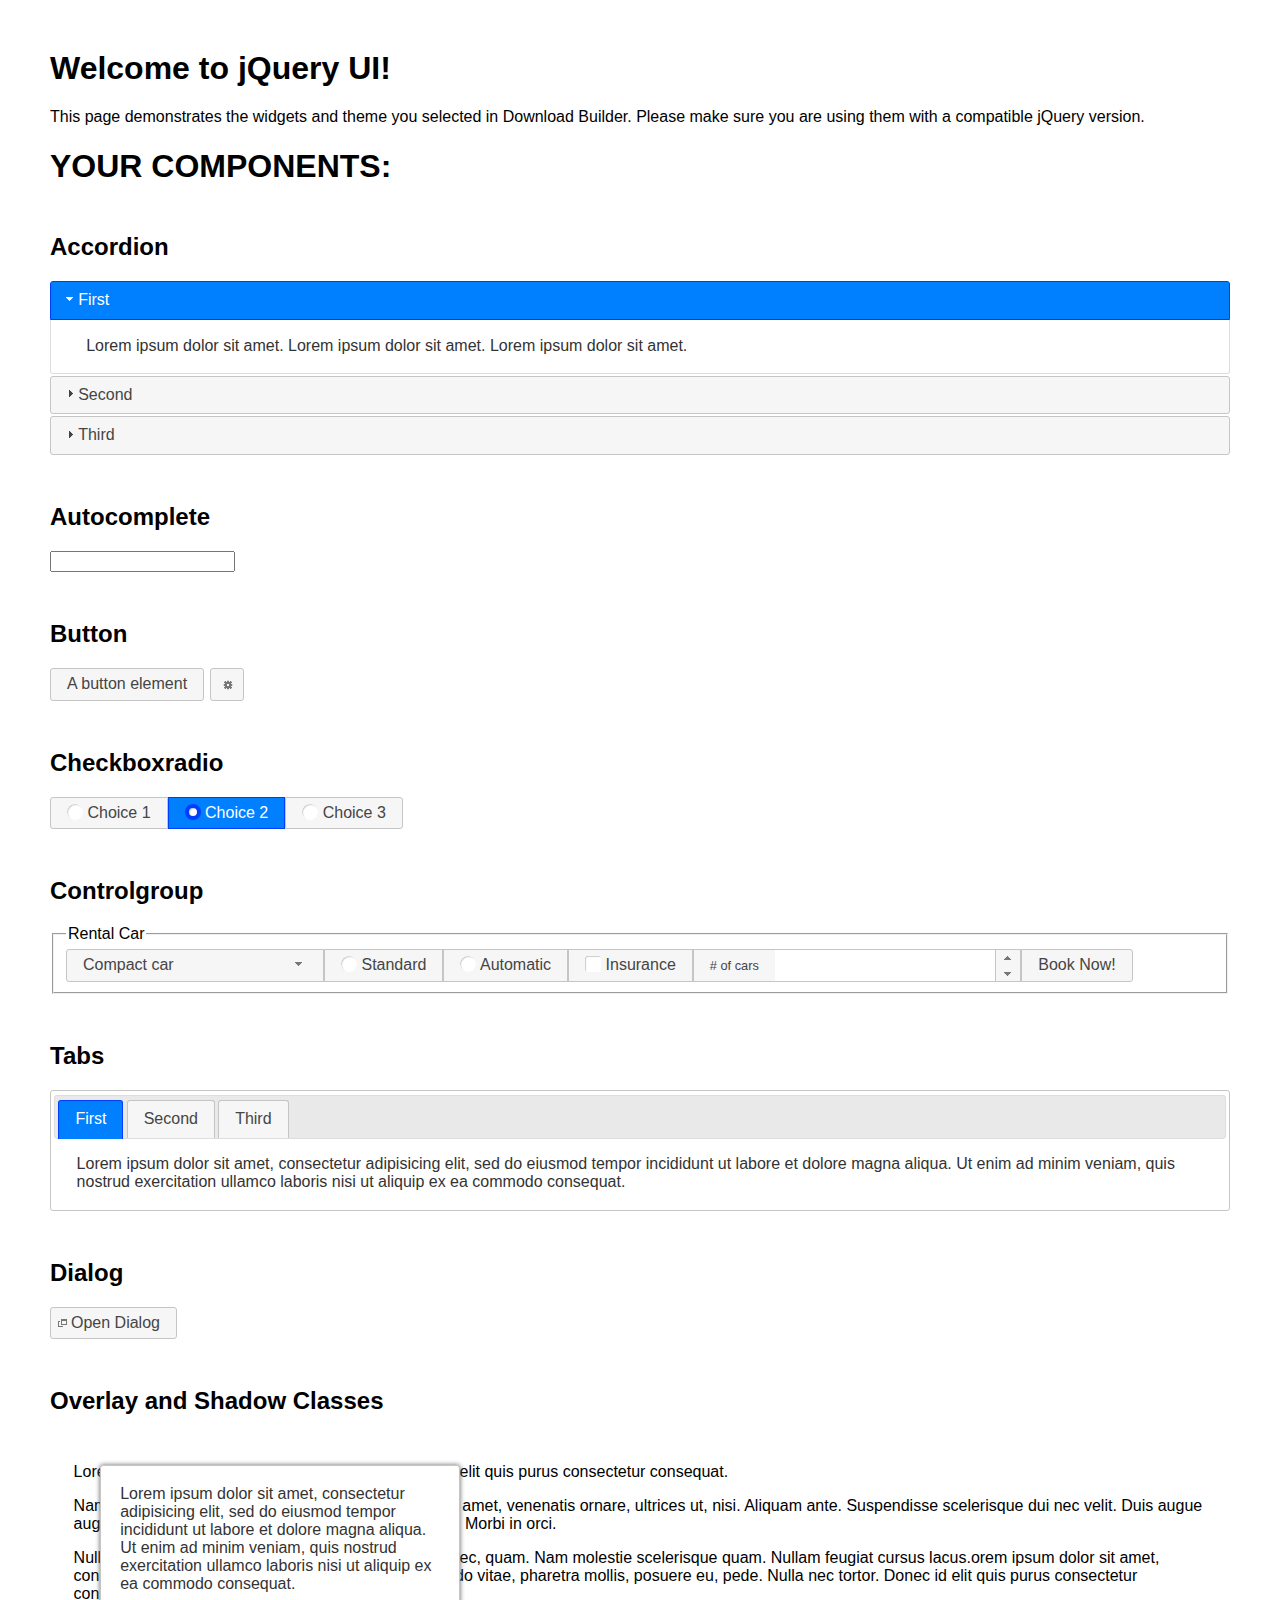
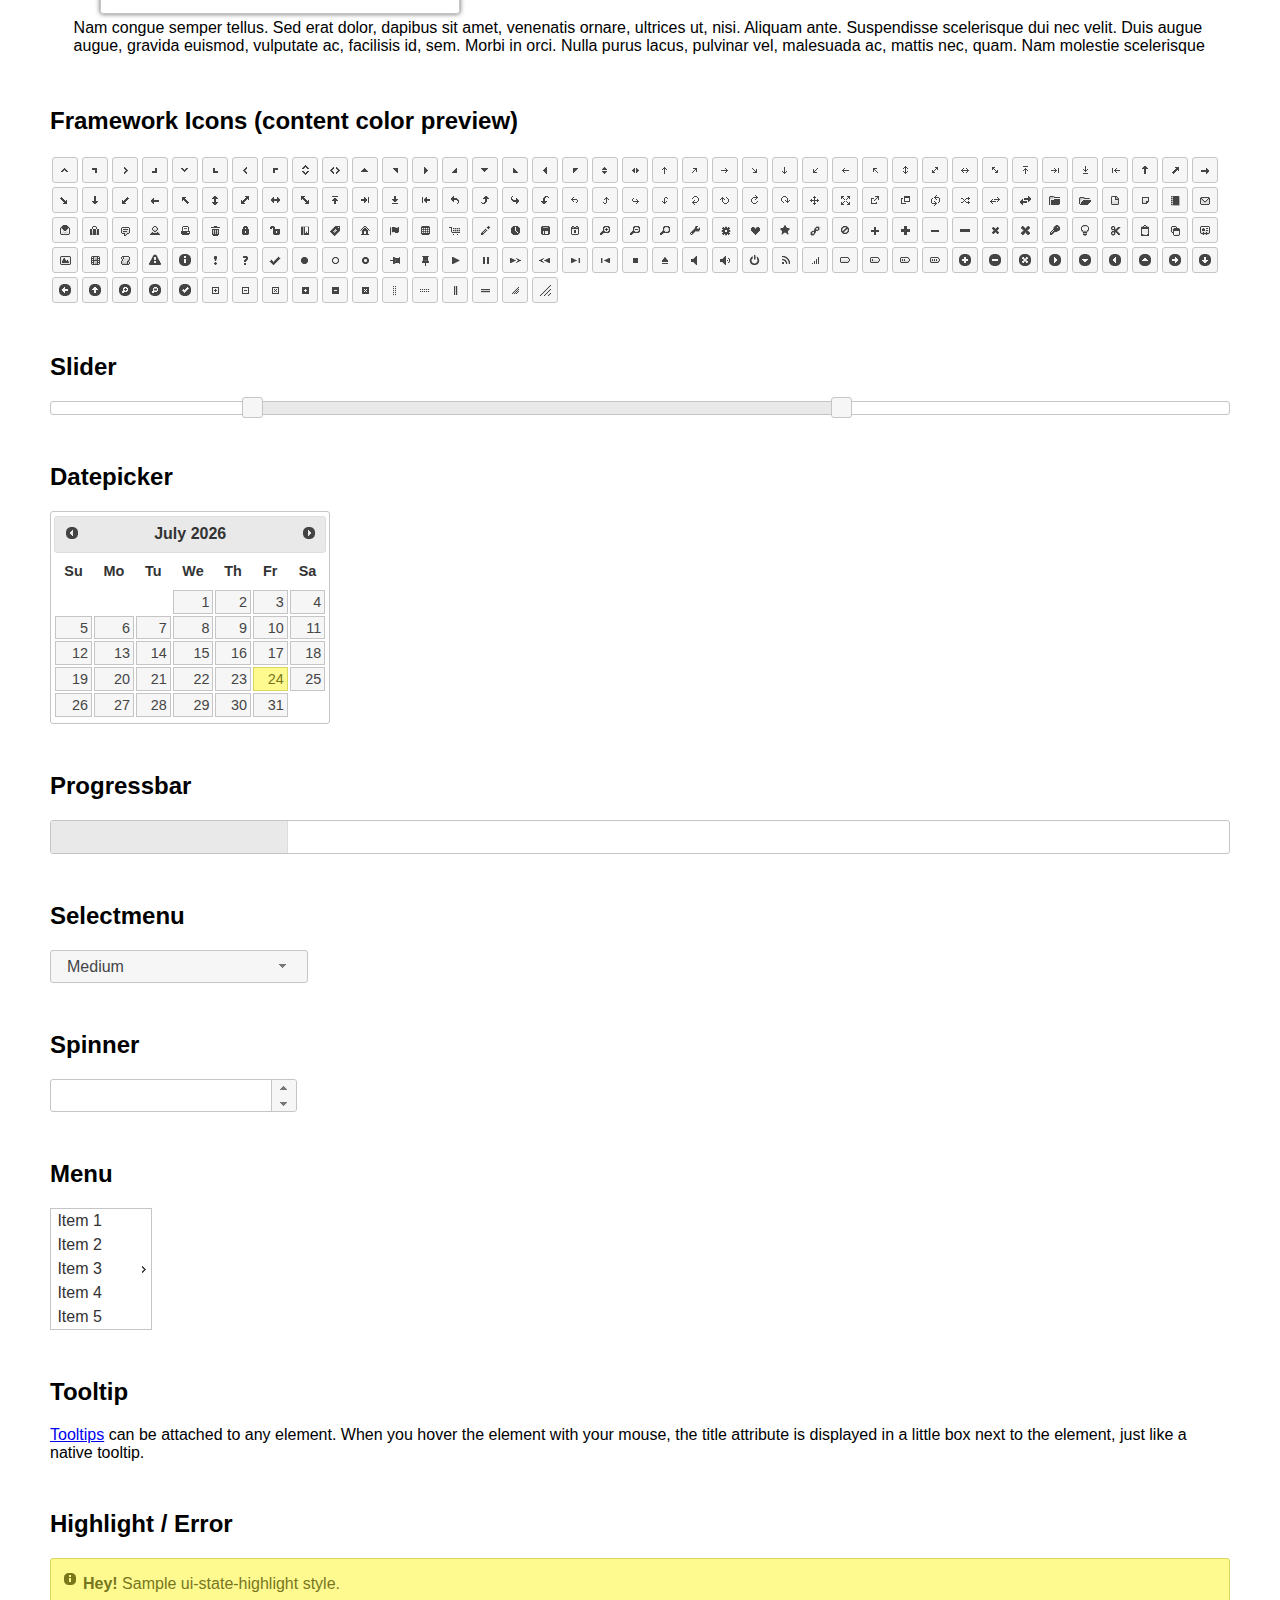
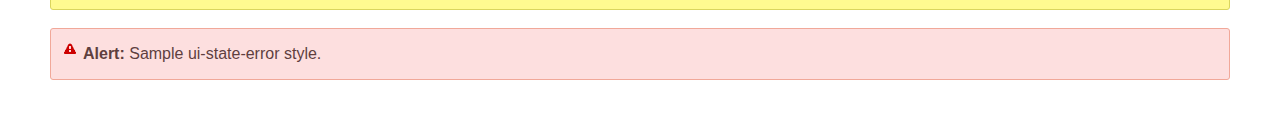
<file: vendor/jqueryui/index.html>
<!doctype html>
<html lang="us">
<head>
	<meta charset="utf-8">
	<title>jQuery UI Example Page</title>
	<link href="jquery-ui.css" rel="stylesheet">
	<style>
	body{
		font-family: "Trebuchet MS", sans-serif;
		margin: 50px;
	}
	.demoHeaders {
		margin-top: 2em;
	}
	#dialog-link {
		padding: .4em 1em .4em 20px;
		text-decoration: none;
		position: relative;
	}
	#dialog-link span.ui-icon {
		margin: 0 5px 0 0;
		position: absolute;
		left: .2em;
		top: 50%;
		margin-top: -8px;
	}
	#icons {
		margin: 0;
		padding: 0;
	}
	#icons li {
		margin: 2px;
		position: relative;
		padding: 4px 0;
		cursor: pointer;
		float: left;
		list-style: none;
	}
	#icons span.ui-icon {
		float: left;
		margin: 0 4px;
	}
	.fakewindowcontain .ui-widget-overlay {
		position: absolute;
	}
	select {
		width: 200px;
	}
	</style>
</head>
<body>

<h1>Welcome to jQuery UI!</h1>

<div class="ui-widget">
	<p>This page demonstrates the widgets and theme you selected in Download Builder. Please make sure you are using them with a compatible jQuery version.</p>
</div>

<h1>YOUR COMPONENTS:</h1>


<!-- Accordion -->
<h2 class="demoHeaders">Accordion</h2>
<div id="accordion">
	<h3>First</h3>
	<div>Lorem ipsum dolor sit amet. Lorem ipsum dolor sit amet. Lorem ipsum dolor sit amet.</div>
	<h3>Second</h3>
	<div>Phasellus mattis tincidunt nibh.</div>
	<h3>Third</h3>
	<div>Nam dui erat, auctor a, dignissim quis.</div>
</div>



<!-- Autocomplete -->
<h2 class="demoHeaders">Autocomplete</h2>
<div>
	<input id="autocomplete" title="type &quot;a&quot;">
</div>



<!-- Button -->
<h2 class="demoHeaders">Button</h2>
<button id="button">A button element</button>
<button id="button-icon">An icon-only button</button>



<!-- Checkboxradio -->
<h2 class="demoHeaders">Checkboxradio</h2>
<form style="margin-top: 1em;">
	<div id="radioset">
		<input type="radio" id="radio1" name="radio"><label for="radio1">Choice 1</label>
		<input type="radio" id="radio2" name="radio" checked="checked"><label for="radio2">Choice 2</label>
		<input type="radio" id="radio3" name="radio"><label for="radio3">Choice 3</label>
	</div>
</form>



<!-- Controlgroup -->
<h2 class="demoHeaders">Controlgroup</h2>
<fieldset>
	<legend>Rental Car</legend>
	<div id="controlgroup">
		<select id="car-type">
			<option>Compact car</option>
			<option>Midsize car</option>
			<option>Full size car</option>
			<option>SUV</option>
			<option>Luxury</option>
			<option>Truck</option>
			<option>Van</option>
		</select>
		<label for="transmission-standard">Standard</label>
		<input type="radio" name="transmission" id="transmission-standard">
		<label for="transmission-automatic">Automatic</label>
		<input type="radio" name="transmission" id="transmission-automatic">
		<label for="insurance">Insurance</label>
		<input type="checkbox" name="insurance" id="insurance">
		<label for="horizontal-spinner" class="ui-controlgroup-label"># of cars</label>
		<input id="horizontal-spinner" class="ui-spinner-input">
		<button>Book Now!</button>
	</div>
</fieldset>



<!-- Tabs -->
<h2 class="demoHeaders">Tabs</h2>
<div id="tabs">
	<ul>
		<li><a href="#tabs-1">First</a></li>
		<li><a href="#tabs-2">Second</a></li>
		<li><a href="#tabs-3">Third</a></li>
	</ul>
	<div id="tabs-1">Lorem ipsum dolor sit amet, consectetur adipisicing elit, sed do eiusmod tempor incididunt ut labore et dolore magna aliqua. Ut enim ad minim veniam, quis nostrud exercitation ullamco laboris nisi ut aliquip ex ea commodo consequat.</div>
	<div id="tabs-2">Phasellus mattis tincidunt nibh. Cras orci urna, blandit id, pretium vel, aliquet ornare, felis. Maecenas scelerisque sem non nisl. Fusce sed lorem in enim dictum bibendum.</div>
	<div id="tabs-3">Nam dui erat, auctor a, dignissim quis, sollicitudin eu, felis. Pellentesque nisi urna, interdum eget, sagittis et, consequat vestibulum, lacus. Mauris porttitor ullamcorper augue.</div>
</div>



<h2 class="demoHeaders">Dialog</h2>
<p>
	<button id="dialog-link" class="ui-button ui-corner-all ui-widget">
		<span class="ui-icon ui-icon-newwin"></span>Open Dialog
	</button>
</p>

<h2 class="demoHeaders">Overlay and Shadow Classes</h2>
<div style="position: relative; width: 96%; height: 200px; padding:1% 2%; overflow:hidden;" class="fakewindowcontain">
	<p>Lorem ipsum dolor sit amet,  Nulla nec tortor. Donec id elit quis purus consectetur consequat. </p><p>Nam congue semper tellus. Sed erat dolor, dapibus sit amet, venenatis ornare, ultrices ut, nisi. Aliquam ante. Suspendisse scelerisque dui nec velit. Duis augue augue, gravida euismod, vulputate ac, facilisis id, sem. Morbi in orci. </p><p>Nulla purus lacus, pulvinar vel, malesuada ac, mattis nec, quam. Nam molestie scelerisque quam. Nullam feugiat cursus lacus.orem ipsum dolor sit amet, consectetur adipiscing elit. Donec libero risus, commodo vitae, pharetra mollis, posuere eu, pede. Nulla nec tortor. Donec id elit quis purus consectetur consequat. </p><p>Nam congue semper tellus. Sed erat dolor, dapibus sit amet, venenatis ornare, ultrices ut, nisi. Aliquam ante. Suspendisse scelerisque dui nec velit. Duis augue augue, gravida euismod, vulputate ac, facilisis id, sem. Morbi in orci. Nulla purus lacus, pulvinar vel, malesuada ac, mattis nec, quam. Nam molestie scelerisque quam. </p><p>Nullam feugiat cursus lacus.orem ipsum dolor sit amet, consectetur adipiscing elit. Donec libero risus, commodo vitae, pharetra mollis, posuere eu, pede. Nulla nec tortor. Donec id elit quis purus consectetur consequat. Nam congue semper tellus. Sed erat dolor, dapibus sit amet, venenatis ornare, ultrices ut, nisi. Aliquam ante. </p><p>Suspendisse scelerisque dui nec velit. Duis augue augue, gravida euismod, vulputate ac, facilisis id, sem. Morbi in orci. Nulla purus lacus, pulvinar vel, malesuada ac, mattis nec, quam. Nam molestie scelerisque quam. Nullam feugiat cursus lacus.orem ipsum dolor sit amet, consectetur adipiscing elit. Donec libero risus, commodo vitae, pharetra mollis, posuere eu, pede. Nulla nec tortor. Donec id elit quis purus consectetur consequat. Nam congue semper tellus. Sed erat dolor, dapibus sit amet, venenatis ornare, ultrices ut, nisi. </p>

	<!-- ui-dialog -->
	<div class="ui-widget-overlay ui-front"></div>
	<div style="position: absolute; width: 320px; left: 50px; top: 30px; padding: 1.2em" class="ui-widget ui-front ui-widget-content ui-corner-all ui-widget-shadow">
		Lorem ipsum dolor sit amet, consectetur adipisicing elit, sed do eiusmod tempor incididunt ut labore et dolore magna aliqua. Ut enim ad minim veniam, quis nostrud exercitation ullamco laboris nisi ut aliquip ex ea commodo consequat.
	</div>

</div>

<!-- ui-dialog -->
<div id="dialog" title="Dialog Title">
	<p>Lorem ipsum dolor sit amet, consectetur adipisicing elit, sed do eiusmod tempor incididunt ut labore et dolore magna aliqua. Ut enim ad minim veniam, quis nostrud exercitation ullamco laboris nisi ut aliquip ex ea commodo consequat.</p>
</div>



<h2 class="demoHeaders">Framework Icons (content color preview)</h2>
<ul id="icons" class="ui-widget ui-helper-clearfix">
	<li class="ui-state-default ui-corner-all" title=".ui-icon-caret-1-n"><span class="ui-icon ui-icon-caret-1-n"></span></li>
	<li class="ui-state-default ui-corner-all" title=".ui-icon-caret-1-ne"><span class="ui-icon ui-icon-caret-1-ne"></span></li>
	<li class="ui-state-default ui-corner-all" title=".ui-icon-caret-1-e"><span class="ui-icon ui-icon-caret-1-e"></span></li>
	<li class="ui-state-default ui-corner-all" title=".ui-icon-caret-1-se"><span class="ui-icon ui-icon-caret-1-se"></span></li>
	<li class="ui-state-default ui-corner-all" title=".ui-icon-caret-1-s"><span class="ui-icon ui-icon-caret-1-s"></span></li>
	<li class="ui-state-default ui-corner-all" title=".ui-icon-caret-1-sw"><span class="ui-icon ui-icon-caret-1-sw"></span></li>
	<li class="ui-state-default ui-corner-all" title=".ui-icon-caret-1-w"><span class="ui-icon ui-icon-caret-1-w"></span></li>
	<li class="ui-state-default ui-corner-all" title=".ui-icon-caret-1-nw"><span class="ui-icon ui-icon-caret-1-nw"></span></li>
	<li class="ui-state-default ui-corner-all" title=".ui-icon-caret-2-n-s"><span class="ui-icon ui-icon-caret-2-n-s"></span></li>
	<li class="ui-state-default ui-corner-all" title=".ui-icon-caret-2-e-w"><span class="ui-icon ui-icon-caret-2-e-w"></span></li>
	<li class="ui-state-default ui-corner-all" title=".ui-icon-triangle-1-n"><span class="ui-icon ui-icon-triangle-1-n"></span></li>
	<li class="ui-state-default ui-corner-all" title=".ui-icon-triangle-1-ne"><span class="ui-icon ui-icon-triangle-1-ne"></span></li>
	<li class="ui-state-default ui-corner-all" title=".ui-icon-triangle-1-e"><span class="ui-icon ui-icon-triangle-1-e"></span></li>
	<li class="ui-state-default ui-corner-all" title=".ui-icon-triangle-1-se"><span class="ui-icon ui-icon-triangle-1-se"></span></li>
	<li class="ui-state-default ui-corner-all" title=".ui-icon-triangle-1-s"><span class="ui-icon ui-icon-triangle-1-s"></span></li>
	<li class="ui-state-default ui-corner-all" title=".ui-icon-triangle-1-sw"><span class="ui-icon ui-icon-triangle-1-sw"></span></li>
	<li class="ui-state-default ui-corner-all" title=".ui-icon-triangle-1-w"><span class="ui-icon ui-icon-triangle-1-w"></span></li>
	<li class="ui-state-default ui-corner-all" title=".ui-icon-triangle-1-nw"><span class="ui-icon ui-icon-triangle-1-nw"></span></li>
	<li class="ui-state-default ui-corner-all" title=".ui-icon-triangle-2-n-s"><span class="ui-icon ui-icon-triangle-2-n-s"></span></li>
	<li class="ui-state-default ui-corner-all" title=".ui-icon-triangle-2-e-w"><span class="ui-icon ui-icon-triangle-2-e-w"></span></li>
	<li class="ui-state-default ui-corner-all" title=".ui-icon-arrow-1-n"><span class="ui-icon ui-icon-arrow-1-n"></span></li>
	<li class="ui-state-default ui-corner-all" title=".ui-icon-arrow-1-ne"><span class="ui-icon ui-icon-arrow-1-ne"></span></li>
	<li class="ui-state-default ui-corner-all" title=".ui-icon-arrow-1-e"><span class="ui-icon ui-icon-arrow-1-e"></span></li>
	<li class="ui-state-default ui-corner-all" title=".ui-icon-arrow-1-se"><span class="ui-icon ui-icon-arrow-1-se"></span></li>
	<li class="ui-state-default ui-corner-all" title=".ui-icon-arrow-1-s"><span class="ui-icon ui-icon-arrow-1-s"></span></li>
	<li class="ui-state-default ui-corner-all" title=".ui-icon-arrow-1-sw"><span class="ui-icon ui-icon-arrow-1-sw"></span></li>
	<li class="ui-state-default ui-corner-all" title=".ui-icon-arrow-1-w"><span class="ui-icon ui-icon-arrow-1-w"></span></li>
	<li class="ui-state-default ui-corner-all" title=".ui-icon-arrow-1-nw"><span class="ui-icon ui-icon-arrow-1-nw"></span></li>
	<li class="ui-state-default ui-corner-all" title=".ui-icon-arrow-2-n-s"><span class="ui-icon ui-icon-arrow-2-n-s"></span></li>
	<li class="ui-state-default ui-corner-all" title=".ui-icon-arrow-2-ne-sw"><span class="ui-icon ui-icon-arrow-2-ne-sw"></span></li>
	<li class="ui-state-default ui-corner-all" title=".ui-icon-arrow-2-e-w"><span class="ui-icon ui-icon-arrow-2-e-w"></span></li>
	<li class="ui-state-default ui-corner-all" title=".ui-icon-arrow-2-se-nw"><span class="ui-icon ui-icon-arrow-2-se-nw"></span></li>
	<li class="ui-state-default ui-corner-all" title=".ui-icon-arrowstop-1-n"><span class="ui-icon ui-icon-arrowstop-1-n"></span></li>
	<li class="ui-state-default ui-corner-all" title=".ui-icon-arrowstop-1-e"><span class="ui-icon ui-icon-arrowstop-1-e"></span></li>
	<li class="ui-state-default ui-corner-all" title=".ui-icon-arrowstop-1-s"><span class="ui-icon ui-icon-arrowstop-1-s"></span></li>
	<li class="ui-state-default ui-corner-all" title=".ui-icon-arrowstop-1-w"><span class="ui-icon ui-icon-arrowstop-1-w"></span></li>
	<li class="ui-state-default ui-corner-all" title=".ui-icon-arrowthick-1-n"><span class="ui-icon ui-icon-arrowthick-1-n"></span></li>
	<li class="ui-state-default ui-corner-all" title=".ui-icon-arrowthick-1-ne"><span class="ui-icon ui-icon-arrowthick-1-ne"></span></li>
	<li class="ui-state-default ui-corner-all" title=".ui-icon-arrowthick-1-e"><span class="ui-icon ui-icon-arrowthick-1-e"></span></li>
	<li class="ui-state-default ui-corner-all" title=".ui-icon-arrowthick-1-se"><span class="ui-icon ui-icon-arrowthick-1-se"></span></li>
	<li class="ui-state-default ui-corner-all" title=".ui-icon-arrowthick-1-s"><span class="ui-icon ui-icon-arrowthick-1-s"></span></li>
	<li class="ui-state-default ui-corner-all" title=".ui-icon-arrowthick-1-sw"><span class="ui-icon ui-icon-arrowthick-1-sw"></span></li>
	<li class="ui-state-default ui-corner-all" title=".ui-icon-arrowthick-1-w"><span class="ui-icon ui-icon-arrowthick-1-w"></span></li>
	<li class="ui-state-default ui-corner-all" title=".ui-icon-arrowthick-1-nw"><span class="ui-icon ui-icon-arrowthick-1-nw"></span></li>
	<li class="ui-state-default ui-corner-all" title=".ui-icon-arrowthick-2-n-s"><span class="ui-icon ui-icon-arrowthick-2-n-s"></span></li>
	<li class="ui-state-default ui-corner-all" title=".ui-icon-arrowthick-2-ne-sw"><span class="ui-icon ui-icon-arrowthick-2-ne-sw"></span></li>
	<li class="ui-state-default ui-corner-all" title=".ui-icon-arrowthick-2-e-w"><span class="ui-icon ui-icon-arrowthick-2-e-w"></span></li>
	<li class="ui-state-default ui-corner-all" title=".ui-icon-arrowthick-2-se-nw"><span class="ui-icon ui-icon-arrowthick-2-se-nw"></span></li>
	<li class="ui-state-default ui-corner-all" title=".ui-icon-arrowthickstop-1-n"><span class="ui-icon ui-icon-arrowthickstop-1-n"></span></li>
	<li class="ui-state-default ui-corner-all" title=".ui-icon-arrowthickstop-1-e"><span class="ui-icon ui-icon-arrowthickstop-1-e"></span></li>
	<li class="ui-state-default ui-corner-all" title=".ui-icon-arrowthickstop-1-s"><span class="ui-icon ui-icon-arrowthickstop-1-s"></span></li>
	<li class="ui-state-default ui-corner-all" title=".ui-icon-arrowthickstop-1-w"><span class="ui-icon ui-icon-arrowthickstop-1-w"></span></li>
	<li class="ui-state-default ui-corner-all" title=".ui-icon-arrowreturnthick-1-w"><span class="ui-icon ui-icon-arrowreturnthick-1-w"></span></li>
	<li class="ui-state-default ui-corner-all" title=".ui-icon-arrowreturnthick-1-n"><span class="ui-icon ui-icon-arrowreturnthick-1-n"></span></li>
	<li class="ui-state-default ui-corner-all" title=".ui-icon-arrowreturnthick-1-e"><span class="ui-icon ui-icon-arrowreturnthick-1-e"></span></li>
	<li class="ui-state-default ui-corner-all" title=".ui-icon-arrowreturnthick-1-s"><span class="ui-icon ui-icon-arrowreturnthick-1-s"></span></li>
	<li class="ui-state-default ui-corner-all" title=".ui-icon-arrowreturn-1-w"><span class="ui-icon ui-icon-arrowreturn-1-w"></span></li>
	<li class="ui-state-default ui-corner-all" title=".ui-icon-arrowreturn-1-n"><span class="ui-icon ui-icon-arrowreturn-1-n"></span></li>
	<li class="ui-state-default ui-corner-all" title=".ui-icon-arrowreturn-1-e"><span class="ui-icon ui-icon-arrowreturn-1-e"></span></li>
	<li class="ui-state-default ui-corner-all" title=".ui-icon-arrowreturn-1-s"><span class="ui-icon ui-icon-arrowreturn-1-s"></span></li>
	<li class="ui-state-default ui-corner-all" title=".ui-icon-arrowrefresh-1-w"><span class="ui-icon ui-icon-arrowrefresh-1-w"></span></li>
	<li class="ui-state-default ui-corner-all" title=".ui-icon-arrowrefresh-1-n"><span class="ui-icon ui-icon-arrowrefresh-1-n"></span></li>
	<li class="ui-state-default ui-corner-all" title=".ui-icon-arrowrefresh-1-e"><span class="ui-icon ui-icon-arrowrefresh-1-e"></span></li>
	<li class="ui-state-default ui-corner-all" title=".ui-icon-arrowrefresh-1-s"><span class="ui-icon ui-icon-arrowrefresh-1-s"></span></li>
	<li class="ui-state-default ui-corner-all" title=".ui-icon-arrow-4"><span class="ui-icon ui-icon-arrow-4"></span></li>
	<li class="ui-state-default ui-corner-all" title=".ui-icon-arrow-4-diag"><span class="ui-icon ui-icon-arrow-4-diag"></span></li>
	<li class="ui-state-default ui-corner-all" title=".ui-icon-extlink"><span class="ui-icon ui-icon-extlink"></span></li>
	<li class="ui-state-default ui-corner-all" title=".ui-icon-newwin"><span class="ui-icon ui-icon-newwin"></span></li>
	<li class="ui-state-default ui-corner-all" title=".ui-icon-refresh"><span class="ui-icon ui-icon-refresh"></span></li>
	<li class="ui-state-default ui-corner-all" title=".ui-icon-shuffle"><span class="ui-icon ui-icon-shuffle"></span></li>
	<li class="ui-state-default ui-corner-all" title=".ui-icon-transfer-e-w"><span class="ui-icon ui-icon-transfer-e-w"></span></li>
	<li class="ui-state-default ui-corner-all" title=".ui-icon-transferthick-e-w"><span class="ui-icon ui-icon-transferthick-e-w"></span></li>
	<li class="ui-state-default ui-corner-all" title=".ui-icon-folder-collapsed"><span class="ui-icon ui-icon-folder-collapsed"></span></li>
	<li class="ui-state-default ui-corner-all" title=".ui-icon-folder-open"><span class="ui-icon ui-icon-folder-open"></span></li>
	<li class="ui-state-default ui-corner-all" title=".ui-icon-document"><span class="ui-icon ui-icon-document"></span></li>
	<li class="ui-state-default ui-corner-all" title=".ui-icon-document-b"><span class="ui-icon ui-icon-document-b"></span></li>
	<li class="ui-state-default ui-corner-all" title=".ui-icon-note"><span class="ui-icon ui-icon-note"></span></li>
	<li class="ui-state-default ui-corner-all" title=".ui-icon-mail-closed"><span class="ui-icon ui-icon-mail-closed"></span></li>
	<li class="ui-state-default ui-corner-all" title=".ui-icon-mail-open"><span class="ui-icon ui-icon-mail-open"></span></li>
	<li class="ui-state-default ui-corner-all" title=".ui-icon-suitcase"><span class="ui-icon ui-icon-suitcase"></span></li>
	<li class="ui-state-default ui-corner-all" title=".ui-icon-comment"><span class="ui-icon ui-icon-comment"></span></li>
	<li class="ui-state-default ui-corner-all" title=".ui-icon-person"><span class="ui-icon ui-icon-person"></span></li>
	<li class="ui-state-default ui-corner-all" title=".ui-icon-print"><span class="ui-icon ui-icon-print"></span></li>
	<li class="ui-state-default ui-corner-all" title=".ui-icon-trash"><span class="ui-icon ui-icon-trash"></span></li>
	<li class="ui-state-default ui-corner-all" title=".ui-icon-locked"><span class="ui-icon ui-icon-locked"></span></li>
	<li class="ui-state-default ui-corner-all" title=".ui-icon-unlocked"><span class="ui-icon ui-icon-unlocked"></span></li>
	<li class="ui-state-default ui-corner-all" title=".ui-icon-bookmark"><span class="ui-icon ui-icon-bookmark"></span></li>
	<li class="ui-state-default ui-corner-all" title=".ui-icon-tag"><span class="ui-icon ui-icon-tag"></span></li>
	<li class="ui-state-default ui-corner-all" title=".ui-icon-home"><span class="ui-icon ui-icon-home"></span></li>
	<li class="ui-state-default ui-corner-all" title=".ui-icon-flag"><span class="ui-icon ui-icon-flag"></span></li>
	<li class="ui-state-default ui-corner-all" title=".ui-icon-calculator"><span class="ui-icon ui-icon-calculator"></span></li>
	<li class="ui-state-default ui-corner-all" title=".ui-icon-cart"><span class="ui-icon ui-icon-cart"></span></li>
	<li class="ui-state-default ui-corner-all" title=".ui-icon-pencil"><span class="ui-icon ui-icon-pencil"></span></li>
	<li class="ui-state-default ui-corner-all" title=".ui-icon-clock"><span class="ui-icon ui-icon-clock"></span></li>
	<li class="ui-state-default ui-corner-all" title=".ui-icon-disk"><span class="ui-icon ui-icon-disk"></span></li>
	<li class="ui-state-default ui-corner-all" title=".ui-icon-calendar"><span class="ui-icon ui-icon-calendar"></span></li>
	<li class="ui-state-default ui-corner-all" title=".ui-icon-zoomin"><span class="ui-icon ui-icon-zoomin"></span></li>
	<li class="ui-state-default ui-corner-all" title=".ui-icon-zoomout"><span class="ui-icon ui-icon-zoomout"></span></li>
	<li class="ui-state-default ui-corner-all" title=".ui-icon-search"><span class="ui-icon ui-icon-search"></span></li>
	<li class="ui-state-default ui-corner-all" title=".ui-icon-wrench"><span class="ui-icon ui-icon-wrench"></span></li>
	<li class="ui-state-default ui-corner-all" title=".ui-icon-gear"><span class="ui-icon ui-icon-gear"></span></li>
	<li class="ui-state-default ui-corner-all" title=".ui-icon-heart"><span class="ui-icon ui-icon-heart"></span></li>
	<li class="ui-state-default ui-corner-all" title=".ui-icon-star"><span class="ui-icon ui-icon-star"></span></li>
	<li class="ui-state-default ui-corner-all" title=".ui-icon-link"><span class="ui-icon ui-icon-link"></span></li>
	<li class="ui-state-default ui-corner-all" title=".ui-icon-cancel"><span class="ui-icon ui-icon-cancel"></span></li>
	<li class="ui-state-default ui-corner-all" title=".ui-icon-plus"><span class="ui-icon ui-icon-plus"></span></li>
	<li class="ui-state-default ui-corner-all" title=".ui-icon-plusthick"><span class="ui-icon ui-icon-plusthick"></span></li>
	<li class="ui-state-default ui-corner-all" title=".ui-icon-minus"><span class="ui-icon ui-icon-minus"></span></li>
	<li class="ui-state-default ui-corner-all" title=".ui-icon-minusthick"><span class="ui-icon ui-icon-minusthick"></span></li>
	<li class="ui-state-default ui-corner-all" title=".ui-icon-close"><span class="ui-icon ui-icon-close"></span></li>
	<li class="ui-state-default ui-corner-all" title=".ui-icon-closethick"><span class="ui-icon ui-icon-closethick"></span></li>
	<li class="ui-state-default ui-corner-all" title=".ui-icon-key"><span class="ui-icon ui-icon-key"></span></li>
	<li class="ui-state-default ui-corner-all" title=".ui-icon-lightbulb"><span class="ui-icon ui-icon-lightbulb"></span></li>
	<li class="ui-state-default ui-corner-all" title=".ui-icon-scissors"><span class="ui-icon ui-icon-scissors"></span></li>
	<li class="ui-state-default ui-corner-all" title=".ui-icon-clipboard"><span class="ui-icon ui-icon-clipboard"></span></li>
	<li class="ui-state-default ui-corner-all" title=".ui-icon-copy"><span class="ui-icon ui-icon-copy"></span></li>
	<li class="ui-state-default ui-corner-all" title=".ui-icon-contact"><span class="ui-icon ui-icon-contact"></span></li>
	<li class="ui-state-default ui-corner-all" title=".ui-icon-image"><span class="ui-icon ui-icon-image"></span></li>
	<li class="ui-state-default ui-corner-all" title=".ui-icon-video"><span class="ui-icon ui-icon-video"></span></li>
	<li class="ui-state-default ui-corner-all" title=".ui-icon-script"><span class="ui-icon ui-icon-script"></span></li>
	<li class="ui-state-default ui-corner-all" title=".ui-icon-alert"><span class="ui-icon ui-icon-alert"></span></li>
	<li class="ui-state-default ui-corner-all" title=".ui-icon-info"><span class="ui-icon ui-icon-info"></span></li>
	<li class="ui-state-default ui-corner-all" title=".ui-icon-notice"><span class="ui-icon ui-icon-notice"></span></li>
	<li class="ui-state-default ui-corner-all" title=".ui-icon-help"><span class="ui-icon ui-icon-help"></span></li>
	<li class="ui-state-default ui-corner-all" title=".ui-icon-check"><span class="ui-icon ui-icon-check"></span></li>
	<li class="ui-state-default ui-corner-all" title=".ui-icon-bullet"><span class="ui-icon ui-icon-bullet"></span></li>
	<li class="ui-state-default ui-corner-all" title=".ui-icon-radio-off"><span class="ui-icon ui-icon-radio-off"></span></li>
	<li class="ui-state-default ui-corner-all" title=".ui-icon-radio-on"><span class="ui-icon ui-icon-radio-on"></span></li>
	<li class="ui-state-default ui-corner-all" title=".ui-icon-pin-w"><span class="ui-icon ui-icon-pin-w"></span></li>
	<li class="ui-state-default ui-corner-all" title=".ui-icon-pin-s"><span class="ui-icon ui-icon-pin-s"></span></li>
	<li class="ui-state-default ui-corner-all" title=".ui-icon-play"><span class="ui-icon ui-icon-play"></span></li>
	<li class="ui-state-default ui-corner-all" title=".ui-icon-pause"><span class="ui-icon ui-icon-pause"></span></li>
	<li class="ui-state-default ui-corner-all" title=".ui-icon-seek-next"><span class="ui-icon ui-icon-seek-next"></span></li>
	<li class="ui-state-default ui-corner-all" title=".ui-icon-seek-prev"><span class="ui-icon ui-icon-seek-prev"></span></li>
	<li class="ui-state-default ui-corner-all" title=".ui-icon-seek-end"><span class="ui-icon ui-icon-seek-end"></span></li>
	<li class="ui-state-default ui-corner-all" title=".ui-icon-seek-first"><span class="ui-icon ui-icon-seek-first"></span></li>
	<li class="ui-state-default ui-corner-all" title=".ui-icon-stop"><span class="ui-icon ui-icon-stop"></span></li>
	<li class="ui-state-default ui-corner-all" title=".ui-icon-eject"><span class="ui-icon ui-icon-eject"></span></li>
	<li class="ui-state-default ui-corner-all" title=".ui-icon-volume-off"><span class="ui-icon ui-icon-volume-off"></span></li>
	<li class="ui-state-default ui-corner-all" title=".ui-icon-volume-on"><span class="ui-icon ui-icon-volume-on"></span></li>
	<li class="ui-state-default ui-corner-all" title=".ui-icon-power"><span class="ui-icon ui-icon-power"></span></li>
	<li class="ui-state-default ui-corner-all" title=".ui-icon-signal-diag"><span class="ui-icon ui-icon-signal-diag"></span></li>
	<li class="ui-state-default ui-corner-all" title=".ui-icon-signal"><span class="ui-icon ui-icon-signal"></span></li>
	<li class="ui-state-default ui-corner-all" title=".ui-icon-battery-0"><span class="ui-icon ui-icon-battery-0"></span></li>
	<li class="ui-state-default ui-corner-all" title=".ui-icon-battery-1"><span class="ui-icon ui-icon-battery-1"></span></li>
	<li class="ui-state-default ui-corner-all" title=".ui-icon-battery-2"><span class="ui-icon ui-icon-battery-2"></span></li>
	<li class="ui-state-default ui-corner-all" title=".ui-icon-battery-3"><span class="ui-icon ui-icon-battery-3"></span></li>
	<li class="ui-state-default ui-corner-all" title=".ui-icon-circle-plus"><span class="ui-icon ui-icon-circle-plus"></span></li>
	<li class="ui-state-default ui-corner-all" title=".ui-icon-circle-minus"><span class="ui-icon ui-icon-circle-minus"></span></li>
	<li class="ui-state-default ui-corner-all" title=".ui-icon-circle-close"><span class="ui-icon ui-icon-circle-close"></span></li>
	<li class="ui-state-default ui-corner-all" title=".ui-icon-circle-triangle-e"><span class="ui-icon ui-icon-circle-triangle-e"></span></li>
	<li class="ui-state-default ui-corner-all" title=".ui-icon-circle-triangle-s"><span class="ui-icon ui-icon-circle-triangle-s"></span></li>
	<li class="ui-state-default ui-corner-all" title=".ui-icon-circle-triangle-w"><span class="ui-icon ui-icon-circle-triangle-w"></span></li>
	<li class="ui-state-default ui-corner-all" title=".ui-icon-circle-triangle-n"><span class="ui-icon ui-icon-circle-triangle-n"></span></li>
	<li class="ui-state-default ui-corner-all" title=".ui-icon-circle-arrow-e"><span class="ui-icon ui-icon-circle-arrow-e"></span></li>
	<li class="ui-state-default ui-corner-all" title=".ui-icon-circle-arrow-s"><span class="ui-icon ui-icon-circle-arrow-s"></span></li>
	<li class="ui-state-default ui-corner-all" title=".ui-icon-circle-arrow-w"><span class="ui-icon ui-icon-circle-arrow-w"></span></li>
	<li class="ui-state-default ui-corner-all" title=".ui-icon-circle-arrow-n"><span class="ui-icon ui-icon-circle-arrow-n"></span></li>
	<li class="ui-state-default ui-corner-all" title=".ui-icon-circle-zoomin"><span class="ui-icon ui-icon-circle-zoomin"></span></li>
	<li class="ui-state-default ui-corner-all" title=".ui-icon-circle-zoomout"><span class="ui-icon ui-icon-circle-zoomout"></span></li>
	<li class="ui-state-default ui-corner-all" title=".ui-icon-circle-check"><span class="ui-icon ui-icon-circle-check"></span></li>
	<li class="ui-state-default ui-corner-all" title=".ui-icon-circlesmall-plus"><span class="ui-icon ui-icon-circlesmall-plus"></span></li>
	<li class="ui-state-default ui-corner-all" title=".ui-icon-circlesmall-minus"><span class="ui-icon ui-icon-circlesmall-minus"></span></li>
	<li class="ui-state-default ui-corner-all" title=".ui-icon-circlesmall-close"><span class="ui-icon ui-icon-circlesmall-close"></span></li>
	<li class="ui-state-default ui-corner-all" title=".ui-icon-squaresmall-plus"><span class="ui-icon ui-icon-squaresmall-plus"></span></li>
	<li class="ui-state-default ui-corner-all" title=".ui-icon-squaresmall-minus"><span class="ui-icon ui-icon-squaresmall-minus"></span></li>
	<li class="ui-state-default ui-corner-all" title=".ui-icon-squaresmall-close"><span class="ui-icon ui-icon-squaresmall-close"></span></li>
	<li class="ui-state-default ui-corner-all" title=".ui-icon-grip-dotted-vertical"><span class="ui-icon ui-icon-grip-dotted-vertical"></span></li>
	<li class="ui-state-default ui-corner-all" title=".ui-icon-grip-dotted-horizontal"><span class="ui-icon ui-icon-grip-dotted-horizontal"></span></li>
	<li class="ui-state-default ui-corner-all" title=".ui-icon-grip-solid-vertical"><span class="ui-icon ui-icon-grip-solid-vertical"></span></li>
	<li class="ui-state-default ui-corner-all" title=".ui-icon-grip-solid-horizontal"><span class="ui-icon ui-icon-grip-solid-horizontal"></span></li>
	<li class="ui-state-default ui-corner-all" title=".ui-icon-gripsmall-diagonal-se"><span class="ui-icon ui-icon-gripsmall-diagonal-se"></span></li>
	<li class="ui-state-default ui-corner-all" title=".ui-icon-grip-diagonal-se"><span class="ui-icon ui-icon-grip-diagonal-se"></span></li>
</ul>


<!-- Slider -->
<h2 class="demoHeaders">Slider</h2>
<div id="slider"></div>



<!-- Datepicker -->
<h2 class="demoHeaders">Datepicker</h2>
<div id="datepicker"></div>



<!-- Progressbar -->
<h2 class="demoHeaders">Progressbar</h2>
<div id="progressbar"></div>



<!-- Progressbar -->
<h2 class="demoHeaders">Selectmenu</h2>
<select id="selectmenu">
	<option>Slower</option>
	<option>Slow</option>
	<option selected="selected">Medium</option>
	<option>Fast</option>
	<option>Faster</option>
</select>



<!-- Spinner -->
<h2 class="demoHeaders">Spinner</h2>
<input id="spinner">



<!-- Menu -->
<h2 class="demoHeaders">Menu</h2>
<ul style="width:100px;" id="menu">
	<li><div>Item 1</div></li>
	<li><div>Item 2</div></li>
	<li><div>Item 3</div>
		<ul>
			<li><div>Item 3-1</div></li>
			<li><div>Item 3-2</div></li>
			<li><div>Item 3-3</div></li>
			<li><div>Item 3-4</div></li>
			<li><div>Item 3-5</div></li>
		</ul>
	</li>
	<li><div>Item 4</div></li>
	<li><div>Item 5</div></li>
</ul>



<!-- Tooltip -->
<h2 class="demoHeaders">Tooltip</h2>
<p id="tooltip">
	<a href="#" title="That&apos;s what this widget is">Tooltips</a> can be attached to any element. When you hover
the element with your mouse, the title attribute is displayed in a little box next to the element, just like a native tooltip.
</p>


<!-- Highlight / Error -->
<h2 class="demoHeaders">Highlight / Error</h2>
<div class="ui-widget">
	<div class="ui-state-highlight ui-corner-all" style="margin-top: 20px; padding: 0 .7em;">
		<p><span class="ui-icon ui-icon-info" style="float: left; margin-right: .3em;"></span>
		<strong>Hey!</strong> Sample ui-state-highlight style.</p>
	</div>
</div>
<br>
<div class="ui-widget">
	<div class="ui-state-error ui-corner-all" style="padding: 0 .7em;">
		<p><span class="ui-icon ui-icon-alert" style="float: left; margin-right: .3em;"></span>
		<strong>Alert:</strong> Sample ui-state-error style.</p>
	</div>
</div>

<script src="external/jquery/jquery.js"></script>
<script src="jquery-ui.js"></script>
<script>

$( "#accordion" ).accordion();



var availableTags = [
	"ActionScript",
	"AppleScript",
	"Asp",
	"BASIC",
	"C",
	"C++",
	"Clojure",
	"COBOL",
	"ColdFusion",
	"Erlang",
	"Fortran",
	"Groovy",
	"Haskell",
	"Java",
	"JavaScript",
	"Lisp",
	"Perl",
	"PHP",
	"Python",
	"Ruby",
	"Scala",
	"Scheme"
];
$( "#autocomplete" ).autocomplete({
	source: availableTags
});



$( "#button" ).button();
$( "#button-icon" ).button({
	icon: "ui-icon-gear",
	showLabel: false
});



$( "#radioset" ).buttonset();



$( "#controlgroup" ).controlgroup();



$( "#tabs" ).tabs();



$( "#dialog" ).dialog({
	autoOpen: false,
	width: 400,
	buttons: [
		{
			text: "Ok",
			click: function() {
				$( this ).dialog( "close" );
			}
		},
		{
			text: "Cancel",
			click: function() {
				$( this ).dialog( "close" );
			}
		}
	]
});

// Link to open the dialog
$( "#dialog-link" ).click(function( event ) {
	$( "#dialog" ).dialog( "open" );
	event.preventDefault();
});



$( "#datepicker" ).datepicker({
	inline: true
});



$( "#slider" ).slider({
	range: true,
	values: [ 17, 67 ]
});



$( "#progressbar" ).progressbar({
	value: 20
});



$( "#spinner" ).spinner();



$( "#menu" ).menu();



$( "#tooltip" ).tooltip();



$( "#selectmenu" ).selectmenu();


// Hover states on the static widgets
$( "#dialog-link, #icons li" ).hover(
	function() {
		$( this ).addClass( "ui-state-hover" );
	},
	function() {
		$( this ).removeClass( "ui-state-hover" );
	}
);
</script>
</body>
</html>
</file>
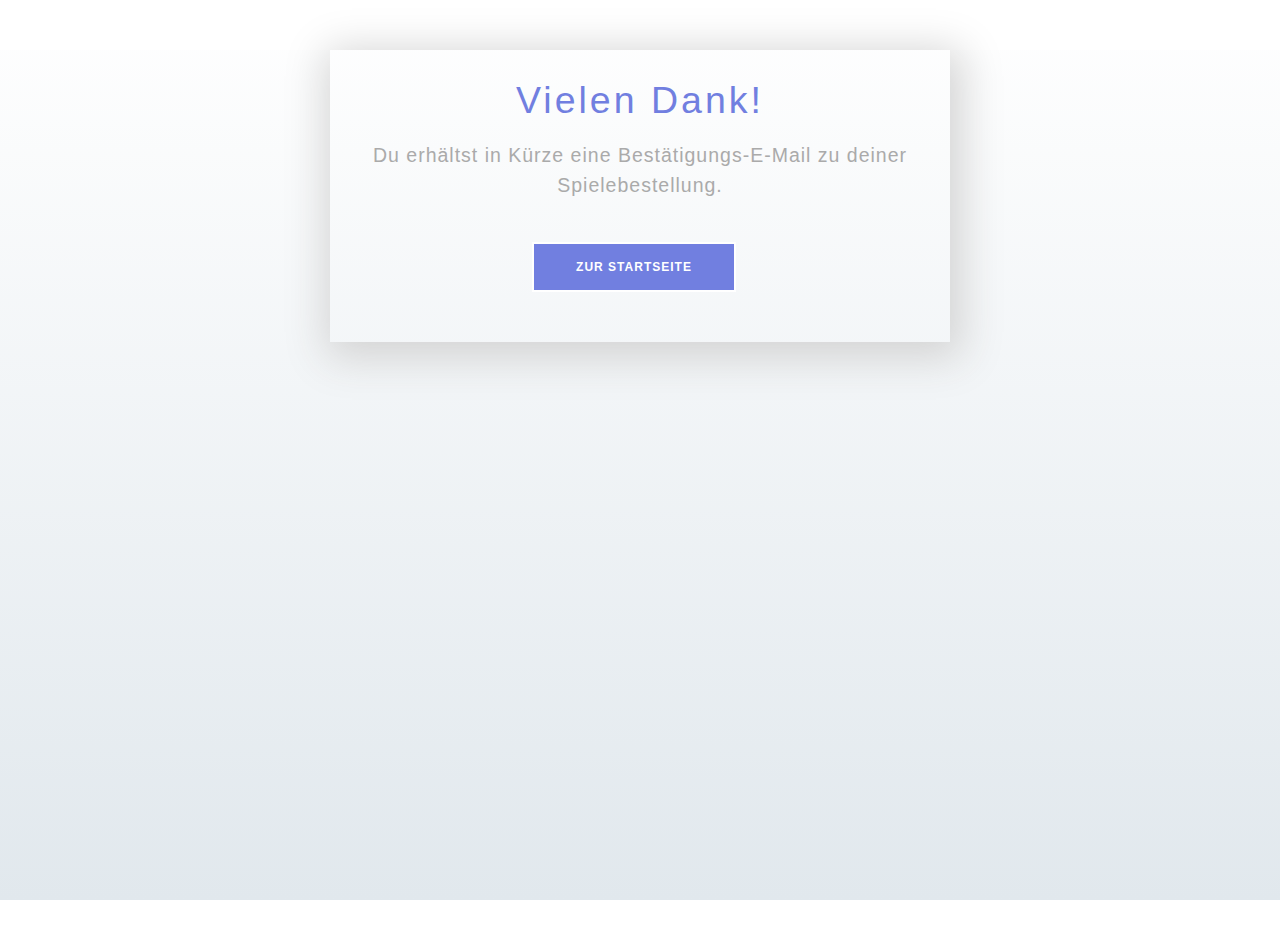
<file: thanks.html>
<!DOCTYPE html>
<html lang="en">
    <head>
        <title>Game Stack Up</title>
        <meta charset="UTF-8" />
        <meta name="viewport" content="width=device-width, initial-scale=1" />
        <!--===============================================================================================-->
        <link rel="icon" type="image/png" href="images/icons/favicon.png" />
        <!--===============================================================================================-->
        <link
            rel="stylesheet"
            type="text/css"
            href="vendor/bootstrap/css/bootstrap.min.css"
        />
        <!--===============================================================================================-->
        <link
            rel="stylesheet"
            type="text/css"
            href="fonts/font-awesome-4.7.0/css/font-awesome.min.css"
        />
        <!--===============================================================================================-->
        <link
            rel="stylesheet"
            type="text/css"
            href="fonts/iconic/css/material-design-iconic-font.min.css"
        />
        <!--===============================================================================================-->
        <link
            rel="stylesheet"
            type="text/css"
            href="fonts/linearicons-v1.0.0/icon-font.min.css"
        />
        <!--===============================================================================================-->
        <link
            rel="stylesheet"
            type="text/css"
            href="vendor/animate/animate.css"
        />
        <!--===============================================================================================-->
        <link
            rel="stylesheet"
            type="text/css"
            href="vendor/css-hamburgers/hamburgers.min.css"
        />
        <!--===============================================================================================-->
        <link
            rel="stylesheet"
            type="text/css"
            href="vendor/animsition/css/animsition.min.css"
        />
        <!--===============================================================================================-->
        <link
            rel="stylesheet"
            type="text/css"
            href="vendor/select2/select2.min.css"
        />
        <!--===============================================================================================-->
        <link
            rel="stylesheet"
            type="text/css"
            href="vendor/daterangepicker/daterangepicker.css"
        />
        <!--===============================================================================================-->
        <link rel="stylesheet" type="text/css" href="vendor/slick/slick.css" />
        <!--===============================================================================================-->
        <link
            rel="stylesheet"
            type="text/css"
            href="vendor/MagnificPopup/magnific-popup.css"
        />
        <!--===============================================================================================-->
        <link
            rel="stylesheet"
            type="text/css"
            href="vendor/perfect-scrollbar/perfect-scrollbar.css"
        />
        <!--===============================================================================================-->
        <link rel="stylesheet" type="text/css" href="css/util.css" />
        <link rel="stylesheet" type="text/css" href="css/thanks.css" />
        <link rel="stylesheet" type="text/css" href="css/main.css" />
        <!--===============================================================================================-->
    </head>
    <body>
        <div class="content">
            <div class="wrapper-1">
                <div class="wrapper-2">
                    <h1>Vielen Dank!</h1>
                    <p>
                        Du erhältst in Kürze eine Bestätigungs-E-Mail zu deiner
                        Spielebestellung.
                    </p>
                    <a href="index.html">
                        <button class="go-home">Zur Startseite</button>
                    </a>
                </div>
            </div>
        </div>
    </body>
</html>
</file>
<file: vendor/daterangepicker/daterangepicker.css>
.daterangepicker {
  position: absolute;
  color: inherit;
  background-color: #fff;
  border-radius: 4px;
  width: 278px;
  padding: 4px;
  margin-top: 1px;
  top: 100px;
  left: 20px;
  /* Calendars */ }
  .daterangepicker:before, .daterangepicker:after {
    position: absolute;
    display: inline-block;
    border-bottom-color: rgba(0, 0, 0, 0.2);
    content: ''; }
  .daterangepicker:before {
    top: -7px;
    border-right: 7px solid transparent;
    border-left: 7px solid transparent;
    border-bottom: 7px solid #ccc; }
  .daterangepicker:after {
    top: -6px;
    border-right: 6px solid transparent;
    border-bottom: 6px solid #fff;
    border-left: 6px solid transparent; }
  .daterangepicker.opensleft:before {
    right: 9px; }
  .daterangepicker.opensleft:after {
    right: 10px; }
  .daterangepicker.openscenter:before {
    left: 0;
    right: 0;
    width: 0;
    margin-left: auto;
    margin-right: auto; }
  .daterangepicker.openscenter:after {
    left: 0;
    right: 0;
    width: 0;
    margin-left: auto;
    margin-right: auto; }
  .daterangepicker.opensright:before {
    left: 9px; }
  .daterangepicker.opensright:after {
    left: 10px; }
  .daterangepicker.dropup {
    margin-top: -5px; }
    .daterangepicker.dropup:before {
      top: initial;
      bottom: -7px;
      border-bottom: initial;
      border-top: 7px solid #ccc; }
    .daterangepicker.dropup:after {
      top: initial;
      bottom: -6px;
      border-bottom: initial;
      border-top: 6px solid #fff; }
  .daterangepicker.dropdown-menu {
    max-width: none;
    z-index: 3001; }
  .daterangepicker.single .ranges, .daterangepicker.single .calendar {
    float: none; }
  .daterangepicker.show-calendar .calendar {
    display: block; }
  .daterangepicker .calendar {
    display: none;
    max-width: 270px;
    margin: 4px; }
    .daterangepicker .calendar.single .calendar-table {
      border: none; }
    .daterangepicker .calendar th, .daterangepicker .calendar td {
      white-space: nowrap;
      text-align: center;
      min-width: 32px; }
  .daterangepicker .calendar-table {
    border: 1px solid #fff;
    padding: 4px;
    border-radius: 4px;
    background-color: #fff; }
  .daterangepicker table {
    width: 100%;
    margin: 0; }
  .daterangepicker td, .daterangepicker th {
    text-align: center;
    width: 20px;
    height: 20px;
    border-radius: 4px;
    border: 1px solid transparent;
    white-space: nowrap;
    cursor: pointer; }
    .daterangepicker td.available:hover, .daterangepicker th.available:hover {
      background-color: #eee;
      border-color: transparent;
      color: inherit; }
    .daterangepicker td.week, .daterangepicker th.week {
      font-size: 80%;
      color: #ccc; }
  .daterangepicker td.off, .daterangepicker td.off.in-range, .daterangepicker td.off.start-date, .daterangepicker td.off.end-date {
    background-color: #fff;
    border-color: transparent;
    color: #999; }
  .daterangepicker td.in-range {
    background-color: #ebf4f8;
    border-color: transparent;
    color: #000;
    border-radius: 0; }
  .daterangepicker td.start-date {
    border-radius: 4px 0 0 4px; }
  .daterangepicker td.end-date {
    border-radius: 0 4px 4px 0; }
  .daterangepicker td.start-date.end-date {
    border-radius: 4px; }
  .daterangepicker td.active, .daterangepicker td.active:hover {
    background-color: #357ebd;
    border-color: transparent;
    color: #fff; }
  .daterangepicker th.month {
    width: auto; }
  .daterangepicker td.disabled, .daterangepicker option.disabled {
    color: #999;
    cursor: not-allowed;
    text-decoration: line-through; }
  .daterangepicker select.monthselect, .daterangepicker select.yearselect {
    font-size: 12px;
    padding: 1px;
    height: auto;
    margin: 0;
    cursor: default; }
  .daterangepicker select.monthselect {
    margin-right: 2%;
    width: 56%; }
  .daterangepicker select.yearselect {
    width: 40%; }
  .daterangepicker select.hourselect, .daterangepicker select.minuteselect, .daterangepicker select.secondselect, .daterangepicker select.ampmselect {
    width: 50px;
    margin-bottom: 0; }
  .daterangepicker .input-mini {
    border: 1px solid #ccc;
    border-radius: 4px;
    color: #555;
    height: 30px;
    line-height: 30px;
    display: block;
    vertical-align: middle;
    margin: 0 0 5px 0;
    padding: 0 6px 0 28px;
    width: 100%; }
    .daterangepicker .input-mini.active {
      border: 1px solid #08c;
      border-radius: 4px; }
  .daterangepicker .daterangepicker_input {
    position: relative; }
    .daterangepicker .daterangepicker_input i {
      position: absolute;
      left: 8px;
      top: 8px; }
  .daterangepicker.rtl .input-mini {
    padding-right: 28px;
    padding-left: 6px; }
  .daterangepicker.rtl .daterangepicker_input i {
    left: auto;
    right: 8px; }
  .daterangepicker .calendar-time {
    text-align: center;
    margin: 5px auto;
    line-height: 30px;
    position: relative;
    padding-left: 28px; }
    .daterangepicker .calendar-time select.disabled {
      color: #ccc;
      cursor: not-allowed; }

.ranges {
  font-size: 11px;
  float: none;
  margin: 4px;
  text-align: left; }
  .ranges ul {
    list-style: none;
    margin: 0 auto;
    padding: 0;
    width: 100%; }
  .ranges li {
    font-size: 13px;
    background-color: #f5f5f5;
    border: 1px solid #f5f5f5;
    border-radius: 4px;
    color: #08c;
    padding: 3px 12px;
    margin-bottom: 8px;
    cursor: pointer; }
    .ranges li:hover {
      background-color: #08c;
      border: 1px solid #08c;
      color: #fff; }
    .ranges li.active {
      background-color: #08c;
      border: 1px solid #08c;
      color: #fff; }

/*  Larger Screen Styling */
@media (min-width: 564px) {
  .daterangepicker {
    width: auto; }
    .daterangepicker .ranges ul {
      width: 160px; }
    .daterangepicker.single .ranges ul {
      width: 100%; }
    .daterangepicker.single .calendar.left {
      clear: none; }
    .daterangepicker.single.ltr .ranges, .daterangepicker.single.ltr .calendar {
      float: left; }
    .daterangepicker.single.rtl .ranges, .daterangepicker.single.rtl .calendar {
      float: right; }
    .daterangepicker.ltr {
      direction: ltr;
      text-align: left; }
      .daterangepicker.ltr .calendar.left {
        clear: left;
        margin-right: 0; }
        .daterangepicker.ltr .calendar.left .calendar-table {
          border-right: none;
          border-top-right-radius: 0;
          border-bottom-right-radius: 0; }
      .daterangepicker.ltr .calendar.right {
        margin-left: 0; }
        .daterangepicker.ltr .calendar.right .calendar-table {
          border-left: none;
          border-top-left-radius: 0;
          border-bottom-left-radius: 0; }
      .daterangepicker.ltr .left .daterangepicker_input {
        padding-right: 12px; }
      .daterangepicker.ltr .calendar.left .calendar-table {
        padding-right: 12px; }
      .daterangepicker.ltr .ranges, .daterangepicker.ltr .calendar {
        float: left; }
    .daterangepicker.rtl {
      direction: rtl;
      text-align: right; }
      .daterangepicker.rtl .calendar.left {
        clear: right;
        margin-left: 0; }
        .daterangepicker.rtl .calendar.left .calendar-table {
          border-left: none;
          border-top-left-radius: 0;
          border-bottom-left-radius: 0; }
      .daterangepicker.rtl .calendar.right {
        margin-right: 0; }
        .daterangepicker.rtl .calendar.right .calendar-table {
          border-right: none;
          border-top-right-radius: 0;
          border-bottom-right-radius: 0; }
      .daterangepicker.rtl .left .daterangepicker_input {
        padding-left: 12px; }
      .daterangepicker.rtl .calendar.left .calendar-table {
        padding-left: 12px; }
      .daterangepicker.rtl .ranges, .daterangepicker.rtl .calendar {
        text-align: right;
        float: right; } }
@media (min-width: 730px) {
  .daterangepicker .ranges {
    width: auto; }
  .daterangepicker.ltr .ranges {
    float: left; }
  .daterangepicker.rtl .ranges {
    float: right; }
  .daterangepicker .calendar.left {
    clear: none !important; } }
</file>
<file: vendor/perfect-scrollbar/perfect-scrollbar.css>
/*
 * Container style
 */
.ps {
  overflow: hidden !important;
  overflow-anchor: none;
  -ms-overflow-style: none;
  touch-action: auto;
  -ms-touch-action: auto;
}

/*
 * Scrollbar rail styles
 */
.ps__rail-x {
  display: none;
  opacity: 0;
  transition: background-color .2s linear, opacity .2s linear;
  -webkit-transition: background-color .2s linear, opacity .2s linear;
  height: 15px;
  /* there must be 'bottom' or 'top' for ps__rail-x */
  bottom: 0px;
  /* please don't change 'position' */
  position: absolute;
}

.ps__rail-y {
  display: none;
  opacity: 0;
  transition: background-color .2s linear, opacity .2s linear;
  -webkit-transition: background-color .2s linear, opacity .2s linear;
  width: 15px;
  /* there must be 'right' or 'left' for ps__rail-y */
  right: 0;
  /* please don't change 'position' */
  position: absolute;
}

.ps--active-x > .ps__rail-x,
.ps--active-y > .ps__rail-y {
  display: block;
  background-color: transparent;
}

.ps:hover > .ps__rail-x,
.ps:hover > .ps__rail-y,
.ps--focus > .ps__rail-x,
.ps--focus > .ps__rail-y,
.ps--scrolling-x > .ps__rail-x,
.ps--scrolling-y > .ps__rail-y {
  opacity: 0.6;
}

.ps__rail-x:hover,
.ps__rail-y:hover,
.ps__rail-x:focus,
.ps__rail-y:focus {
  background-color: #eee;
  opacity: 0.9;
}

/*
 * Scrollbar thumb styles
 */
.ps__thumb-x {
  background-color: #aaa;
  border-radius: 6px;
  transition: background-color .2s linear, height .2s ease-in-out;
  -webkit-transition: background-color .2s linear, height .2s ease-in-out;
  height: 6px;
  /* there must be 'bottom' for ps__thumb-x */
  bottom: 2px;
  /* please don't change 'position' */
  position: absolute;
}

.ps__thumb-y {
  background-color: #aaa;
  border-radius: 6px;
  transition: background-color .2s linear, width .2s ease-in-out;
  -webkit-transition: background-color .2s linear, width .2s ease-in-out;
  width: 6px;
  /* there must be 'right' for ps__thumb-y */
  right: 2px;
  /* please don't change 'position' */
  position: absolute;
}

.ps__rail-x:hover > .ps__thumb-x,
.ps__rail-x:focus > .ps__thumb-x {
  background-color: #999;
  height: 11px;
}

.ps__rail-y:hover > .ps__thumb-y,
.ps__rail-y:focus > .ps__thumb-y {
  background-color: #999;
  width: 11px;
}

/* MS supports */
@supports (-ms-overflow-style: none) {
  .ps {
    overflow: auto !important;
  }
}

@media screen and (-ms-high-contrast: active), (-ms-high-contrast: none) {
  .ps {
    overflow: auto !important;
  }
}
</file>
<file: css/util.css>
/*//////////////////////////////////////////////////////////////////
[ REBOOT ]*/
*, *:before, *:after {
	margin: 0px; 
	padding: 0px; 
	-webkit-box-sizing: border-box;
	-moz-box-sizing: border-box;
	box-sizing: border-box;
}

body, html {
	font-family: Arial, sans-serif;
	font-size: 15px;
	color: #666666;

	height: 100%;
	background-color: #fff;
	-webkit-box-sizing: border-box;
	-moz-box-sizing: border-box;
	box-sizing: border-box;
}

/*---------------------------------------------*/
a:focus {outline: none;}
a:hover {text-decoration: none;}

/*---------------------------------------------*/
h1,h2,h3,h4,h5,h6,p {margin: 0px;}

ul, li {
	margin: 0px;
	list-style-type: none;
}


/*---------------------------------------------*/
input, textarea, label {
	display: block;
	outline: none;
	border: none;
}

/*---------------------------------------------*/
button {
	outline: none;
	border: none;
	background: transparent;
	cursor: pointer;
}

button:focus {outline: none;}

iframe {border: none;}


/*//////////////////////////////////////////////////////////////////
[ FONT SIZE ]*/
.fs-1 {font-size: 1px;}
.fs-2 {font-size: 2px;}
.fs-3 {font-size: 3px;}
.fs-4 {font-size: 4px;}
.fs-5 {font-size: 5px;}
.fs-6 {font-size: 6px;}
.fs-7 {font-size: 7px;}
.fs-8 {font-size: 8px;}
.fs-9 {font-size: 9px;}
.fs-10 {font-size: 10px;}
.fs-11 {font-size: 11px;}
.fs-12 {font-size: 12px;}
.fs-13 {font-size: 13px;}
.fs-14 {font-size: 14px;}
.fs-15 {font-size: 15px;}
.fs-16 {font-size: 16px;}
.fs-17 {font-size: 17px;}
.fs-18 {font-size: 18px;}
.fs-19 {font-size: 19px;}
.fs-20 {font-size: 20px;}
.fs-21 {font-size: 21px;}
.fs-22 {font-size: 22px;}
.fs-23 {font-size: 23px;}
.fs-24 {font-size: 24px;}
.fs-25 {font-size: 25px;}
.fs-26 {font-size: 26px;}
.fs-27 {font-size: 27px;}
.fs-28 {font-size: 28px;}
.fs-29 {font-size: 29px;}
.fs-30 {font-size: 30px;}
.fs-31 {font-size: 31px;}
.fs-32 {font-size: 32px;}
.fs-33 {font-size: 33px;}
.fs-34 {font-size: 34px;}
.fs-35 {font-size: 35px;}
.fs-36 {font-size: 36px;}
.fs-37 {font-size: 37px;}
.fs-38 {font-size: 38px;}
.fs-39 {font-size: 39px;}
.fs-40 {font-size: 40px;}
.fs-41 {font-size: 41px;}
.fs-42 {font-size: 42px;}
.fs-43 {font-size: 43px;}
.fs-44 {font-size: 44px;}
.fs-45 {font-size: 45px;}
.fs-46 {font-size: 46px;}
.fs-47 {font-size: 47px;}
.fs-48 {font-size: 48px;}
.fs-49 {font-size: 49px;}
.fs-50 {font-size: 50px;}
.fs-51 {font-size: 51px;}
.fs-52 {font-size: 52px;}
.fs-53 {font-size: 53px;}
.fs-54 {font-size: 54px;}
.fs-55 {font-size: 55px;}
.fs-56 {font-size: 56px;}
.fs-57 {font-size: 57px;}
.fs-58 {font-size: 58px;}
.fs-59 {font-size: 59px;}
.fs-60 {font-size: 60px;}
.fs-61 {font-size: 61px;}
.fs-62 {font-size: 62px;}
.fs-63 {font-size: 63px;}
.fs-64 {font-size: 64px;}
.fs-65 {font-size: 65px;}
.fs-66 {font-size: 66px;}
.fs-67 {font-size: 67px;}
.fs-68 {font-size: 68px;}
.fs-69 {font-size: 69px;}
.fs-70 {font-size: 70px;}
.fs-71 {font-size: 71px;}
.fs-72 {font-size: 72px;}
.fs-73 {font-size: 73px;}
.fs-74 {font-size: 74px;}
.fs-75 {font-size: 75px;}
.fs-76 {font-size: 76px;}
.fs-77 {font-size: 77px;}
.fs-78 {font-size: 78px;}
.fs-79 {font-size: 79px;}
.fs-80 {font-size: 80px;}
.fs-81 {font-size: 81px;}
.fs-82 {font-size: 82px;}
.fs-83 {font-size: 83px;}
.fs-84 {font-size: 84px;}
.fs-85 {font-size: 85px;}
.fs-86 {font-size: 86px;}
.fs-87 {font-size: 87px;}
.fs-88 {font-size: 88px;}
.fs-89 {font-size: 89px;}
.fs-90 {font-size: 90px;}
.fs-91 {font-size: 91px;}
.fs-92 {font-size: 92px;}
.fs-93 {font-size: 93px;}
.fs-94 {font-size: 94px;}
.fs-95 {font-size: 95px;}
.fs-96 {font-size: 96px;}
.fs-97 {font-size: 97px;}
.fs-98 {font-size: 98px;}
.fs-99 {font-size: 99px;}
.fs-100 {font-size: 100px;}
.fs-101 {font-size: 101px;}
.fs-102 {font-size: 102px;}
.fs-103 {font-size: 103px;}
.fs-104 {font-size: 104px;}
.fs-105 {font-size: 105px;}
.fs-106 {font-size: 106px;}
.fs-107 {font-size: 107px;}
.fs-108 {font-size: 108px;}
.fs-109 {font-size: 109px;}
.fs-110 {font-size: 110px;}
.fs-111 {font-size: 111px;}
.fs-112 {font-size: 112px;}
.fs-113 {font-size: 113px;}
.fs-114 {font-size: 114px;}
.fs-115 {font-size: 115px;}
.fs-116 {font-size: 116px;}
.fs-117 {font-size: 117px;}
.fs-118 {font-size: 118px;}
.fs-119 {font-size: 119px;}
.fs-120 {font-size: 120px;}
.fs-121 {font-size: 121px;}
.fs-122 {font-size: 122px;}
.fs-123 {font-size: 123px;}
.fs-124 {font-size: 124px;}
.fs-125 {font-size: 125px;}
.fs-126 {font-size: 126px;}
.fs-127 {font-size: 127px;}
.fs-128 {font-size: 128px;}
.fs-129 {font-size: 129px;}
.fs-130 {font-size: 130px;}
.fs-131 {font-size: 131px;}
.fs-132 {font-size: 132px;}
.fs-133 {font-size: 133px;}
.fs-134 {font-size: 134px;}
.fs-135 {font-size: 135px;}
.fs-136 {font-size: 136px;}
.fs-137 {font-size: 137px;}
.fs-138 {font-size: 138px;}
.fs-139 {font-size: 139px;}
.fs-140 {font-size: 140px;}
.fs-141 {font-size: 141px;}
.fs-142 {font-size: 142px;}
.fs-143 {font-size: 143px;}
.fs-144 {font-size: 144px;}
.fs-145 {font-size: 145px;}
.fs-146 {font-size: 146px;}
.fs-147 {font-size: 147px;}
.fs-148 {font-size: 148px;}
.fs-149 {font-size: 149px;}
.fs-150 {font-size: 150px;}
.fs-151 {font-size: 151px;}
.fs-152 {font-size: 152px;}
.fs-153 {font-size: 153px;}
.fs-154 {font-size: 154px;}
.fs-155 {font-size: 155px;}
.fs-156 {font-size: 156px;}
.fs-157 {font-size: 157px;}
.fs-158 {font-size: 158px;}
.fs-159 {font-size: 159px;}
.fs-160 {font-size: 160px;}
.fs-161 {font-size: 161px;}
.fs-162 {font-size: 162px;}
.fs-163 {font-size: 163px;}
.fs-164 {font-size: 164px;}
.fs-165 {font-size: 165px;}
.fs-166 {font-size: 166px;}
.fs-167 {font-size: 167px;}
.fs-168 {font-size: 168px;}
.fs-169 {font-size: 169px;}
.fs-170 {font-size: 170px;}
.fs-171 {font-size: 171px;}
.fs-172 {font-size: 172px;}
.fs-173 {font-size: 173px;}
.fs-174 {font-size: 174px;}
.fs-175 {font-size: 175px;}
.fs-176 {font-size: 176px;}
.fs-177 {font-size: 177px;}
.fs-178 {font-size: 178px;}
.fs-179 {font-size: 179px;}
.fs-180 {font-size: 180px;}
.fs-181 {font-size: 181px;}
.fs-182 {font-size: 182px;}
.fs-183 {font-size: 183px;}
.fs-184 {font-size: 184px;}
.fs-185 {font-size: 185px;}
.fs-186 {font-size: 186px;}
.fs-187 {font-size: 187px;}
.fs-188 {font-size: 188px;}
.fs-189 {font-size: 189px;}
.fs-190 {font-size: 190px;}
.fs-191 {font-size: 191px;}
.fs-192 {font-size: 192px;}
.fs-193 {font-size: 193px;}
.fs-194 {font-size: 194px;}
.fs-195 {font-size: 195px;}
.fs-196 {font-size: 196px;}
.fs-197 {font-size: 197px;}
.fs-198 {font-size: 198px;}
.fs-199 {font-size: 199px;}
.fs-200 {font-size: 200px;}

/*//////////////////////////////////////////////////////////////////
[ PADDING ]*/
.p-t-0, .p-tb-0, .p-all-0 {padding-top: 0px;}
.p-t-1, .p-tb-1, .p-all-1 {padding-top: 1px;}
.p-t-2, .p-tb-2, .p-all-2 {padding-top: 2px;}
.p-t-3, .p-tb-3, .p-all-3 {padding-top: 3px;}
.p-t-4, .p-tb-4, .p-all-4 {padding-top: 4px;}
.p-t-5, .p-tb-5, .p-all-5 {padding-top: 5px;}
.p-t-6, .p-tb-6, .p-all-6 {padding-top: 6px;}
.p-t-7, .p-tb-7, .p-all-7 {padding-top: 7px;}
.p-t-8, .p-tb-8, .p-all-8 {padding-top: 8px;}
.p-t-9, .p-tb-9, .p-all-9 {padding-top: 9px;}
.p-t-10, .p-tb-10, .p-all-10 {padding-top: 10px;}
.p-t-11, .p-tb-11, .p-all-11 {padding-top: 11px;}
.p-t-12, .p-tb-12, .p-all-12 {padding-top: 12px;}
.p-t-13, .p-tb-13, .p-all-13 {padding-top: 13px;}
.p-t-14, .p-tb-14, .p-all-14 {padding-top: 14px;}
.p-t-15, .p-tb-15, .p-all-15 {padding-top: 15px;}
.p-t-16, .p-tb-16, .p-all-16 {padding-top: 16px;}
.p-t-17, .p-tb-17, .p-all-17 {padding-top: 17px;}
.p-t-18, .p-tb-18, .p-all-18 {padding-top: 18px;}
.p-t-19, .p-tb-19, .p-all-19 {padding-top: 19px;}
.p-t-20, .p-tb-20, .p-all-20 {padding-top: 20px;}
.p-t-21, .p-tb-21, .p-all-21 {padding-top: 21px;}
.p-t-22, .p-tb-22, .p-all-22 {padding-top: 22px;}
.p-t-23, .p-tb-23, .p-all-23 {padding-top: 23px;}
.p-t-24, .p-tb-24, .p-all-24 {padding-top: 24px;}
.p-t-25, .p-tb-25, .p-all-25 {padding-top: 25px;}
.p-t-26, .p-tb-26, .p-all-26 {padding-top: 26px;}
.p-t-27, .p-tb-27, .p-all-27 {padding-top: 27px;}
.p-t-28, .p-tb-28, .p-all-28 {padding-top: 28px;}
.p-t-29, .p-tb-29, .p-all-29 {padding-top: 29px;}
.p-t-30, .p-tb-30, .p-all-30 {padding-top: 30px;}
.p-t-31, .p-tb-31, .p-all-31 {padding-top: 31px;}
.p-t-32, .p-tb-32, .p-all-32 {padding-top: 32px;}
.p-t-33, .p-tb-33, .p-all-33 {padding-top: 33px;}
.p-t-34, .p-tb-34, .p-all-34 {padding-top: 34px;}
.p-t-35, .p-tb-35, .p-all-35 {padding-top: 35px;}
.p-t-36, .p-tb-36, .p-all-36 {padding-top: 36px;}
.p-t-37, .p-tb-37, .p-all-37 {padding-top: 37px;}
.p-t-38, .p-tb-38, .p-all-38 {padding-top: 38px;}
.p-t-39, .p-tb-39, .p-all-39 {padding-top: 39px;}
.p-t-40, .p-tb-40, .p-all-40 {padding-top: 40px;}
.p-t-41, .p-tb-41, .p-all-41 {padding-top: 41px;}
.p-t-42, .p-tb-42, .p-all-42 {padding-top: 42px;}
.p-t-43, .p-tb-43, .p-all-43 {padding-top: 43px;}
.p-t-44, .p-tb-44, .p-all-44 {padding-top: 44px;}
.p-t-45, .p-tb-45, .p-all-45 {padding-top: 45px;}
.p-t-46, .p-tb-46, .p-all-46 {padding-top: 46px;}
.p-t-47, .p-tb-47, .p-all-47 {padding-top: 47px;}
.p-t-48, .p-tb-48, .p-all-48 {padding-top: 48px;}
.p-t-49, .p-tb-49, .p-all-49 {padding-top: 49px;}
.p-t-50, .p-tb-50, .p-all-50 {padding-top: 50px;}
.p-t-51, .p-tb-51, .p-all-51 {padding-top: 51px;}
.p-t-52, .p-tb-52, .p-all-52 {padding-top: 52px;}
.p-t-53, .p-tb-53, .p-all-53 {padding-top: 53px;}
.p-t-54, .p-tb-54, .p-all-54 {padding-top: 54px;}
.p-t-55, .p-tb-55, .p-all-55 {padding-top: 55px;}
.p-t-56, .p-tb-56, .p-all-56 {padding-top: 56px;}
.p-t-57, .p-tb-57, .p-all-57 {padding-top: 57px;}
.p-t-58, .p-tb-58, .p-all-58 {padding-top: 58px;}
.p-t-59, .p-tb-59, .p-all-59 {padding-top: 59px;}
.p-t-60, .p-tb-60, .p-all-60 {padding-top: 60px;}
.p-t-61, .p-tb-61, .p-all-61 {padding-top: 61px;}
.p-t-62, .p-tb-62, .p-all-62 {padding-top: 62px;}
.p-t-63, .p-tb-63, .p-all-63 {padding-top: 63px;}
.p-t-64, .p-tb-64, .p-all-64 {padding-top: 64px;}
.p-t-65, .p-tb-65, .p-all-65 {padding-top: 65px;}
.p-t-66, .p-tb-66, .p-all-66 {padding-top: 66px;}
.p-t-67, .p-tb-67, .p-all-67 {padding-top: 67px;}
.p-t-68, .p-tb-68, .p-all-68 {padding-top: 68px;}
.p-t-69, .p-tb-69, .p-all-69 {padding-top: 69px;}
.p-t-70, .p-tb-70, .p-all-70 {padding-top: 70px;}
.p-t-71, .p-tb-71, .p-all-71 {padding-top: 71px;}
.p-t-72, .p-tb-72, .p-all-72 {padding-top: 72px;}
.p-t-73, .p-tb-73, .p-all-73 {padding-top: 73px;}
.p-t-74, .p-tb-74, .p-all-74 {padding-top: 74px;}
.p-t-75, .p-tb-75, .p-all-75 {padding-top: 75px;}
.p-t-76, .p-tb-76, .p-all-76 {padding-top: 76px;}
.p-t-77, .p-tb-77, .p-all-77 {padding-top: 77px;}
.p-t-78, .p-tb-78, .p-all-78 {padding-top: 78px;}
.p-t-79, .p-tb-79, .p-all-79 {padding-top: 79px;}
.p-t-80, .p-tb-80, .p-all-80 {padding-top: 80px;}
.p-t-81, .p-tb-81, .p-all-81 {padding-top: 81px;}
.p-t-82, .p-tb-82, .p-all-82 {padding-top: 82px;}
.p-t-83, .p-tb-83, .p-all-83 {padding-top: 83px;}
.p-t-84, .p-tb-84, .p-all-84 {padding-top: 84px;}
.p-t-85, .p-tb-85, .p-all-85 {padding-top: 85px;}
.p-t-86, .p-tb-86, .p-all-86 {padding-top: 86px;}
.p-t-87, .p-tb-87, .p-all-87 {padding-top: 87px;}
.p-t-88, .p-tb-88, .p-all-88 {padding-top: 88px;}
.p-t-89, .p-tb-89, .p-all-89 {padding-top: 89px;}
.p-t-90, .p-tb-90, .p-all-90 {padding-top: 90px;}
.p-t-91, .p-tb-91, .p-all-91 {padding-top: 91px;}
.p-t-92, .p-tb-92, .p-all-92 {padding-top: 92px;}
.p-t-93, .p-tb-93, .p-all-93 {padding-top: 93px;}
.p-t-94, .p-tb-94, .p-all-94 {padding-top: 94px;}
.p-t-95, .p-tb-95, .p-all-95 {padding-top: 95px;}
.p-t-96, .p-tb-96, .p-all-96 {padding-top: 96px;}
.p-t-97, .p-tb-97, .p-all-97 {padding-top: 97px;}
.p-t-98, .p-tb-98, .p-all-98 {padding-top: 98px;}
.p-t-99, .p-tb-99, .p-all-99 {padding-top: 99px;}
.p-t-100, .p-tb-100, .p-all-100 {padding-top: 100px;}
.p-t-101, .p-tb-101, .p-all-101 {padding-top: 101px;}
.p-t-102, .p-tb-102, .p-all-102 {padding-top: 102px;}
.p-t-103, .p-tb-103, .p-all-103 {padding-top: 103px;}
.p-t-104, .p-tb-104, .p-all-104 {padding-top: 104px;}
.p-t-105, .p-tb-105, .p-all-105 {padding-top: 105px;}
.p-t-106, .p-tb-106, .p-all-106 {padding-top: 106px;}
.p-t-107, .p-tb-107, .p-all-107 {padding-top: 107px;}
.p-t-108, .p-tb-108, .p-all-108 {padding-top: 108px;}
.p-t-109, .p-tb-109, .p-all-109 {padding-top: 109px;}
.p-t-110, .p-tb-110, .p-all-110 {padding-top: 110px;}
.p-t-111, .p-tb-111, .p-all-111 {padding-top: 111px;}
.p-t-112, .p-tb-112, .p-all-112 {padding-top: 112px;}
.p-t-113, .p-tb-113, .p-all-113 {padding-top: 113px;}
.p-t-114, .p-tb-114, .p-all-114 {padding-top: 114px;}
.p-t-115, .p-tb-115, .p-all-115 {padding-top: 115px;}
.p-t-116, .p-tb-116, .p-all-116 {padding-top: 116px;}
.p-t-117, .p-tb-117, .p-all-117 {padding-top: 117px;}
.p-t-118, .p-tb-118, .p-all-118 {padding-top: 118px;}
.p-t-119, .p-tb-119, .p-all-119 {padding-top: 119px;}
.p-t-120, .p-tb-120, .p-all-120 {padding-top: 120px;}
.p-t-121, .p-tb-121, .p-all-121 {padding-top: 121px;}
.p-t-122, .p-tb-122, .p-all-122 {padding-top: 122px;}
.p-t-123, .p-tb-123, .p-all-123 {padding-top: 123px;}
.p-t-124, .p-tb-124, .p-all-124 {padding-top: 124px;}
.p-t-125, .p-tb-125, .p-all-125 {padding-top: 125px;}
.p-t-126, .p-tb-126, .p-all-126 {padding-top: 126px;}
.p-t-127, .p-tb-127, .p-all-127 {padding-top: 127px;}
.p-t-128, .p-tb-128, .p-all-128 {padding-top: 128px;}
.p-t-129, .p-tb-129, .p-all-129 {padding-top: 129px;}
.p-t-130, .p-tb-130, .p-all-130 {padding-top: 130px;}
.p-t-131, .p-tb-131, .p-all-131 {padding-top: 131px;}
.p-t-132, .p-tb-132, .p-all-132 {padding-top: 132px;}
.p-t-133, .p-tb-133, .p-all-133 {padding-top: 133px;}
.p-t-134, .p-tb-134, .p-all-134 {padding-top: 134px;}
.p-t-135, .p-tb-135, .p-all-135 {padding-top: 135px;}
.p-t-136, .p-tb-136, .p-all-136 {padding-top: 136px;}
.p-t-137, .p-tb-137, .p-all-137 {padding-top: 137px;}
.p-t-138, .p-tb-138, .p-all-138 {padding-top: 138px;}
.p-t-139, .p-tb-139, .p-all-139 {padding-top: 139px;}
.p-t-140, .p-tb-140, .p-all-140 {padding-top: 140px;}
.p-t-141, .p-tb-141, .p-all-141 {padding-top: 141px;}
.p-t-142, .p-tb-142, .p-all-142 {padding-top: 142px;}
.p-t-143, .p-tb-143, .p-all-143 {padding-top: 143px;}
.p-t-144, .p-tb-144, .p-all-144 {padding-top: 144px;}
.p-t-145, .p-tb-145, .p-all-145 {padding-top: 145px;}
.p-t-146, .p-tb-146, .p-all-146 {padding-top: 146px;}
.p-t-147, .p-tb-147, .p-all-147 {padding-top: 147px;}
.p-t-148, .p-tb-148, .p-all-148 {padding-top: 148px;}
.p-t-149, .p-tb-149, .p-all-149 {padding-top: 149px;}
.p-t-150, .p-tb-150, .p-all-150 {padding-top: 150px;}
.p-t-151, .p-tb-151, .p-all-151 {padding-top: 151px;}
.p-t-152, .p-tb-152, .p-all-152 {padding-top: 152px;}
.p-t-153, .p-tb-153, .p-all-153 {padding-top: 153px;}
.p-t-154, .p-tb-154, .p-all-154 {padding-top: 154px;}
.p-t-155, .p-tb-155, .p-all-155 {padding-top: 155px;}
.p-t-156, .p-tb-156, .p-all-156 {padding-top: 156px;}
.p-t-157, .p-tb-157, .p-all-157 {padding-top: 157px;}
.p-t-158, .p-tb-158, .p-all-158 {padding-top: 158px;}
.p-t-159, .p-tb-159, .p-all-159 {padding-top: 159px;}
.p-t-160, .p-tb-160, .p-all-160 {padding-top: 160px;}
.p-t-161, .p-tb-161, .p-all-161 {padding-top: 161px;}
.p-t-162, .p-tb-162, .p-all-162 {padding-top: 162px;}
.p-t-163, .p-tb-163, .p-all-163 {padding-top: 163px;}
.p-t-164, .p-tb-164, .p-all-164 {padding-top: 164px;}
.p-t-165, .p-tb-165, .p-all-165 {padding-top: 165px;}
.p-t-166, .p-tb-166, .p-all-166 {padding-top: 166px;}
.p-t-167, .p-tb-167, .p-all-167 {padding-top: 167px;}
.p-t-168, .p-tb-168, .p-all-168 {padding-top: 168px;}
.p-t-169, .p-tb-169, .p-all-169 {padding-top: 169px;}
.p-t-170, .p-tb-170, .p-all-170 {padding-top: 170px;}
.p-t-171, .p-tb-171, .p-all-171 {padding-top: 171px;}
.p-t-172, .p-tb-172, .p-all-172 {padding-top: 172px;}
.p-t-173, .p-tb-173, .p-all-173 {padding-top: 173px;}
.p-t-174, .p-tb-174, .p-all-174 {padding-top: 174px;}
.p-t-175, .p-tb-175, .p-all-175 {padding-top: 175px;}
.p-t-176, .p-tb-176, .p-all-176 {padding-top: 176px;}
.p-t-177, .p-tb-177, .p-all-177 {padding-top: 177px;}
.p-t-178, .p-tb-178, .p-all-178 {padding-top: 178px;}
.p-t-179, .p-tb-179, .p-all-179 {padding-top: 179px;}
.p-t-180, .p-tb-180, .p-all-180 {padding-top: 180px;}
.p-t-181, .p-tb-181, .p-all-181 {padding-top: 181px;}
.p-t-182, .p-tb-182, .p-all-182 {padding-top: 182px;}
.p-t-183, .p-tb-183, .p-all-183 {padding-top: 183px;}
.p-t-184, .p-tb-184, .p-all-184 {padding-top: 184px;}
.p-t-185, .p-tb-185, .p-all-185 {padding-top: 185px;}
.p-t-186, .p-tb-186, .p-all-186 {padding-top: 186px;}
.p-t-187, .p-tb-187, .p-all-187 {padding-top: 187px;}
.p-t-188, .p-tb-188, .p-all-188 {padding-top: 188px;}
.p-t-189, .p-tb-189, .p-all-189 {padding-top: 189px;}
.p-t-190, .p-tb-190, .p-all-190 {padding-top: 190px;}
.p-t-191, .p-tb-191, .p-all-191 {padding-top: 191px;}
.p-t-192, .p-tb-192, .p-all-192 {padding-top: 192px;}
.p-t-193, .p-tb-193, .p-all-193 {padding-top: 193px;}
.p-t-194, .p-tb-194, .p-all-194 {padding-top: 194px;}
.p-t-195, .p-tb-195, .p-all-195 {padding-top: 195px;}
.p-t-196, .p-tb-196, .p-all-196 {padding-top: 196px;}
.p-t-197, .p-tb-197, .p-all-197 {padding-top: 197px;}
.p-t-198, .p-tb-198, .p-all-198 {padding-top: 198px;}
.p-t-199, .p-tb-199, .p-all-199 {padding-top: 199px;}
.p-t-200, .p-tb-200, .p-all-200 {padding-top: 200px;}
.p-t-201, .p-tb-201, .p-all-201 {padding-top: 201px;}
.p-t-202, .p-tb-202, .p-all-202 {padding-top: 202px;}
.p-t-203, .p-tb-203, .p-all-203 {padding-top: 203px;}
.p-t-204, .p-tb-204, .p-all-204 {padding-top: 204px;}
.p-t-205, .p-tb-205, .p-all-205 {padding-top: 205px;}
.p-t-206, .p-tb-206, .p-all-206 {padding-top: 206px;}
.p-t-207, .p-tb-207, .p-all-207 {padding-top: 207px;}
.p-t-208, .p-tb-208, .p-all-208 {padding-top: 208px;}
.p-t-209, .p-tb-209, .p-all-209 {padding-top: 209px;}
.p-t-210, .p-tb-210, .p-all-210 {padding-top: 210px;}
.p-t-211, .p-tb-211, .p-all-211 {padding-top: 211px;}
.p-t-212, .p-tb-212, .p-all-212 {padding-top: 212px;}
.p-t-213, .p-tb-213, .p-all-213 {padding-top: 213px;}
.p-t-214, .p-tb-214, .p-all-214 {padding-top: 214px;}
.p-t-215, .p-tb-215, .p-all-215 {padding-top: 215px;}
.p-t-216, .p-tb-216, .p-all-216 {padding-top: 216px;}
.p-t-217, .p-tb-217, .p-all-217 {padding-top: 217px;}
.p-t-218, .p-tb-218, .p-all-218 {padding-top: 218px;}
.p-t-219, .p-tb-219, .p-all-219 {padding-top: 219px;}
.p-t-220, .p-tb-220, .p-all-220 {padding-top: 220px;}
.p-t-221, .p-tb-221, .p-all-221 {padding-top: 221px;}
.p-t-222, .p-tb-222, .p-all-222 {padding-top: 222px;}
.p-t-223, .p-tb-223, .p-all-223 {padding-top: 223px;}
.p-t-224, .p-tb-224, .p-all-224 {padding-top: 224px;}
.p-t-225, .p-tb-225, .p-all-225 {padding-top: 225px;}
.p-t-226, .p-tb-226, .p-all-226 {padding-top: 226px;}
.p-t-227, .p-tb-227, .p-all-227 {padding-top: 227px;}
.p-t-228, .p-tb-228, .p-all-228 {padding-top: 228px;}
.p-t-229, .p-tb-229, .p-all-229 {padding-top: 229px;}
.p-t-230, .p-tb-230, .p-all-230 {padding-top: 230px;}
.p-t-231, .p-tb-231, .p-all-231 {padding-top: 231px;}
.p-t-232, .p-tb-232, .p-all-232 {padding-top: 232px;}
.p-t-233, .p-tb-233, .p-all-233 {padding-top: 233px;}
.p-t-234, .p-tb-234, .p-all-234 {padding-top: 234px;}
.p-t-235, .p-tb-235, .p-all-235 {padding-top: 235px;}
.p-t-236, .p-tb-236, .p-all-236 {padding-top: 236px;}
.p-t-237, .p-tb-237, .p-all-237 {padding-top: 237px;}
.p-t-238, .p-tb-238, .p-all-238 {padding-top: 238px;}
.p-t-239, .p-tb-239, .p-all-239 {padding-top: 239px;}
.p-t-240, .p-tb-240, .p-all-240 {padding-top: 240px;}
.p-t-241, .p-tb-241, .p-all-241 {padding-top: 241px;}
.p-t-242, .p-tb-242, .p-all-242 {padding-top: 242px;}
.p-t-243, .p-tb-243, .p-all-243 {padding-top: 243px;}
.p-t-244, .p-tb-244, .p-all-244 {padding-top: 244px;}
.p-t-245, .p-tb-245, .p-all-245 {padding-top: 245px;}
.p-t-246, .p-tb-246, .p-all-246 {padding-top: 246px;}
.p-t-247, .p-tb-247, .p-all-247 {padding-top: 247px;}
.p-t-248, .p-tb-248, .p-all-248 {padding-top: 248px;}
.p-t-249, .p-tb-249, .p-all-249 {padding-top: 249px;}
.p-t-250, .p-tb-250, .p-all-250 {padding-top: 250px;}
.p-t-251, .p-tb-251, .p-all-251 {padding-top: 251px;}
.p-t-252, .p-tb-252, .p-all-252 {padding-top: 252px;}
.p-t-253, .p-tb-253, .p-all-253 {padding-top: 253px;}
.p-t-254, .p-tb-254, .p-all-254 {padding-top: 254px;}
.p-t-255, .p-tb-255, .p-all-255 {padding-top: 255px;}
.p-t-256, .p-tb-256, .p-all-256 {padding-top: 256px;}
.p-t-257, .p-tb-257, .p-all-257 {padding-top: 257px;}
.p-t-258, .p-tb-258, .p-all-258 {padding-top: 258px;}
.p-t-259, .p-tb-259, .p-all-259 {padding-top: 259px;}
.p-t-260, .p-tb-260, .p-all-260 {padding-top: 260px;}
.p-t-261, .p-tb-261, .p-all-261 {padding-top: 261px;}
.p-t-262, .p-tb-262, .p-all-262 {padding-top: 262px;}
.p-t-263, .p-tb-263, .p-all-263 {padding-top: 263px;}
.p-t-264, .p-tb-264, .p-all-264 {padding-top: 264px;}
.p-t-265, .p-tb-265, .p-all-265 {padding-top: 265px;}
.p-t-266, .p-tb-266, .p-all-266 {padding-top: 266px;}
.p-t-267, .p-tb-267, .p-all-267 {padding-top: 267px;}
.p-t-268, .p-tb-268, .p-all-268 {padding-top: 268px;}
.p-t-269, .p-tb-269, .p-all-269 {padding-top: 269px;}
.p-t-270, .p-tb-270, .p-all-270 {padding-top: 270px;}
.p-t-271, .p-tb-271, .p-all-271 {padding-top: 271px;}
.p-t-272, .p-tb-272, .p-all-272 {padding-top: 272px;}
.p-t-273, .p-tb-273, .p-all-273 {padding-top: 273px;}
.p-t-274, .p-tb-274, .p-all-274 {padding-top: 274px;}
.p-t-275, .p-tb-275, .p-all-275 {padding-top: 275px;}
.p-t-276, .p-tb-276, .p-all-276 {padding-top: 276px;}
.p-t-277, .p-tb-277, .p-all-277 {padding-top: 277px;}
.p-t-278, .p-tb-278, .p-all-278 {padding-top: 278px;}
.p-t-279, .p-tb-279, .p-all-279 {padding-top: 279px;}
.p-t-280, .p-tb-280, .p-all-280 {padding-top: 280px;}
.p-t-281, .p-tb-281, .p-all-281 {padding-top: 281px;}
.p-t-282, .p-tb-282, .p-all-282 {padding-top: 282px;}
.p-t-283, .p-tb-283, .p-all-283 {padding-top: 283px;}
.p-t-284, .p-tb-284, .p-all-284 {padding-top: 284px;}
.p-t-285, .p-tb-285, .p-all-285 {padding-top: 285px;}
.p-t-286, .p-tb-286, .p-all-286 {padding-top: 286px;}
.p-t-287, .p-tb-287, .p-all-287 {padding-top: 287px;}
.p-t-288, .p-tb-288, .p-all-288 {padding-top: 288px;}
.p-t-289, .p-tb-289, .p-all-289 {padding-top: 289px;}
.p-t-290, .p-tb-290, .p-all-290 {padding-top: 290px;}
.p-t-291, .p-tb-291, .p-all-291 {padding-top: 291px;}
.p-t-292, .p-tb-292, .p-all-292 {padding-top: 292px;}
.p-t-293, .p-tb-293, .p-all-293 {padding-top: 293px;}
.p-t-294, .p-tb-294, .p-all-294 {padding-top: 294px;}
.p-t-295, .p-tb-295, .p-all-295 {padding-top: 295px;}
.p-t-296, .p-tb-296, .p-all-296 {padding-top: 296px;}
.p-t-297, .p-tb-297, .p-all-297 {padding-top: 297px;}
.p-t-298, .p-tb-298, .p-all-298 {padding-top: 298px;}
.p-t-299, .p-tb-299, .p-all-299 {padding-top: 299px;}
.p-t-300, .p-tb-300, .p-all-300 {padding-top: 300px;}
.p-b-0, .p-tb-0, .p-all-0 {padding-bottom: 0px;}
.p-b-1, .p-tb-1, .p-all-1 {padding-bottom: 1px;}
.p-b-2, .p-tb-2, .p-all-2 {padding-bottom: 2px;}
.p-b-3, .p-tb-3, .p-all-3 {padding-bottom: 3px;}
.p-b-4, .p-tb-4, .p-all-4 {padding-bottom: 4px;}
.p-b-5, .p-tb-5, .p-all-5 {padding-bottom: 5px;}
.p-b-6, .p-tb-6, .p-all-6 {padding-bottom: 6px;}
.p-b-7, .p-tb-7, .p-all-7 {padding-bottom: 7px;}
.p-b-8, .p-tb-8, .p-all-8 {padding-bottom: 8px;}
.p-b-9, .p-tb-9, .p-all-9 {padding-bottom: 9px;}
.p-b-10, .p-tb-10, .p-all-10 {padding-bottom: 10px;}
.p-b-11, .p-tb-11, .p-all-11 {padding-bottom: 11px;}
.p-b-12, .p-tb-12, .p-all-12 {padding-bottom: 12px;}
.p-b-13, .p-tb-13, .p-all-13 {padding-bottom: 13px;}
.p-b-14, .p-tb-14, .p-all-14 {padding-bottom: 14px;}
.p-b-15, .p-tb-15, .p-all-15 {padding-bottom: 15px;}
.p-b-16, .p-tb-16, .p-all-16 {padding-bottom: 16px;}
.p-b-17, .p-tb-17, .p-all-17 {padding-bottom: 17px;}
.p-b-18, .p-tb-18, .p-all-18 {padding-bottom: 18px;}
.p-b-19, .p-tb-19, .p-all-19 {padding-bottom: 19px;}
.p-b-20, .p-tb-20, .p-all-20 {padding-bottom: 20px;}
.p-b-21, .p-tb-21, .p-all-21 {padding-bottom: 21px;}
.p-b-22, .p-tb-22, .p-all-22 {padding-bottom: 22px;}
.p-b-23, .p-tb-23, .p-all-23 {padding-bottom: 23px;}
.p-b-24, .p-tb-24, .p-all-24 {padding-bottom: 24px;}
.p-b-25, .p-tb-25, .p-all-25 {padding-bottom: 25px;}
.p-b-26, .p-tb-26, .p-all-26 {padding-bottom: 26px;}
.p-b-27, .p-tb-27, .p-all-27 {padding-bottom: 27px;}
.p-b-28, .p-tb-28, .p-all-28 {padding-bottom: 28px;}
.p-b-29, .p-tb-29, .p-all-29 {padding-bottom: 29px;}
.p-b-30, .p-tb-30, .p-all-30 {padding-bottom: 30px;}
.p-b-31, .p-tb-31, .p-all-31 {padding-bottom: 31px;}
.p-b-32, .p-tb-32, .p-all-32 {padding-bottom: 32px;}
.p-b-33, .p-tb-33, .p-all-33 {padding-bottom: 33px;}
.p-b-34, .p-tb-34, .p-all-34 {padding-bottom: 34px;}
.p-b-35, .p-tb-35, .p-all-35 {padding-bottom: 35px;}
.p-b-36, .p-tb-36, .p-all-36 {padding-bottom: 36px;}
.p-b-37, .p-tb-37, .p-all-37 {padding-bottom: 37px;}
.p-b-38, .p-tb-38, .p-all-38 {padding-bottom: 38px;}
.p-b-39, .p-tb-39, .p-all-39 {padding-bottom: 39px;}
.p-b-40, .p-tb-40, .p-all-40 {padding-bottom: 40px;}
.p-b-41, .p-tb-41, .p-all-41 {padding-bottom: 41px;}
.p-b-42, .p-tb-42, .p-all-42 {padding-bottom: 42px;}
.p-b-43, .p-tb-43, .p-all-43 {padding-bottom: 43px;}
.p-b-44, .p-tb-44, .p-all-44 {padding-bottom: 44px;}
.p-b-45, .p-tb-45, .p-all-45 {padding-bottom: 45px;}
.p-b-46, .p-tb-46, .p-all-46 {padding-bottom: 46px;}
.p-b-47, .p-tb-47, .p-all-47 {padding-bottom: 47px;}
.p-b-48, .p-tb-48, .p-all-48 {padding-bottom: 48px;}
.p-b-49, .p-tb-49, .p-all-49 {padding-bottom: 49px;}
.p-b-50, .p-tb-50, .p-all-50 {padding-bottom: 50px;}
.p-b-51, .p-tb-51, .p-all-51 {padding-bottom: 51px;}
.p-b-52, .p-tb-52, .p-all-52 {padding-bottom: 52px;}
.p-b-53, .p-tb-53, .p-all-53 {padding-bottom: 53px;}
.p-b-54, .p-tb-54, .p-all-54 {padding-bottom: 54px;}
.p-b-55, .p-tb-55, .p-all-55 {padding-bottom: 55px;}
.p-b-56, .p-tb-56, .p-all-56 {padding-bottom: 56px;}
.p-b-57, .p-tb-57, .p-all-57 {padding-bottom: 57px;}
.p-b-58, .p-tb-58, .p-all-58 {padding-bottom: 58px;}
.p-b-59, .p-tb-59, .p-all-59 {padding-bottom: 59px;}
.p-b-60, .p-tb-60, .p-all-60 {padding-bottom: 60px;}
.p-b-61, .p-tb-61, .p-all-61 {padding-bottom: 61px;}
.p-b-62, .p-tb-62, .p-all-62 {padding-bottom: 62px;}
.p-b-63, .p-tb-63, .p-all-63 {padding-bottom: 63px;}
.p-b-64, .p-tb-64, .p-all-64 {padding-bottom: 64px;}
.p-b-65, .p-tb-65, .p-all-65 {padding-bottom: 65px;}
.p-b-66, .p-tb-66, .p-all-66 {padding-bottom: 66px;}
.p-b-67, .p-tb-67, .p-all-67 {padding-bottom: 67px;}
.p-b-68, .p-tb-68, .p-all-68 {padding-bottom: 68px;}
.p-b-69, .p-tb-69, .p-all-69 {padding-bottom: 69px;}
.p-b-70, .p-tb-70, .p-all-70 {padding-bottom: 70px;}
.p-b-71, .p-tb-71, .p-all-71 {padding-bottom: 71px;}
.p-b-72, .p-tb-72, .p-all-72 {padding-bottom: 72px;}
.p-b-73, .p-tb-73, .p-all-73 {padding-bottom: 73px;}
.p-b-74, .p-tb-74, .p-all-74 {padding-bottom: 74px;}
.p-b-75, .p-tb-75, .p-all-75 {padding-bottom: 75px;}
.p-b-76, .p-tb-76, .p-all-76 {padding-bottom: 76px;}
.p-b-77, .p-tb-77, .p-all-77 {padding-bottom: 77px;}
.p-b-78, .p-tb-78, .p-all-78 {padding-bottom: 78px;}
.p-b-79, .p-tb-79, .p-all-79 {padding-bottom: 79px;}
.p-b-80, .p-tb-80, .p-all-80 {padding-bottom: 80px;}
.p-b-81, .p-tb-81, .p-all-81 {padding-bottom: 81px;}
.p-b-82, .p-tb-82, .p-all-82 {padding-bottom: 82px;}
.p-b-83, .p-tb-83, .p-all-83 {padding-bottom: 83px;}
.p-b-84, .p-tb-84, .p-all-84 {padding-bottom: 84px;}
.p-b-85, .p-tb-85, .p-all-85 {padding-bottom: 85px;}
.p-b-86, .p-tb-86, .p-all-86 {padding-bottom: 86px;}
.p-b-87, .p-tb-87, .p-all-87 {padding-bottom: 87px;}
.p-b-88, .p-tb-88, .p-all-88 {padding-bottom: 88px;}
.p-b-89, .p-tb-89, .p-all-89 {padding-bottom: 89px;}
.p-b-90, .p-tb-90, .p-all-90 {padding-bottom: 90px;}
.p-b-91, .p-tb-91, .p-all-91 {padding-bottom: 91px;}
.p-b-92, .p-tb-92, .p-all-92 {padding-bottom: 92px;}
.p-b-93, .p-tb-93, .p-all-93 {padding-bottom: 93px;}
.p-b-94, .p-tb-94, .p-all-94 {padding-bottom: 94px;}
.p-b-95, .p-tb-95, .p-all-95 {padding-bottom: 95px;}
.p-b-96, .p-tb-96, .p-all-96 {padding-bottom: 96px;}
.p-b-97, .p-tb-97, .p-all-97 {padding-bottom: 97px;}
.p-b-98, .p-tb-98, .p-all-98 {padding-bottom: 98px;}
.p-b-99, .p-tb-99, .p-all-99 {padding-bottom: 99px;}
.p-b-100, .p-tb-100, .p-all-100 {padding-bottom: 100px;}
.p-b-101, .p-tb-101, .p-all-101 {padding-bottom: 101px;}
.p-b-102, .p-tb-102, .p-all-102 {padding-bottom: 102px;}
.p-b-103, .p-tb-103, .p-all-103 {padding-bottom: 103px;}
.p-b-104, .p-tb-104, .p-all-104 {padding-bottom: 104px;}
.p-b-105, .p-tb-105, .p-all-105 {padding-bottom: 105px;}
.p-b-106, .p-tb-106, .p-all-106 {padding-bottom: 106px;}
.p-b-107, .p-tb-107, .p-all-107 {padding-bottom: 107px;}
.p-b-108, .p-tb-108, .p-all-108 {padding-bottom: 108px;}
.p-b-109, .p-tb-109, .p-all-109 {padding-bottom: 109px;}
.p-b-110, .p-tb-110, .p-all-110 {padding-bottom: 110px;}
.p-b-111, .p-tb-111, .p-all-111 {padding-bottom: 111px;}
.p-b-112, .p-tb-112, .p-all-112 {padding-bottom: 112px;}
.p-b-113, .p-tb-113, .p-all-113 {padding-bottom: 113px;}
.p-b-114, .p-tb-114, .p-all-114 {padding-bottom: 114px;}
.p-b-115, .p-tb-115, .p-all-115 {padding-bottom: 115px;}
.p-b-116, .p-tb-116, .p-all-116 {padding-bottom: 116px;}
.p-b-117, .p-tb-117, .p-all-117 {padding-bottom: 117px;}
.p-b-118, .p-tb-118, .p-all-118 {padding-bottom: 118px;}
.p-b-119, .p-tb-119, .p-all-119 {padding-bottom: 119px;}
.p-b-120, .p-tb-120, .p-all-120 {padding-bottom: 120px;}
.p-b-121, .p-tb-121, .p-all-121 {padding-bottom: 121px;}
.p-b-122, .p-tb-122, .p-all-122 {padding-bottom: 122px;}
.p-b-123, .p-tb-123, .p-all-123 {padding-bottom: 123px;}
.p-b-124, .p-tb-124, .p-all-124 {padding-bottom: 124px;}
.p-b-125, .p-tb-125, .p-all-125 {padding-bottom: 125px;}
.p-b-126, .p-tb-126, .p-all-126 {padding-bottom: 126px;}
.p-b-127, .p-tb-127, .p-all-127 {padding-bottom: 127px;}
.p-b-128, .p-tb-128, .p-all-128 {padding-bottom: 128px;}
.p-b-129, .p-tb-129, .p-all-129 {padding-bottom: 129px;}
.p-b-130, .p-tb-130, .p-all-130 {padding-bottom: 130px;}
.p-b-131, .p-tb-131, .p-all-131 {padding-bottom: 131px;}
.p-b-132, .p-tb-132, .p-all-132 {padding-bottom: 132px;}
.p-b-133, .p-tb-133, .p-all-133 {padding-bottom: 133px;}
.p-b-134, .p-tb-134, .p-all-134 {padding-bottom: 134px;}
.p-b-135, .p-tb-135, .p-all-135 {padding-bottom: 135px;}
.p-b-136, .p-tb-136, .p-all-136 {padding-bottom: 136px;}
.p-b-137, .p-tb-137, .p-all-137 {padding-bottom: 137px;}
.p-b-138, .p-tb-138, .p-all-138 {padding-bottom: 138px;}
.p-b-139, .p-tb-139, .p-all-139 {padding-bottom: 139px;}
.p-b-140, .p-tb-140, .p-all-140 {padding-bottom: 140px;}
.p-b-141, .p-tb-141, .p-all-141 {padding-bottom: 141px;}
.p-b-142, .p-tb-142, .p-all-142 {padding-bottom: 142px;}
.p-b-143, .p-tb-143, .p-all-143 {padding-bottom: 143px;}
.p-b-144, .p-tb-144, .p-all-144 {padding-bottom: 144px;}
.p-b-145, .p-tb-145, .p-all-145 {padding-bottom: 145px;}
.p-b-146, .p-tb-146, .p-all-146 {padding-bottom: 146px;}
.p-b-147, .p-tb-147, .p-all-147 {padding-bottom: 147px;}
.p-b-148, .p-tb-148, .p-all-148 {padding-bottom: 148px;}
.p-b-149, .p-tb-149, .p-all-149 {padding-bottom: 149px;}
.p-b-150, .p-tb-150, .p-all-150 {padding-bottom: 150px;}
.p-b-151, .p-tb-151, .p-all-151 {padding-bottom: 151px;}
.p-b-152, .p-tb-152, .p-all-152 {padding-bottom: 152px;}
.p-b-153, .p-tb-153, .p-all-153 {padding-bottom: 153px;}
.p-b-154, .p-tb-154, .p-all-154 {padding-bottom: 154px;}
.p-b-155, .p-tb-155, .p-all-155 {padding-bottom: 155px;}
.p-b-156, .p-tb-156, .p-all-156 {padding-bottom: 156px;}
.p-b-157, .p-tb-157, .p-all-157 {padding-bottom: 157px;}
.p-b-158, .p-tb-158, .p-all-158 {padding-bottom: 158px;}
.p-b-159, .p-tb-159, .p-all-159 {padding-bottom: 159px;}
.p-b-160, .p-tb-160, .p-all-160 {padding-bottom: 160px;}
.p-b-161, .p-tb-161, .p-all-161 {padding-bottom: 161px;}
.p-b-162, .p-tb-162, .p-all-162 {padding-bottom: 162px;}
.p-b-163, .p-tb-163, .p-all-163 {padding-bottom: 163px;}
.p-b-164, .p-tb-164, .p-all-164 {padding-bottom: 164px;}
.p-b-165, .p-tb-165, .p-all-165 {padding-bottom: 165px;}
.p-b-166, .p-tb-166, .p-all-166 {padding-bottom: 166px;}
.p-b-167, .p-tb-167, .p-all-167 {padding-bottom: 167px;}
.p-b-168, .p-tb-168, .p-all-168 {padding-bottom: 168px;}
.p-b-169, .p-tb-169, .p-all-169 {padding-bottom: 169px;}
.p-b-170, .p-tb-170, .p-all-170 {padding-bottom: 170px;}
.p-b-171, .p-tb-171, .p-all-171 {padding-bottom: 171px;}
.p-b-172, .p-tb-172, .p-all-172 {padding-bottom: 172px;}
.p-b-173, .p-tb-173, .p-all-173 {padding-bottom: 173px;}
.p-b-174, .p-tb-174, .p-all-174 {padding-bottom: 174px;}
.p-b-175, .p-tb-175, .p-all-175 {padding-bottom: 175px;}
.p-b-176, .p-tb-176, .p-all-176 {padding-bottom: 176px;}
.p-b-177, .p-tb-177, .p-all-177 {padding-bottom: 177px;}
.p-b-178, .p-tb-178, .p-all-178 {padding-bottom: 178px;}
.p-b-179, .p-tb-179, .p-all-179 {padding-bottom: 179px;}
.p-b-180, .p-tb-180, .p-all-180 {padding-bottom: 180px;}
.p-b-181, .p-tb-181, .p-all-181 {padding-bottom: 181px;}
.p-b-182, .p-tb-182, .p-all-182 {padding-bottom: 182px;}
.p-b-183, .p-tb-183, .p-all-183 {padding-bottom: 183px;}
.p-b-184, .p-tb-184, .p-all-184 {padding-bottom: 184px;}
.p-b-185, .p-tb-185, .p-all-185 {padding-bottom: 185px;}
.p-b-186, .p-tb-186, .p-all-186 {padding-bottom: 186px;}
.p-b-187, .p-tb-187, .p-all-187 {padding-bottom: 187px;}
.p-b-188, .p-tb-188, .p-all-188 {padding-bottom: 188px;}
.p-b-189, .p-tb-189, .p-all-189 {padding-bottom: 189px;}
.p-b-190, .p-tb-190, .p-all-190 {padding-bottom: 190px;}
.p-b-191, .p-tb-191, .p-all-191 {padding-bottom: 191px;}
.p-b-192, .p-tb-192, .p-all-192 {padding-bottom: 192px;}
.p-b-193, .p-tb-193, .p-all-193 {padding-bottom: 193px;}
.p-b-194, .p-tb-194, .p-all-194 {padding-bottom: 194px;}
.p-b-195, .p-tb-195, .p-all-195 {padding-bottom: 195px;}
.p-b-196, .p-tb-196, .p-all-196 {padding-bottom: 196px;}
.p-b-197, .p-tb-197, .p-all-197 {padding-bottom: 197px;}
.p-b-198, .p-tb-198, .p-all-198 {padding-bottom: 198px;}
.p-b-199, .p-tb-199, .p-all-199 {padding-bottom: 199px;}
.p-b-200, .p-tb-200, .p-all-200 {padding-bottom: 200px;}
.p-b-201, .p-tb-201, .p-all-201 {padding-bottom: 201px;}
.p-b-202, .p-tb-202, .p-all-202 {padding-bottom: 202px;}
.p-b-203, .p-tb-203, .p-all-203 {padding-bottom: 203px;}
.p-b-204, .p-tb-204, .p-all-204 {padding-bottom: 204px;}
.p-b-205, .p-tb-205, .p-all-205 {padding-bottom: 205px;}
.p-b-206, .p-tb-206, .p-all-206 {padding-bottom: 206px;}
.p-b-207, .p-tb-207, .p-all-207 {padding-bottom: 207px;}
.p-b-208, .p-tb-208, .p-all-208 {padding-bottom: 208px;}
.p-b-209, .p-tb-209, .p-all-209 {padding-bottom: 209px;}
.p-b-210, .p-tb-210, .p-all-210 {padding-bottom: 210px;}
.p-b-211, .p-tb-211, .p-all-211 {padding-bottom: 211px;}
.p-b-212, .p-tb-212, .p-all-212 {padding-bottom: 212px;}
.p-b-213, .p-tb-213, .p-all-213 {padding-bottom: 213px;}
.p-b-214, .p-tb-214, .p-all-214 {padding-bottom: 214px;}
.p-b-215, .p-tb-215, .p-all-215 {padding-bottom: 215px;}
.p-b-216, .p-tb-216, .p-all-216 {padding-bottom: 216px;}
.p-b-217, .p-tb-217, .p-all-217 {padding-bottom: 217px;}
.p-b-218, .p-tb-218, .p-all-218 {padding-bottom: 218px;}
.p-b-219, .p-tb-219, .p-all-219 {padding-bottom: 219px;}
.p-b-220, .p-tb-220, .p-all-220 {padding-bottom: 220px;}
.p-b-221, .p-tb-221, .p-all-221 {padding-bottom: 221px;}
.p-b-222, .p-tb-222, .p-all-222 {padding-bottom: 222px;}
.p-b-223, .p-tb-223, .p-all-223 {padding-bottom: 223px;}
.p-b-224, .p-tb-224, .p-all-224 {padding-bottom: 224px;}
.p-b-225, .p-tb-225, .p-all-225 {padding-bottom: 225px;}
.p-b-226, .p-tb-226, .p-all-226 {padding-bottom: 226px;}
.p-b-227, .p-tb-227, .p-all-227 {padding-bottom: 227px;}
.p-b-228, .p-tb-228, .p-all-228 {padding-bottom: 228px;}
.p-b-229, .p-tb-229, .p-all-229 {padding-bottom: 229px;}
.p-b-230, .p-tb-230, .p-all-230 {padding-bottom: 230px;}
.p-b-231, .p-tb-231, .p-all-231 {padding-bottom: 231px;}
.p-b-232, .p-tb-232, .p-all-232 {padding-bottom: 232px;}
.p-b-233, .p-tb-233, .p-all-233 {padding-bottom: 233px;}
.p-b-234, .p-tb-234, .p-all-234 {padding-bottom: 234px;}
.p-b-235, .p-tb-235, .p-all-235 {padding-bottom: 235px;}
.p-b-236, .p-tb-236, .p-all-236 {padding-bottom: 236px;}
.p-b-237, .p-tb-237, .p-all-237 {padding-bottom: 237px;}
.p-b-238, .p-tb-238, .p-all-238 {padding-bottom: 238px;}
.p-b-239, .p-tb-239, .p-all-239 {padding-bottom: 239px;}
.p-b-240, .p-tb-240, .p-all-240 {padding-bottom: 240px;}
.p-b-241, .p-tb-241, .p-all-241 {padding-bottom: 241px;}
.p-b-242, .p-tb-242, .p-all-242 {padding-bottom: 242px;}
.p-b-243, .p-tb-243, .p-all-243 {padding-bottom: 243px;}
.p-b-244, .p-tb-244, .p-all-244 {padding-bottom: 244px;}
.p-b-245, .p-tb-245, .p-all-245 {padding-bottom: 245px;}
.p-b-246, .p-tb-246, .p-all-246 {padding-bottom: 246px;}
.p-b-247, .p-tb-247, .p-all-247 {padding-bottom: 247px;}
.p-b-248, .p-tb-248, .p-all-248 {padding-bottom: 248px;}
.p-b-249, .p-tb-249, .p-all-249 {padding-bottom: 249px;}
.p-b-250, .p-tb-250, .p-all-250 {padding-bottom: 250px;}
.p-b-251, .p-tb-251, .p-all-251 {padding-bottom: 251px;}
.p-b-252, .p-tb-252, .p-all-252 {padding-bottom: 252px;}
.p-b-253, .p-tb-253, .p-all-253 {padding-bottom: 253px;}
.p-b-254, .p-tb-254, .p-all-254 {padding-bottom: 254px;}
.p-b-255, .p-tb-255, .p-all-255 {padding-bottom: 255px;}
.p-b-256, .p-tb-256, .p-all-256 {padding-bottom: 256px;}
.p-b-257, .p-tb-257, .p-all-257 {padding-bottom: 257px;}
.p-b-258, .p-tb-258, .p-all-258 {padding-bottom: 258px;}
.p-b-259, .p-tb-259, .p-all-259 {padding-bottom: 259px;}
.p-b-260, .p-tb-260, .p-all-260 {padding-bottom: 260px;}
.p-b-261, .p-tb-261, .p-all-261 {padding-bottom: 261px;}
.p-b-262, .p-tb-262, .p-all-262 {padding-bottom: 262px;}
.p-b-263, .p-tb-263, .p-all-263 {padding-bottom: 263px;}
.p-b-264, .p-tb-264, .p-all-264 {padding-bottom: 264px;}
.p-b-265, .p-tb-265, .p-all-265 {padding-bottom: 265px;}
.p-b-266, .p-tb-266, .p-all-266 {padding-bottom: 266px;}
.p-b-267, .p-tb-267, .p-all-267 {padding-bottom: 267px;}
.p-b-268, .p-tb-268, .p-all-268 {padding-bottom: 268px;}
.p-b-269, .p-tb-269, .p-all-269 {padding-bottom: 269px;}
.p-b-270, .p-tb-270, .p-all-270 {padding-bottom: 270px;}
.p-b-271, .p-tb-271, .p-all-271 {padding-bottom: 271px;}
.p-b-272, .p-tb-272, .p-all-272 {padding-bottom: 272px;}
.p-b-273, .p-tb-273, .p-all-273 {padding-bottom: 273px;}
.p-b-274, .p-tb-274, .p-all-274 {padding-bottom: 274px;}
.p-b-275, .p-tb-275, .p-all-275 {padding-bottom: 275px;}
.p-b-276, .p-tb-276, .p-all-276 {padding-bottom: 276px;}
.p-b-277, .p-tb-277, .p-all-277 {padding-bottom: 277px;}
.p-b-278, .p-tb-278, .p-all-278 {padding-bottom: 278px;}
.p-b-279, .p-tb-279, .p-all-279 {padding-bottom: 279px;}
.p-b-280, .p-tb-280, .p-all-280 {padding-bottom: 280px;}
.p-b-281, .p-tb-281, .p-all-281 {padding-bottom: 281px;}
.p-b-282, .p-tb-282, .p-all-282 {padding-bottom: 282px;}
.p-b-283, .p-tb-283, .p-all-283 {padding-bottom: 283px;}
.p-b-284, .p-tb-284, .p-all-284 {padding-bottom: 284px;}
.p-b-285, .p-tb-285, .p-all-285 {padding-bottom: 285px;}
.p-b-286, .p-tb-286, .p-all-286 {padding-bottom: 286px;}
.p-b-287, .p-tb-287, .p-all-287 {padding-bottom: 287px;}
.p-b-288, .p-tb-288, .p-all-288 {padding-bottom: 288px;}
.p-b-289, .p-tb-289, .p-all-289 {padding-bottom: 289px;}
.p-b-290, .p-tb-290, .p-all-290 {padding-bottom: 290px;}
.p-b-291, .p-tb-291, .p-all-291 {padding-bottom: 291px;}
.p-b-292, .p-tb-292, .p-all-292 {padding-bottom: 292px;}
.p-b-293, .p-tb-293, .p-all-293 {padding-bottom: 293px;}
.p-b-294, .p-tb-294, .p-all-294 {padding-bottom: 294px;}
.p-b-295, .p-tb-295, .p-all-295 {padding-bottom: 295px;}
.p-b-296, .p-tb-296, .p-all-296 {padding-bottom: 296px;}
.p-b-297, .p-tb-297, .p-all-297 {padding-bottom: 297px;}
.p-b-298, .p-tb-298, .p-all-298 {padding-bottom: 298px;}
.p-b-299, .p-tb-299, .p-all-299 {padding-bottom: 299px;}
.p-b-300, .p-tb-300, .p-all-300 {padding-bottom: 300px;}
.p-l-0, .p-lr-0, .p-all-0 {padding-left: 0px;}
.p-l-1, .p-lr-1, .p-all-1 {padding-left: 1px;}
.p-l-2, .p-lr-2, .p-all-2 {padding-left: 2px;}
.p-l-3, .p-lr-3, .p-all-3 {padding-left: 3px;}
.p-l-4, .p-lr-4, .p-all-4 {padding-left: 4px;}
.p-l-5, .p-lr-5, .p-all-5 {padding-left: 5px;}
.p-l-6, .p-lr-6, .p-all-6 {padding-left: 6px;}
.p-l-7, .p-lr-7, .p-all-7 {padding-left: 7px;}
.p-l-8, .p-lr-8, .p-all-8 {padding-left: 8px;}
.p-l-9, .p-lr-9, .p-all-9 {padding-left: 9px;}
.p-l-10, .p-lr-10, .p-all-10 {padding-left: 10px;}
.p-l-11, .p-lr-11, .p-all-11 {padding-left: 11px;}
.p-l-12, .p-lr-12, .p-all-12 {padding-left: 12px;}
.p-l-13, .p-lr-13, .p-all-13 {padding-left: 13px;}
.p-l-14, .p-lr-14, .p-all-14 {padding-left: 14px;}
.p-l-15, .p-lr-15, .p-all-15 {padding-left: 15px;}
.p-l-16, .p-lr-16, .p-all-16 {padding-left: 16px;}
.p-l-17, .p-lr-17, .p-all-17 {padding-left: 17px;}
.p-l-18, .p-lr-18, .p-all-18 {padding-left: 18px;}
.p-l-19, .p-lr-19, .p-all-19 {padding-left: 19px;}
.p-l-20, .p-lr-20, .p-all-20 {padding-left: 20px;}
.p-l-21, .p-lr-21, .p-all-21 {padding-left: 21px;}
.p-l-22, .p-lr-22, .p-all-22 {padding-left: 22px;}
.p-l-23, .p-lr-23, .p-all-23 {padding-left: 23px;}
.p-l-24, .p-lr-24, .p-all-24 {padding-left: 24px;}
.p-l-25, .p-lr-25, .p-all-25 {padding-left: 25px;}
.p-l-26, .p-lr-26, .p-all-26 {padding-left: 26px;}
.p-l-27, .p-lr-27, .p-all-27 {padding-left: 27px;}
.p-l-28, .p-lr-28, .p-all-28 {padding-left: 28px;}
.p-l-29, .p-lr-29, .p-all-29 {padding-left: 29px;}
.p-l-30, .p-lr-30, .p-all-30 {padding-left: 30px;}
.p-l-31, .p-lr-31, .p-all-31 {padding-left: 31px;}
.p-l-32, .p-lr-32, .p-all-32 {padding-left: 32px;}
.p-l-33, .p-lr-33, .p-all-33 {padding-left: 33px;}
.p-l-34, .p-lr-34, .p-all-34 {padding-left: 34px;}
.p-l-35, .p-lr-35, .p-all-35 {padding-left: 35px;}
.p-l-36, .p-lr-36, .p-all-36 {padding-left: 36px;}
.p-l-37, .p-lr-37, .p-all-37 {padding-left: 37px;}
.p-l-38, .p-lr-38, .p-all-38 {padding-left: 38px;}
.p-l-39, .p-lr-39, .p-all-39 {padding-left: 39px;}
.p-l-40, .p-lr-40, .p-all-40 {padding-left: 40px;}
.p-l-41, .p-lr-41, .p-all-41 {padding-left: 41px;}
.p-l-42, .p-lr-42, .p-all-42 {padding-left: 42px;}
.p-l-43, .p-lr-43, .p-all-43 {padding-left: 43px;}
.p-l-44, .p-lr-44, .p-all-44 {padding-left: 44px;}
.p-l-45, .p-lr-45, .p-all-45 {padding-left: 45px;}
.p-l-46, .p-lr-46, .p-all-46 {padding-left: 46px;}
.p-l-47, .p-lr-47, .p-all-47 {padding-left: 47px;}
.p-l-48, .p-lr-48, .p-all-48 {padding-left: 48px;}
.p-l-49, .p-lr-49, .p-all-49 {padding-left: 49px;}
.p-l-50, .p-lr-50, .p-all-50 {padding-left: 50px;}
.p-l-51, .p-lr-51, .p-all-51 {padding-left: 51px;}
.p-l-52, .p-lr-52, .p-all-52 {padding-left: 52px;}
.p-l-53, .p-lr-53, .p-all-53 {padding-left: 53px;}
.p-l-54, .p-lr-54, .p-all-54 {padding-left: 54px;}
.p-l-55, .p-lr-55, .p-all-55 {padding-left: 55px;}
.p-l-56, .p-lr-56, .p-all-56 {padding-left: 56px;}
.p-l-57, .p-lr-57, .p-all-57 {padding-left: 57px;}
.p-l-58, .p-lr-58, .p-all-58 {padding-left: 58px;}
.p-l-59, .p-lr-59, .p-all-59 {padding-left: 59px;}
.p-l-60, .p-lr-60, .p-all-60 {padding-left: 60px;}
.p-l-61, .p-lr-61, .p-all-61 {padding-left: 61px;}
.p-l-62, .p-lr-62, .p-all-62 {padding-left: 62px;}
.p-l-63, .p-lr-63, .p-all-63 {padding-left: 63px;}
.p-l-64, .p-lr-64, .p-all-64 {padding-left: 64px;}
.p-l-65, .p-lr-65, .p-all-65 {padding-left: 65px;}
.p-l-66, .p-lr-66, .p-all-66 {padding-left: 66px;}
.p-l-67, .p-lr-67, .p-all-67 {padding-left: 67px;}
.p-l-68, .p-lr-68, .p-all-68 {padding-left: 68px;}
.p-l-69, .p-lr-69, .p-all-69 {padding-left: 69px;}
.p-l-70, .p-lr-70, .p-all-70 {padding-left: 70px;}
.p-l-71, .p-lr-71, .p-all-71 {padding-left: 71px;}
.p-l-72, .p-lr-72, .p-all-72 {padding-left: 72px;}
.p-l-73, .p-lr-73, .p-all-73 {padding-left: 73px;}
.p-l-74, .p-lr-74, .p-all-74 {padding-left: 74px;}
.p-l-75, .p-lr-75, .p-all-75 {padding-left: 75px;}
.p-l-76, .p-lr-76, .p-all-76 {padding-left: 76px;}
.p-l-77, .p-lr-77, .p-all-77 {padding-left: 77px;}
.p-l-78, .p-lr-78, .p-all-78 {padding-left: 78px;}
.p-l-79, .p-lr-79, .p-all-79 {padding-left: 79px;}
.p-l-80, .p-lr-80, .p-all-80 {padding-left: 80px;}
.p-l-81, .p-lr-81, .p-all-81 {padding-left: 81px;}
.p-l-82, .p-lr-82, .p-all-82 {padding-left: 82px;}
.p-l-83, .p-lr-83, .p-all-83 {padding-left: 83px;}
.p-l-84, .p-lr-84, .p-all-84 {padding-left: 84px;}
.p-l-85, .p-lr-85, .p-all-85 {padding-left: 85px;}
.p-l-86, .p-lr-86, .p-all-86 {padding-left: 86px;}
.p-l-87, .p-lr-87, .p-all-87 {padding-left: 87px;}
.p-l-88, .p-lr-88, .p-all-88 {padding-left: 88px;}
.p-l-89, .p-lr-89, .p-all-89 {padding-left: 89px;}
.p-l-90, .p-lr-90, .p-all-90 {padding-left: 90px;}
.p-l-91, .p-lr-91, .p-all-91 {padding-left: 91px;}
.p-l-92, .p-lr-92, .p-all-92 {padding-left: 92px;}
.p-l-93, .p-lr-93, .p-all-93 {padding-left: 93px;}
.p-l-94, .p-lr-94, .p-all-94 {padding-left: 94px;}
.p-l-95, .p-lr-95, .p-all-95 {padding-left: 95px;}
.p-l-96, .p-lr-96, .p-all-96 {padding-left: 96px;}
.p-l-97, .p-lr-97, .p-all-97 {padding-left: 97px;}
.p-l-98, .p-lr-98, .p-all-98 {padding-left: 98px;}
.p-l-99, .p-lr-99, .p-all-99 {padding-left: 99px;}
.p-l-100, .p-lr-100, .p-all-100 {padding-left: 100px;}
.p-l-101, .p-lr-101, .p-all-101 {padding-left: 101px;}
.p-l-102, .p-lr-102, .p-all-102 {padding-left: 102px;}
.p-l-103, .p-lr-103, .p-all-103 {padding-left: 103px;}
.p-l-104, .p-lr-104, .p-all-104 {padding-left: 104px;}
.p-l-105, .p-lr-105, .p-all-105 {padding-left: 105px;}
.p-l-106, .p-lr-106, .p-all-106 {padding-left: 106px;}
.p-l-107, .p-lr-107, .p-all-107 {padding-left: 107px;}
.p-l-108, .p-lr-108, .p-all-108 {padding-left: 108px;}
.p-l-109, .p-lr-109, .p-all-109 {padding-left: 109px;}
.p-l-110, .p-lr-110, .p-all-110 {padding-left: 110px;}
.p-l-111, .p-lr-111, .p-all-111 {padding-left: 111px;}
.p-l-112, .p-lr-112, .p-all-112 {padding-left: 112px;}
.p-l-113, .p-lr-113, .p-all-113 {padding-left: 113px;}
.p-l-114, .p-lr-114, .p-all-114 {padding-left: 114px;}
.p-l-115, .p-lr-115, .p-all-115 {padding-left: 115px;}
.p-l-116, .p-lr-116, .p-all-116 {padding-left: 116px;}
.p-l-117, .p-lr-117, .p-all-117 {padding-left: 117px;}
.p-l-118, .p-lr-118, .p-all-118 {padding-left: 118px;}
.p-l-119, .p-lr-119, .p-all-119 {padding-left: 119px;}
.p-l-120, .p-lr-120, .p-all-120 {padding-left: 120px;}
.p-l-121, .p-lr-121, .p-all-121 {padding-left: 121px;}
.p-l-122, .p-lr-122, .p-all-122 {padding-left: 122px;}
.p-l-123, .p-lr-123, .p-all-123 {padding-left: 123px;}
.p-l-124, .p-lr-124, .p-all-124 {padding-left: 124px;}
.p-l-125, .p-lr-125, .p-all-125 {padding-left: 125px;}
.p-l-126, .p-lr-126, .p-all-126 {padding-left: 126px;}
.p-l-127, .p-lr-127, .p-all-127 {padding-left: 127px;}
.p-l-128, .p-lr-128, .p-all-128 {padding-left: 128px;}
.p-l-129, .p-lr-129, .p-all-129 {padding-left: 129px;}
.p-l-130, .p-lr-130, .p-all-130 {padding-left: 130px;}
.p-l-131, .p-lr-131, .p-all-131 {padding-left: 131px;}
.p-l-132, .p-lr-132, .p-all-132 {padding-left: 132px;}
.p-l-133, .p-lr-133, .p-all-133 {padding-left: 133px;}
.p-l-134, .p-lr-134, .p-all-134 {padding-left: 134px;}
.p-l-135, .p-lr-135, .p-all-135 {padding-left: 135px;}
.p-l-136, .p-lr-136, .p-all-136 {padding-left: 136px;}
.p-l-137, .p-lr-137, .p-all-137 {padding-left: 137px;}
.p-l-138, .p-lr-138, .p-all-138 {padding-left: 138px;}
.p-l-139, .p-lr-139, .p-all-139 {padding-left: 139px;}
.p-l-140, .p-lr-140, .p-all-140 {padding-left: 140px;}
.p-l-141, .p-lr-141, .p-all-141 {padding-left: 141px;}
.p-l-142, .p-lr-142, .p-all-142 {padding-left: 142px;}
.p-l-143, .p-lr-143, .p-all-143 {padding-left: 143px;}
.p-l-144, .p-lr-144, .p-all-144 {padding-left: 144px;}
.p-l-145, .p-lr-145, .p-all-145 {padding-left: 145px;}
.p-l-146, .p-lr-146, .p-all-146 {padding-left: 146px;}
.p-l-147, .p-lr-147, .p-all-147 {padding-left: 147px;}
.p-l-148, .p-lr-148, .p-all-148 {padding-left: 148px;}
.p-l-149, .p-lr-149, .p-all-149 {padding-left: 149px;}
.p-l-150, .p-lr-150, .p-all-150 {padding-left: 150px;}
.p-l-151, .p-lr-151, .p-all-151 {padding-left: 151px;}
.p-l-152, .p-lr-152, .p-all-152 {padding-left: 152px;}
.p-l-153, .p-lr-153, .p-all-153 {padding-left: 153px;}
.p-l-154, .p-lr-154, .p-all-154 {padding-left: 154px;}
.p-l-155, .p-lr-155, .p-all-155 {padding-left: 155px;}
.p-l-156, .p-lr-156, .p-all-156 {padding-left: 156px;}
.p-l-157, .p-lr-157, .p-all-157 {padding-left: 157px;}
.p-l-158, .p-lr-158, .p-all-158 {padding-left: 158px;}
.p-l-159, .p-lr-159, .p-all-159 {padding-left: 159px;}
.p-l-160, .p-lr-160, .p-all-160 {padding-left: 160px;}
.p-l-161, .p-lr-161, .p-all-161 {padding-left: 161px;}
.p-l-162, .p-lr-162, .p-all-162 {padding-left: 162px;}
.p-l-163, .p-lr-163, .p-all-163 {padding-left: 163px;}
.p-l-164, .p-lr-164, .p-all-164 {padding-left: 164px;}
.p-l-165, .p-lr-165, .p-all-165 {padding-left: 165px;}
.p-l-166, .p-lr-166, .p-all-166 {padding-left: 166px;}
.p-l-167, .p-lr-167, .p-all-167 {padding-left: 167px;}
.p-l-168, .p-lr-168, .p-all-168 {padding-left: 168px;}
.p-l-169, .p-lr-169, .p-all-169 {padding-left: 169px;}
.p-l-170, .p-lr-170, .p-all-170 {padding-left: 170px;}
.p-l-171, .p-lr-171, .p-all-171 {padding-left: 171px;}
.p-l-172, .p-lr-172, .p-all-172 {padding-left: 172px;}
.p-l-173, .p-lr-173, .p-all-173 {padding-left: 173px;}
.p-l-174, .p-lr-174, .p-all-174 {padding-left: 174px;}
.p-l-175, .p-lr-175, .p-all-175 {padding-left: 175px;}
.p-l-176, .p-lr-176, .p-all-176 {padding-left: 176px;}
.p-l-177, .p-lr-177, .p-all-177 {padding-left: 177px;}
.p-l-178, .p-lr-178, .p-all-178 {padding-left: 178px;}
.p-l-179, .p-lr-179, .p-all-179 {padding-left: 179px;}
.p-l-180, .p-lr-180, .p-all-180 {padding-left: 180px;}
.p-l-181, .p-lr-181, .p-all-181 {padding-left: 181px;}
.p-l-182, .p-lr-182, .p-all-182 {padding-left: 182px;}
.p-l-183, .p-lr-183, .p-all-183 {padding-left: 183px;}
.p-l-184, .p-lr-184, .p-all-184 {padding-left: 184px;}
.p-l-185, .p-lr-185, .p-all-185 {padding-left: 185px;}
.p-l-186, .p-lr-186, .p-all-186 {padding-left: 186px;}
.p-l-187, .p-lr-187, .p-all-187 {padding-left: 187px;}
.p-l-188, .p-lr-188, .p-all-188 {padding-left: 188px;}
.p-l-189, .p-lr-189, .p-all-189 {padding-left: 189px;}
.p-l-190, .p-lr-190, .p-all-190 {padding-left: 190px;}
.p-l-191, .p-lr-191, .p-all-191 {padding-left: 191px;}
.p-l-192, .p-lr-192, .p-all-192 {padding-left: 192px;}
.p-l-193, .p-lr-193, .p-all-193 {padding-left: 193px;}
.p-l-194, .p-lr-194, .p-all-194 {padding-left: 194px;}
.p-l-195, .p-lr-195, .p-all-195 {padding-left: 195px;}
.p-l-196, .p-lr-196, .p-all-196 {padding-left: 196px;}
.p-l-197, .p-lr-197, .p-all-197 {padding-left: 197px;}
.p-l-198, .p-lr-198, .p-all-198 {padding-left: 198px;}
.p-l-199, .p-lr-199, .p-all-199 {padding-left: 199px;}
.p-l-200, .p-lr-200, .p-all-200 {padding-left: 200px;}
.p-l-201, .p-lr-201, .p-all-201 {padding-left: 201px;}
.p-l-202, .p-lr-202, .p-all-202 {padding-left: 202px;}
.p-l-203, .p-lr-203, .p-all-203 {padding-left: 203px;}
.p-l-204, .p-lr-204, .p-all-204 {padding-left: 204px;}
.p-l-205, .p-lr-205, .p-all-205 {padding-left: 205px;}
.p-l-206, .p-lr-206, .p-all-206 {padding-left: 206px;}
.p-l-207, .p-lr-207, .p-all-207 {padding-left: 207px;}
.p-l-208, .p-lr-208, .p-all-208 {padding-left: 208px;}
.p-l-209, .p-lr-209, .p-all-209 {padding-left: 209px;}
.p-l-210, .p-lr-210, .p-all-210 {padding-left: 210px;}
.p-l-211, .p-lr-211, .p-all-211 {padding-left: 211px;}
.p-l-212, .p-lr-212, .p-all-212 {padding-left: 212px;}
.p-l-213, .p-lr-213, .p-all-213 {padding-left: 213px;}
.p-l-214, .p-lr-214, .p-all-214 {padding-left: 214px;}
.p-l-215, .p-lr-215, .p-all-215 {padding-left: 215px;}
.p-l-216, .p-lr-216, .p-all-216 {padding-left: 216px;}
.p-l-217, .p-lr-217, .p-all-217 {padding-left: 217px;}
.p-l-218, .p-lr-218, .p-all-218 {padding-left: 218px;}
.p-l-219, .p-lr-219, .p-all-219 {padding-left: 219px;}
.p-l-220, .p-lr-220, .p-all-220 {padding-left: 220px;}
.p-l-221, .p-lr-221, .p-all-221 {padding-left: 221px;}
.p-l-222, .p-lr-222, .p-all-222 {padding-left: 222px;}
.p-l-223, .p-lr-223, .p-all-223 {padding-left: 223px;}
.p-l-224, .p-lr-224, .p-all-224 {padding-left: 224px;}
.p-l-225, .p-lr-225, .p-all-225 {padding-left: 225px;}
.p-l-226, .p-lr-226, .p-all-226 {padding-left: 226px;}
.p-l-227, .p-lr-227, .p-all-227 {padding-left: 227px;}
.p-l-228, .p-lr-228, .p-all-228 {padding-left: 228px;}
.p-l-229, .p-lr-229, .p-all-229 {padding-left: 229px;}
.p-l-230, .p-lr-230, .p-all-230 {padding-left: 230px;}
.p-l-231, .p-lr-231, .p-all-231 {padding-left: 231px;}
.p-l-232, .p-lr-232, .p-all-232 {padding-left: 232px;}
.p-l-233, .p-lr-233, .p-all-233 {padding-left: 233px;}
.p-l-234, .p-lr-234, .p-all-234 {padding-left: 234px;}
.p-l-235, .p-lr-235, .p-all-235 {padding-left: 235px;}
.p-l-236, .p-lr-236, .p-all-236 {padding-left: 236px;}
.p-l-237, .p-lr-237, .p-all-237 {padding-left: 237px;}
.p-l-238, .p-lr-238, .p-all-238 {padding-left: 238px;}
.p-l-239, .p-lr-239, .p-all-239 {padding-left: 239px;}
.p-l-240, .p-lr-240, .p-all-240 {padding-left: 240px;}
.p-l-241, .p-lr-241, .p-all-241 {padding-left: 241px;}
.p-l-242, .p-lr-242, .p-all-242 {padding-left: 242px;}
.p-l-243, .p-lr-243, .p-all-243 {padding-left: 243px;}
.p-l-244, .p-lr-244, .p-all-244 {padding-left: 244px;}
.p-l-245, .p-lr-245, .p-all-245 {padding-left: 245px;}
.p-l-246, .p-lr-246, .p-all-246 {padding-left: 246px;}
.p-l-247, .p-lr-247, .p-all-247 {padding-left: 247px;}
.p-l-248, .p-lr-248, .p-all-248 {padding-left: 248px;}
.p-l-249, .p-lr-249, .p-all-249 {padding-left: 249px;}
.p-l-250, .p-lr-250, .p-all-250 {padding-left: 250px;}
.p-l-251, .p-lr-251, .p-all-251 {padding-left: 251px;}
.p-l-252, .p-lr-252, .p-all-252 {padding-left: 252px;}
.p-l-253, .p-lr-253, .p-all-253 {padding-left: 253px;}
.p-l-254, .p-lr-254, .p-all-254 {padding-left: 254px;}
.p-l-255, .p-lr-255, .p-all-255 {padding-left: 255px;}
.p-l-256, .p-lr-256, .p-all-256 {padding-left: 256px;}
.p-l-257, .p-lr-257, .p-all-257 {padding-left: 257px;}
.p-l-258, .p-lr-258, .p-all-258 {padding-left: 258px;}
.p-l-259, .p-lr-259, .p-all-259 {padding-left: 259px;}
.p-l-260, .p-lr-260, .p-all-260 {padding-left: 260px;}
.p-l-261, .p-lr-261, .p-all-261 {padding-left: 261px;}
.p-l-262, .p-lr-262, .p-all-262 {padding-left: 262px;}
.p-l-263, .p-lr-263, .p-all-263 {padding-left: 263px;}
.p-l-264, .p-lr-264, .p-all-264 {padding-left: 264px;}
.p-l-265, .p-lr-265, .p-all-265 {padding-left: 265px;}
.p-l-266, .p-lr-266, .p-all-266 {padding-left: 266px;}
.p-l-267, .p-lr-267, .p-all-267 {padding-left: 267px;}
.p-l-268, .p-lr-268, .p-all-268 {padding-left: 268px;}
.p-l-269, .p-lr-269, .p-all-269 {padding-left: 269px;}
.p-l-270, .p-lr-270, .p-all-270 {padding-left: 270px;}
.p-l-271, .p-lr-271, .p-all-271 {padding-left: 271px;}
.p-l-272, .p-lr-272, .p-all-272 {padding-left: 272px;}
.p-l-273, .p-lr-273, .p-all-273 {padding-left: 273px;}
.p-l-274, .p-lr-274, .p-all-274 {padding-left: 274px;}
.p-l-275, .p-lr-275, .p-all-275 {padding-left: 275px;}
.p-l-276, .p-lr-276, .p-all-276 {padding-left: 276px;}
.p-l-277, .p-lr-277, .p-all-277 {padding-left: 277px;}
.p-l-278, .p-lr-278, .p-all-278 {padding-left: 278px;}
.p-l-279, .p-lr-279, .p-all-279 {padding-left: 279px;}
.p-l-280, .p-lr-280, .p-all-280 {padding-left: 280px;}
.p-l-281, .p-lr-281, .p-all-281 {padding-left: 281px;}
.p-l-282, .p-lr-282, .p-all-282 {padding-left: 282px;}
.p-l-283, .p-lr-283, .p-all-283 {padding-left: 283px;}
.p-l-284, .p-lr-284, .p-all-284 {padding-left: 284px;}
.p-l-285, .p-lr-285, .p-all-285 {padding-left: 285px;}
.p-l-286, .p-lr-286, .p-all-286 {padding-left: 286px;}
.p-l-287, .p-lr-287, .p-all-287 {padding-left: 287px;}
.p-l-288, .p-lr-288, .p-all-288 {padding-left: 288px;}
.p-l-289, .p-lr-289, .p-all-289 {padding-left: 289px;}
.p-l-290, .p-lr-290, .p-all-290 {padding-left: 290px;}
.p-l-291, .p-lr-291, .p-all-291 {padding-left: 291px;}
.p-l-292, .p-lr-292, .p-all-292 {padding-left: 292px;}
.p-l-293, .p-lr-293, .p-all-293 {padding-left: 293px;}
.p-l-294, .p-lr-294, .p-all-294 {padding-left: 294px;}
.p-l-295, .p-lr-295, .p-all-295 {padding-left: 295px;}
.p-l-296, .p-lr-296, .p-all-296 {padding-left: 296px;}
.p-l-297, .p-lr-297, .p-all-297 {padding-left: 297px;}
.p-l-298, .p-lr-298, .p-all-298 {padding-left: 298px;}
.p-l-299, .p-lr-299, .p-all-299 {padding-left: 299px;}
.p-l-300, .p-lr-300, .p-all-300 {padding-left: 300px;}
.p-r-0, .p-lr-0, .p-all-0 {padding-right: 0px;}
.p-r-1, .p-lr-1, .p-all-1 {padding-right: 1px;}
.p-r-2, .p-lr-2, .p-all-2 {padding-right: 2px;}
.p-r-3, .p-lr-3, .p-all-3 {padding-right: 3px;}
.p-r-4, .p-lr-4, .p-all-4 {padding-right: 4px;}
.p-r-5, .p-lr-5, .p-all-5 {padding-right: 5px;}
.p-r-6, .p-lr-6, .p-all-6 {padding-right: 6px;}
.p-r-7, .p-lr-7, .p-all-7 {padding-right: 7px;}
.p-r-8, .p-lr-8, .p-all-8 {padding-right: 8px;}
.p-r-9, .p-lr-9, .p-all-9 {padding-right: 9px;}
.p-r-10, .p-lr-10, .p-all-10 {padding-right: 10px;}
.p-r-11, .p-lr-11, .p-all-11 {padding-right: 11px;}
.p-r-12, .p-lr-12, .p-all-12 {padding-right: 12px;}
.p-r-13, .p-lr-13, .p-all-13 {padding-right: 13px;}
.p-r-14, .p-lr-14, .p-all-14 {padding-right: 14px;}
.p-r-15, .p-lr-15, .p-all-15 {padding-right: 15px;}
.p-r-16, .p-lr-16, .p-all-16 {padding-right: 16px;}
.p-r-17, .p-lr-17, .p-all-17 {padding-right: 17px;}
.p-r-18, .p-lr-18, .p-all-18 {padding-right: 18px;}
.p-r-19, .p-lr-19, .p-all-19 {padding-right: 19px;}
.p-r-20, .p-lr-20, .p-all-20 {padding-right: 20px;}
.p-r-21, .p-lr-21, .p-all-21 {padding-right: 21px;}
.p-r-22, .p-lr-22, .p-all-22 {padding-right: 22px;}
.p-r-23, .p-lr-23, .p-all-23 {padding-right: 23px;}
.p-r-24, .p-lr-24, .p-all-24 {padding-right: 24px;}
.p-r-25, .p-lr-25, .p-all-25 {padding-right: 25px;}
.p-r-26, .p-lr-26, .p-all-26 {padding-right: 26px;}
.p-r-27, .p-lr-27, .p-all-27 {padding-right: 27px;}
.p-r-28, .p-lr-28, .p-all-28 {padding-right: 28px;}
.p-r-29, .p-lr-29, .p-all-29 {padding-right: 29px;}
.p-r-30, .p-lr-30, .p-all-30 {padding-right: 30px;}
.p-r-31, .p-lr-31, .p-all-31 {padding-right: 31px;}
.p-r-32, .p-lr-32, .p-all-32 {padding-right: 32px;}
.p-r-33, .p-lr-33, .p-all-33 {padding-right: 33px;}
.p-r-34, .p-lr-34, .p-all-34 {padding-right: 34px;}
.p-r-35, .p-lr-35, .p-all-35 {padding-right: 35px;}
.p-r-36, .p-lr-36, .p-all-36 {padding-right: 36px;}
.p-r-37, .p-lr-37, .p-all-37 {padding-right: 37px;}
.p-r-38, .p-lr-38, .p-all-38 {padding-right: 38px;}
.p-r-39, .p-lr-39, .p-all-39 {padding-right: 39px;}
.p-r-40, .p-lr-40, .p-all-40 {padding-right: 40px;}
.p-r-41, .p-lr-41, .p-all-41 {padding-right: 41px;}
.p-r-42, .p-lr-42, .p-all-42 {padding-right: 42px;}
.p-r-43, .p-lr-43, .p-all-43 {padding-right: 43px;}
.p-r-44, .p-lr-44, .p-all-44 {padding-right: 44px;}
.p-r-45, .p-lr-45, .p-all-45 {padding-right: 45px;}
.p-r-46, .p-lr-46, .p-all-46 {padding-right: 46px;}
.p-r-47, .p-lr-47, .p-all-47 {padding-right: 47px;}
.p-r-48, .p-lr-48, .p-all-48 {padding-right: 48px;}
.p-r-49, .p-lr-49, .p-all-49 {padding-right: 49px;}
.p-r-50, .p-lr-50, .p-all-50 {padding-right: 50px;}
.p-r-51, .p-lr-51, .p-all-51 {padding-right: 51px;}
.p-r-52, .p-lr-52, .p-all-52 {padding-right: 52px;}
.p-r-53, .p-lr-53, .p-all-53 {padding-right: 53px;}
.p-r-54, .p-lr-54, .p-all-54 {padding-right: 54px;}
.p-r-55, .p-lr-55, .p-all-55 {padding-right: 55px;}
.p-r-56, .p-lr-56, .p-all-56 {padding-right: 56px;}
.p-r-57, .p-lr-57, .p-all-57 {padding-right: 57px;}
.p-r-58, .p-lr-58, .p-all-58 {padding-right: 58px;}
.p-r-59, .p-lr-59, .p-all-59 {padding-right: 59px;}
.p-r-60, .p-lr-60, .p-all-60 {padding-right: 60px;}
.p-r-61, .p-lr-61, .p-all-61 {padding-right: 61px;}
.p-r-62, .p-lr-62, .p-all-62 {padding-right: 62px;}
.p-r-63, .p-lr-63, .p-all-63 {padding-right: 63px;}
.p-r-64, .p-lr-64, .p-all-64 {padding-right: 64px;}
.p-r-65, .p-lr-65, .p-all-65 {padding-right: 65px;}
.p-r-66, .p-lr-66, .p-all-66 {padding-right: 66px;}
.p-r-67, .p-lr-67, .p-all-67 {padding-right: 67px;}
.p-r-68, .p-lr-68, .p-all-68 {padding-right: 68px;}
.p-r-69, .p-lr-69, .p-all-69 {padding-right: 69px;}
.p-r-70, .p-lr-70, .p-all-70 {padding-right: 70px;}
.p-r-71, .p-lr-71, .p-all-71 {padding-right: 71px;}
.p-r-72, .p-lr-72, .p-all-72 {padding-right: 72px;}
.p-r-73, .p-lr-73, .p-all-73 {padding-right: 73px;}
.p-r-74, .p-lr-74, .p-all-74 {padding-right: 74px;}
.p-r-75, .p-lr-75, .p-all-75 {padding-right: 75px;}
.p-r-76, .p-lr-76, .p-all-76 {padding-right: 76px;}
.p-r-77, .p-lr-77, .p-all-77 {padding-right: 77px;}
.p-r-78, .p-lr-78, .p-all-78 {padding-right: 78px;}
.p-r-79, .p-lr-79, .p-all-79 {padding-right: 79px;}
.p-r-80, .p-lr-80, .p-all-80 {padding-right: 80px;}
.p-r-81, .p-lr-81, .p-all-81 {padding-right: 81px;}
.p-r-82, .p-lr-82, .p-all-82 {padding-right: 82px;}
.p-r-83, .p-lr-83, .p-all-83 {padding-right: 83px;}
.p-r-84, .p-lr-84, .p-all-84 {padding-right: 84px;}
.p-r-85, .p-lr-85, .p-all-85 {padding-right: 85px;}
.p-r-86, .p-lr-86, .p-all-86 {padding-right: 86px;}
.p-r-87, .p-lr-87, .p-all-87 {padding-right: 87px;}
.p-r-88, .p-lr-88, .p-all-88 {padding-right: 88px;}
.p-r-89, .p-lr-89, .p-all-89 {padding-right: 89px;}
.p-r-90, .p-lr-90, .p-all-90 {padding-right: 90px;}
.p-r-91, .p-lr-91, .p-all-91 {padding-right: 91px;}
.p-r-92, .p-lr-92, .p-all-92 {padding-right: 92px;}
.p-r-93, .p-lr-93, .p-all-93 {padding-right: 93px;}
.p-r-94, .p-lr-94, .p-all-94 {padding-right: 94px;}
.p-r-95, .p-lr-95, .p-all-95 {padding-right: 95px;}
.p-r-96, .p-lr-96, .p-all-96 {padding-right: 96px;}
.p-r-97, .p-lr-97, .p-all-97 {padding-right: 97px;}
.p-r-98, .p-lr-98, .p-all-98 {padding-right: 98px;}
.p-r-99, .p-lr-99, .p-all-99 {padding-right: 99px;}
.p-r-100, .p-lr-100, .p-all-100 {padding-right: 100px;}
.p-r-101, .p-lr-101, .p-all-101 {padding-right: 101px;}
.p-r-102, .p-lr-102, .p-all-102 {padding-right: 102px;}
.p-r-103, .p-lr-103, .p-all-103 {padding-right: 103px;}
.p-r-104, .p-lr-104, .p-all-104 {padding-right: 104px;}
.p-r-105, .p-lr-105, .p-all-105 {padding-right: 105px;}
.p-r-106, .p-lr-106, .p-all-106 {padding-right: 106px;}
.p-r-107, .p-lr-107, .p-all-107 {padding-right: 107px;}
.p-r-108, .p-lr-108, .p-all-108 {padding-right: 108px;}
.p-r-109, .p-lr-109, .p-all-109 {padding-right: 109px;}
.p-r-110, .p-lr-110, .p-all-110 {padding-right: 110px;}
.p-r-111, .p-lr-111, .p-all-111 {padding-right: 111px;}
.p-r-112, .p-lr-112, .p-all-112 {padding-right: 112px;}
.p-r-113, .p-lr-113, .p-all-113 {padding-right: 113px;}
.p-r-114, .p-lr-114, .p-all-114 {padding-right: 114px;}
.p-r-115, .p-lr-115, .p-all-115 {padding-right: 115px;}
.p-r-116, .p-lr-116, .p-all-116 {padding-right: 116px;}
.p-r-117, .p-lr-117, .p-all-117 {padding-right: 117px;}
.p-r-118, .p-lr-118, .p-all-118 {padding-right: 118px;}
.p-r-119, .p-lr-119, .p-all-119 {padding-right: 119px;}
.p-r-120, .p-lr-120, .p-all-120 {padding-right: 120px;}
.p-r-121, .p-lr-121, .p-all-121 {padding-right: 121px;}
.p-r-122, .p-lr-122, .p-all-122 {padding-right: 122px;}
.p-r-123, .p-lr-123, .p-all-123 {padding-right: 123px;}
.p-r-124, .p-lr-124, .p-all-124 {padding-right: 124px;}
.p-r-125, .p-lr-125, .p-all-125 {padding-right: 125px;}
.p-r-126, .p-lr-126, .p-all-126 {padding-right: 126px;}
.p-r-127, .p-lr-127, .p-all-127 {padding-right: 127px;}
.p-r-128, .p-lr-128, .p-all-128 {padding-right: 128px;}
.p-r-129, .p-lr-129, .p-all-129 {padding-right: 129px;}
.p-r-130, .p-lr-130, .p-all-130 {padding-right: 130px;}
.p-r-131, .p-lr-131, .p-all-131 {padding-right: 131px;}
.p-r-132, .p-lr-132, .p-all-132 {padding-right: 132px;}
.p-r-133, .p-lr-133, .p-all-133 {padding-right: 133px;}
.p-r-134, .p-lr-134, .p-all-134 {padding-right: 134px;}
.p-r-135, .p-lr-135, .p-all-135 {padding-right: 135px;}
.p-r-136, .p-lr-136, .p-all-136 {padding-right: 136px;}
.p-r-137, .p-lr-137, .p-all-137 {padding-right: 137px;}
.p-r-138, .p-lr-138, .p-all-138 {padding-right: 138px;}
.p-r-139, .p-lr-139, .p-all-139 {padding-right: 139px;}
.p-r-140, .p-lr-140, .p-all-140 {padding-right: 140px;}
.p-r-141, .p-lr-141, .p-all-141 {padding-right: 141px;}
.p-r-142, .p-lr-142, .p-all-142 {padding-right: 142px;}
.p-r-143, .p-lr-143, .p-all-143 {padding-right: 143px;}
.p-r-144, .p-lr-144, .p-all-144 {padding-right: 144px;}
.p-r-145, .p-lr-145, .p-all-145 {padding-right: 145px;}
.p-r-146, .p-lr-146, .p-all-146 {padding-right: 146px;}
.p-r-147, .p-lr-147, .p-all-147 {padding-right: 147px;}
.p-r-148, .p-lr-148, .p-all-148 {padding-right: 148px;}
.p-r-149, .p-lr-149, .p-all-149 {padding-right: 149px;}
.p-r-150, .p-lr-150, .p-all-150 {padding-right: 150px;}
.p-r-151, .p-lr-151, .p-all-151 {padding-right: 151px;}
.p-r-152, .p-lr-152, .p-all-152 {padding-right: 152px;}
.p-r-153, .p-lr-153, .p-all-153 {padding-right: 153px;}
.p-r-154, .p-lr-154, .p-all-154 {padding-right: 154px;}
.p-r-155, .p-lr-155, .p-all-155 {padding-right: 155px;}
.p-r-156, .p-lr-156, .p-all-156 {padding-right: 156px;}
.p-r-157, .p-lr-157, .p-all-157 {padding-right: 157px;}
.p-r-158, .p-lr-158, .p-all-158 {padding-right: 158px;}
.p-r-159, .p-lr-159, .p-all-159 {padding-right: 159px;}
.p-r-160, .p-lr-160, .p-all-160 {padding-right: 160px;}
.p-r-161, .p-lr-161, .p-all-161 {padding-right: 161px;}
.p-r-162, .p-lr-162, .p-all-162 {padding-right: 162px;}
.p-r-163, .p-lr-163, .p-all-163 {padding-right: 163px;}
.p-r-164, .p-lr-164, .p-all-164 {padding-right: 164px;}
.p-r-165, .p-lr-165, .p-all-165 {padding-right: 165px;}
.p-r-166, .p-lr-166, .p-all-166 {padding-right: 166px;}
.p-r-167, .p-lr-167, .p-all-167 {padding-right: 167px;}
.p-r-168, .p-lr-168, .p-all-168 {padding-right: 168px;}
.p-r-169, .p-lr-169, .p-all-169 {padding-right: 169px;}
.p-r-170, .p-lr-170, .p-all-170 {padding-right: 170px;}
.p-r-171, .p-lr-171, .p-all-171 {padding-right: 171px;}
.p-r-172, .p-lr-172, .p-all-172 {padding-right: 172px;}
.p-r-173, .p-lr-173, .p-all-173 {padding-right: 173px;}
.p-r-174, .p-lr-174, .p-all-174 {padding-right: 174px;}
.p-r-175, .p-lr-175, .p-all-175 {padding-right: 175px;}
.p-r-176, .p-lr-176, .p-all-176 {padding-right: 176px;}
.p-r-177, .p-lr-177, .p-all-177 {padding-right: 177px;}
.p-r-178, .p-lr-178, .p-all-178 {padding-right: 178px;}
.p-r-179, .p-lr-179, .p-all-179 {padding-right: 179px;}
.p-r-180, .p-lr-180, .p-all-180 {padding-right: 180px;}
.p-r-181, .p-lr-181, .p-all-181 {padding-right: 181px;}
.p-r-182, .p-lr-182, .p-all-182 {padding-right: 182px;}
.p-r-183, .p-lr-183, .p-all-183 {padding-right: 183px;}
.p-r-184, .p-lr-184, .p-all-184 {padding-right: 184px;}
.p-r-185, .p-lr-185, .p-all-185 {padding-right: 185px;}
.p-r-186, .p-lr-186, .p-all-186 {padding-right: 186px;}
.p-r-187, .p-lr-187, .p-all-187 {padding-right: 187px;}
.p-r-188, .p-lr-188, .p-all-188 {padding-right: 188px;}
.p-r-189, .p-lr-189, .p-all-189 {padding-right: 189px;}
.p-r-190, .p-lr-190, .p-all-190 {padding-right: 190px;}
.p-r-191, .p-lr-191, .p-all-191 {padding-right: 191px;}
.p-r-192, .p-lr-192, .p-all-192 {padding-right: 192px;}
.p-r-193, .p-lr-193, .p-all-193 {padding-right: 193px;}
.p-r-194, .p-lr-194, .p-all-194 {padding-right: 194px;}
.p-r-195, .p-lr-195, .p-all-195 {padding-right: 195px;}
.p-r-196, .p-lr-196, .p-all-196 {padding-right: 196px;}
.p-r-197, .p-lr-197, .p-all-197 {padding-right: 197px;}
.p-r-198, .p-lr-198, .p-all-198 {padding-right: 198px;}
.p-r-199, .p-lr-199, .p-all-199 {padding-right: 199px;}
.p-r-200, .p-lr-200, .p-all-200 {padding-right: 200px;}
.p-r-201, .p-lr-201, .p-all-201 {padding-right: 201px;}
.p-r-202, .p-lr-202, .p-all-202 {padding-right: 202px;}
.p-r-203, .p-lr-203, .p-all-203 {padding-right: 203px;}
.p-r-204, .p-lr-204, .p-all-204 {padding-right: 204px;}
.p-r-205, .p-lr-205, .p-all-205 {padding-right: 205px;}
.p-r-206, .p-lr-206, .p-all-206 {padding-right: 206px;}
.p-r-207, .p-lr-207, .p-all-207 {padding-right: 207px;}
.p-r-208, .p-lr-208, .p-all-208 {padding-right: 208px;}
.p-r-209, .p-lr-209, .p-all-209 {padding-right: 209px;}
.p-r-210, .p-lr-210, .p-all-210 {padding-right: 210px;}
.p-r-211, .p-lr-211, .p-all-211 {padding-right: 211px;}
.p-r-212, .p-lr-212, .p-all-212 {padding-right: 212px;}
.p-r-213, .p-lr-213, .p-all-213 {padding-right: 213px;}
.p-r-214, .p-lr-214, .p-all-214 {padding-right: 214px;}
.p-r-215, .p-lr-215, .p-all-215 {padding-right: 215px;}
.p-r-216, .p-lr-216, .p-all-216 {padding-right: 216px;}
.p-r-217, .p-lr-217, .p-all-217 {padding-right: 217px;}
.p-r-218, .p-lr-218, .p-all-218 {padding-right: 218px;}
.p-r-219, .p-lr-219, .p-all-219 {padding-right: 219px;}
.p-r-220, .p-lr-220, .p-all-220 {padding-right: 220px;}
.p-r-221, .p-lr-221, .p-all-221 {padding-right: 221px;}
.p-r-222, .p-lr-222, .p-all-222 {padding-right: 222px;}
.p-r-223, .p-lr-223, .p-all-223 {padding-right: 223px;}
.p-r-224, .p-lr-224, .p-all-224 {padding-right: 224px;}
.p-r-225, .p-lr-225, .p-all-225 {padding-right: 225px;}
.p-r-226, .p-lr-226, .p-all-226 {padding-right: 226px;}
.p-r-227, .p-lr-227, .p-all-227 {padding-right: 227px;}
.p-r-228, .p-lr-228, .p-all-228 {padding-right: 228px;}
.p-r-229, .p-lr-229, .p-all-229 {padding-right: 229px;}
.p-r-230, .p-lr-230, .p-all-230 {padding-right: 230px;}
.p-r-231, .p-lr-231, .p-all-231 {padding-right: 231px;}
.p-r-232, .p-lr-232, .p-all-232 {padding-right: 232px;}
.p-r-233, .p-lr-233, .p-all-233 {padding-right: 233px;}
.p-r-234, .p-lr-234, .p-all-234 {padding-right: 234px;}
.p-r-235, .p-lr-235, .p-all-235 {padding-right: 235px;}
.p-r-236, .p-lr-236, .p-all-236 {padding-right: 236px;}
.p-r-237, .p-lr-237, .p-all-237 {padding-right: 237px;}
.p-r-238, .p-lr-238, .p-all-238 {padding-right: 238px;}
.p-r-239, .p-lr-239, .p-all-239 {padding-right: 239px;}
.p-r-240, .p-lr-240, .p-all-240 {padding-right: 240px;}
.p-r-241, .p-lr-241, .p-all-241 {padding-right: 241px;}
.p-r-242, .p-lr-242, .p-all-242 {padding-right: 242px;}
.p-r-243, .p-lr-243, .p-all-243 {padding-right: 243px;}
.p-r-244, .p-lr-244, .p-all-244 {padding-right: 244px;}
.p-r-245, .p-lr-245, .p-all-245 {padding-right: 245px;}
.p-r-246, .p-lr-246, .p-all-246 {padding-right: 246px;}
.p-r-247, .p-lr-247, .p-all-247 {padding-right: 247px;}
.p-r-248, .p-lr-248, .p-all-248 {padding-right: 248px;}
.p-r-249, .p-lr-249, .p-all-249 {padding-right: 249px;}
.p-r-250, .p-lr-250, .p-all-250 {padding-right: 250px;}
.p-r-251, .p-lr-251, .p-all-251 {padding-right: 251px;}
.p-r-252, .p-lr-252, .p-all-252 {padding-right: 252px;}
.p-r-253, .p-lr-253, .p-all-253 {padding-right: 253px;}
.p-r-254, .p-lr-254, .p-all-254 {padding-right: 254px;}
.p-r-255, .p-lr-255, .p-all-255 {padding-right: 255px;}
.p-r-256, .p-lr-256, .p-all-256 {padding-right: 256px;}
.p-r-257, .p-lr-257, .p-all-257 {padding-right: 257px;}
.p-r-258, .p-lr-258, .p-all-258 {padding-right: 258px;}
.p-r-259, .p-lr-259, .p-all-259 {padding-right: 259px;}
.p-r-260, .p-lr-260, .p-all-260 {padding-right: 260px;}
.p-r-261, .p-lr-261, .p-all-261 {padding-right: 261px;}
.p-r-262, .p-lr-262, .p-all-262 {padding-right: 262px;}
.p-r-263, .p-lr-263, .p-all-263 {padding-right: 263px;}
.p-r-264, .p-lr-264, .p-all-264 {padding-right: 264px;}
.p-r-265, .p-lr-265, .p-all-265 {padding-right: 265px;}
.p-r-266, .p-lr-266, .p-all-266 {padding-right: 266px;}
.p-r-267, .p-lr-267, .p-all-267 {padding-right: 267px;}
.p-r-268, .p-lr-268, .p-all-268 {padding-right: 268px;}
.p-r-269, .p-lr-269, .p-all-269 {padding-right: 269px;}
.p-r-270, .p-lr-270, .p-all-270 {padding-right: 270px;}
.p-r-271, .p-lr-271, .p-all-271 {padding-right: 271px;}
.p-r-272, .p-lr-272, .p-all-272 {padding-right: 272px;}
.p-r-273, .p-lr-273, .p-all-273 {padding-right: 273px;}
.p-r-274, .p-lr-274, .p-all-274 {padding-right: 274px;}
.p-r-275, .p-lr-275, .p-all-275 {padding-right: 275px;}
.p-r-276, .p-lr-276, .p-all-276 {padding-right: 276px;}
.p-r-277, .p-lr-277, .p-all-277 {padding-right: 277px;}
.p-r-278, .p-lr-278, .p-all-278 {padding-right: 278px;}
.p-r-279, .p-lr-279, .p-all-279 {padding-right: 279px;}
.p-r-280, .p-lr-280, .p-all-280 {padding-right: 280px;}
.p-r-281, .p-lr-281, .p-all-281 {padding-right: 281px;}
.p-r-282, .p-lr-282, .p-all-282 {padding-right: 282px;}
.p-r-283, .p-lr-283, .p-all-283 {padding-right: 283px;}
.p-r-284, .p-lr-284, .p-all-284 {padding-right: 284px;}
.p-r-285, .p-lr-285, .p-all-285 {padding-right: 285px;}
.p-r-286, .p-lr-286, .p-all-286 {padding-right: 286px;}
.p-r-287, .p-lr-287, .p-all-287 {padding-right: 287px;}
.p-r-288, .p-lr-288, .p-all-288 {padding-right: 288px;}
.p-r-289, .p-lr-289, .p-all-289 {padding-right: 289px;}
.p-r-290, .p-lr-290, .p-all-290 {padding-right: 290px;}
.p-r-291, .p-lr-291, .p-all-291 {padding-right: 291px;}
.p-r-292, .p-lr-292, .p-all-292 {padding-right: 292px;}
.p-r-293, .p-lr-293, .p-all-293 {padding-right: 293px;}
.p-r-294, .p-lr-294, .p-all-294 {padding-right: 294px;}
.p-r-295, .p-lr-295, .p-all-295 {padding-right: 295px;}
.p-r-296, .p-lr-296, .p-all-296 {padding-right: 296px;}
.p-r-297, .p-lr-297, .p-all-297 {padding-right: 297px;}
.p-r-298, .p-lr-298, .p-all-298 {padding-right: 298px;}
.p-r-299, .p-lr-299, .p-all-299 {padding-right: 299px;}
.p-r-300, .p-lr-300, .p-all-300 {padding-right: 300px;}



/*//////////////////////////////////////////////////////////////////
[ MARGIN ]*/
.m-t-0, .m-tb-0, .m-all-0 {margin-top: 0px;}
.m-t-1, .m-tb-1, .m-all-1 {margin-top: 1px;}
.m-t-2, .m-tb-2, .m-all-2 {margin-top: 2px;}
.m-t-3, .m-tb-3, .m-all-3 {margin-top: 3px;}
.m-t-4, .m-tb-4, .m-all-4 {margin-top: 4px;}
.m-t-5, .m-tb-5, .m-all-5 {margin-top: 5px;}
.m-t-6, .m-tb-6, .m-all-6 {margin-top: 6px;}
.m-t-7, .m-tb-7, .m-all-7 {margin-top: 7px;}
.m-t-8, .m-tb-8, .m-all-8 {margin-top: 8px;}
.m-t-9, .m-tb-9, .m-all-9 {margin-top: 9px;}
.m-t-10, .m-tb-10, .m-all-10 {margin-top: 10px;}
.m-t-11, .m-tb-11, .m-all-11 {margin-top: 11px;}
.m-t-12, .m-tb-12, .m-all-12 {margin-top: 12px;}
.m-t-13, .m-tb-13, .m-all-13 {margin-top: 13px;}
.m-t-14, .m-tb-14, .m-all-14 {margin-top: 14px;}
.m-t-15, .m-tb-15, .m-all-15 {margin-top: 15px;}
.m-t-16, .m-tb-16, .m-all-16 {margin-top: 16px;}
.m-t-17, .m-tb-17, .m-all-17 {margin-top: 17px;}
.m-t-18, .m-tb-18, .m-all-18 {margin-top: 18px;}
.m-t-19, .m-tb-19, .m-all-19 {margin-top: 19px;}
.m-t-20, .m-tb-20, .m-all-20 {margin-top: 20px;}
.m-t-21, .m-tb-21, .m-all-21 {margin-top: 21px;}
.m-t-22, .m-tb-22, .m-all-22 {margin-top: 22px;}
.m-t-23, .m-tb-23, .m-all-23 {margin-top: 23px;}
.m-t-24, .m-tb-24, .m-all-24 {margin-top: 24px;}
.m-t-25, .m-tb-25, .m-all-25 {margin-top: 25px;}
.m-t-26, .m-tb-26, .m-all-26 {margin-top: 26px;}
.m-t-27, .m-tb-27, .m-all-27 {margin-top: 27px;}
.m-t-28, .m-tb-28, .m-all-28 {margin-top: 28px;}
.m-t-29, .m-tb-29, .m-all-29 {margin-top: 29px;}
.m-t-30, .m-tb-30, .m-all-30 {margin-top: 30px;}
.m-t-31, .m-tb-31, .m-all-31 {margin-top: 31px;}
.m-t-32, .m-tb-32, .m-all-32 {margin-top: 32px;}
.m-t-33, .m-tb-33, .m-all-33 {margin-top: 33px;}
.m-t-34, .m-tb-34, .m-all-34 {margin-top: 34px;}
.m-t-35, .m-tb-35, .m-all-35 {margin-top: 35px;}
.m-t-36, .m-tb-36, .m-all-36 {margin-top: 36px;}
.m-t-37, .m-tb-37, .m-all-37 {margin-top: 37px;}
.m-t-38, .m-tb-38, .m-all-38 {margin-top: 38px;}
.m-t-39, .m-tb-39, .m-all-39 {margin-top: 39px;}
.m-t-40, .m-tb-40, .m-all-40 {margin-top: 40px;}
.m-t-41, .m-tb-41, .m-all-41 {margin-top: 41px;}
.m-t-42, .m-tb-42, .m-all-42 {margin-top: 42px;}
.m-t-43, .m-tb-43, .m-all-43 {margin-top: 43px;}
.m-t-44, .m-tb-44, .m-all-44 {margin-top: 44px;}
.m-t-45, .m-tb-45, .m-all-45 {margin-top: 45px;}
.m-t-46, .m-tb-46, .m-all-46 {margin-top: 46px;}
.m-t-47, .m-tb-47, .m-all-47 {margin-top: 47px;}
.m-t-48, .m-tb-48, .m-all-48 {margin-top: 48px;}
.m-t-49, .m-tb-49, .m-all-49 {margin-top: 49px;}
.m-t-50, .m-tb-50, .m-all-50 {margin-top: 50px;}
.m-t-51, .m-tb-51, .m-all-51 {margin-top: 51px;}
.m-t-52, .m-tb-52, .m-all-52 {margin-top: 52px;}
.m-t-53, .m-tb-53, .m-all-53 {margin-top: 53px;}
.m-t-54, .m-tb-54, .m-all-54 {margin-top: 54px;}
.m-t-55, .m-tb-55, .m-all-55 {margin-top: 55px;}
.m-t-56, .m-tb-56, .m-all-56 {margin-top: 56px;}
.m-t-57, .m-tb-57, .m-all-57 {margin-top: 57px;}
.m-t-58, .m-tb-58, .m-all-58 {margin-top: 58px;}
.m-t-59, .m-tb-59, .m-all-59 {margin-top: 59px;}
.m-t-60, .m-tb-60, .m-all-60 {margin-top: 60px;}
.m-t-61, .m-tb-61, .m-all-61 {margin-top: 61px;}
.m-t-62, .m-tb-62, .m-all-62 {margin-top: 62px;}
.m-t-63, .m-tb-63, .m-all-63 {margin-top: 63px;}
.m-t-64, .m-tb-64, .m-all-64 {margin-top: 64px;}
.m-t-65, .m-tb-65, .m-all-65 {margin-top: 65px;}
.m-t-66, .m-tb-66, .m-all-66 {margin-top: 66px;}
.m-t-67, .m-tb-67, .m-all-67 {margin-top: 67px;}
.m-t-68, .m-tb-68, .m-all-68 {margin-top: 68px;}
.m-t-69, .m-tb-69, .m-all-69 {margin-top: 69px;}
.m-t-70, .m-tb-70, .m-all-70 {margin-top: 70px;}
.m-t-71, .m-tb-71, .m-all-71 {margin-top: 71px;}
.m-t-72, .m-tb-72, .m-all-72 {margin-top: 72px;}
.m-t-73, .m-tb-73, .m-all-73 {margin-top: 73px;}
.m-t-74, .m-tb-74, .m-all-74 {margin-top: 74px;}
.m-t-75, .m-tb-75, .m-all-75 {margin-top: 75px;}
.m-t-76, .m-tb-76, .m-all-76 {margin-top: 76px;}
.m-t-77, .m-tb-77, .m-all-77 {margin-top: 77px;}
.m-t-78, .m-tb-78, .m-all-78 {margin-top: 78px;}
.m-t-79, .m-tb-79, .m-all-79 {margin-top: 79px;}
.m-t-80, .m-tb-80, .m-all-80 {margin-top: 80px;}
.m-t-81, .m-tb-81, .m-all-81 {margin-top: 81px;}
.m-t-82, .m-tb-82, .m-all-82 {margin-top: 82px;}
.m-t-83, .m-tb-83, .m-all-83 {margin-top: 83px;}
.m-t-84, .m-tb-84, .m-all-84 {margin-top: 84px;}
.m-t-85, .m-tb-85, .m-all-85 {margin-top: 85px;}
.m-t-86, .m-tb-86, .m-all-86 {margin-top: 86px;}
.m-t-87, .m-tb-87, .m-all-87 {margin-top: 87px;}
.m-t-88, .m-tb-88, .m-all-88 {margin-top: 88px;}
.m-t-89, .m-tb-89, .m-all-89 {margin-top: 89px;}
.m-t-90, .m-tb-90, .m-all-90 {margin-top: 90px;}
.m-t-91, .m-tb-91, .m-all-91 {margin-top: 91px;}
.m-t-92, .m-tb-92, .m-all-92 {margin-top: 92px;}
.m-t-93, .m-tb-93, .m-all-93 {margin-top: 93px;}
.m-t-94, .m-tb-94, .m-all-94 {margin-top: 94px;}
.m-t-95, .m-tb-95, .m-all-95 {margin-top: 95px;}
.m-t-96, .m-tb-96, .m-all-96 {margin-top: 96px;}
.m-t-97, .m-tb-97, .m-all-97 {margin-top: 97px;}
.m-t-98, .m-tb-98, .m-all-98 {margin-top: 98px;}
.m-t-99, .m-tb-99, .m-all-99 {margin-top: 99px;}
.m-t-100, .m-tb-100, .m-all-100 {margin-top: 100px;}
.m-t-101, .m-tb-101, .m-all-101 {margin-top: 101px;}
.m-t-102, .m-tb-102, .m-all-102 {margin-top: 102px;}
.m-t-103, .m-tb-103, .m-all-103 {margin-top: 103px;}
.m-t-104, .m-tb-104, .m-all-104 {margin-top: 104px;}
.m-t-105, .m-tb-105, .m-all-105 {margin-top: 105px;}
.m-t-106, .m-tb-106, .m-all-106 {margin-top: 106px;}
.m-t-107, .m-tb-107, .m-all-107 {margin-top: 107px;}
.m-t-108, .m-tb-108, .m-all-108 {margin-top: 108px;}
.m-t-109, .m-tb-109, .m-all-109 {margin-top: 109px;}
.m-t-110, .m-tb-110, .m-all-110 {margin-top: 110px;}
.m-t-111, .m-tb-111, .m-all-111 {margin-top: 111px;}
.m-t-112, .m-tb-112, .m-all-112 {margin-top: 112px;}
.m-t-113, .m-tb-113, .m-all-113 {margin-top: 113px;}
.m-t-114, .m-tb-114, .m-all-114 {margin-top: 114px;}
.m-t-115, .m-tb-115, .m-all-115 {margin-top: 115px;}
.m-t-116, .m-tb-116, .m-all-116 {margin-top: 116px;}
.m-t-117, .m-tb-117, .m-all-117 {margin-top: 117px;}
.m-t-118, .m-tb-118, .m-all-118 {margin-top: 118px;}
.m-t-119, .m-tb-119, .m-all-119 {margin-top: 119px;}
.m-t-120, .m-tb-120, .m-all-120 {margin-top: 120px;}
.m-t-121, .m-tb-121, .m-all-121 {margin-top: 121px;}
.m-t-122, .m-tb-122, .m-all-122 {margin-top: 122px;}
.m-t-123, .m-tb-123, .m-all-123 {margin-top: 123px;}
.m-t-124, .m-tb-124, .m-all-124 {margin-top: 124px;}
.m-t-125, .m-tb-125, .m-all-125 {margin-top: 125px;}
.m-t-126, .m-tb-126, .m-all-126 {margin-top: 126px;}
.m-t-127, .m-tb-127, .m-all-127 {margin-top: 127px;}
.m-t-128, .m-tb-128, .m-all-128 {margin-top: 128px;}
.m-t-129, .m-tb-129, .m-all-129 {margin-top: 129px;}
.m-t-130, .m-tb-130, .m-all-130 {margin-top: 130px;}
.m-t-131, .m-tb-131, .m-all-131 {margin-top: 131px;}
.m-t-132, .m-tb-132, .m-all-132 {margin-top: 132px;}
.m-t-133, .m-tb-133, .m-all-133 {margin-top: 133px;}
.m-t-134, .m-tb-134, .m-all-134 {margin-top: 134px;}
.m-t-135, .m-tb-135, .m-all-135 {margin-top: 135px;}
.m-t-136, .m-tb-136, .m-all-136 {margin-top: 136px;}
.m-t-137, .m-tb-137, .m-all-137 {margin-top: 137px;}
.m-t-138, .m-tb-138, .m-all-138 {margin-top: 138px;}
.m-t-139, .m-tb-139, .m-all-139 {margin-top: 139px;}
.m-t-140, .m-tb-140, .m-all-140 {margin-top: 140px;}
.m-t-141, .m-tb-141, .m-all-141 {margin-top: 141px;}
.m-t-142, .m-tb-142, .m-all-142 {margin-top: 142px;}
.m-t-143, .m-tb-143, .m-all-143 {margin-top: 143px;}
.m-t-144, .m-tb-144, .m-all-144 {margin-top: 144px;}
.m-t-145, .m-tb-145, .m-all-145 {margin-top: 145px;}
.m-t-146, .m-tb-146, .m-all-146 {margin-top: 146px;}
.m-t-147, .m-tb-147, .m-all-147 {margin-top: 147px;}
.m-t-148, .m-tb-148, .m-all-148 {margin-top: 148px;}
.m-t-149, .m-tb-149, .m-all-149 {margin-top: 149px;}
.m-t-150, .m-tb-150, .m-all-150 {margin-top: 150px;}
.m-t-151, .m-tb-151, .m-all-151 {margin-top: 151px;}
.m-t-152, .m-tb-152, .m-all-152 {margin-top: 152px;}
.m-t-153, .m-tb-153, .m-all-153 {margin-top: 153px;}
.m-t-154, .m-tb-154, .m-all-154 {margin-top: 154px;}
.m-t-155, .m-tb-155, .m-all-155 {margin-top: 155px;}
.m-t-156, .m-tb-156, .m-all-156 {margin-top: 156px;}
.m-t-157, .m-tb-157, .m-all-157 {margin-top: 157px;}
.m-t-158, .m-tb-158, .m-all-158 {margin-top: 158px;}
.m-t-159, .m-tb-159, .m-all-159 {margin-top: 159px;}
.m-t-160, .m-tb-160, .m-all-160 {margin-top: 160px;}
.m-t-161, .m-tb-161, .m-all-161 {margin-top: 161px;}
.m-t-162, .m-tb-162, .m-all-162 {margin-top: 162px;}
.m-t-163, .m-tb-163, .m-all-163 {margin-top: 163px;}
.m-t-164, .m-tb-164, .m-all-164 {margin-top: 164px;}
.m-t-165, .m-tb-165, .m-all-165 {margin-top: 165px;}
.m-t-166, .m-tb-166, .m-all-166 {margin-top: 166px;}
.m-t-167, .m-tb-167, .m-all-167 {margin-top: 167px;}
.m-t-168, .m-tb-168, .m-all-168 {margin-top: 168px;}
.m-t-169, .m-tb-169, .m-all-169 {margin-top: 169px;}
.m-t-170, .m-tb-170, .m-all-170 {margin-top: 170px;}
.m-t-171, .m-tb-171, .m-all-171 {margin-top: 171px;}
.m-t-172, .m-tb-172, .m-all-172 {margin-top: 172px;}
.m-t-173, .m-tb-173, .m-all-173 {margin-top: 173px;}
.m-t-174, .m-tb-174, .m-all-174 {margin-top: 174px;}
.m-t-175, .m-tb-175, .m-all-175 {margin-top: 175px;}
.m-t-176, .m-tb-176, .m-all-176 {margin-top: 176px;}
.m-t-177, .m-tb-177, .m-all-177 {margin-top: 177px;}
.m-t-178, .m-tb-178, .m-all-178 {margin-top: 178px;}
.m-t-179, .m-tb-179, .m-all-179 {margin-top: 179px;}
.m-t-180, .m-tb-180, .m-all-180 {margin-top: 180px;}
.m-t-181, .m-tb-181, .m-all-181 {margin-top: 181px;}
.m-t-182, .m-tb-182, .m-all-182 {margin-top: 182px;}
.m-t-183, .m-tb-183, .m-all-183 {margin-top: 183px;}
.m-t-184, .m-tb-184, .m-all-184 {margin-top: 184px;}
.m-t-185, .m-tb-185, .m-all-185 {margin-top: 185px;}
.m-t-186, .m-tb-186, .m-all-186 {margin-top: 186px;}
.m-t-187, .m-tb-187, .m-all-187 {margin-top: 187px;}
.m-t-188, .m-tb-188, .m-all-188 {margin-top: 188px;}
.m-t-189, .m-tb-189, .m-all-189 {margin-top: 189px;}
.m-t-190, .m-tb-190, .m-all-190 {margin-top: 190px;}
.m-t-191, .m-tb-191, .m-all-191 {margin-top: 191px;}
.m-t-192, .m-tb-192, .m-all-192 {margin-top: 192px;}
.m-t-193, .m-tb-193, .m-all-193 {margin-top: 193px;}
.m-t-194, .m-tb-194, .m-all-194 {margin-top: 194px;}
.m-t-195, .m-tb-195, .m-all-195 {margin-top: 195px;}
.m-t-196, .m-tb-196, .m-all-196 {margin-top: 196px;}
.m-t-197, .m-tb-197, .m-all-197 {margin-top: 197px;}
.m-t-198, .m-tb-198, .m-all-198 {margin-top: 198px;}
.m-t-199, .m-tb-199, .m-all-199 {margin-top: 199px;}
.m-t-200, .m-tb-200, .m-all-200 {margin-top: 200px;}
.m-t-201, .m-tb-201, .m-all-201 {margin-top: 201px;}
.m-t-202, .m-tb-202, .m-all-202 {margin-top: 202px;}
.m-t-203, .m-tb-203, .m-all-203 {margin-top: 203px;}
.m-t-204, .m-tb-204, .m-all-204 {margin-top: 204px;}
.m-t-205, .m-tb-205, .m-all-205 {margin-top: 205px;}
.m-t-206, .m-tb-206, .m-all-206 {margin-top: 206px;}
.m-t-207, .m-tb-207, .m-all-207 {margin-top: 207px;}
.m-t-208, .m-tb-208, .m-all-208 {margin-top: 208px;}
.m-t-209, .m-tb-209, .m-all-209 {margin-top: 209px;}
.m-t-210, .m-tb-210, .m-all-210 {margin-top: 210px;}
.m-t-211, .m-tb-211, .m-all-211 {margin-top: 211px;}
.m-t-212, .m-tb-212, .m-all-212 {margin-top: 212px;}
.m-t-213, .m-tb-213, .m-all-213 {margin-top: 213px;}
.m-t-214, .m-tb-214, .m-all-214 {margin-top: 214px;}
.m-t-215, .m-tb-215, .m-all-215 {margin-top: 215px;}
.m-t-216, .m-tb-216, .m-all-216 {margin-top: 216px;}
.m-t-217, .m-tb-217, .m-all-217 {margin-top: 217px;}
.m-t-218, .m-tb-218, .m-all-218 {margin-top: 218px;}
.m-t-219, .m-tb-219, .m-all-219 {margin-top: 219px;}
.m-t-220, .m-tb-220, .m-all-220 {margin-top: 220px;}
.m-t-221, .m-tb-221, .m-all-221 {margin-top: 221px;}
.m-t-222, .m-tb-222, .m-all-222 {margin-top: 222px;}
.m-t-223, .m-tb-223, .m-all-223 {margin-top: 223px;}
.m-t-224, .m-tb-224, .m-all-224 {margin-top: 224px;}
.m-t-225, .m-tb-225, .m-all-225 {margin-top: 225px;}
.m-t-226, .m-tb-226, .m-all-226 {margin-top: 226px;}
.m-t-227, .m-tb-227, .m-all-227 {margin-top: 227px;}
.m-t-228, .m-tb-228, .m-all-228 {margin-top: 228px;}
.m-t-229, .m-tb-229, .m-all-229 {margin-top: 229px;}
.m-t-230, .m-tb-230, .m-all-230 {margin-top: 230px;}
.m-t-231, .m-tb-231, .m-all-231 {margin-top: 231px;}
.m-t-232, .m-tb-232, .m-all-232 {margin-top: 232px;}
.m-t-233, .m-tb-233, .m-all-233 {margin-top: 233px;}
.m-t-234, .m-tb-234, .m-all-234 {margin-top: 234px;}
.m-t-235, .m-tb-235, .m-all-235 {margin-top: 235px;}
.m-t-236, .m-tb-236, .m-all-236 {margin-top: 236px;}
.m-t-237, .m-tb-237, .m-all-237 {margin-top: 237px;}
.m-t-238, .m-tb-238, .m-all-238 {margin-top: 238px;}
.m-t-239, .m-tb-239, .m-all-239 {margin-top: 239px;}
.m-t-240, .m-tb-240, .m-all-240 {margin-top: 240px;}
.m-t-241, .m-tb-241, .m-all-241 {margin-top: 241px;}
.m-t-242, .m-tb-242, .m-all-242 {margin-top: 242px;}
.m-t-243, .m-tb-243, .m-all-243 {margin-top: 243px;}
.m-t-244, .m-tb-244, .m-all-244 {margin-top: 244px;}
.m-t-245, .m-tb-245, .m-all-245 {margin-top: 245px;}
.m-t-246, .m-tb-246, .m-all-246 {margin-top: 246px;}
.m-t-247, .m-tb-247, .m-all-247 {margin-top: 247px;}
.m-t-248, .m-tb-248, .m-all-248 {margin-top: 248px;}
.m-t-249, .m-tb-249, .m-all-249 {margin-top: 249px;}
.m-t-250, .m-tb-250, .m-all-250 {margin-top: 250px;}
.m-t-251, .m-tb-251, .m-all-251 {margin-top: 251px;}
.m-t-252, .m-tb-252, .m-all-252 {margin-top: 252px;}
.m-t-253, .m-tb-253, .m-all-253 {margin-top: 253px;}
.m-t-254, .m-tb-254, .m-all-254 {margin-top: 254px;}
.m-t-255, .m-tb-255, .m-all-255 {margin-top: 255px;}
.m-t-256, .m-tb-256, .m-all-256 {margin-top: 256px;}
.m-t-257, .m-tb-257, .m-all-257 {margin-top: 257px;}
.m-t-258, .m-tb-258, .m-all-258 {margin-top: 258px;}
.m-t-259, .m-tb-259, .m-all-259 {margin-top: 259px;}
.m-t-260, .m-tb-260, .m-all-260 {margin-top: 260px;}
.m-t-261, .m-tb-261, .m-all-261 {margin-top: 261px;}
.m-t-262, .m-tb-262, .m-all-262 {margin-top: 262px;}
.m-t-263, .m-tb-263, .m-all-263 {margin-top: 263px;}
.m-t-264, .m-tb-264, .m-all-264 {margin-top: 264px;}
.m-t-265, .m-tb-265, .m-all-265 {margin-top: 265px;}
.m-t-266, .m-tb-266, .m-all-266 {margin-top: 266px;}
.m-t-267, .m-tb-267, .m-all-267 {margin-top: 267px;}
.m-t-268, .m-tb-268, .m-all-268 {margin-top: 268px;}
.m-t-269, .m-tb-269, .m-all-269 {margin-top: 269px;}
.m-t-270, .m-tb-270, .m-all-270 {margin-top: 270px;}
.m-t-271, .m-tb-271, .m-all-271 {margin-top: 271px;}
.m-t-272, .m-tb-272, .m-all-272 {margin-top: 272px;}
.m-t-273, .m-tb-273, .m-all-273 {margin-top: 273px;}
.m-t-274, .m-tb-274, .m-all-274 {margin-top: 274px;}
.m-t-275, .m-tb-275, .m-all-275 {margin-top: 275px;}
.m-t-276, .m-tb-276, .m-all-276 {margin-top: 276px;}
.m-t-277, .m-tb-277, .m-all-277 {margin-top: 277px;}
.m-t-278, .m-tb-278, .m-all-278 {margin-top: 278px;}
.m-t-279, .m-tb-279, .m-all-279 {margin-top: 279px;}
.m-t-280, .m-tb-280, .m-all-280 {margin-top: 280px;}
.m-t-281, .m-tb-281, .m-all-281 {margin-top: 281px;}
.m-t-282, .m-tb-282, .m-all-282 {margin-top: 282px;}
.m-t-283, .m-tb-283, .m-all-283 {margin-top: 283px;}
.m-t-284, .m-tb-284, .m-all-284 {margin-top: 284px;}
.m-t-285, .m-tb-285, .m-all-285 {margin-top: 285px;}
.m-t-286, .m-tb-286, .m-all-286 {margin-top: 286px;}
.m-t-287, .m-tb-287, .m-all-287 {margin-top: 287px;}
.m-t-288, .m-tb-288, .m-all-288 {margin-top: 288px;}
.m-t-289, .m-tb-289, .m-all-289 {margin-top: 289px;}
.m-t-290, .m-tb-290, .m-all-290 {margin-top: 290px;}
.m-t-291, .m-tb-291, .m-all-291 {margin-top: 291px;}
.m-t-292, .m-tb-292, .m-all-292 {margin-top: 292px;}
.m-t-293, .m-tb-293, .m-all-293 {margin-top: 293px;}
.m-t-294, .m-tb-294, .m-all-294 {margin-top: 294px;}
.m-t-295, .m-tb-295, .m-all-295 {margin-top: 295px;}
.m-t-296, .m-tb-296, .m-all-296 {margin-top: 296px;}
.m-t-297, .m-tb-297, .m-all-297 {margin-top: 297px;}
.m-t-298, .m-tb-298, .m-all-298 {margin-top: 298px;}
.m-t-299, .m-tb-299, .m-all-299 {margin-top: 299px;}
.m-t-300, .m-tb-300, .m-all-300 {margin-top: 300px;}
.m-b-0, .m-tb-0, .m-all-0 {margin-bottom: 0px;}
.m-b-1, .m-tb-1, .m-all-1 {margin-bottom: 1px;}
.m-b-2, .m-tb-2, .m-all-2 {margin-bottom: 2px;}
.m-b-3, .m-tb-3, .m-all-3 {margin-bottom: 3px;}
.m-b-4, .m-tb-4, .m-all-4 {margin-bottom: 4px;}
.m-b-5, .m-tb-5, .m-all-5 {margin-bottom: 5px;}
.m-b-6, .m-tb-6, .m-all-6 {margin-bottom: 6px;}
.m-b-7, .m-tb-7, .m-all-7 {margin-bottom: 7px;}
.m-b-8, .m-tb-8, .m-all-8 {margin-bottom: 8px;}
.m-b-9, .m-tb-9, .m-all-9 {margin-bottom: 9px;}
.m-b-10, .m-tb-10, .m-all-10 {margin-bottom: 10px;}
.m-b-11, .m-tb-11, .m-all-11 {margin-bottom: 11px;}
.m-b-12, .m-tb-12, .m-all-12 {margin-bottom: 12px;}
.m-b-13, .m-tb-13, .m-all-13 {margin-bottom: 13px;}
.m-b-14, .m-tb-14, .m-all-14 {margin-bottom: 14px;}
.m-b-15, .m-tb-15, .m-all-15 {margin-bottom: 15px;}
.m-b-16, .m-tb-16, .m-all-16 {margin-bottom: 16px;}
.m-b-17, .m-tb-17, .m-all-17 {margin-bottom: 17px;}
.m-b-18, .m-tb-18, .m-all-18 {margin-bottom: 18px;}
.m-b-19, .m-tb-19, .m-all-19 {margin-bottom: 19px;}
.m-b-20, .m-tb-20, .m-all-20 {margin-bottom: 20px;}
.m-b-21, .m-tb-21, .m-all-21 {margin-bottom: 21px;}
.m-b-22, .m-tb-22, .m-all-22 {margin-bottom: 22px;}
.m-b-23, .m-tb-23, .m-all-23 {margin-bottom: 23px;}
.m-b-24, .m-tb-24, .m-all-24 {margin-bottom: 24px;}
.m-b-25, .m-tb-25, .m-all-25 {margin-bottom: 25px;}
.m-b-26, .m-tb-26, .m-all-26 {margin-bottom: 26px;}
.m-b-27, .m-tb-27, .m-all-27 {margin-bottom: 27px;}
.m-b-28, .m-tb-28, .m-all-28 {margin-bottom: 28px;}
.m-b-29, .m-tb-29, .m-all-29 {margin-bottom: 29px;}
.m-b-30, .m-tb-30, .m-all-30 {margin-bottom: 30px;}
.m-b-31, .m-tb-31, .m-all-31 {margin-bottom: 31px;}
.m-b-32, .m-tb-32, .m-all-32 {margin-bottom: 32px;}
.m-b-33, .m-tb-33, .m-all-33 {margin-bottom: 33px;}
.m-b-34, .m-tb-34, .m-all-34 {margin-bottom: 34px;}
.m-b-35, .m-tb-35, .m-all-35 {margin-bottom: 35px;}
.m-b-36, .m-tb-36, .m-all-36 {margin-bottom: 36px;}
.m-b-37, .m-tb-37, .m-all-37 {margin-bottom: 37px;}
.m-b-38, .m-tb-38, .m-all-38 {margin-bottom: 38px;}
.m-b-39, .m-tb-39, .m-all-39 {margin-bottom: 39px;}
.m-b-40, .m-tb-40, .m-all-40 {margin-bottom: 40px;}
.m-b-41, .m-tb-41, .m-all-41 {margin-bottom: 41px;}
.m-b-42, .m-tb-42, .m-all-42 {margin-bottom: 42px;}
.m-b-43, .m-tb-43, .m-all-43 {margin-bottom: 43px;}
.m-b-44, .m-tb-44, .m-all-44 {margin-bottom: 44px;}
.m-b-45, .m-tb-45, .m-all-45 {margin-bottom: 45px;}
.m-b-46, .m-tb-46, .m-all-46 {margin-bottom: 46px;}
.m-b-47, .m-tb-47, .m-all-47 {margin-bottom: 47px;}
.m-b-48, .m-tb-48, .m-all-48 {margin-bottom: 48px;}
.m-b-49, .m-tb-49, .m-all-49 {margin-bottom: 49px;}
.m-b-50, .m-tb-50, .m-all-50 {margin-bottom: 50px;}
.m-b-51, .m-tb-51, .m-all-51 {margin-bottom: 51px;}
.m-b-52, .m-tb-52, .m-all-52 {margin-bottom: 52px;}
.m-b-53, .m-tb-53, .m-all-53 {margin-bottom: 53px;}
.m-b-54, .m-tb-54, .m-all-54 {margin-bottom: 54px;}
.m-b-55, .m-tb-55, .m-all-55 {margin-bottom: 55px;}
.m-b-56, .m-tb-56, .m-all-56 {margin-bottom: 56px;}
.m-b-57, .m-tb-57, .m-all-57 {margin-bottom: 57px;}
.m-b-58, .m-tb-58, .m-all-58 {margin-bottom: 58px;}
.m-b-59, .m-tb-59, .m-all-59 {margin-bottom: 59px;}
.m-b-60, .m-tb-60, .m-all-60 {margin-bottom: 60px;}
.m-b-61, .m-tb-61, .m-all-61 {margin-bottom: 61px;}
.m-b-62, .m-tb-62, .m-all-62 {margin-bottom: 62px;}
.m-b-63, .m-tb-63, .m-all-63 {margin-bottom: 63px;}
.m-b-64, .m-tb-64, .m-all-64 {margin-bottom: 64px;}
.m-b-65, .m-tb-65, .m-all-65 {margin-bottom: 65px;}
.m-b-66, .m-tb-66, .m-all-66 {margin-bottom: 66px;}
.m-b-67, .m-tb-67, .m-all-67 {margin-bottom: 67px;}
.m-b-68, .m-tb-68, .m-all-68 {margin-bottom: 68px;}
.m-b-69, .m-tb-69, .m-all-69 {margin-bottom: 69px;}
.m-b-70, .m-tb-70, .m-all-70 {margin-bottom: 70px;}
.m-b-71, .m-tb-71, .m-all-71 {margin-bottom: 71px;}
.m-b-72, .m-tb-72, .m-all-72 {margin-bottom: 72px;}
.m-b-73, .m-tb-73, .m-all-73 {margin-bottom: 73px;}
.m-b-74, .m-tb-74, .m-all-74 {margin-bottom: 74px;}
.m-b-75, .m-tb-75, .m-all-75 {margin-bottom: 75px;}
.m-b-76, .m-tb-76, .m-all-76 {margin-bottom: 76px;}
.m-b-77, .m-tb-77, .m-all-77 {margin-bottom: 77px;}
.m-b-78, .m-tb-78, .m-all-78 {margin-bottom: 78px;}
.m-b-79, .m-tb-79, .m-all-79 {margin-bottom: 79px;}
.m-b-80, .m-tb-80, .m-all-80 {margin-bottom: 80px;}
.m-b-81, .m-tb-81, .m-all-81 {margin-bottom: 81px;}
.m-b-82, .m-tb-82, .m-all-82 {margin-bottom: 82px;}
.m-b-83, .m-tb-83, .m-all-83 {margin-bottom: 83px;}
.m-b-84, .m-tb-84, .m-all-84 {margin-bottom: 84px;}
.m-b-85, .m-tb-85, .m-all-85 {margin-bottom: 85px;}
.m-b-86, .m-tb-86, .m-all-86 {margin-bottom: 86px;}
.m-b-87, .m-tb-87, .m-all-87 {margin-bottom: 87px;}
.m-b-88, .m-tb-88, .m-all-88 {margin-bottom: 88px;}
.m-b-89, .m-tb-89, .m-all-89 {margin-bottom: 89px;}
.m-b-90, .m-tb-90, .m-all-90 {margin-bottom: 90px;}
.m-b-91, .m-tb-91, .m-all-91 {margin-bottom: 91px;}
.m-b-92, .m-tb-92, .m-all-92 {margin-bottom: 92px;}
.m-b-93, .m-tb-93, .m-all-93 {margin-bottom: 93px;}
.m-b-94, .m-tb-94, .m-all-94 {margin-bottom: 94px;}
.m-b-95, .m-tb-95, .m-all-95 {margin-bottom: 95px;}
.m-b-96, .m-tb-96, .m-all-96 {margin-bottom: 96px;}
.m-b-97, .m-tb-97, .m-all-97 {margin-bottom: 97px;}
.m-b-98, .m-tb-98, .m-all-98 {margin-bottom: 98px;}
.m-b-99, .m-tb-99, .m-all-99 {margin-bottom: 99px;}
.m-b-100, .m-tb-100, .m-all-100 {margin-bottom: 100px;}
.m-b-101, .m-tb-101, .m-all-101 {margin-bottom: 101px;}
.m-b-102, .m-tb-102, .m-all-102 {margin-bottom: 102px;}
.m-b-103, .m-tb-103, .m-all-103 {margin-bottom: 103px;}
.m-b-104, .m-tb-104, .m-all-104 {margin-bottom: 104px;}
.m-b-105, .m-tb-105, .m-all-105 {margin-bottom: 105px;}
.m-b-106, .m-tb-106, .m-all-106 {margin-bottom: 106px;}
.m-b-107, .m-tb-107, .m-all-107 {margin-bottom: 107px;}
.m-b-108, .m-tb-108, .m-all-108 {margin-bottom: 108px;}
.m-b-109, .m-tb-109, .m-all-109 {margin-bottom: 109px;}
.m-b-110, .m-tb-110, .m-all-110 {margin-bottom: 110px;}
.m-b-111, .m-tb-111, .m-all-111 {margin-bottom: 111px;}
.m-b-112, .m-tb-112, .m-all-112 {margin-bottom: 112px;}
.m-b-113, .m-tb-113, .m-all-113 {margin-bottom: 113px;}
.m-b-114, .m-tb-114, .m-all-114 {margin-bottom: 114px;}
.m-b-115, .m-tb-115, .m-all-115 {margin-bottom: 115px;}
.m-b-116, .m-tb-116, .m-all-116 {margin-bottom: 116px;}
.m-b-117, .m-tb-117, .m-all-117 {margin-bottom: 117px;}
.m-b-118, .m-tb-118, .m-all-118 {margin-bottom: 118px;}
.m-b-119, .m-tb-119, .m-all-119 {margin-bottom: 119px;}
.m-b-120, .m-tb-120, .m-all-120 {margin-bottom: 120px;}
.m-b-121, .m-tb-121, .m-all-121 {margin-bottom: 121px;}
.m-b-122, .m-tb-122, .m-all-122 {margin-bottom: 122px;}
.m-b-123, .m-tb-123, .m-all-123 {margin-bottom: 123px;}
.m-b-124, .m-tb-124, .m-all-124 {margin-bottom: 124px;}
.m-b-125, .m-tb-125, .m-all-125 {margin-bottom: 125px;}
.m-b-126, .m-tb-126, .m-all-126 {margin-bottom: 126px;}
.m-b-127, .m-tb-127, .m-all-127 {margin-bottom: 127px;}
.m-b-128, .m-tb-128, .m-all-128 {margin-bottom: 128px;}
.m-b-129, .m-tb-129, .m-all-129 {margin-bottom: 129px;}
.m-b-130, .m-tb-130, .m-all-130 {margin-bottom: 130px;}
.m-b-131, .m-tb-131, .m-all-131 {margin-bottom: 131px;}
.m-b-132, .m-tb-132, .m-all-132 {margin-bottom: 132px;}
.m-b-133, .m-tb-133, .m-all-133 {margin-bottom: 133px;}
.m-b-134, .m-tb-134, .m-all-134 {margin-bottom: 134px;}
.m-b-135, .m-tb-135, .m-all-135 {margin-bottom: 135px;}
.m-b-136, .m-tb-136, .m-all-136 {margin-bottom: 136px;}
.m-b-137, .m-tb-137, .m-all-137 {margin-bottom: 137px;}
.m-b-138, .m-tb-138, .m-all-138 {margin-bottom: 138px;}
.m-b-139, .m-tb-139, .m-all-139 {margin-bottom: 139px;}
.m-b-140, .m-tb-140, .m-all-140 {margin-bottom: 140px;}
.m-b-141, .m-tb-141, .m-all-141 {margin-bottom: 141px;}
.m-b-142, .m-tb-142, .m-all-142 {margin-bottom: 142px;}
.m-b-143, .m-tb-143, .m-all-143 {margin-bottom: 143px;}
.m-b-144, .m-tb-144, .m-all-144 {margin-bottom: 144px;}
.m-b-145, .m-tb-145, .m-all-145 {margin-bottom: 145px;}
.m-b-146, .m-tb-146, .m-all-146 {margin-bottom: 146px;}
.m-b-147, .m-tb-147, .m-all-147 {margin-bottom: 147px;}
.m-b-148, .m-tb-148, .m-all-148 {margin-bottom: 148px;}
.m-b-149, .m-tb-149, .m-all-149 {margin-bottom: 149px;}
.m-b-150, .m-tb-150, .m-all-150 {margin-bottom: 150px;}
.m-b-151, .m-tb-151, .m-all-151 {margin-bottom: 151px;}
.m-b-152, .m-tb-152, .m-all-152 {margin-bottom: 152px;}
.m-b-153, .m-tb-153, .m-all-153 {margin-bottom: 153px;}
.m-b-154, .m-tb-154, .m-all-154 {margin-bottom: 154px;}
.m-b-155, .m-tb-155, .m-all-155 {margin-bottom: 155px;}
.m-b-156, .m-tb-156, .m-all-156 {margin-bottom: 156px;}
.m-b-157, .m-tb-157, .m-all-157 {margin-bottom: 157px;}
.m-b-158, .m-tb-158, .m-all-158 {margin-bottom: 158px;}
.m-b-159, .m-tb-159, .m-all-159 {margin-bottom: 159px;}
.m-b-160, .m-tb-160, .m-all-160 {margin-bottom: 160px;}
.m-b-161, .m-tb-161, .m-all-161 {margin-bottom: 161px;}
.m-b-162, .m-tb-162, .m-all-162 {margin-bottom: 162px;}
.m-b-163, .m-tb-163, .m-all-163 {margin-bottom: 163px;}
.m-b-164, .m-tb-164, .m-all-164 {margin-bottom: 164px;}
.m-b-165, .m-tb-165, .m-all-165 {margin-bottom: 165px;}
.m-b-166, .m-tb-166, .m-all-166 {margin-bottom: 166px;}
.m-b-167, .m-tb-167, .m-all-167 {margin-bottom: 167px;}
.m-b-168, .m-tb-168, .m-all-168 {margin-bottom: 168px;}
.m-b-169, .m-tb-169, .m-all-169 {margin-bottom: 169px;}
.m-b-170, .m-tb-170, .m-all-170 {margin-bottom: 170px;}
.m-b-171, .m-tb-171, .m-all-171 {margin-bottom: 171px;}
.m-b-172, .m-tb-172, .m-all-172 {margin-bottom: 172px;}
.m-b-173, .m-tb-173, .m-all-173 {margin-bottom: 173px;}
.m-b-174, .m-tb-174, .m-all-174 {margin-bottom: 174px;}
.m-b-175, .m-tb-175, .m-all-175 {margin-bottom: 175px;}
.m-b-176, .m-tb-176, .m-all-176 {margin-bottom: 176px;}
.m-b-177, .m-tb-177, .m-all-177 {margin-bottom: 177px;}
.m-b-178, .m-tb-178, .m-all-178 {margin-bottom: 178px;}
.m-b-179, .m-tb-179, .m-all-179 {margin-bottom: 179px;}
.m-b-180, .m-tb-180, .m-all-180 {margin-bottom: 180px;}
.m-b-181, .m-tb-181, .m-all-181 {margin-bottom: 181px;}
.m-b-182, .m-tb-182, .m-all-182 {margin-bottom: 182px;}
.m-b-183, .m-tb-183, .m-all-183 {margin-bottom: 183px;}
.m-b-184, .m-tb-184, .m-all-184 {margin-bottom: 184px;}
.m-b-185, .m-tb-185, .m-all-185 {margin-bottom: 185px;}
.m-b-186, .m-tb-186, .m-all-186 {margin-bottom: 186px;}
.m-b-187, .m-tb-187, .m-all-187 {margin-bottom: 187px;}
.m-b-188, .m-tb-188, .m-all-188 {margin-bottom: 188px;}
.m-b-189, .m-tb-189, .m-all-189 {margin-bottom: 189px;}
.m-b-190, .m-tb-190, .m-all-190 {margin-bottom: 190px;}
.m-b-191, .m-tb-191, .m-all-191 {margin-bottom: 191px;}
.m-b-192, .m-tb-192, .m-all-192 {margin-bottom: 192px;}
.m-b-193, .m-tb-193, .m-all-193 {margin-bottom: 193px;}
.m-b-194, .m-tb-194, .m-all-194 {margin-bottom: 194px;}
.m-b-195, .m-tb-195, .m-all-195 {margin-bottom: 195px;}
.m-b-196, .m-tb-196, .m-all-196 {margin-bottom: 196px;}
.m-b-197, .m-tb-197, .m-all-197 {margin-bottom: 197px;}
.m-b-198, .m-tb-198, .m-all-198 {margin-bottom: 198px;}
.m-b-199, .m-tb-199, .m-all-199 {margin-bottom: 199px;}
.m-b-200, .m-tb-200, .m-all-200 {margin-bottom: 200px;}
.m-b-201, .m-tb-201, .m-all-201 {margin-bottom: 201px;}
.m-b-202, .m-tb-202, .m-all-202 {margin-bottom: 202px;}
.m-b-203, .m-tb-203, .m-all-203 {margin-bottom: 203px;}
.m-b-204, .m-tb-204, .m-all-204 {margin-bottom: 204px;}
.m-b-205, .m-tb-205, .m-all-205 {margin-bottom: 205px;}
.m-b-206, .m-tb-206, .m-all-206 {margin-bottom: 206px;}
.m-b-207, .m-tb-207, .m-all-207 {margin-bottom: 207px;}
.m-b-208, .m-tb-208, .m-all-208 {margin-bottom: 208px;}
.m-b-209, .m-tb-209, .m-all-209 {margin-bottom: 209px;}
.m-b-210, .m-tb-210, .m-all-210 {margin-bottom: 210px;}
.m-b-211, .m-tb-211, .m-all-211 {margin-bottom: 211px;}
.m-b-212, .m-tb-212, .m-all-212 {margin-bottom: 212px;}
.m-b-213, .m-tb-213, .m-all-213 {margin-bottom: 213px;}
.m-b-214, .m-tb-214, .m-all-214 {margin-bottom: 214px;}
.m-b-215, .m-tb-215, .m-all-215 {margin-bottom: 215px;}
.m-b-216, .m-tb-216, .m-all-216 {margin-bottom: 216px;}
.m-b-217, .m-tb-217, .m-all-217 {margin-bottom: 217px;}
.m-b-218, .m-tb-218, .m-all-218 {margin-bottom: 218px;}
.m-b-219, .m-tb-219, .m-all-219 {margin-bottom: 219px;}
.m-b-220, .m-tb-220, .m-all-220 {margin-bottom: 220px;}
.m-b-221, .m-tb-221, .m-all-221 {margin-bottom: 221px;}
.m-b-222, .m-tb-222, .m-all-222 {margin-bottom: 222px;}
.m-b-223, .m-tb-223, .m-all-223 {margin-bottom: 223px;}
.m-b-224, .m-tb-224, .m-all-224 {margin-bottom: 224px;}
.m-b-225, .m-tb-225, .m-all-225 {margin-bottom: 225px;}
.m-b-226, .m-tb-226, .m-all-226 {margin-bottom: 226px;}
.m-b-227, .m-tb-227, .m-all-227 {margin-bottom: 227px;}
.m-b-228, .m-tb-228, .m-all-228 {margin-bottom: 228px;}
.m-b-229, .m-tb-229, .m-all-229 {margin-bottom: 229px;}
.m-b-230, .m-tb-230, .m-all-230 {margin-bottom: 230px;}
.m-b-231, .m-tb-231, .m-all-231 {margin-bottom: 231px;}
.m-b-232, .m-tb-232, .m-all-232 {margin-bottom: 232px;}
.m-b-233, .m-tb-233, .m-all-233 {margin-bottom: 233px;}
.m-b-234, .m-tb-234, .m-all-234 {margin-bottom: 234px;}
.m-b-235, .m-tb-235, .m-all-235 {margin-bottom: 235px;}
.m-b-236, .m-tb-236, .m-all-236 {margin-bottom: 236px;}
.m-b-237, .m-tb-237, .m-all-237 {margin-bottom: 237px;}
.m-b-238, .m-tb-238, .m-all-238 {margin-bottom: 238px;}
.m-b-239, .m-tb-239, .m-all-239 {margin-bottom: 239px;}
.m-b-240, .m-tb-240, .m-all-240 {margin-bottom: 240px;}
.m-b-241, .m-tb-241, .m-all-241 {margin-bottom: 241px;}
.m-b-242, .m-tb-242, .m-all-242 {margin-bottom: 242px;}
.m-b-243, .m-tb-243, .m-all-243 {margin-bottom: 243px;}
.m-b-244, .m-tb-244, .m-all-244 {margin-bottom: 244px;}
.m-b-245, .m-tb-245, .m-all-245 {margin-bottom: 245px;}
.m-b-246, .m-tb-246, .m-all-246 {margin-bottom: 246px;}
.m-b-247, .m-tb-247, .m-all-247 {margin-bottom: 247px;}
.m-b-248, .m-tb-248, .m-all-248 {margin-bottom: 248px;}
.m-b-249, .m-tb-249, .m-all-249 {margin-bottom: 249px;}
.m-b-250, .m-tb-250, .m-all-250 {margin-bottom: 250px;}
.m-b-251, .m-tb-251, .m-all-251 {margin-bottom: 251px;}
.m-b-252, .m-tb-252, .m-all-252 {margin-bottom: 252px;}
.m-b-253, .m-tb-253, .m-all-253 {margin-bottom: 253px;}
.m-b-254, .m-tb-254, .m-all-254 {margin-bottom: 254px;}
.m-b-255, .m-tb-255, .m-all-255 {margin-bottom: 255px;}
.m-b-256, .m-tb-256, .m-all-256 {margin-bottom: 256px;}
.m-b-257, .m-tb-257, .m-all-257 {margin-bottom: 257px;}
.m-b-258, .m-tb-258, .m-all-258 {margin-bottom: 258px;}
.m-b-259, .m-tb-259, .m-all-259 {margin-bottom: 259px;}
.m-b-260, .m-tb-260, .m-all-260 {margin-bottom: 260px;}
.m-b-261, .m-tb-261, .m-all-261 {margin-bottom: 261px;}
.m-b-262, .m-tb-262, .m-all-262 {margin-bottom: 262px;}
.m-b-263, .m-tb-263, .m-all-263 {margin-bottom: 263px;}
.m-b-264, .m-tb-264, .m-all-264 {margin-bottom: 264px;}
.m-b-265, .m-tb-265, .m-all-265 {margin-bottom: 265px;}
.m-b-266, .m-tb-266, .m-all-266 {margin-bottom: 266px;}
.m-b-267, .m-tb-267, .m-all-267 {margin-bottom: 267px;}
.m-b-268, .m-tb-268, .m-all-268 {margin-bottom: 268px;}
.m-b-269, .m-tb-269, .m-all-269 {margin-bottom: 269px;}
.m-b-270, .m-tb-270, .m-all-270 {margin-bottom: 270px;}
.m-b-271, .m-tb-271, .m-all-271 {margin-bottom: 271px;}
.m-b-272, .m-tb-272, .m-all-272 {margin-bottom: 272px;}
.m-b-273, .m-tb-273, .m-all-273 {margin-bottom: 273px;}
.m-b-274, .m-tb-274, .m-all-274 {margin-bottom: 274px;}
.m-b-275, .m-tb-275, .m-all-275 {margin-bottom: 275px;}
.m-b-276, .m-tb-276, .m-all-276 {margin-bottom: 276px;}
.m-b-277, .m-tb-277, .m-all-277 {margin-bottom: 277px;}
.m-b-278, .m-tb-278, .m-all-278 {margin-bottom: 278px;}
.m-b-279, .m-tb-279, .m-all-279 {margin-bottom: 279px;}
.m-b-280, .m-tb-280, .m-all-280 {margin-bottom: 280px;}
.m-b-281, .m-tb-281, .m-all-281 {margin-bottom: 281px;}
.m-b-282, .m-tb-282, .m-all-282 {margin-bottom: 282px;}
.m-b-283, .m-tb-283, .m-all-283 {margin-bottom: 283px;}
.m-b-284, .m-tb-284, .m-all-284 {margin-bottom: 284px;}
.m-b-285, .m-tb-285, .m-all-285 {margin-bottom: 285px;}
.m-b-286, .m-tb-286, .m-all-286 {margin-bottom: 286px;}
.m-b-287, .m-tb-287, .m-all-287 {margin-bottom: 287px;}
.m-b-288, .m-tb-288, .m-all-288 {margin-bottom: 288px;}
.m-b-289, .m-tb-289, .m-all-289 {margin-bottom: 289px;}
.m-b-290, .m-tb-290, .m-all-290 {margin-bottom: 290px;}
.m-b-291, .m-tb-291, .m-all-291 {margin-bottom: 291px;}
.m-b-292, .m-tb-292, .m-all-292 {margin-bottom: 292px;}
.m-b-293, .m-tb-293, .m-all-293 {margin-bottom: 293px;}
.m-b-294, .m-tb-294, .m-all-294 {margin-bottom: 294px;}
.m-b-295, .m-tb-295, .m-all-295 {margin-bottom: 295px;}
.m-b-296, .m-tb-296, .m-all-296 {margin-bottom: 296px;}
.m-b-297, .m-tb-297, .m-all-297 {margin-bottom: 297px;}
.m-b-298, .m-tb-298, .m-all-298 {margin-bottom: 298px;}
.m-b-299, .m-tb-299, .m-all-299 {margin-bottom: 299px;}
.m-b-300, .m-tb-300, .m-all-300 {margin-bottom: 300px;}
.m-l-0, .m-lr-0, .m-all-0 {margin-left: 0px;}
.m-l-1, .m-lr-1, .m-all-1 {margin-left: 1px;}
.m-l-2, .m-lr-2, .m-all-2 {margin-left: 2px;}
.m-l-3, .m-lr-3, .m-all-3 {margin-left: 3px;}
.m-l-4, .m-lr-4, .m-all-4 {margin-left: 4px;}
.m-l-5, .m-lr-5, .m-all-5 {margin-left: 5px;}
.m-l-6, .m-lr-6, .m-all-6 {margin-left: 6px;}
.m-l-7, .m-lr-7, .m-all-7 {margin-left: 7px;}
.m-l-8, .m-lr-8, .m-all-8 {margin-left: 8px;}
.m-l-9, .m-lr-9, .m-all-9 {margin-left: 9px;}
.m-l-10, .m-lr-10, .m-all-10 {margin-left: 10px;}
.m-l-11, .m-lr-11, .m-all-11 {margin-left: 11px;}
.m-l-12, .m-lr-12, .m-all-12 {margin-left: 12px;}
.m-l-13, .m-lr-13, .m-all-13 {margin-left: 13px;}
.m-l-14, .m-lr-14, .m-all-14 {margin-left: 14px;}
.m-l-15, .m-lr-15, .m-all-15 {margin-left: 15px;}
.m-l-16, .m-lr-16, .m-all-16 {margin-left: 16px;}
.m-l-17, .m-lr-17, .m-all-17 {margin-left: 17px;}
.m-l-18, .m-lr-18, .m-all-18 {margin-left: 18px;}
.m-l-19, .m-lr-19, .m-all-19 {margin-left: 19px;}
.m-l-20, .m-lr-20, .m-all-20 {margin-left: 20px;}
.m-l-21, .m-lr-21, .m-all-21 {margin-left: 21px;}
.m-l-22, .m-lr-22, .m-all-22 {margin-left: 22px;}
.m-l-23, .m-lr-23, .m-all-23 {margin-left: 23px;}
.m-l-24, .m-lr-24, .m-all-24 {margin-left: 24px;}
.m-l-25, .m-lr-25, .m-all-25 {margin-left: 25px;}
.m-l-26, .m-lr-26, .m-all-26 {margin-left: 26px;}
.m-l-27, .m-lr-27, .m-all-27 {margin-left: 27px;}
.m-l-28, .m-lr-28, .m-all-28 {margin-left: 28px;}
.m-l-29, .m-lr-29, .m-all-29 {margin-left: 29px;}
.m-l-30, .m-lr-30, .m-all-30 {margin-left: 30px;}
.m-l-31, .m-lr-31, .m-all-31 {margin-left: 31px;}
.m-l-32, .m-lr-32, .m-all-32 {margin-left: 32px;}
.m-l-33, .m-lr-33, .m-all-33 {margin-left: 33px;}
.m-l-34, .m-lr-34, .m-all-34 {margin-left: 34px;}
.m-l-35, .m-lr-35, .m-all-35 {margin-left: 35px;}
.m-l-36, .m-lr-36, .m-all-36 {margin-left: 36px;}
.m-l-37, .m-lr-37, .m-all-37 {margin-left: 37px;}
.m-l-38, .m-lr-38, .m-all-38 {margin-left: 38px;}
.m-l-39, .m-lr-39, .m-all-39 {margin-left: 39px;}
.m-l-40, .m-lr-40, .m-all-40 {margin-left: 40px;}
.m-l-41, .m-lr-41, .m-all-41 {margin-left: 41px;}
.m-l-42, .m-lr-42, .m-all-42 {margin-left: 42px;}
.m-l-43, .m-lr-43, .m-all-43 {margin-left: 43px;}
.m-l-44, .m-lr-44, .m-all-44 {margin-left: 44px;}
.m-l-45, .m-lr-45, .m-all-45 {margin-left: 45px;}
.m-l-46, .m-lr-46, .m-all-46 {margin-left: 46px;}
.m-l-47, .m-lr-47, .m-all-47 {margin-left: 47px;}
.m-l-48, .m-lr-48, .m-all-48 {margin-left: 48px;}
.m-l-49, .m-lr-49, .m-all-49 {margin-left: 49px;}
.m-l-50, .m-lr-50, .m-all-50 {margin-left: 50px;}
.m-l-51, .m-lr-51, .m-all-51 {margin-left: 51px;}
.m-l-52, .m-lr-52, .m-all-52 {margin-left: 52px;}
.m-l-53, .m-lr-53, .m-all-53 {margin-left: 53px;}
.m-l-54, .m-lr-54, .m-all-54 {margin-left: 54px;}
.m-l-55, .m-lr-55, .m-all-55 {margin-left: 55px;}
.m-l-56, .m-lr-56, .m-all-56 {margin-left: 56px;}
.m-l-57, .m-lr-57, .m-all-57 {margin-left: 57px;}
.m-l-58, .m-lr-58, .m-all-58 {margin-left: 58px;}
.m-l-59, .m-lr-59, .m-all-59 {margin-left: 59px;}
.m-l-60, .m-lr-60, .m-all-60 {margin-left: 60px;}
.m-l-61, .m-lr-61, .m-all-61 {margin-left: 61px;}
.m-l-62, .m-lr-62, .m-all-62 {margin-left: 62px;}
.m-l-63, .m-lr-63, .m-all-63 {margin-left: 63px;}
.m-l-64, .m-lr-64, .m-all-64 {margin-left: 64px;}
.m-l-65, .m-lr-65, .m-all-65 {margin-left: 65px;}
.m-l-66, .m-lr-66, .m-all-66 {margin-left: 66px;}
.m-l-67, .m-lr-67, .m-all-67 {margin-left: 67px;}
.m-l-68, .m-lr-68, .m-all-68 {margin-left: 68px;}
.m-l-69, .m-lr-69, .m-all-69 {margin-left: 69px;}
.m-l-70, .m-lr-70, .m-all-70 {margin-left: 70px;}
.m-l-71, .m-lr-71, .m-all-71 {margin-left: 71px;}
.m-l-72, .m-lr-72, .m-all-72 {margin-left: 72px;}
.m-l-73, .m-lr-73, .m-all-73 {margin-left: 73px;}
.m-l-74, .m-lr-74, .m-all-74 {margin-left: 74px;}
.m-l-75, .m-lr-75, .m-all-75 {margin-left: 75px;}
.m-l-76, .m-lr-76, .m-all-76 {margin-left: 76px;}
.m-l-77, .m-lr-77, .m-all-77 {margin-left: 77px;}
.m-l-78, .m-lr-78, .m-all-78 {margin-left: 78px;}
.m-l-79, .m-lr-79, .m-all-79 {margin-left: 79px;}
.m-l-80, .m-lr-80, .m-all-80 {margin-left: 80px;}
.m-l-81, .m-lr-81, .m-all-81 {margin-left: 81px;}
.m-l-82, .m-lr-82, .m-all-82 {margin-left: 82px;}
.m-l-83, .m-lr-83, .m-all-83 {margin-left: 83px;}
.m-l-84, .m-lr-84, .m-all-84 {margin-left: 84px;}
.m-l-85, .m-lr-85, .m-all-85 {margin-left: 85px;}
.m-l-86, .m-lr-86, .m-all-86 {margin-left: 86px;}
.m-l-87, .m-lr-87, .m-all-87 {margin-left: 87px;}
.m-l-88, .m-lr-88, .m-all-88 {margin-left: 88px;}
.m-l-89, .m-lr-89, .m-all-89 {margin-left: 89px;}
.m-l-90, .m-lr-90, .m-all-90 {margin-left: 90px;}
.m-l-91, .m-lr-91, .m-all-91 {margin-left: 91px;}
.m-l-92, .m-lr-92, .m-all-92 {margin-left: 92px;}
.m-l-93, .m-lr-93, .m-all-93 {margin-left: 93px;}
.m-l-94, .m-lr-94, .m-all-94 {margin-left: 94px;}
.m-l-95, .m-lr-95, .m-all-95 {margin-left: 95px;}
.m-l-96, .m-lr-96, .m-all-96 {margin-left: 96px;}
.m-l-97, .m-lr-97, .m-all-97 {margin-left: 97px;}
.m-l-98, .m-lr-98, .m-all-98 {margin-left: 98px;}
.m-l-99, .m-lr-99, .m-all-99 {margin-left: 99px;}
.m-l-100, .m-lr-100, .m-all-100 {margin-left: 100px;}
.m-l-101, .m-lr-101, .m-all-101 {margin-left: 101px;}
.m-l-102, .m-lr-102, .m-all-102 {margin-left: 102px;}
.m-l-103, .m-lr-103, .m-all-103 {margin-left: 103px;}
.m-l-104, .m-lr-104, .m-all-104 {margin-left: 104px;}
.m-l-105, .m-lr-105, .m-all-105 {margin-left: 105px;}
.m-l-106, .m-lr-106, .m-all-106 {margin-left: 106px;}
.m-l-107, .m-lr-107, .m-all-107 {margin-left: 107px;}
.m-l-108, .m-lr-108, .m-all-108 {margin-left: 108px;}
.m-l-109, .m-lr-109, .m-all-109 {margin-left: 109px;}
.m-l-110, .m-lr-110, .m-all-110 {margin-left: 110px;}
.m-l-111, .m-lr-111, .m-all-111 {margin-left: 111px;}
.m-l-112, .m-lr-112, .m-all-112 {margin-left: 112px;}
.m-l-113, .m-lr-113, .m-all-113 {margin-left: 113px;}
.m-l-114, .m-lr-114, .m-all-114 {margin-left: 114px;}
.m-l-115, .m-lr-115, .m-all-115 {margin-left: 115px;}
.m-l-116, .m-lr-116, .m-all-116 {margin-left: 116px;}
.m-l-117, .m-lr-117, .m-all-117 {margin-left: 117px;}
.m-l-118, .m-lr-118, .m-all-118 {margin-left: 118px;}
.m-l-119, .m-lr-119, .m-all-119 {margin-left: 119px;}
.m-l-120, .m-lr-120, .m-all-120 {margin-left: 120px;}
.m-l-121, .m-lr-121, .m-all-121 {margin-left: 121px;}
.m-l-122, .m-lr-122, .m-all-122 {margin-left: 122px;}
.m-l-123, .m-lr-123, .m-all-123 {margin-left: 123px;}
.m-l-124, .m-lr-124, .m-all-124 {margin-left: 124px;}
.m-l-125, .m-lr-125, .m-all-125 {margin-left: 125px;}
.m-l-126, .m-lr-126, .m-all-126 {margin-left: 126px;}
.m-l-127, .m-lr-127, .m-all-127 {margin-left: 127px;}
.m-l-128, .m-lr-128, .m-all-128 {margin-left: 128px;}
.m-l-129, .m-lr-129, .m-all-129 {margin-left: 129px;}
.m-l-130, .m-lr-130, .m-all-130 {margin-left: 130px;}
.m-l-131, .m-lr-131, .m-all-131 {margin-left: 131px;}
.m-l-132, .m-lr-132, .m-all-132 {margin-left: 132px;}
.m-l-133, .m-lr-133, .m-all-133 {margin-left: 133px;}
.m-l-134, .m-lr-134, .m-all-134 {margin-left: 134px;}
.m-l-135, .m-lr-135, .m-all-135 {margin-left: 135px;}
.m-l-136, .m-lr-136, .m-all-136 {margin-left: 136px;}
.m-l-137, .m-lr-137, .m-all-137 {margin-left: 137px;}
.m-l-138, .m-lr-138, .m-all-138 {margin-left: 138px;}
.m-l-139, .m-lr-139, .m-all-139 {margin-left: 139px;}
.m-l-140, .m-lr-140, .m-all-140 {margin-left: 140px;}
.m-l-141, .m-lr-141, .m-all-141 {margin-left: 141px;}
.m-l-142, .m-lr-142, .m-all-142 {margin-left: 142px;}
.m-l-143, .m-lr-143, .m-all-143 {margin-left: 143px;}
.m-l-144, .m-lr-144, .m-all-144 {margin-left: 144px;}
.m-l-145, .m-lr-145, .m-all-145 {margin-left: 145px;}
.m-l-146, .m-lr-146, .m-all-146 {margin-left: 146px;}
.m-l-147, .m-lr-147, .m-all-147 {margin-left: 147px;}
.m-l-148, .m-lr-148, .m-all-148 {margin-left: 148px;}
.m-l-149, .m-lr-149, .m-all-149 {margin-left: 149px;}
.m-l-150, .m-lr-150, .m-all-150 {margin-left: 150px;}
.m-l-151, .m-lr-151, .m-all-151 {margin-left: 151px;}
.m-l-152, .m-lr-152, .m-all-152 {margin-left: 152px;}
.m-l-153, .m-lr-153, .m-all-153 {margin-left: 153px;}
.m-l-154, .m-lr-154, .m-all-154 {margin-left: 154px;}
.m-l-155, .m-lr-155, .m-all-155 {margin-left: 155px;}
.m-l-156, .m-lr-156, .m-all-156 {margin-left: 156px;}
.m-l-157, .m-lr-157, .m-all-157 {margin-left: 157px;}
.m-l-158, .m-lr-158, .m-all-158 {margin-left: 158px;}
.m-l-159, .m-lr-159, .m-all-159 {margin-left: 159px;}
.m-l-160, .m-lr-160, .m-all-160 {margin-left: 160px;}
.m-l-161, .m-lr-161, .m-all-161 {margin-left: 161px;}
.m-l-162, .m-lr-162, .m-all-162 {margin-left: 162px;}
.m-l-163, .m-lr-163, .m-all-163 {margin-left: 163px;}
.m-l-164, .m-lr-164, .m-all-164 {margin-left: 164px;}
.m-l-165, .m-lr-165, .m-all-165 {margin-left: 165px;}
.m-l-166, .m-lr-166, .m-all-166 {margin-left: 166px;}
.m-l-167, .m-lr-167, .m-all-167 {margin-left: 167px;}
.m-l-168, .m-lr-168, .m-all-168 {margin-left: 168px;}
.m-l-169, .m-lr-169, .m-all-169 {margin-left: 169px;}
.m-l-170, .m-lr-170, .m-all-170 {margin-left: 170px;}
.m-l-171, .m-lr-171, .m-all-171 {margin-left: 171px;}
.m-l-172, .m-lr-172, .m-all-172 {margin-left: 172px;}
.m-l-173, .m-lr-173, .m-all-173 {margin-left: 173px;}
.m-l-174, .m-lr-174, .m-all-174 {margin-left: 174px;}
.m-l-175, .m-lr-175, .m-all-175 {margin-left: 175px;}
.m-l-176, .m-lr-176, .m-all-176 {margin-left: 176px;}
.m-l-177, .m-lr-177, .m-all-177 {margin-left: 177px;}
.m-l-178, .m-lr-178, .m-all-178 {margin-left: 178px;}
.m-l-179, .m-lr-179, .m-all-179 {margin-left: 179px;}
.m-l-180, .m-lr-180, .m-all-180 {margin-left: 180px;}
.m-l-181, .m-lr-181, .m-all-181 {margin-left: 181px;}
.m-l-182, .m-lr-182, .m-all-182 {margin-left: 182px;}
.m-l-183, .m-lr-183, .m-all-183 {margin-left: 183px;}
.m-l-184, .m-lr-184, .m-all-184 {margin-left: 184px;}
.m-l-185, .m-lr-185, .m-all-185 {margin-left: 185px;}
.m-l-186, .m-lr-186, .m-all-186 {margin-left: 186px;}
.m-l-187, .m-lr-187, .m-all-187 {margin-left: 187px;}
.m-l-188, .m-lr-188, .m-all-188 {margin-left: 188px;}
.m-l-189, .m-lr-189, .m-all-189 {margin-left: 189px;}
.m-l-190, .m-lr-190, .m-all-190 {margin-left: 190px;}
.m-l-191, .m-lr-191, .m-all-191 {margin-left: 191px;}
.m-l-192, .m-lr-192, .m-all-192 {margin-left: 192px;}
.m-l-193, .m-lr-193, .m-all-193 {margin-left: 193px;}
.m-l-194, .m-lr-194, .m-all-194 {margin-left: 194px;}
.m-l-195, .m-lr-195, .m-all-195 {margin-left: 195px;}
.m-l-196, .m-lr-196, .m-all-196 {margin-left: 196px;}
.m-l-197, .m-lr-197, .m-all-197 {margin-left: 197px;}
.m-l-198, .m-lr-198, .m-all-198 {margin-left: 198px;}
.m-l-199, .m-lr-199, .m-all-199 {margin-left: 199px;}
.m-l-200, .m-lr-200, .m-all-200 {margin-left: 200px;}
.m-l-201, .m-lr-201, .m-all-201 {margin-left: 201px;}
.m-l-202, .m-lr-202, .m-all-202 {margin-left: 202px;}
.m-l-203, .m-lr-203, .m-all-203 {margin-left: 203px;}
.m-l-204, .m-lr-204, .m-all-204 {margin-left: 204px;}
.m-l-205, .m-lr-205, .m-all-205 {margin-left: 205px;}
.m-l-206, .m-lr-206, .m-all-206 {margin-left: 206px;}
.m-l-207, .m-lr-207, .m-all-207 {margin-left: 207px;}
.m-l-208, .m-lr-208, .m-all-208 {margin-left: 208px;}
.m-l-209, .m-lr-209, .m-all-209 {margin-left: 209px;}
.m-l-210, .m-lr-210, .m-all-210 {margin-left: 210px;}
.m-l-211, .m-lr-211, .m-all-211 {margin-left: 211px;}
.m-l-212, .m-lr-212, .m-all-212 {margin-left: 212px;}
.m-l-213, .m-lr-213, .m-all-213 {margin-left: 213px;}
.m-l-214, .m-lr-214, .m-all-214 {margin-left: 214px;}
.m-l-215, .m-lr-215, .m-all-215 {margin-left: 215px;}
.m-l-216, .m-lr-216, .m-all-216 {margin-left: 216px;}
.m-l-217, .m-lr-217, .m-all-217 {margin-left: 217px;}
.m-l-218, .m-lr-218, .m-all-218 {margin-left: 218px;}
.m-l-219, .m-lr-219, .m-all-219 {margin-left: 219px;}
.m-l-220, .m-lr-220, .m-all-220 {margin-left: 220px;}
.m-l-221, .m-lr-221, .m-all-221 {margin-left: 221px;}
.m-l-222, .m-lr-222, .m-all-222 {margin-left: 222px;}
.m-l-223, .m-lr-223, .m-all-223 {margin-left: 223px;}
.m-l-224, .m-lr-224, .m-all-224 {margin-left: 224px;}
.m-l-225, .m-lr-225, .m-all-225 {margin-left: 225px;}
.m-l-226, .m-lr-226, .m-all-226 {margin-left: 226px;}
.m-l-227, .m-lr-227, .m-all-227 {margin-left: 227px;}
.m-l-228, .m-lr-228, .m-all-228 {margin-left: 228px;}
.m-l-229, .m-lr-229, .m-all-229 {margin-left: 229px;}
.m-l-230, .m-lr-230, .m-all-230 {margin-left: 230px;}
.m-l-231, .m-lr-231, .m-all-231 {margin-left: 231px;}
.m-l-232, .m-lr-232, .m-all-232 {margin-left: 232px;}
.m-l-233, .m-lr-233, .m-all-233 {margin-left: 233px;}
.m-l-234, .m-lr-234, .m-all-234 {margin-left: 234px;}
.m-l-235, .m-lr-235, .m-all-235 {margin-left: 235px;}
.m-l-236, .m-lr-236, .m-all-236 {margin-left: 236px;}
.m-l-237, .m-lr-237, .m-all-237 {margin-left: 237px;}
.m-l-238, .m-lr-238, .m-all-238 {margin-left: 238px;}
.m-l-239, .m-lr-239, .m-all-239 {margin-left: 239px;}
.m-l-240, .m-lr-240, .m-all-240 {margin-left: 240px;}
.m-l-241, .m-lr-241, .m-all-241 {margin-left: 241px;}
.m-l-242, .m-lr-242, .m-all-242 {margin-left: 242px;}
.m-l-243, .m-lr-243, .m-all-243 {margin-left: 243px;}
.m-l-244, .m-lr-244, .m-all-244 {margin-left: 244px;}
.m-l-245, .m-lr-245, .m-all-245 {margin-left: 245px;}
.m-l-246, .m-lr-246, .m-all-246 {margin-left: 246px;}
.m-l-247, .m-lr-247, .m-all-247 {margin-left: 247px;}
.m-l-248, .m-lr-248, .m-all-248 {margin-left: 248px;}
.m-l-249, .m-lr-249, .m-all-249 {margin-left: 249px;}
.m-l-250, .m-lr-250, .m-all-250 {margin-left: 250px;}
.m-l-251, .m-lr-251, .m-all-251 {margin-left: 251px;}
.m-l-252, .m-lr-252, .m-all-252 {margin-left: 252px;}
.m-l-253, .m-lr-253, .m-all-253 {margin-left: 253px;}
.m-l-254, .m-lr-254, .m-all-254 {margin-left: 254px;}
.m-l-255, .m-lr-255, .m-all-255 {margin-left: 255px;}
.m-l-256, .m-lr-256, .m-all-256 {margin-left: 256px;}
.m-l-257, .m-lr-257, .m-all-257 {margin-left: 257px;}
.m-l-258, .m-lr-258, .m-all-258 {margin-left: 258px;}
.m-l-259, .m-lr-259, .m-all-259 {margin-left: 259px;}
.m-l-260, .m-lr-260, .m-all-260 {margin-left: 260px;}
.m-l-261, .m-lr-261, .m-all-261 {margin-left: 261px;}
.m-l-262, .m-lr-262, .m-all-262 {margin-left: 262px;}
.m-l-263, .m-lr-263, .m-all-263 {margin-left: 263px;}
.m-l-264, .m-lr-264, .m-all-264 {margin-left: 264px;}
.m-l-265, .m-lr-265, .m-all-265 {margin-left: 265px;}
.m-l-266, .m-lr-266, .m-all-266 {margin-left: 266px;}
.m-l-267, .m-lr-267, .m-all-267 {margin-left: 267px;}
.m-l-268, .m-lr-268, .m-all-268 {margin-left: 268px;}
.m-l-269, .m-lr-269, .m-all-269 {margin-left: 269px;}
.m-l-270, .m-lr-270, .m-all-270 {margin-left: 270px;}
.m-l-271, .m-lr-271, .m-all-271 {margin-left: 271px;}
.m-l-272, .m-lr-272, .m-all-272 {margin-left: 272px;}
.m-l-273, .m-lr-273, .m-all-273 {margin-left: 273px;}
.m-l-274, .m-lr-274, .m-all-274 {margin-left: 274px;}
.m-l-275, .m-lr-275, .m-all-275 {margin-left: 275px;}
.m-l-276, .m-lr-276, .m-all-276 {margin-left: 276px;}
.m-l-277, .m-lr-277, .m-all-277 {margin-left: 277px;}
.m-l-278, .m-lr-278, .m-all-278 {margin-left: 278px;}
.m-l-279, .m-lr-279, .m-all-279 {margin-left: 279px;}
.m-l-280, .m-lr-280, .m-all-280 {margin-left: 280px;}
.m-l-281, .m-lr-281, .m-all-281 {margin-left: 281px;}
.m-l-282, .m-lr-282, .m-all-282 {margin-left: 282px;}
.m-l-283, .m-lr-283, .m-all-283 {margin-left: 283px;}
.m-l-284, .m-lr-284, .m-all-284 {margin-left: 284px;}
.m-l-285, .m-lr-285, .m-all-285 {margin-left: 285px;}
.m-l-286, .m-lr-286, .m-all-286 {margin-left: 286px;}
.m-l-287, .m-lr-287, .m-all-287 {margin-left: 287px;}
.m-l-288, .m-lr-288, .m-all-288 {margin-left: 288px;}
.m-l-289, .m-lr-289, .m-all-289 {margin-left: 289px;}
.m-l-290, .m-lr-290, .m-all-290 {margin-left: 290px;}
.m-l-291, .m-lr-291, .m-all-291 {margin-left: 291px;}
.m-l-292, .m-lr-292, .m-all-292 {margin-left: 292px;}
.m-l-293, .m-lr-293, .m-all-293 {margin-left: 293px;}
.m-l-294, .m-lr-294, .m-all-294 {margin-left: 294px;}
.m-l-295, .m-lr-295, .m-all-295 {margin-left: 295px;}
.m-l-296, .m-lr-296, .m-all-296 {margin-left: 296px;}
.m-l-297, .m-lr-297, .m-all-297 {margin-left: 297px;}
.m-l-298, .m-lr-298, .m-all-298 {margin-left: 298px;}
.m-l-299, .m-lr-299, .m-all-299 {margin-left: 299px;}
.m-l-300, .m-lr-300, .m-all-300 {margin-left: 300px;}
.m-r-0, .m-lr-0, .m-all-0 {margin-right: 0px;}
.m-r-1, .m-lr-1, .m-all-1 {margin-right: 1px;}
.m-r-2, .m-lr-2, .m-all-2 {margin-right: 2px;}
.m-r-3, .m-lr-3, .m-all-3 {margin-right: 3px;}
.m-r-4, .m-lr-4, .m-all-4 {margin-right: 4px;}
.m-r-5, .m-lr-5, .m-all-5 {margin-right: 5px;}
.m-r-6, .m-lr-6, .m-all-6 {margin-right: 6px;}
.m-r-7, .m-lr-7, .m-all-7 {margin-right: 7px;}
.m-r-8, .m-lr-8, .m-all-8 {margin-right: 8px;}
.m-r-9, .m-lr-9, .m-all-9 {margin-right: 9px;}
.m-r-10, .m-lr-10, .m-all-10 {margin-right: 10px;}
.m-r-11, .m-lr-11, .m-all-11 {margin-right: 11px;}
.m-r-12, .m-lr-12, .m-all-12 {margin-right: 12px;}
.m-r-13, .m-lr-13, .m-all-13 {margin-right: 13px;}
.m-r-14, .m-lr-14, .m-all-14 {margin-right: 14px;}
.m-r-15, .m-lr-15, .m-all-15 {margin-right: 15px;}
.m-r-16, .m-lr-16, .m-all-16 {margin-right: 16px;}
.m-r-17, .m-lr-17, .m-all-17 {margin-right: 17px;}
.m-r-18, .m-lr-18, .m-all-18 {margin-right: 18px;}
.m-r-19, .m-lr-19, .m-all-19 {margin-right: 19px;}
.m-r-20, .m-lr-20, .m-all-20 {margin-right: 20px;}
.m-r-21, .m-lr-21, .m-all-21 {margin-right: 21px;}
.m-r-22, .m-lr-22, .m-all-22 {margin-right: 22px;}
.m-r-23, .m-lr-23, .m-all-23 {margin-right: 23px;}
.m-r-24, .m-lr-24, .m-all-24 {margin-right: 24px;}
.m-r-25, .m-lr-25, .m-all-25 {margin-right: 25px;}
.m-r-26, .m-lr-26, .m-all-26 {margin-right: 26px;}
.m-r-27, .m-lr-27, .m-all-27 {margin-right: 27px;}
.m-r-28, .m-lr-28, .m-all-28 {margin-right: 28px;}
.m-r-29, .m-lr-29, .m-all-29 {margin-right: 29px;}
.m-r-30, .m-lr-30, .m-all-30 {margin-right: 30px;}
.m-r-31, .m-lr-31, .m-all-31 {margin-right: 31px;}
.m-r-32, .m-lr-32, .m-all-32 {margin-right: 32px;}
.m-r-33, .m-lr-33, .m-all-33 {margin-right: 33px;}
.m-r-34, .m-lr-34, .m-all-34 {margin-right: 34px;}
.m-r-35, .m-lr-35, .m-all-35 {margin-right: 35px;}
.m-r-36, .m-lr-36, .m-all-36 {margin-right: 36px;}
.m-r-37, .m-lr-37, .m-all-37 {margin-right: 37px;}
.m-r-38, .m-lr-38, .m-all-38 {margin-right: 38px;}
.m-r-39, .m-lr-39, .m-all-39 {margin-right: 39px;}
.m-r-40, .m-lr-40, .m-all-40 {margin-right: 40px;}
.m-r-41, .m-lr-41, .m-all-41 {margin-right: 41px;}
.m-r-42, .m-lr-42, .m-all-42 {margin-right: 42px;}
.m-r-43, .m-lr-43, .m-all-43 {margin-right: 43px;}
.m-r-44, .m-lr-44, .m-all-44 {margin-right: 44px;}
.m-r-45, .m-lr-45, .m-all-45 {margin-right: 45px;}
.m-r-46, .m-lr-46, .m-all-46 {margin-right: 46px;}
.m-r-47, .m-lr-47, .m-all-47 {margin-right: 47px;}
.m-r-48, .m-lr-48, .m-all-48 {margin-right: 48px;}
.m-r-49, .m-lr-49, .m-all-49 {margin-right: 49px;}
.m-r-50, .m-lr-50, .m-all-50 {margin-right: 50px;}
.m-r-51, .m-lr-51, .m-all-51 {margin-right: 51px;}
.m-r-52, .m-lr-52, .m-all-52 {margin-right: 52px;}
.m-r-53, .m-lr-53, .m-all-53 {margin-right: 53px;}
.m-r-54, .m-lr-54, .m-all-54 {margin-right: 54px;}
.m-r-55, .m-lr-55, .m-all-55 {margin-right: 55px;}
.m-r-56, .m-lr-56, .m-all-56 {margin-right: 56px;}
.m-r-57, .m-lr-57, .m-all-57 {margin-right: 57px;}
.m-r-58, .m-lr-58, .m-all-58 {margin-right: 58px;}
.m-r-59, .m-lr-59, .m-all-59 {margin-right: 59px;}
.m-r-60, .m-lr-60, .m-all-60 {margin-right: 60px;}
.m-r-61, .m-lr-61, .m-all-61 {margin-right: 61px;}
.m-r-62, .m-lr-62, .m-all-62 {margin-right: 62px;}
.m-r-63, .m-lr-63, .m-all-63 {margin-right: 63px;}
.m-r-64, .m-lr-64, .m-all-64 {margin-right: 64px;}
.m-r-65, .m-lr-65, .m-all-65 {margin-right: 65px;}
.m-r-66, .m-lr-66, .m-all-66 {margin-right: 66px;}
.m-r-67, .m-lr-67, .m-all-67 {margin-right: 67px;}
.m-r-68, .m-lr-68, .m-all-68 {margin-right: 68px;}
.m-r-69, .m-lr-69, .m-all-69 {margin-right: 69px;}
.m-r-70, .m-lr-70, .m-all-70 {margin-right: 70px;}
.m-r-71, .m-lr-71, .m-all-71 {margin-right: 71px;}
.m-r-72, .m-lr-72, .m-all-72 {margin-right: 72px;}
.m-r-73, .m-lr-73, .m-all-73 {margin-right: 73px;}
.m-r-74, .m-lr-74, .m-all-74 {margin-right: 74px;}
.m-r-75, .m-lr-75, .m-all-75 {margin-right: 75px;}
.m-r-76, .m-lr-76, .m-all-76 {margin-right: 76px;}
.m-r-77, .m-lr-77, .m-all-77 {margin-right: 77px;}
.m-r-78, .m-lr-78, .m-all-78 {margin-right: 78px;}
.m-r-79, .m-lr-79, .m-all-79 {margin-right: 79px;}
.m-r-80, .m-lr-80, .m-all-80 {margin-right: 80px;}
.m-r-81, .m-lr-81, .m-all-81 {margin-right: 81px;}
.m-r-82, .m-lr-82, .m-all-82 {margin-right: 82px;}
.m-r-83, .m-lr-83, .m-all-83 {margin-right: 83px;}
.m-r-84, .m-lr-84, .m-all-84 {margin-right: 84px;}
.m-r-85, .m-lr-85, .m-all-85 {margin-right: 85px;}
.m-r-86, .m-lr-86, .m-all-86 {margin-right: 86px;}
.m-r-87, .m-lr-87, .m-all-87 {margin-right: 87px;}
.m-r-88, .m-lr-88, .m-all-88 {margin-right: 88px;}
.m-r-89, .m-lr-89, .m-all-89 {margin-right: 89px;}
.m-r-90, .m-lr-90, .m-all-90 {margin-right: 90px;}
.m-r-91, .m-lr-91, .m-all-91 {margin-right: 91px;}
.m-r-92, .m-lr-92, .m-all-92 {margin-right: 92px;}
.m-r-93, .m-lr-93, .m-all-93 {margin-right: 93px;}
.m-r-94, .m-lr-94, .m-all-94 {margin-right: 94px;}
.m-r-95, .m-lr-95, .m-all-95 {margin-right: 95px;}
.m-r-96, .m-lr-96, .m-all-96 {margin-right: 96px;}
.m-r-97, .m-lr-97, .m-all-97 {margin-right: 97px;}
.m-r-98, .m-lr-98, .m-all-98 {margin-right: 98px;}
.m-r-99, .m-lr-99, .m-all-99 {margin-right: 99px;}
.m-r-100, .m-lr-100, .m-all-100 {margin-right: 100px;}
.m-r-101, .m-lr-101, .m-all-101 {margin-right: 101px;}
.m-r-102, .m-lr-102, .m-all-102 {margin-right: 102px;}
.m-r-103, .m-lr-103, .m-all-103 {margin-right: 103px;}
.m-r-104, .m-lr-104, .m-all-104 {margin-right: 104px;}
.m-r-105, .m-lr-105, .m-all-105 {margin-right: 105px;}
.m-r-106, .m-lr-106, .m-all-106 {margin-right: 106px;}
.m-r-107, .m-lr-107, .m-all-107 {margin-right: 107px;}
.m-r-108, .m-lr-108, .m-all-108 {margin-right: 108px;}
.m-r-109, .m-lr-109, .m-all-109 {margin-right: 109px;}
.m-r-110, .m-lr-110, .m-all-110 {margin-right: 110px;}
.m-r-111, .m-lr-111, .m-all-111 {margin-right: 111px;}
.m-r-112, .m-lr-112, .m-all-112 {margin-right: 112px;}
.m-r-113, .m-lr-113, .m-all-113 {margin-right: 113px;}
.m-r-114, .m-lr-114, .m-all-114 {margin-right: 114px;}
.m-r-115, .m-lr-115, .m-all-115 {margin-right: 115px;}
.m-r-116, .m-lr-116, .m-all-116 {margin-right: 116px;}
.m-r-117, .m-lr-117, .m-all-117 {margin-right: 117px;}
.m-r-118, .m-lr-118, .m-all-118 {margin-right: 118px;}
.m-r-119, .m-lr-119, .m-all-119 {margin-right: 119px;}
.m-r-120, .m-lr-120, .m-all-120 {margin-right: 120px;}
.m-r-121, .m-lr-121, .m-all-121 {margin-right: 121px;}
.m-r-122, .m-lr-122, .m-all-122 {margin-right: 122px;}
.m-r-123, .m-lr-123, .m-all-123 {margin-right: 123px;}
.m-r-124, .m-lr-124, .m-all-124 {margin-right: 124px;}
.m-r-125, .m-lr-125, .m-all-125 {margin-right: 125px;}
.m-r-126, .m-lr-126, .m-all-126 {margin-right: 126px;}
.m-r-127, .m-lr-127, .m-all-127 {margin-right: 127px;}
.m-r-128, .m-lr-128, .m-all-128 {margin-right: 128px;}
.m-r-129, .m-lr-129, .m-all-129 {margin-right: 129px;}
.m-r-130, .m-lr-130, .m-all-130 {margin-right: 130px;}
.m-r-131, .m-lr-131, .m-all-131 {margin-right: 131px;}
.m-r-132, .m-lr-132, .m-all-132 {margin-right: 132px;}
.m-r-133, .m-lr-133, .m-all-133 {margin-right: 133px;}
.m-r-134, .m-lr-134, .m-all-134 {margin-right: 134px;}
.m-r-135, .m-lr-135, .m-all-135 {margin-right: 135px;}
.m-r-136, .m-lr-136, .m-all-136 {margin-right: 136px;}
.m-r-137, .m-lr-137, .m-all-137 {margin-right: 137px;}
.m-r-138, .m-lr-138, .m-all-138 {margin-right: 138px;}
.m-r-139, .m-lr-139, .m-all-139 {margin-right: 139px;}
.m-r-140, .m-lr-140, .m-all-140 {margin-right: 140px;}
.m-r-141, .m-lr-141, .m-all-141 {margin-right: 141px;}
.m-r-142, .m-lr-142, .m-all-142 {margin-right: 142px;}
.m-r-143, .m-lr-143, .m-all-143 {margin-right: 143px;}
.m-r-144, .m-lr-144, .m-all-144 {margin-right: 144px;}
.m-r-145, .m-lr-145, .m-all-145 {margin-right: 145px;}
.m-r-146, .m-lr-146, .m-all-146 {margin-right: 146px;}
.m-r-147, .m-lr-147, .m-all-147 {margin-right: 147px;}
.m-r-148, .m-lr-148, .m-all-148 {margin-right: 148px;}
.m-r-149, .m-lr-149, .m-all-149 {margin-right: 149px;}
.m-r-150, .m-lr-150, .m-all-150 {margin-right: 150px;}
.m-r-151, .m-lr-151, .m-all-151 {margin-right: 151px;}
.m-r-152, .m-lr-152, .m-all-152 {margin-right: 152px;}
.m-r-153, .m-lr-153, .m-all-153 {margin-right: 153px;}
.m-r-154, .m-lr-154, .m-all-154 {margin-right: 154px;}
.m-r-155, .m-lr-155, .m-all-155 {margin-right: 155px;}
.m-r-156, .m-lr-156, .m-all-156 {margin-right: 156px;}
.m-r-157, .m-lr-157, .m-all-157 {margin-right: 157px;}
.m-r-158, .m-lr-158, .m-all-158 {margin-right: 158px;}
.m-r-159, .m-lr-159, .m-all-159 {margin-right: 159px;}
.m-r-160, .m-lr-160, .m-all-160 {margin-right: 160px;}
.m-r-161, .m-lr-161, .m-all-161 {margin-right: 161px;}
.m-r-162, .m-lr-162, .m-all-162 {margin-right: 162px;}
.m-r-163, .m-lr-163, .m-all-163 {margin-right: 163px;}
.m-r-164, .m-lr-164, .m-all-164 {margin-right: 164px;}
.m-r-165, .m-lr-165, .m-all-165 {margin-right: 165px;}
.m-r-166, .m-lr-166, .m-all-166 {margin-right: 166px;}
.m-r-167, .m-lr-167, .m-all-167 {margin-right: 167px;}
.m-r-168, .m-lr-168, .m-all-168 {margin-right: 168px;}
.m-r-169, .m-lr-169, .m-all-169 {margin-right: 169px;}
.m-r-170, .m-lr-170, .m-all-170 {margin-right: 170px;}
.m-r-171, .m-lr-171, .m-all-171 {margin-right: 171px;}
.m-r-172, .m-lr-172, .m-all-172 {margin-right: 172px;}
.m-r-173, .m-lr-173, .m-all-173 {margin-right: 173px;}
.m-r-174, .m-lr-174, .m-all-174 {margin-right: 174px;}
.m-r-175, .m-lr-175, .m-all-175 {margin-right: 175px;}
.m-r-176, .m-lr-176, .m-all-176 {margin-right: 176px;}
.m-r-177, .m-lr-177, .m-all-177 {margin-right: 177px;}
.m-r-178, .m-lr-178, .m-all-178 {margin-right: 178px;}
.m-r-179, .m-lr-179, .m-all-179 {margin-right: 179px;}
.m-r-180, .m-lr-180, .m-all-180 {margin-right: 180px;}
.m-r-181, .m-lr-181, .m-all-181 {margin-right: 181px;}
.m-r-182, .m-lr-182, .m-all-182 {margin-right: 182px;}
.m-r-183, .m-lr-183, .m-all-183 {margin-right: 183px;}
.m-r-184, .m-lr-184, .m-all-184 {margin-right: 184px;}
.m-r-185, .m-lr-185, .m-all-185 {margin-right: 185px;}
.m-r-186, .m-lr-186, .m-all-186 {margin-right: 186px;}
.m-r-187, .m-lr-187, .m-all-187 {margin-right: 187px;}
.m-r-188, .m-lr-188, .m-all-188 {margin-right: 188px;}
.m-r-189, .m-lr-189, .m-all-189 {margin-right: 189px;}
.m-r-190, .m-lr-190, .m-all-190 {margin-right: 190px;}
.m-r-191, .m-lr-191, .m-all-191 {margin-right: 191px;}
.m-r-192, .m-lr-192, .m-all-192 {margin-right: 192px;}
.m-r-193, .m-lr-193, .m-all-193 {margin-right: 193px;}
.m-r-194, .m-lr-194, .m-all-194 {margin-right: 194px;}
.m-r-195, .m-lr-195, .m-all-195 {margin-right: 195px;}
.m-r-196, .m-lr-196, .m-all-196 {margin-right: 196px;}
.m-r-197, .m-lr-197, .m-all-197 {margin-right: 197px;}
.m-r-198, .m-lr-198, .m-all-198 {margin-right: 198px;}
.m-r-199, .m-lr-199, .m-all-199 {margin-right: 199px;}
.m-r-200, .m-lr-200, .m-all-200 {margin-right: 200px;}
.m-r-201, .m-lr-201, .m-all-201 {margin-right: 201px;}
.m-r-202, .m-lr-202, .m-all-202 {margin-right: 202px;}
.m-r-203, .m-lr-203, .m-all-203 {margin-right: 203px;}
.m-r-204, .m-lr-204, .m-all-204 {margin-right: 204px;}
.m-r-205, .m-lr-205, .m-all-205 {margin-right: 205px;}
.m-r-206, .m-lr-206, .m-all-206 {margin-right: 206px;}
.m-r-207, .m-lr-207, .m-all-207 {margin-right: 207px;}
.m-r-208, .m-lr-208, .m-all-208 {margin-right: 208px;}
.m-r-209, .m-lr-209, .m-all-209 {margin-right: 209px;}
.m-r-210, .m-lr-210, .m-all-210 {margin-right: 210px;}
.m-r-211, .m-lr-211, .m-all-211 {margin-right: 211px;}
.m-r-212, .m-lr-212, .m-all-212 {margin-right: 212px;}
.m-r-213, .m-lr-213, .m-all-213 {margin-right: 213px;}
.m-r-214, .m-lr-214, .m-all-214 {margin-right: 214px;}
.m-r-215, .m-lr-215, .m-all-215 {margin-right: 215px;}
.m-r-216, .m-lr-216, .m-all-216 {margin-right: 216px;}
.m-r-217, .m-lr-217, .m-all-217 {margin-right: 217px;}
.m-r-218, .m-lr-218, .m-all-218 {margin-right: 218px;}
.m-r-219, .m-lr-219, .m-all-219 {margin-right: 219px;}
.m-r-220, .m-lr-220, .m-all-220 {margin-right: 220px;}
.m-r-221, .m-lr-221, .m-all-221 {margin-right: 221px;}
.m-r-222, .m-lr-222, .m-all-222 {margin-right: 222px;}
.m-r-223, .m-lr-223, .m-all-223 {margin-right: 223px;}
.m-r-224, .m-lr-224, .m-all-224 {margin-right: 224px;}
.m-r-225, .m-lr-225, .m-all-225 {margin-right: 225px;}
.m-r-226, .m-lr-226, .m-all-226 {margin-right: 226px;}
.m-r-227, .m-lr-227, .m-all-227 {margin-right: 227px;}
.m-r-228, .m-lr-228, .m-all-228 {margin-right: 228px;}
.m-r-229, .m-lr-229, .m-all-229 {margin-right: 229px;}
.m-r-230, .m-lr-230, .m-all-230 {margin-right: 230px;}
.m-r-231, .m-lr-231, .m-all-231 {margin-right: 231px;}
.m-r-232, .m-lr-232, .m-all-232 {margin-right: 232px;}
.m-r-233, .m-lr-233, .m-all-233 {margin-right: 233px;}
.m-r-234, .m-lr-234, .m-all-234 {margin-right: 234px;}
.m-r-235, .m-lr-235, .m-all-235 {margin-right: 235px;}
.m-r-236, .m-lr-236, .m-all-236 {margin-right: 236px;}
.m-r-237, .m-lr-237, .m-all-237 {margin-right: 237px;}
.m-r-238, .m-lr-238, .m-all-238 {margin-right: 238px;}
.m-r-239, .m-lr-239, .m-all-239 {margin-right: 239px;}
.m-r-240, .m-lr-240, .m-all-240 {margin-right: 240px;}
.m-r-241, .m-lr-241, .m-all-241 {margin-right: 241px;}
.m-r-242, .m-lr-242, .m-all-242 {margin-right: 242px;}
.m-r-243, .m-lr-243, .m-all-243 {margin-right: 243px;}
.m-r-244, .m-lr-244, .m-all-244 {margin-right: 244px;}
.m-r-245, .m-lr-245, .m-all-245 {margin-right: 245px;}
.m-r-246, .m-lr-246, .m-all-246 {margin-right: 246px;}
.m-r-247, .m-lr-247, .m-all-247 {margin-right: 247px;}
.m-r-248, .m-lr-248, .m-all-248 {margin-right: 248px;}
.m-r-249, .m-lr-249, .m-all-249 {margin-right: 249px;}
.m-r-250, .m-lr-250, .m-all-250 {margin-right: 250px;}
.m-r-251, .m-lr-251, .m-all-251 {margin-right: 251px;}
.m-r-252, .m-lr-252, .m-all-252 {margin-right: 252px;}
.m-r-253, .m-lr-253, .m-all-253 {margin-right: 253px;}
.m-r-254, .m-lr-254, .m-all-254 {margin-right: 254px;}
.m-r-255, .m-lr-255, .m-all-255 {margin-right: 255px;}
.m-r-256, .m-lr-256, .m-all-256 {margin-right: 256px;}
.m-r-257, .m-lr-257, .m-all-257 {margin-right: 257px;}
.m-r-258, .m-lr-258, .m-all-258 {margin-right: 258px;}
.m-r-259, .m-lr-259, .m-all-259 {margin-right: 259px;}
.m-r-260, .m-lr-260, .m-all-260 {margin-right: 260px;}
.m-r-261, .m-lr-261, .m-all-261 {margin-right: 261px;}
.m-r-262, .m-lr-262, .m-all-262 {margin-right: 262px;}
.m-r-263, .m-lr-263, .m-all-263 {margin-right: 263px;}
.m-r-264, .m-lr-264, .m-all-264 {margin-right: 264px;}
.m-r-265, .m-lr-265, .m-all-265 {margin-right: 265px;}
.m-r-266, .m-lr-266, .m-all-266 {margin-right: 266px;}
.m-r-267, .m-lr-267, .m-all-267 {margin-right: 267px;}
.m-r-268, .m-lr-268, .m-all-268 {margin-right: 268px;}
.m-r-269, .m-lr-269, .m-all-269 {margin-right: 269px;}
.m-r-270, .m-lr-270, .m-all-270 {margin-right: 270px;}
.m-r-271, .m-lr-271, .m-all-271 {margin-right: 271px;}
.m-r-272, .m-lr-272, .m-all-272 {margin-right: 272px;}
.m-r-273, .m-lr-273, .m-all-273 {margin-right: 273px;}
.m-r-274, .m-lr-274, .m-all-274 {margin-right: 274px;}
.m-r-275, .m-lr-275, .m-all-275 {margin-right: 275px;}
.m-r-276, .m-lr-276, .m-all-276 {margin-right: 276px;}
.m-r-277, .m-lr-277, .m-all-277 {margin-right: 277px;}
.m-r-278, .m-lr-278, .m-all-278 {margin-right: 278px;}
.m-r-279, .m-lr-279, .m-all-279 {margin-right: 279px;}
.m-r-280, .m-lr-280, .m-all-280 {margin-right: 280px;}
.m-r-281, .m-lr-281, .m-all-281 {margin-right: 281px;}
.m-r-282, .m-lr-282, .m-all-282 {margin-right: 282px;}
.m-r-283, .m-lr-283, .m-all-283 {margin-right: 283px;}
.m-r-284, .m-lr-284, .m-all-284 {margin-right: 284px;}
.m-r-285, .m-lr-285, .m-all-285 {margin-right: 285px;}
.m-r-286, .m-lr-286, .m-all-286 {margin-right: 286px;}
.m-r-287, .m-lr-287, .m-all-287 {margin-right: 287px;}
.m-r-288, .m-lr-288, .m-all-288 {margin-right: 288px;}
.m-r-289, .m-lr-289, .m-all-289 {margin-right: 289px;}
.m-r-290, .m-lr-290, .m-all-290 {margin-right: 290px;}
.m-r-291, .m-lr-291, .m-all-291 {margin-right: 291px;}
.m-r-292, .m-lr-292, .m-all-292 {margin-right: 292px;}
.m-r-293, .m-lr-293, .m-all-293 {margin-right: 293px;}
.m-r-294, .m-lr-294, .m-all-294 {margin-right: 294px;}
.m-r-295, .m-lr-295, .m-all-295 {margin-right: 295px;}
.m-r-296, .m-lr-296, .m-all-296 {margin-right: 296px;}
.m-r-297, .m-lr-297, .m-all-297 {margin-right: 297px;}
.m-r-298, .m-lr-298, .m-all-298 {margin-right: 298px;}
.m-r-299, .m-lr-299, .m-all-299 {margin-right: 299px;}
.m-r-300, .m-lr-300, .m-all-300 {margin-right: 300px;}

.m-t--1, .m-tb--1, .m-all--1 {margin-top: -1px;}
.m-t--2, .m-tb--2, .m-all--2 {margin-top: -2px;}
.m-t--3, .m-tb--3, .m-all--3 {margin-top: -3px;}
.m-t--4, .m-tb--4, .m-all--4 {margin-top: -4px;}
.m-t--5, .m-tb--5, .m-all--5 {margin-top: -5px;}
.m-t--6, .m-tb--6, .m-all--6 {margin-top: -6px;}
.m-t--7, .m-tb--7, .m-all--7 {margin-top: -7px;}
.m-t--8, .m-tb--8, .m-all--8 {margin-top: -8px;}
.m-t--9, .m-tb--9, .m-all--9 {margin-top: -9px;}
.m-t--10, .m-tb--10, .m-all--10 {margin-top: -10px;}
.m-t--11, .m-tb--11, .m-all--11 {margin-top: -11px;}
.m-t--12, .m-tb--12, .m-all--12 {margin-top: -12px;}
.m-t--13, .m-tb--13, .m-all--13 {margin-top: -13px;}
.m-t--14, .m-tb--14, .m-all--14 {margin-top: -14px;}
.m-t--15, .m-tb--15, .m-all--15 {margin-top: -15px;}
.m-t--16, .m-tb--16, .m-all--16 {margin-top: -16px;}
.m-t--17, .m-tb--17, .m-all--17 {margin-top: -17px;}
.m-t--18, .m-tb--18, .m-all--18 {margin-top: -18px;}
.m-t--19, .m-tb--19, .m-all--19 {margin-top: -19px;}
.m-t--20, .m-tb--20, .m-all--20 {margin-top: -20px;}
.m-t--21, .m-tb--21, .m-all--21 {margin-top: -21px;}
.m-t--22, .m-tb--22, .m-all--22 {margin-top: -22px;}
.m-t--23, .m-tb--23, .m-all--23 {margin-top: -23px;}
.m-t--24, .m-tb--24, .m-all--24 {margin-top: -24px;}
.m-t--25, .m-tb--25, .m-all--25 {margin-top: -25px;}
.m-t--26, .m-tb--26, .m-all--26 {margin-top: -26px;}
.m-t--27, .m-tb--27, .m-all--27 {margin-top: -27px;}
.m-t--28, .m-tb--28, .m-all--28 {margin-top: -28px;}
.m-t--29, .m-tb--29, .m-all--29 {margin-top: -29px;}
.m-t--30, .m-tb--30, .m-all--30 {margin-top: -30px;}
.m-t--31, .m-tb--31, .m-all--31 {margin-top: -31px;}
.m-t--32, .m-tb--32, .m-all--32 {margin-top: -32px;}
.m-t--33, .m-tb--33, .m-all--33 {margin-top: -33px;}
.m-t--34, .m-tb--34, .m-all--34 {margin-top: -34px;}
.m-t--35, .m-tb--35, .m-all--35 {margin-top: -35px;}
.m-t--36, .m-tb--36, .m-all--36 {margin-top: -36px;}
.m-t--37, .m-tb--37, .m-all--37 {margin-top: -37px;}
.m-t--38, .m-tb--38, .m-all--38 {margin-top: -38px;}
.m-t--39, .m-tb--39, .m-all--39 {margin-top: -39px;}
.m-t--40, .m-tb--40, .m-all--40 {margin-top: -40px;}
.m-t--41, .m-tb--41, .m-all--41 {margin-top: -41px;}
.m-t--42, .m-tb--42, .m-all--42 {margin-top: -42px;}
.m-t--43, .m-tb--43, .m-all--43 {margin-top: -43px;}
.m-t--44, .m-tb--44, .m-all--44 {margin-top: -44px;}
.m-t--45, .m-tb--45, .m-all--45 {margin-top: -45px;}
.m-t--46, .m-tb--46, .m-all--46 {margin-top: -46px;}
.m-t--47, .m-tb--47, .m-all--47 {margin-top: -47px;}
.m-t--48, .m-tb--48, .m-all--48 {margin-top: -48px;}
.m-t--49, .m-tb--49, .m-all--49 {margin-top: -49px;}
.m-t--50, .m-tb--50, .m-all--50 {margin-top: -50px;}
.m-t--51, .m-tb--51, .m-all--51 {margin-top: -51px;}
.m-t--52, .m-tb--52, .m-all--52 {margin-top: -52px;}
.m-t--53, .m-tb--53, .m-all--53 {margin-top: -53px;}
.m-t--54, .m-tb--54, .m-all--54 {margin-top: -54px;}
.m-t--55, .m-tb--55, .m-all--55 {margin-top: -55px;}
.m-t--56, .m-tb--56, .m-all--56 {margin-top: -56px;}
.m-t--57, .m-tb--57, .m-all--57 {margin-top: -57px;}
.m-t--58, .m-tb--58, .m-all--58 {margin-top: -58px;}
.m-t--59, .m-tb--59, .m-all--59 {margin-top: -59px;}
.m-t--60, .m-tb--60, .m-all--60 {margin-top: -60px;}
.m-t--61, .m-tb--61, .m-all--61 {margin-top: -61px;}
.m-t--62, .m-tb--62, .m-all--62 {margin-top: -62px;}
.m-t--63, .m-tb--63, .m-all--63 {margin-top: -63px;}
.m-t--64, .m-tb--64, .m-all--64 {margin-top: -64px;}
.m-t--65, .m-tb--65, .m-all--65 {margin-top: -65px;}
.m-t--66, .m-tb--66, .m-all--66 {margin-top: -66px;}
.m-t--67, .m-tb--67, .m-all--67 {margin-top: -67px;}
.m-t--68, .m-tb--68, .m-all--68 {margin-top: -68px;}
.m-t--69, .m-tb--69, .m-all--69 {margin-top: -69px;}
.m-t--70, .m-tb--70, .m-all--70 {margin-top: -70px;}
.m-t--71, .m-tb--71, .m-all--71 {margin-top: -71px;}
.m-t--72, .m-tb--72, .m-all--72 {margin-top: -72px;}
.m-t--73, .m-tb--73, .m-all--73 {margin-top: -73px;}
.m-t--74, .m-tb--74, .m-all--74 {margin-top: -74px;}
.m-t--75, .m-tb--75, .m-all--75 {margin-top: -75px;}
.m-t--76, .m-tb--76, .m-all--76 {margin-top: -76px;}
.m-t--77, .m-tb--77, .m-all--77 {margin-top: -77px;}
.m-t--78, .m-tb--78, .m-all--78 {margin-top: -78px;}
.m-t--79, .m-tb--79, .m-all--79 {margin-top: -79px;}
.m-t--80, .m-tb--80, .m-all--80 {margin-top: -80px;}
.m-t--81, .m-tb--81, .m-all--81 {margin-top: -81px;}
.m-t--82, .m-tb--82, .m-all--82 {margin-top: -82px;}
.m-t--83, .m-tb--83, .m-all--83 {margin-top: -83px;}
.m-t--84, .m-tb--84, .m-all--84 {margin-top: -84px;}
.m-t--85, .m-tb--85, .m-all--85 {margin-top: -85px;}
.m-t--86, .m-tb--86, .m-all--86 {margin-top: -86px;}
.m-t--87, .m-tb--87, .m-all--87 {margin-top: -87px;}
.m-t--88, .m-tb--88, .m-all--88 {margin-top: -88px;}
.m-t--89, .m-tb--89, .m-all--89 {margin-top: -89px;}
.m-t--90, .m-tb--90, .m-all--90 {margin-top: -90px;}
.m-t--91, .m-tb--91, .m-all--91 {margin-top: -91px;}
.m-t--92, .m-tb--92, .m-all--92 {margin-top: -92px;}
.m-t--93, .m-tb--93, .m-all--93 {margin-top: -93px;}
.m-t--94, .m-tb--94, .m-all--94 {margin-top: -94px;}
.m-t--95, .m-tb--95, .m-all--95 {margin-top: -95px;}
.m-t--96, .m-tb--96, .m-all--96 {margin-top: -96px;}
.m-t--97, .m-tb--97, .m-all--97 {margin-top: -97px;}
.m-t--98, .m-tb--98, .m-all--98 {margin-top: -98px;}
.m-t--99, .m-tb--99, .m-all--99 {margin-top: -99px;}
.m-t--100, .m-tb--100, .m-all--100 {margin-top: -100px;}
.m-b--0, .m-tb--0, .m-all--0 {margin-bottom: -0px;}
.m-b--1, .m-tb--1, .m-all--1 {margin-bottom: -1px;}
.m-b--2, .m-tb--2, .m-all--2 {margin-bottom: -2px;}
.m-b--3, .m-tb--3, .m-all--3 {margin-bottom: -3px;}
.m-b--4, .m-tb--4, .m-all--4 {margin-bottom: -4px;}
.m-b--5, .m-tb--5, .m-all--5 {margin-bottom: -5px;}
.m-b--6, .m-tb--6, .m-all--6 {margin-bottom: -6px;}
.m-b--7, .m-tb--7, .m-all--7 {margin-bottom: -7px;}
.m-b--8, .m-tb--8, .m-all--8 {margin-bottom: -8px;}
.m-b--9, .m-tb--9, .m-all--9 {margin-bottom: -9px;}
.m-b--10, .m-tb--10, .m-all--10 {margin-bottom: -10px;}
.m-b--11, .m-tb--11, .m-all--11 {margin-bottom: -11px;}
.m-b--12, .m-tb--12, .m-all--12 {margin-bottom: -12px;}
.m-b--13, .m-tb--13, .m-all--13 {margin-bottom: -13px;}
.m-b--14, .m-tb--14, .m-all--14 {margin-bottom: -14px;}
.m-b--15, .m-tb--15, .m-all--15 {margin-bottom: -15px;}
.m-b--16, .m-tb--16, .m-all--16 {margin-bottom: -16px;}
.m-b--17, .m-tb--17, .m-all--17 {margin-bottom: -17px;}
.m-b--18, .m-tb--18, .m-all--18 {margin-bottom: -18px;}
.m-b--19, .m-tb--19, .m-all--19 {margin-bottom: -19px;}
.m-b--20, .m-tb--20, .m-all--20 {margin-bottom: -20px;}
.m-b--21, .m-tb--21, .m-all--21 {margin-bottom: -21px;}
.m-b--22, .m-tb--22, .m-all--22 {margin-bottom: -22px;}
.m-b--23, .m-tb--23, .m-all--23 {margin-bottom: -23px;}
.m-b--24, .m-tb--24, .m-all--24 {margin-bottom: -24px;}
.m-b--25, .m-tb--25, .m-all--25 {margin-bottom: -25px;}
.m-b--26, .m-tb--26, .m-all--26 {margin-bottom: -26px;}
.m-b--27, .m-tb--27, .m-all--27 {margin-bottom: -27px;}
.m-b--28, .m-tb--28, .m-all--28 {margin-bottom: -28px;}
.m-b--29, .m-tb--29, .m-all--29 {margin-bottom: -29px;}
.m-b--30, .m-tb--30, .m-all--30 {margin-bottom: -30px;}
.m-b--31, .m-tb--31, .m-all--31 {margin-bottom: -31px;}
.m-b--32, .m-tb--32, .m-all--32 {margin-bottom: -32px;}
.m-b--33, .m-tb--33, .m-all--33 {margin-bottom: -33px;}
.m-b--34, .m-tb--34, .m-all--34 {margin-bottom: -34px;}
.m-b--35, .m-tb--35, .m-all--35 {margin-bottom: -35px;}
.m-b--36, .m-tb--36, .m-all--36 {margin-bottom: -36px;}
.m-b--37, .m-tb--37, .m-all--37 {margin-bottom: -37px;}
.m-b--38, .m-tb--38, .m-all--38 {margin-bottom: -38px;}
.m-b--39, .m-tb--39, .m-all--39 {margin-bottom: -39px;}
.m-b--40, .m-tb--40, .m-all--40 {margin-bottom: -40px;}
.m-b--41, .m-tb--41, .m-all--41 {margin-bottom: -41px;}
.m-b--42, .m-tb--42, .m-all--42 {margin-bottom: -42px;}
.m-b--43, .m-tb--43, .m-all--43 {margin-bottom: -43px;}
.m-b--44, .m-tb--44, .m-all--44 {margin-bottom: -44px;}
.m-b--45, .m-tb--45, .m-all--45 {margin-bottom: -45px;}
.m-b--46, .m-tb--46, .m-all--46 {margin-bottom: -46px;}
.m-b--47, .m-tb--47, .m-all--47 {margin-bottom: -47px;}
.m-b--48, .m-tb--48, .m-all--48 {margin-bottom: -48px;}
.m-b--49, .m-tb--49, .m-all--49 {margin-bottom: -49px;}
.m-b--50, .m-tb--50, .m-all--50 {margin-bottom: -50px;}
.m-b--51, .m-tb--51, .m-all--51 {margin-bottom: -51px;}
.m-b--52, .m-tb--52, .m-all--52 {margin-bottom: -52px;}
.m-b--53, .m-tb--53, .m-all--53 {margin-bottom: -53px;}
.m-b--54, .m-tb--54, .m-all--54 {margin-bottom: -54px;}
.m-b--55, .m-tb--55, .m-all--55 {margin-bottom: -55px;}
.m-b--56, .m-tb--56, .m-all--56 {margin-bottom: -56px;}
.m-b--57, .m-tb--57, .m-all--57 {margin-bottom: -57px;}
.m-b--58, .m-tb--58, .m-all--58 {margin-bottom: -58px;}
.m-b--59, .m-tb--59, .m-all--59 {margin-bottom: -59px;}
.m-b--60, .m-tb--60, .m-all--60 {margin-bottom: -60px;}
.m-b--61, .m-tb--61, .m-all--61 {margin-bottom: -61px;}
.m-b--62, .m-tb--62, .m-all--62 {margin-bottom: -62px;}
.m-b--63, .m-tb--63, .m-all--63 {margin-bottom: -63px;}
.m-b--64, .m-tb--64, .m-all--64 {margin-bottom: -64px;}
.m-b--65, .m-tb--65, .m-all--65 {margin-bottom: -65px;}
.m-b--66, .m-tb--66, .m-all--66 {margin-bottom: -66px;}
.m-b--67, .m-tb--67, .m-all--67 {margin-bottom: -67px;}
.m-b--68, .m-tb--68, .m-all--68 {margin-bottom: -68px;}
.m-b--69, .m-tb--69, .m-all--69 {margin-bottom: -69px;}
.m-b--70, .m-tb--70, .m-all--70 {margin-bottom: -70px;}
.m-b--71, .m-tb--71, .m-all--71 {margin-bottom: -71px;}
.m-b--72, .m-tb--72, .m-all--72 {margin-bottom: -72px;}
.m-b--73, .m-tb--73, .m-all--73 {margin-bottom: -73px;}
.m-b--74, .m-tb--74, .m-all--74 {margin-bottom: -74px;}
.m-b--75, .m-tb--75, .m-all--75 {margin-bottom: -75px;}
.m-b--76, .m-tb--76, .m-all--76 {margin-bottom: -76px;}
.m-b--77, .m-tb--77, .m-all--77 {margin-bottom: -77px;}
.m-b--78, .m-tb--78, .m-all--78 {margin-bottom: -78px;}
.m-b--79, .m-tb--79, .m-all--79 {margin-bottom: -79px;}
.m-b--80, .m-tb--80, .m-all--80 {margin-bottom: -80px;}
.m-b--81, .m-tb--81, .m-all--81 {margin-bottom: -81px;}
.m-b--82, .m-tb--82, .m-all--82 {margin-bottom: -82px;}
.m-b--83, .m-tb--83, .m-all--83 {margin-bottom: -83px;}
.m-b--84, .m-tb--84, .m-all--84 {margin-bottom: -84px;}
.m-b--85, .m-tb--85, .m-all--85 {margin-bottom: -85px;}
.m-b--86, .m-tb--86, .m-all--86 {margin-bottom: -86px;}
.m-b--87, .m-tb--87, .m-all--87 {margin-bottom: -87px;}
.m-b--88, .m-tb--88, .m-all--88 {margin-bottom: -88px;}
.m-b--89, .m-tb--89, .m-all--89 {margin-bottom: -89px;}
.m-b--90, .m-tb--90, .m-all--90 {margin-bottom: -90px;}
.m-b--91, .m-tb--91, .m-all--91 {margin-bottom: -91px;}
.m-b--92, .m-tb--92, .m-all--92 {margin-bottom: -92px;}
.m-b--93, .m-tb--93, .m-all--93 {margin-bottom: -93px;}
.m-b--94, .m-tb--94, .m-all--94 {margin-bottom: -94px;}
.m-b--95, .m-tb--95, .m-all--95 {margin-bottom: -95px;}
.m-b--96, .m-tb--96, .m-all--96 {margin-bottom: -96px;}
.m-b--97, .m-tb--97, .m-all--97 {margin-bottom: -97px;}
.m-b--98, .m-tb--98, .m-all--98 {margin-bottom: -98px;}
.m-b--99, .m-tb--99, .m-all--99 {margin-bottom: -99px;}
.m-b--100, .m-tb--100, .m-all--100 {margin-bottom: -100px;}
.m-l--0, .m-lr--0, .m-all--0 {margin-left: -0px;}
.m-l--1, .m-lr--1, .m-all--1 {margin-left: -1px;}
.m-l--2, .m-lr--2, .m-all--2 {margin-left: -2px;}
.m-l--3, .m-lr--3, .m-all--3 {margin-left: -3px;}
.m-l--4, .m-lr--4, .m-all--4 {margin-left: -4px;}
.m-l--5, .m-lr--5, .m-all--5 {margin-left: -5px;}
.m-l--6, .m-lr--6, .m-all--6 {margin-left: -6px;}
.m-l--7, .m-lr--7, .m-all--7 {margin-left: -7px;}
.m-l--8, .m-lr--8, .m-all--8 {margin-left: -8px;}
.m-l--9, .m-lr--9, .m-all--9 {margin-left: -9px;}
.m-l--10, .m-lr--10, .m-all--10 {margin-left: -10px;}
.m-l--11, .m-lr--11, .m-all--11 {margin-left: -11px;}
.m-l--12, .m-lr--12, .m-all--12 {margin-left: -12px;}
.m-l--13, .m-lr--13, .m-all--13 {margin-left: -13px;}
.m-l--14, .m-lr--14, .m-all--14 {margin-left: -14px;}
.m-l--15, .m-lr--15, .m-all--15 {margin-left: -15px;}
.m-l--16, .m-lr--16, .m-all--16 {margin-left: -16px;}
.m-l--17, .m-lr--17, .m-all--17 {margin-left: -17px;}
.m-l--18, .m-lr--18, .m-all--18 {margin-left: -18px;}
.m-l--19, .m-lr--19, .m-all--19 {margin-left: -19px;}
.m-l--20, .m-lr--20, .m-all--20 {margin-left: -20px;}
.m-l--21, .m-lr--21, .m-all--21 {margin-left: -21px;}
.m-l--22, .m-lr--22, .m-all--22 {margin-left: -22px;}
.m-l--23, .m-lr--23, .m-all--23 {margin-left: -23px;}
.m-l--24, .m-lr--24, .m-all--24 {margin-left: -24px;}
.m-l--25, .m-lr--25, .m-all--25 {margin-left: -25px;}
.m-l--26, .m-lr--26, .m-all--26 {margin-left: -26px;}
.m-l--27, .m-lr--27, .m-all--27 {margin-left: -27px;}
.m-l--28, .m-lr--28, .m-all--28 {margin-left: -28px;}
.m-l--29, .m-lr--29, .m-all--29 {margin-left: -29px;}
.m-l--30, .m-lr--30, .m-all--30 {margin-left: -30px;}
.m-l--31, .m-lr--31, .m-all--31 {margin-left: -31px;}
.m-l--32, .m-lr--32, .m-all--32 {margin-left: -32px;}
.m-l--33, .m-lr--33, .m-all--33 {margin-left: -33px;}
.m-l--34, .m-lr--34, .m-all--34 {margin-left: -34px;}
.m-l--35, .m-lr--35, .m-all--35 {margin-left: -35px;}
.m-l--36, .m-lr--36, .m-all--36 {margin-left: -36px;}
.m-l--37, .m-lr--37, .m-all--37 {margin-left: -37px;}
.m-l--38, .m-lr--38, .m-all--38 {margin-left: -38px;}
.m-l--39, .m-lr--39, .m-all--39 {margin-left: -39px;}
.m-l--40, .m-lr--40, .m-all--40 {margin-left: -40px;}
.m-l--41, .m-lr--41, .m-all--41 {margin-left: -41px;}
.m-l--42, .m-lr--42, .m-all--42 {margin-left: -42px;}
.m-l--43, .m-lr--43, .m-all--43 {margin-left: -43px;}
.m-l--44, .m-lr--44, .m-all--44 {margin-left: -44px;}
.m-l--45, .m-lr--45, .m-all--45 {margin-left: -45px;}
.m-l--46, .m-lr--46, .m-all--46 {margin-left: -46px;}
.m-l--47, .m-lr--47, .m-all--47 {margin-left: -47px;}
.m-l--48, .m-lr--48, .m-all--48 {margin-left: -48px;}
.m-l--49, .m-lr--49, .m-all--49 {margin-left: -49px;}
.m-l--50, .m-lr--50, .m-all--50 {margin-left: -50px;}
.m-l--51, .m-lr--51, .m-all--51 {margin-left: -51px;}
.m-l--52, .m-lr--52, .m-all--52 {margin-left: -52px;}
.m-l--53, .m-lr--53, .m-all--53 {margin-left: -53px;}
.m-l--54, .m-lr--54, .m-all--54 {margin-left: -54px;}
.m-l--55, .m-lr--55, .m-all--55 {margin-left: -55px;}
.m-l--56, .m-lr--56, .m-all--56 {margin-left: -56px;}
.m-l--57, .m-lr--57, .m-all--57 {margin-left: -57px;}
.m-l--58, .m-lr--58, .m-all--58 {margin-left: -58px;}
.m-l--59, .m-lr--59, .m-all--59 {margin-left: -59px;}
.m-l--60, .m-lr--60, .m-all--60 {margin-left: -60px;}
.m-l--61, .m-lr--61, .m-all--61 {margin-left: -61px;}
.m-l--62, .m-lr--62, .m-all--62 {margin-left: -62px;}
.m-l--63, .m-lr--63, .m-all--63 {margin-left: -63px;}
.m-l--64, .m-lr--64, .m-all--64 {margin-left: -64px;}
.m-l--65, .m-lr--65, .m-all--65 {margin-left: -65px;}
.m-l--66, .m-lr--66, .m-all--66 {margin-left: -66px;}
.m-l--67, .m-lr--67, .m-all--67 {margin-left: -67px;}
.m-l--68, .m-lr--68, .m-all--68 {margin-left: -68px;}
.m-l--69, .m-lr--69, .m-all--69 {margin-left: -69px;}
.m-l--70, .m-lr--70, .m-all--70 {margin-left: -70px;}
.m-l--71, .m-lr--71, .m-all--71 {margin-left: -71px;}
.m-l--72, .m-lr--72, .m-all--72 {margin-left: -72px;}
.m-l--73, .m-lr--73, .m-all--73 {margin-left: -73px;}
.m-l--74, .m-lr--74, .m-all--74 {margin-left: -74px;}
.m-l--75, .m-lr--75, .m-all--75 {margin-left: -75px;}
.m-l--76, .m-lr--76, .m-all--76 {margin-left: -76px;}
.m-l--77, .m-lr--77, .m-all--77 {margin-left: -77px;}
.m-l--78, .m-lr--78, .m-all--78 {margin-left: -78px;}
.m-l--79, .m-lr--79, .m-all--79 {margin-left: -79px;}
.m-l--80, .m-lr--80, .m-all--80 {margin-left: -80px;}
.m-l--81, .m-lr--81, .m-all--81 {margin-left: -81px;}
.m-l--82, .m-lr--82, .m-all--82 {margin-left: -82px;}
.m-l--83, .m-lr--83, .m-all--83 {margin-left: -83px;}
.m-l--84, .m-lr--84, .m-all--84 {margin-left: -84px;}
.m-l--85, .m-lr--85, .m-all--85 {margin-left: -85px;}
.m-l--86, .m-lr--86, .m-all--86 {margin-left: -86px;}
.m-l--87, .m-lr--87, .m-all--87 {margin-left: -87px;}
.m-l--88, .m-lr--88, .m-all--88 {margin-left: -88px;}
.m-l--89, .m-lr--89, .m-all--89 {margin-left: -89px;}
.m-l--90, .m-lr--90, .m-all--90 {margin-left: -90px;}
.m-l--91, .m-lr--91, .m-all--91 {margin-left: -91px;}
.m-l--92, .m-lr--92, .m-all--92 {margin-left: -92px;}
.m-l--93, .m-lr--93, .m-all--93 {margin-left: -93px;}
.m-l--94, .m-lr--94, .m-all--94 {margin-left: -94px;}
.m-l--95, .m-lr--95, .m-all--95 {margin-left: -95px;}
.m-l--96, .m-lr--96, .m-all--96 {margin-left: -96px;}
.m-l--97, .m-lr--97, .m-all--97 {margin-left: -97px;}
.m-l--98, .m-lr--98, .m-all--98 {margin-left: -98px;}
.m-l--99, .m-lr--99, .m-all--99 {margin-left: -99px;}
.m-l--100, .m-lr--100, .m-all--100 {margin-left: -100px;}
.m-r--0, .m-lr--0, .m-all--0 {margin-right: -0px;}
.m-r--1, .m-lr--1, .m-all--1 {margin-right: -1px;}
.m-r--2, .m-lr--2, .m-all--2 {margin-right: -2px;}
.m-r--3, .m-lr--3, .m-all--3 {margin-right: -3px;}
.m-r--4, .m-lr--4, .m-all--4 {margin-right: -4px;}
.m-r--5, .m-lr--5, .m-all--5 {margin-right: -5px;}
.m-r--6, .m-lr--6, .m-all--6 {margin-right: -6px;}
.m-r--7, .m-lr--7, .m-all--7 {margin-right: -7px;}
.m-r--8, .m-lr--8, .m-all--8 {margin-right: -8px;}
.m-r--9, .m-lr--9, .m-all--9 {margin-right: -9px;}
.m-r--10, .m-lr--10, .m-all--10 {margin-right: -10px;}
.m-r--11, .m-lr--11, .m-all--11 {margin-right: -11px;}
.m-r--12, .m-lr--12, .m-all--12 {margin-right: -12px;}
.m-r--13, .m-lr--13, .m-all--13 {margin-right: -13px;}
.m-r--14, .m-lr--14, .m-all--14 {margin-right: -14px;}
.m-r--15, .m-lr--15, .m-all--15 {margin-right: -15px;}
.m-r--16, .m-lr--16, .m-all--16 {margin-right: -16px;}
.m-r--17, .m-lr--17, .m-all--17 {margin-right: -17px;}
.m-r--18, .m-lr--18, .m-all--18 {margin-right: -18px;}
.m-r--19, .m-lr--19, .m-all--19 {margin-right: -19px;}
.m-r--20, .m-lr--20, .m-all--20 {margin-right: -20px;}
.m-r--21, .m-lr--21, .m-all--21 {margin-right: -21px;}
.m-r--22, .m-lr--22, .m-all--22 {margin-right: -22px;}
.m-r--23, .m-lr--23, .m-all--23 {margin-right: -23px;}
.m-r--24, .m-lr--24, .m-all--24 {margin-right: -24px;}
.m-r--25, .m-lr--25, .m-all--25 {margin-right: -25px;}
.m-r--26, .m-lr--26, .m-all--26 {margin-right: -26px;}
.m-r--27, .m-lr--27, .m-all--27 {margin-right: -27px;}
.m-r--28, .m-lr--28, .m-all--28 {margin-right: -28px;}
.m-r--29, .m-lr--29, .m-all--29 {margin-right: -29px;}
.m-r--30, .m-lr--30, .m-all--30 {margin-right: -30px;}
.m-r--31, .m-lr--31, .m-all--31 {margin-right: -31px;}
.m-r--32, .m-lr--32, .m-all--32 {margin-right: -32px;}
.m-r--33, .m-lr--33, .m-all--33 {margin-right: -33px;}
.m-r--34, .m-lr--34, .m-all--34 {margin-right: -34px;}
.m-r--35, .m-lr--35, .m-all--35 {margin-right: -35px;}
.m-r--36, .m-lr--36, .m-all--36 {margin-right: -36px;}
.m-r--37, .m-lr--37, .m-all--37 {margin-right: -37px;}
.m-r--38, .m-lr--38, .m-all--38 {margin-right: -38px;}
.m-r--39, .m-lr--39, .m-all--39 {margin-right: -39px;}
.m-r--40, .m-lr--40, .m-all--40 {margin-right: -40px;}
.m-r--41, .m-lr--41, .m-all--41 {margin-right: -41px;}
.m-r--42, .m-lr--42, .m-all--42 {margin-right: -42px;}
.m-r--43, .m-lr--43, .m-all--43 {margin-right: -43px;}
.m-r--44, .m-lr--44, .m-all--44 {margin-right: -44px;}
.m-r--45, .m-lr--45, .m-all--45 {margin-right: -45px;}
.m-r--46, .m-lr--46, .m-all--46 {margin-right: -46px;}
.m-r--47, .m-lr--47, .m-all--47 {margin-right: -47px;}
.m-r--48, .m-lr--48, .m-all--48 {margin-right: -48px;}
.m-r--49, .m-lr--49, .m-all--49 {margin-right: -49px;}
.m-r--50, .m-lr--50, .m-all--50 {margin-right: -50px;}
.m-r--51, .m-lr--51, .m-all--51 {margin-right: -51px;}
.m-r--52, .m-lr--52, .m-all--52 {margin-right: -52px;}
.m-r--53, .m-lr--53, .m-all--53 {margin-right: -53px;}
.m-r--54, .m-lr--54, .m-all--54 {margin-right: -54px;}
.m-r--55, .m-lr--55, .m-all--55 {margin-right: -55px;}
.m-r--56, .m-lr--56, .m-all--56 {margin-right: -56px;}
.m-r--57, .m-lr--57, .m-all--57 {margin-right: -57px;}
.m-r--58, .m-lr--58, .m-all--58 {margin-right: -58px;}
.m-r--59, .m-lr--59, .m-all--59 {margin-right: -59px;}
.m-r--60, .m-lr--60, .m-all--60 {margin-right: -60px;}
.m-r--61, .m-lr--61, .m-all--61 {margin-right: -61px;}
.m-r--62, .m-lr--62, .m-all--62 {margin-right: -62px;}
.m-r--63, .m-lr--63, .m-all--63 {margin-right: -63px;}
.m-r--64, .m-lr--64, .m-all--64 {margin-right: -64px;}
.m-r--65, .m-lr--65, .m-all--65 {margin-right: -65px;}
.m-r--66, .m-lr--66, .m-all--66 {margin-right: -66px;}
.m-r--67, .m-lr--67, .m-all--67 {margin-right: -67px;}
.m-r--68, .m-lr--68, .m-all--68 {margin-right: -68px;}
.m-r--69, .m-lr--69, .m-all--69 {margin-right: -69px;}
.m-r--70, .m-lr--70, .m-all--70 {margin-right: -70px;}
.m-r--71, .m-lr--71, .m-all--71 {margin-right: -71px;}
.m-r--72, .m-lr--72, .m-all--72 {margin-right: -72px;}
.m-r--73, .m-lr--73, .m-all--73 {margin-right: -73px;}
.m-r--74, .m-lr--74, .m-all--74 {margin-right: -74px;}
.m-r--75, .m-lr--75, .m-all--75 {margin-right: -75px;}
.m-r--76, .m-lr--76, .m-all--76 {margin-right: -76px;}
.m-r--77, .m-lr--77, .m-all--77 {margin-right: -77px;}
.m-r--78, .m-lr--78, .m-all--78 {margin-right: -78px;}
.m-r--79, .m-lr--79, .m-all--79 {margin-right: -79px;}
.m-r--80, .m-lr--80, .m-all--80 {margin-right: -80px;}
.m-r--81, .m-lr--81, .m-all--81 {margin-right: -81px;}
.m-r--82, .m-lr--82, .m-all--82 {margin-right: -82px;}
.m-r--83, .m-lr--83, .m-all--83 {margin-right: -83px;}
.m-r--84, .m-lr--84, .m-all--84 {margin-right: -84px;}
.m-r--85, .m-lr--85, .m-all--85 {margin-right: -85px;}
.m-r--86, .m-lr--86, .m-all--86 {margin-right: -86px;}
.m-r--87, .m-lr--87, .m-all--87 {margin-right: -87px;}
.m-r--88, .m-lr--88, .m-all--88 {margin-right: -88px;}
.m-r--89, .m-lr--89, .m-all--89 {margin-right: -89px;}
.m-r--90, .m-lr--90, .m-all--90 {margin-right: -90px;}
.m-r--91, .m-lr--91, .m-all--91 {margin-right: -91px;}
.m-r--92, .m-lr--92, .m-all--92 {margin-right: -92px;}
.m-r--93, .m-lr--93, .m-all--93 {margin-right: -93px;}
.m-r--94, .m-lr--94, .m-all--94 {margin-right: -94px;}
.m-r--95, .m-lr--95, .m-all--95 {margin-right: -95px;}
.m-r--96, .m-lr--96, .m-all--96 {margin-right: -96px;}
.m-r--97, .m-lr--97, .m-all--97 {margin-right: -97px;}
.m-r--98, .m-lr--98, .m-all--98 {margin-right: -98px;}
.m-r--99, .m-lr--99, .m-all--99 {margin-right: -99px;}
.m-r--100, .m-lr--100, .m-all--100 {margin-right: -100px;}

.m-l-auto {margin-left: auto;}
.m-r-auto {margin-right: auto;}
.m-lr-auto {margin-left: auto; margin-right: auto;}



/*//////////////////////////////////////////////////////////////////
[ TEXT ]*/
.clwhite {color: white;}
.clblack {color: black;}

/*------------------------------------------------------------------
[ Line height ]*/
.lh-10 {line-height: 1.0;}
.lh-11 {line-height: 1.1;}
.lh-12 {line-height: 1.2;}
.lh-13 {line-height: 1.3;}
.lh-14 {line-height: 1.4;}
.lh-15 {line-height: 1.5;}
.lh-16 {line-height: 1.6;}
.lh-17 {line-height: 1.7;}
.lh-18 {line-height: 1.8;}
.lh-19 {line-height: 1.9;}
.lh-20 {line-height: 2.0;}
.lh-21 {line-height: 2.1;}
.lh-22 {line-height: 2.2;}
.lh-23 {line-height: 2.3;}
.lh-24 {line-height: 2.4;}
.lh-25 {line-height: 2.5;}
.lh-26 {line-height: 2.6;}
.lh-27 {line-height: 2.7;}
.lh-28 {line-height: 2.8;}
.lh-29 {line-height: 2.9;}
.lh-30 {line-height: 3.0;}

/* ------------------------------------ */
.txt-center {text-align: center;}
.txt-left {text-align: left;}
.txt-right {text-align: right;}
.txt-middle {vertical-align: middle;}



/*//////////////////////////////////////////////////////////////////
[ SIZE ]*/

.s-full {width: 100%; height: 100%;}
.w-full {width: 100%;}
.h-full {height: 100%;}
.max-s-full {max-width: 100%; max-height: 100%;}
.max-w-full {max-width: 100%;}
.max-h-full {max-height: 100%;}
.min-w-full {min-width: 100%;}
.min-h-full {min-height: 100%;}



/*//////////////////////////////////////////////////////////////////
[ BACKGROUND ]*/
.bgwhite {background-color: white;}
.bgblack {background-color: black;}


/*//////////////////////////////////////////////////////////////////
[ EFFECT ]*/

/*------------------------------------------------------------------
[ Opacity ]*/
.op-00 {opacity: 0;}
.op-01 {opacity: 0.1;}
.op-02 {opacity: 0.2;}
.op-03 {opacity: 0.3;}
.op-04 {opacity: 0.4;}
.op-05 {opacity: 0.5;}
.op-06 {opacity: 0.6;}
.op-07 {opacity: 0.7;}
.op-08 {opacity: 0.8;}
.op-09 {opacity: 0.9;}
.op-10 {opacity: 1;}


/*------------------------------------------------------------------
[ Wrap Picture ]*/

.wrap-pic-s,
.wrap-pic-max-s,
.wrap-pic-w,
.wrap-pic-max-w,
.wrap-pic-h,
.wrap-pic-max-h {
	display: block;
}

.wrap-pic-w img {width: 100%;}
.wrap-pic-max-w img {max-width: 100%;}

.wrap-pic-h img {height: 100%;}
.wrap-pic-max-h img {max-height: 100%;}

.wrap-pic-s img {width: 100%; height: 100%;}
.wrap-pic-max-s img {max-width: 100%; max-height: 100%;}


/*---------------------------------------------*/
.pointer {cursor: pointer;}
.of-hidden {overflow: hidden;}
.visible-false {visibility: hidden;}
.visible-true {visibility: visible;}


/*------------------------------------------------------------------
[ Transition ]*/
.trans-01 {
	-webkit-transition: all 0.1s;
    -o-transition: all 0.1s;
    -moz-transition: all 0.1s;
    transition: all 0.1s;
}
.trans-02 {
	-webkit-transition: all 0.2s;
    -o-transition: all 0.2s;
    -moz-transition: all 0.2s;
    transition: all 0.2s;
}
.trans-03 {
	-webkit-transition: all 0.3s;
    -o-transition: all 0.3s;
    -moz-transition: all 0.3s;
    transition: all 0.3s;
}
.trans-04 {
	-webkit-transition: all 0.4s;
    -o-transition: all 0.4s;
    -moz-transition: all 0.4s;
    transition: all 0.4s;
}
.trans-05 {
	-webkit-transition: all 0.5s;
    -o-transition: all 0.5s;
    -moz-transition: all 0.5s;
    transition: all 0.5s;
}
.trans-06 {
	-webkit-transition: all 0.6s;
    -o-transition: all 0.6s;
    -moz-transition: all 0.6s;
    transition: all 0.6s;
}
.trans-07 {
	-webkit-transition: all 0.7s;
    -o-transition: all 0.7s;
    -moz-transition: all 0.7s;
    transition: all 0.7s;
}
.trans-08 {
	-webkit-transition: all 0.8s;
    -o-transition: all 0.8s;
    -moz-transition: all 0.8s;
    transition: all 0.8s;
}
.trans-09 {
	-webkit-transition: all 0.9s;
    -o-transition: all 0.9s;
    -moz-transition: all 0.9s;
    transition: all 0.9s;
}
.trans-10 {
	-webkit-transition: all 1s;
    -o-transition: all 1s;
    -moz-transition: all 1s;
    transition: all 1s;
}



/*//////////////////////////////////////////////////////////////////
[ POSITION ]*/

/*------------------------------------------------------------------
[ Display ]*/
.dis-none {display: none;}
.dis-block {display: block;}
.dis-inline {display: inline;}
.dis-inline-block {display: inline-block;}

.flex-w,
.flex-l,
.flex-r,
.flex-c,
.flex-sa,
.flex-sb,
.flex-t,
.flex-b,
.flex-m,
.flex-str,
.flex-c-m,
.flex-c-t,
.flex-c-b,
.flex-c-str,
.flex-l-m,
.flex-r-m,
.flex-sa-m,
.flex-sb-m,
.flex-col-l,
.flex-col-r,
.flex-col-c,
.flex-col-str,
.flex-col-t,
.flex-col-b,
.flex-col-m,
.flex-col-sb,
.flex-col-sa,
.flex-col-c-m,
.flex-col-l-m,
.flex-col-r-m,
.flex-col-str-m,
.flex-col-c-t,
.flex-col-c-b,
.flex-col-c-sb,
.flex-col-c-sa,
.flex-col-l-sb,
.flex-col-r-sb,
.flex-row,
.flex-row-rev,
.flex-col,
.flex-col-rev,
.dis-flex {
	display: -webkit-box;
	display: -webkit-flex;
	display: -moz-box;
	display: -ms-flexbox;
	display: flex;
}

/*------------------------------------------------------------------
[ Position ]*/
.pos-relative {position: relative;}
.pos-absolute {position: absolute;}
.pos-fixed {position: fixed;}

/*------------------------------------------------------------------
[ Float ]*/
.float-l {float: left;}
.float-r {float: right;}


/*------------------------------------------------------------------
[ Top Bottom Left Right ]*/
.top-0 {top: 0;}
.bottom-0 {bottom: 0;}
.left-0 {left: 0;}
.right-0 {right: 0;}

.top-auto {top: auto;}
.bottom-auto {bottom: auto;}
.left-auto {left: auto;}
.right-auto {right: auto;}


/*------------------------------------------------------------------
[ Flex ]*/
.flex-w {
	-webkit-flex-wrap: wrap;
	-moz-flex-wrap: wrap;
	-ms-flex-wrap: wrap;
	-o-flex-wrap: wrap;
	flex-wrap: wrap;
}

/* ------------------------------------ */
.flex-l {
	justify-content: flex-start;
}

.flex-r {
	justify-content: flex-end;
}

.flex-c {
	justify-content: center;
}

.flex-sa {
	justify-content: space-around;
}

.flex-sb {
	justify-content: space-between;
}

/* ------------------------------------ */
.flex-t {
	-ms-align-items: flex-start;
	align-items: flex-start;
}

.flex-b {
	-ms-align-items: flex-end;
	align-items: flex-end;
}

.flex-m {
	-ms-align-items: center;
	align-items: center;
}

.flex-str {
	-ms-align-items: stretch;
	align-items: stretch;
}


/* ------------------------------------ */
.flex-c-m {
	justify-content: center;
	-ms-align-items: center;
	align-items: center;
}

.flex-c-t {
	justify-content: center;
	-ms-align-items: flex-start;
	align-items: flex-start;
}

.flex-c-b {
	justify-content: center;
	-ms-align-items: flex-end;
	align-items: flex-end;
}

.flex-c-str {
	justify-content: center;
	-ms-align-items: stretch;
	align-items: stretch;
}

.flex-l-m {
	justify-content: flex-start;
	-ms-align-items: center;
	align-items: center;
}

.flex-r-m {
	justify-content: flex-end;
	-ms-align-items: center;
	align-items: center;
}

.flex-sa-m {
	justify-content: space-around;
	-ms-align-items: center;
	align-items: center;
}

.flex-sb-m {
	justify-content: space-between;
	-ms-align-items: center;
	align-items: center;
}

/* ------------------------------------ */
.flex-col-l {
	-ms-align-items: flex-start;
	align-items: flex-start;
}

.flex-col-r {
	-ms-align-items: flex-end;
	align-items: flex-end;
}

.flex-col-c {
	-ms-align-items: center;
	align-items: center;
}

.flex-col-str {
	-ms-align-items: stretch;
	align-items: stretch;
}

/*---------------------------------------------*/
.flex-col-t {
	justify-content: flex-start;
}

.flex-col-b {
	justify-content: flex-end;
}

.flex-col-m {
	justify-content: center;
}

.flex-col-sb {
	justify-content: space-between;
}

.flex-col-sa {
	justify-content: space-around;
}

/*---------------------------------------------*/
.flex-col-c-m {
	-ms-align-items: center;
	align-items: center;
	justify-content: center;
}

.flex-col-l-m {
	-ms-align-items: flex-start;
	align-items: flex-start;
	justify-content: center;
}

.flex-col-r-m {
	-ms-align-items: flex-end;
	align-items: flex-end;
	justify-content: center;
}

.flex-col-str-m {
	-ms-align-items: stretch;
	align-items: stretch;
	justify-content: center;
}


.flex-col-c-t {
	justify-content: flex-start;
	-ms-align-items: center;
	align-items: center;
}

.flex-col-c-b {
	justify-content: flex-end;
	-ms-align-items: center;
	align-items: center;
}

.flex-col-c-sb {
	justify-content: space-between;
	-ms-align-items: center;
	align-items: center;
}

.flex-col-c-sa {
	justify-content: space-around;
	-ms-align-items: center;
	align-items: center;
}


.flex-col-l-sb {
	justify-content: space-between;
	-ms-align-items: center;
	align-items: flex-start;
}

.flex-col-r-sb {
	justify-content: space-between;
	-ms-align-items: center;
	align-items: flex-end;
}


/* ------------------------------------ */
.flex-row {
	-webkit-flex-direction: row;
	-moz-flex-direction: row;
	-ms-flex-direction: row;
	-o-flex-direction: row;
	flex-direction: row;
}

.flex-row-rev {
	-webkit-flex-direction: row-reverse;
	-moz-flex-direction: row-reverse;
	-ms-flex-direction: row-reverse;
	-o-flex-direction: row-reverse;
	flex-direction: row-reverse;
}

.flex-col-l,
.flex-col-r,
.flex-col-c,
.flex-col-str,
.flex-col-t,
.flex-col-b,
.flex-col-m,
.flex-col-sb,
.flex-col-sa,
.flex-col-c-m,
.flex-col-l-m,
.flex-col-r-m,
.flex-col-str-m,
.flex-col-c-t,
.flex-col-c-b,
.flex-col-c-sb,
.flex-col-c-sa,
.flex-col-l-sb,
.flex-col-r-sb,
.flex-col {
	-webkit-flex-direction: column;
	-moz-flex-direction: column;
	-ms-flex-direction: column;
	-o-flex-direction: column;
	flex-direction: column;
}

.flex-col-rev {
	-webkit-flex-direction: column-reverse;
	-moz-flex-direction: column-reverse;
	-ms-flex-direction: column-reverse;
	-o-flex-direction: column-reverse;
	flex-direction: column-reverse;
}


/*------------------------------------------------------------------
[ Absolute ]*/
.ab-c-m {
	position: absolute;
	top: 50%;
	left: 50%;
	-webkit-transform: translate(-50%, -50%);
  	-moz-transform: translate(-50%, -50%);
  	-ms-transform: translate(-50%, -50%);
  	-o-transform: translate(-50%, -50%);
	transform: translate(-50%, -50%);
}

.ab-c-t {
	position: absolute;
	top: 0px;
	left: 50%;
	-webkit-transform: translateX(-50%);
  	-moz-transform: translateX(-50%);
  	-ms-transform: translateX(-50%);
  	-o-transform: translateX(-50%);
	transform: translateX(-50%);
}

.ab-c-b {
	position: absolute;
	bottom: 0px;
	left: 50%;
	-webkit-transform: translateX(-50%);
  	-moz-transform: translateX(-50%);
  	-ms-transform: translateX(-50%);
  	-o-transform: translateX(-50%);
	transform: translateX(-50%);
}

.ab-l-m {
	position: absolute;
	left: 0px;
	top: 50%;
	-webkit-transform: translateY(-50%);
  	-moz-transform: translateY(-50%);
  	-ms-transform: translateY(-50%);
  	-o-transform: translateY(-50%);
	transform: translateY(-50%);
}

.ab-r-m {
	position: absolute;
	right: 0px;
	top: 50%;
	-webkit-transform: translateY(-50%);
  	-moz-transform: translateY(-50%);
  	-ms-transform: translateY(-50%);
  	-o-transform: translateY(-50%);
	transform: translateY(-50%);
}

.ab-t-l {
	position: absolute;
	left: 0px;
	top: 0px;
}

.ab-t-r {
	position: absolute;
	right: 0px;
	top: 0px;
}

.ab-b-l {
	position: absolute;
	left: 0px;
	bottom: 0px;
}

.ab-b-r {
	position: absolute;
	right: 0px;
	bottom: 0px;
}



/*//////////////////////////////////////////////////////////////////
[ Other ]*/

.parallax100 {
  background-attachment: fixed;
  background-position: center 0;
  background-repeat: no-repeat;
  background-size: cover;
}

@media (max-width: 992px) {
  .parallax100 {
    background-attachment: inherit;
  }
}


/*---------------------------------------------*/
.hidden-scroll {
	-ms-overflow-style: none;
	overflow: -moz-scrollbars-none;
}

.hidden-scroll::-webkit-scrollbar {
	display: none;
}

/*---------------------------------------------*/
.pointer-none {
	pointer-events: none;
}
</file>
<file: css/thanks.css>
* {
    box-sizing: border-box;
}
body {
    background: #ffffff;
    background: linear-gradient(to bottom, #ffffff 0%, #e1e8ed 100%);
    filter: progid:DXImageTransform.Microsoft.gradient( startColorstr='#ffffff', endColorstr='#e1e8ed',GradientType=0 );
    height: 100%;
    margin: 0;
    background-repeat: no-repeat;
    background-attachment: fixed;
}

.wrapper-1 {
    width: 100%;
    height: 100vh;
    display: flex;
    flex-direction: column;
}
.wrapper-2 {
    padding: 30px;
    text-align: center;
}
h1 {
    font-family: 'Source Sans Pro', sans-serif;
    font-size: 4em;
    letter-spacing: 3px;
    color: #717fe0;
    margin: 0;
    margin-bottom: 20px;
}
.wrapper-2 p {
    margin: 0;
    font-size: 1.3em;
    color: #aaa;
    font-family: 'Source Sans Pro', sans-serif;
    letter-spacing: 1px;
}
.go-home {
    background: #717fe0;
    border: 2px solid #ffffff;
    color: #ffffff;
    font-weight: 600;
    letter-spacing: 1px;
    font-size: 12px;
    padding: 14px 42px;
    margin-top: 42px;
    margin-right: 12px;
    -webkit-transition: all 0.4s ease-in-out;
    transition: all 0.4s ease-in-out;
    visibility: visible;
    animation-delay: 2.3s;
    animation-name: fadeInUp;
    text-decoration: none;
    text-transform: uppercase;
    cursor: pointer;
    border-radius: 0;
}
.go-home:hover {
    background: transparent;
    border-color: #717fe0;
}
a:hover .go-home {
    color: #717fe0;
}
.go-home a {
    text-decoration: none;
    color: #fff;
}

.footer-like {
    margin-top: auto;
    background: #d7e6fe;
    padding: 6px;
    text-align: center;
}
.footer-like p {
    margin: 0;
    padding: 4px;
    color: #ffc107;
    font-family: 'Source Sans Pro', sans-serif;
    letter-spacing: 1px;
}
.footer-like p a {
    text-decoration: none;
    color: #ffc107;
    font-weight: 600;
}

@media (min-width: 360px) {
    h1 {
        font-size: 2.5em;
    }
    .go-home {
        margin-bottom: 20px;
    }
}

@media (min-width: 600px) {
    .content {
        max-width: 1000px;
        margin: 0 auto;
    }
    .wrapper-1 {
        height: initial;
        max-width: 620px;
        margin: 0 auto;
        margin-top: 50px;
        box-shadow: 4px 8px 40px 8px lightgray;
    }
}
</file>
<file: css/main.css>
/*------------------------------------------------------------------
Project:  
Version:  
Last change:  
Assigned to:  Le Xuan Bach
Primary use:  Company
-------------------------------------------------------------------*/
/*------------------------------------------------------------------
[LAYOUT]

* body
  + Header / header
  + Page Content / .page-content .name-page
        + Section Layouts / section .name-section
        ...
  + Footer / footer

-------------------------------------------------------------------*/
/*------------------------------------------------------------------
[COLOR CODES]

# Text Color      :  
# Primary Color 01:  
# Primary Color 02:   
# Primary Color 03:  

------------------------------------------------------------------*/
/*------------------------------------------------------------------
[TYPOGRAPHY]

Body            : 16px/1.6 '', Arial, sans-serif;
Title           : 18px/1.6 '', Arial, sans-serif;
Paragrap        : 18px/1.6 '', Arial, sans-serif;
Input, textarea : 14px/1.6 '', Arial, sans-serif;
-------------------------------------------------------------------*/



/*//////////////////////////////////////////////////////////////////
[ FONT ]*/

@font-face {
  font-family: Poppins-Regular;
  src: url('../fonts/Poppins/Poppins-Regular.ttf'); 
}

@font-face {
  font-family: Poppins-Light;
  src: url('../fonts/Poppins/Poppins-Light.ttf'); 
}

@font-face {
  font-family: Poppins-ExtraLight;
  src: url('../fonts/Poppins/Poppins-ExtraLight.ttf'); 
}

@font-face {
  font-family: Poppins-Medium;
  src: url('../fonts/Poppins/Poppins-Medium.ttf'); 
}

@font-face {
  font-family: Poppins-Italic;
  src: url('../fonts/Poppins/Poppins-Italic.ttf'); 
}

@font-face {
  font-family: Poppins-Bold;
  src: url('../fonts/Poppins/Poppins-Bold.ttf'); 
}

@font-face {
  font-family: Poppins-SemiBold;
  src: url('../fonts/Poppins/Poppins-SemiBold.ttf'); 
}


/*---------------------------------------------*/
@font-face {
  font-family: PlayfairDisplay-Regular;
  src: url('../fonts/PlayfairDisplay/PlayfairDisplay-Regular.ttf'); 
}

@font-face {
  font-family: PlayfairDisplay-Bold;
  src: url('../fonts/PlayfairDisplay/PlayfairDisplay-Bold.ttf'); 
}

/*---------------------------------------------*/
@font-face {
  font-family: Montserrat-Regular;
  src: url('../fonts/Montserrat/Montserrat-Regular.ttf'); 
}

@font-face {
  font-family: Montserrat-Bold;
  src: url('../fonts/Montserrat/Montserrat-Bold.ttf'); 
}


/*//////////////////////////////////////////////////////////////////
[ RS PLUGIN ]*/

/*------------------------------------------------------------------
[ Bootstrap ]*/
.container {max-width: 1380px;}

@media (max-width: 1600px) {
  .container {max-width: 1200px;}
}

/*------------------------------------------------------------------
[ Slick2 ]*/
.slick-slide {outline: none !important;}





/*//////////////////////////////////////////////////////////////////
[ LOADDING ]*/
.animsition-loading-1 {
  position: absolute;
  top: 50%;
  left: 50%;
  -webkit-transform: translate(-50%, -50%);
  -moz-transform: translate(-50%, -50%);
  -ms-transform: translate(-50%, -50%);
  -o-transform: translate(-50%, -50%);
  transform: translate(-50%, -50%);
}

.loader05 {
  width: 56px;
  height: 56px;
  border: 4px solid #717fe0;
  border-radius: 50%;
  position: relative;
  animation: loader-scale 1s ease-out infinite;
  top: 50%;
  margin: -28px auto 0 auto; 
}

@keyframes loader-scale {
  0% {
    transform: scale(0);
    opacity: 0; }
  50% {
    opacity: 1; }
  100% {
    transform: scale(1);
    opacity: 0; } 
}

/*//////////////////////////////////////////////////////////////////
[ BUTTON BACK TO TOP ]*/
.btn-back-to-top {
  display: none;
  position: fixed;
  width: 40px;
  height: 38px;
  bottom: 0px;
  right: 40px;
  background-color: #717fe0;
  opacity: 0.5;
  justify-content: center;
  align-items: center;
  z-index: 1000;
  cursor: pointer;
  transition: all 0.4s;
  -webkit-transition: all 0.4s;
  -o-transition: all 0.4s;
  -moz-transition: all 0.4s;
}

.symbol-btn-back-to-top {
  font-size: 25px;
  color: white;
  line-height: 1em;
}

.btn-back-to-top:hover {
  opacity: 1;
  background-color: #717fe0;
}

@media (max-width: 575px) {
  .btn-back-to-top {
    bottom: 0px;
    right: 15px;
  }
}


/*//////////////////////////////////////////////////////////////////
[ Header ]*/

/*>>>>>>>>>>>>>>>>>>>>>>>>>>>>>>>>>>>>>>>>>>>>>>>>>>>>>>>>>>>>>>>>>>
[ Header Desktop ]*/

.container-menu-desktop {
  height: auto;
  width: 100%;
  position: relative;
  -webkit-transition: all 0.3s;
  -o-transition: all 0.3s;
  -moz-transition: all 0.3s;
  transition: all 0.3s;
}

.header-v2 .container-menu-desktop {
  height: 84px;
}

.header-v3 .container-menu-desktop {
  height: auto;
}

.header-v4 .container-menu-desktop {
  height: 124px;
}


/*==================================================================
[ Top bar ]*/
.top-bar {
  height: 40px;
  background-color: #222;
}

/*---------------------------------------------*/
.left-top-bar {
  font-family: Poppins-Regular;
  font-size: 12px;
  line-height: 1.8;
  color: #b2b2b2;
}


/*---------------------------------------------*/
.right-top-bar a {
  font-family: Poppins-Regular;
  font-size: 12px;
  line-height: 1.8;

  height: 100%;
  color: #b2b2b2;
  border-right: 1px solid rgba(255,255,255,0.3);
}

.right-top-bar a:first-child {
  border-left: 1px solid rgba(255,255,255,0.3);
}

.right-top-bar a:hover {
  color: #6c7ae0;
}


/*---------------------------------------------*/
.topbar-mobile li {
  padding: 8px 20px;
  border-top: 1px solid rgba(255,255,255,0.05);
  background-color: #222;
}



/*==================================================================
[ Menu ]*/

.wrap-menu-desktop {
  position: fixed;
  z-index: 1100;
  background-color: transparent;
  width: 100%;
  height: 84px;
  top: 40px;
  left: 0px; 

  -webkit-transition: height 0.3s, background-color 0.3s;
  -o-transition: height 0.3s, background-color 0.3s;
  -moz-transition: height 0.3s, background-color 0.3s;
  transition: height 0.3s, background-color 0.3s;
}

.header-v2 .wrap-menu-desktop {
  background-color: #fff;
  top: 0;
}

.header-v3 .wrap-menu-desktop {
  background-color: transparent;
  top: 0;
  border-bottom: 1px solid rgba(255,255,255,0.1);
}

.header-v4 .wrap-menu-desktop {
  background-color: #fff;
}


/*---------------------------------------------*/
.limiter-menu-desktop {
  height: 100%;
  display: -webkit-box;
  display: -webkit-flex;
  display: -moz-box;
  display: -ms-flexbox;
  display: flex;
  align-items: center;
  background-color: transparent;
}



/*------------------------------------------------------------------
[ Logo ]*/
.logo {
  display: -webkit-box;
  display: -webkit-flex;
  display: -moz-box;
  display: -ms-flexbox;
  display: flex;
  align-items: center;
  height: 65%;
  margin-right: 55px;
}

.logo img {
  max-width: 100%;
  max-height: 100%;
}



/*------------------------------------------------------------------
[ Menu ]*/

.menu-desktop {
  display: -webkit-box;
  display: -webkit-flex;
  display: -moz-box;
  display: -ms-flexbox;
  display: flex;
  align-items: center;
  height: 100%;
}

.main-menu {
  list-style-type: none;
  margin: 0;

  display: -webkit-box;
  display: -webkit-flex;
  display: -moz-box;
  display: -ms-flexbox;
  display: flex;
  align-items: center;
}

.main-menu > li {
  display: block;
  position: relative;
  padding: 20px 10px 20px 0px;
  margin: 0px 4px 0px 14px;
}

.main-menu > li > a {
  font-family: Poppins-Medium;
  font-size: 14px;
  color: #333;
  padding: 5px 0px;
  transition: all 0.4s;
  -webkit-transition: all 0.4s;
  -o-transition: all 0.4s;
  -moz-transition: all 0.4s;
}

.header-v3 .main-menu > li > a {
  color: #fff;
}

/*---------------------------------------------*/
.sub-menu {
  list-style-type: none;
  position: absolute;
  top:0;
  left:100%;
  min-width: 178px;
  max-width: 225px;
  background-color: #fff;
  transition: all 0.4s;
  -webkit-transition: all 0.4s;
  -o-transition: all 0.4s;
  -moz-transition: all 0.4s;
  padding: 5px 0;

  box-shadow: 0 1px 5px 0px rgba(0,0,0,0.2);
  -moz-box-shadow: 0 1px 5px 0px rgba(0,0,0,0.2);
  -webkit-box-shadow: 0 1px 5px 0px rgba(0,0,0,0.2);
  -o-box-shadow: 0 1px 5px 0px rgba(0,0,0,0.2);
  -ms-box-shadow: 0 1px 5px 0px rgba(0,0,0,0.2);

  visibility: hidden;
  opacity: 0; 
}

.sub-menu li {
  position: relative;
  background-color: transparent;

  transition: all 0.4s;
  -webkit-transition: all 0.4s;
  -o-transition: all 0.4s;
  -moz-transition: all 0.4s;
}

.main-menu > li > .sub-menu {
  top:100%;
  left: 0;
}

.sub-menu a {
  font-family: Poppins-Regular;
  font-size: 14px;
  line-height: 1.5;
  color: #555;

  display: block;
  padding: 8px 20px; 
  width: 100%;

  transition: all 0.4s;
  -webkit-transition: all 0.4s;
  -o-transition: all 0.4s;
  -moz-transition: all 0.4s;
}

/*---------------------------------------------*/
.main-menu > li:hover > a {
  text-decoration: none;
  color: #6c7ae0;
}

.main-menu > li:hover > .sub-menu {
  visibility: visible;
  opacity: 1;
}

.sub-menu li:hover > .sub-menu {
  visibility: visible;
  opacity: 1;
} 

.sub-menu li:hover {
  background-color: transparent;
}

.sub-menu > li:hover > a {
  color: #6c7ae0;
  text-decoration: none;
}

@media (max-width: 1300px) {
  .main-menu > .respon-sub-menu .sub-menu {
    right: 100%;
    left: auto;
  }

  .main-menu > .respon-sub-menu > .sub-menu {
    right: 0px;
    left: auto;
  }
}

/*------------------------------------------------------------------
[ Icon header ]*/

.wrap-icon-header {
  flex-grow: 1;
}

.icon-header-item {
  position: relative;
  font-size: 26px;
  line-height: 1;
  cursor: pointer;
}




/*---------------------------------------------*/
.wrap-header-mobile .wrap-icon-header {
  flex-grow: unset;
}


/*------------------------------------------------------------------
[ Modal search ]*/
.modal-search-header {
  position: fixed;
  z-index: 2000;
  width: 100%;
  height: 100%;
  bottom: 101%;
  left: 0;
  background-color: rgba(255,255,255,0.9);
  padding: 50px 15px 100px 15px;
}

.show-modal-search {
  bottom: 0;
}

.container-search-header {
  width: auto;
  max-width: 100%;
  position: relative;
}

/*---------------------------------------------*/
.btn-hide-modal-search {
  position: absolute;
  padding: 5px;
  right: 0;
  top: -45px;
  opacity: 0.8;
}

.btn-hide-modal-search:hover {
  opacity: 1;
}

.wrap-search-header {
  width: 960px;
  max-width: 100%;
  height: 120px;
  border: 2px solid #e6e6e6;
  background: #fff;
}

/*---------------------------------------------*/
.wrap-search-header input {
  font-family: Poppins-ExtraLight;
  font-size: 50px;
  line-height: 1.2;
  color: #333;
  
  padding: 0px 30px 0px 0px;
  width: calc(100% - 70px);
  height: 100%;
  background-color: transparent;
}

.wrap-search-header button {
  font-size: 50px;
  color: #333;
  width: 70px;
  height: 100%;
}

.wrap-search-header button:hover {
  color: #6c7ae0;
}

/*---------------------------------------------*/
@media (max-width: 767px) {
  .wrap-search-header input,
  .wrap-search-header button {
    font-size: 30px;
  }

  .wrap-search-header {
    height: 90px;
  }
}

@media (max-width: 575px) {
  .wrap-search-header input,
  .wrap-search-header button {
    font-size: 20px;
  }

  .wrap-search-header button {
    width: 40px;
  }

  .wrap-search-header {
    height: 80px;
  }
}


/*==================================================================
[ Fixed menu desktop ]*/

.fix-menu-desktop .wrap-menu-desktop {
  height: 70px;
  background-color: rgba(255,255,255,1);
  box-shadow: 0 0px 3px 0px rgba(0,0,0,0.2);
  -moz-box-shadow: 0 0px 3px 0px rgba(0,0,0,0.2);
  -webkit-box-shadow: 0 0px 3px 0px rgba(0,0,0,0.2);
  -o-box-shadow: 0 0px 3px 0px rgba(0,0,0,0.2);
  -ms-box-shadow: 0 0px 3px 0px rgba(0,0,0,0.2);
}

.header-v2 .fix-menu-desktop.container-menu-desktop {
  height: 70px;
}

.header-v3 .fix-menu-desktop .wrap-menu-desktop {
  background-color: #222;
  border-color: #222;
}

.header-v4 .fix-menu-desktop.container-menu-desktop {
  height: 110px;
}

/*---------------------------------------------*/
.main-menu > li.active-menu > a {
  color: #6c7ae0;
}



/*>>>>>>>>>>>>>>>>>>>>>>>>>>>>>>>>>>>>>>>>>>>>>>>>>>>>>>>>>>>>>>>>>>
[ Header Mobile ]*/
.wrap-header-mobile {
  display: -webkit-box;
  display: -webkit-flex;
  display: -moz-box;
  display: -ms-flexbox;
  display: flex;
  align-items: center;
  height: 70px;
  background-color: #fff;
  padding: 15px;
  display: none;

  box-shadow: 0 0px 3px 0px rgba(0,0,0,0.2);
  -moz-box-shadow: 0 0px 3px 0px rgba(0,0,0,0.2);
  -webkit-box-shadow: 0 0px 3px 0px rgba(0,0,0,0.2);
  -o-box-shadow: 0 0px 3px 0px rgba(0,0,0,0.2);
  -ms-box-shadow: 0 0px 3px 0px rgba(0,0,0,0.2);
}

/*------------------------------------------------------------------
[ Logo mobile ]*/
.logo-mobile {
  display: block;
  position: relative;
  height: 80%;
  padding-right: 25px;
  -webkit-flex-grow: 1;
  -moz-flex-grow: 1;
  flex-grow: 1;
}

.logo-mobile img {
  max-width: calc(100% - 20px);
  max-height: 100%;
  position:absolute;
  top: 0; 
  left: 0; 
  bottom: 0;
  margin: auto;
}



/*------------------------------------------------------------------
[ btn show menu ]*/
.hamburger {
  display: -webkit-box;
  display: -webkit-flex;
  display: -moz-box;
  display: -ms-flexbox;
  display: flex;
  align-items: center;
  padding: 0;
  -webkit-transform: scale(0.7);
  -moz-transform: scale(0.7);
  -ms-transform: scale(0.7);
  -o-transform: scale(0.7);
  transform: scale(0.7);
}

.hamburger:hover {
  opacity: 1;
}

/*---------------------------------------------*/
@media (max-width: 991px){
  .wrap-header-mobile {
    display: -webkit-box;
    display: -webkit-flex;
    display: -moz-box;
    display: -ms-flexbox;
    display: flex;
  }
  .container-menu-desktop {display: none;}
}

/*==================================================================
[ Menu mobile ]*/
.menu-mobile {
  width: 100%;
  background-color: white;
  display: none;
}

.main-menu-m {
  padding-top: 10px;
  padding-bottom: 10px;
  background-color: #717fe0;
}

.main-menu-m > li > a {
  font-family: Poppins-Medium;
  font-size: 14px;
  color: white;
  line-height: 2.8;
  padding: 8px 20px 8px 20px;
}

.main-menu-m > li {
  color: white;
  position: relative;
}

.arrow-main-menu-m {
  font-size: 14px;
  color: #fff;

  display: -webkit-box;
  display: -webkit-flex;
  display: -moz-box;
  display: -ms-flexbox;
  display: flex;
  justify-content: center;
  align-items: center;
  position: absolute;
  right: 10px;
  top: 2px;
  padding: 10px;
  cursor: pointer;
}

.arrow-main-menu-m i {
  transform-origin: center;
  -webkit-transition: all 0.3s;
  -o-transition: all 0.3s;
  -moz-transition: all 0.3s;
  transition: all 0.3s;
}

.turn-arrow-main-menu-m i {
  -webkit-transform: rotate(90deg);
  -moz-transform: rotate(90deg);
  -ms-transform: rotate(90deg);
  -o-transform: rotate(90deg);
  transform: rotate(90deg);
}

/*---------------------------------------------*/
.sub-menu-m {
  background-color: #fff;
  padding: 10px 15px 10px 32px;
  display: none;
}

.sub-menu-m a {
  font-family: Poppins-Regular;
  font-size: 14px;
  color: #666;
  line-height: 2.5;
  padding: 5px 0 5px 0;
}

.sub-menu-m a:hover {
  text-decoration: none;
  color: #555555;
}

@media (min-width: 992px){
  .menu-mobile {
    display: none;
  }
}


/*//////////////////////////////////////////////////////////////////
[ Sidebar ]*/
.wrap-sidebar {
  position: fixed;
  z-index: 1100;
  width: 100%;
  height: 100vh;
  top: 0;
  right: 0;
  background-color: rgba(0,0,0,0.0);
  visibility: hidden;
  
  -webkit-transition: all 0.4s;
  -o-transition: all 0.4s;
  -moz-transition: all 0.4s;  
  transition: all 0.4s;
}

.sidebar {
  position: fixed;
  z-index: 1100;
  width: 390px;
  max-width: calc(100% - 30px);
  height: 100vh;
  top: 0;
  right: -400px;
  background-color: #fff;
  
  -webkit-transition: all 0.4s;
  -o-transition: all 0.4s;
  -moz-transition: all 0.34;  
  transition: all 0.4s;

  box-shadow: 0 3px 6px 0px rgba(0, 0, 0, 0.18);
  -moz-box-shadow: 0 3px 6px 0px rgba(0, 0, 0, 0.18);
  -webkit-box-shadow: 0 3px 6px 0px rgba(0, 0, 0, 0.18);
  -o-box-shadow: 0 3px 6px 0px rgba(0, 0, 0, 0.18);
  -ms-box-shadow: 0 3px 6px 0px rgba(0, 0, 0, 0.18);
}

.show-sidebar {
  visibility: visible;
  background-color: rgba(0,0,0,0.6);
}

.show-sidebar .sidebar {
  right: 0;
}

@media (max-width: 991px) {
  .wrap-sidebar {
    display: none;
  }
}

/*---------------------------------------------*/
.sidebar-content {
  flex-grow: 1;
  overflow: auto;
  align-content: space-between;
}

/*---------------------------------------------*/
.wrap-item-gallery {
  width: calc((100% - 20px) / 3);
}

.item-gallery {
  display: block;
  width: 100%;
  padding-top: 100%;
  position: relative;
}

.item-gallery::after {
  content: "";
  display: block;
  position: absolute;
  width: 100%;
  height: 100%;
  top: 0;
  left: 0;
  background-color: rgba(103,117,214,0.8);
  opacity: 0;

  -webkit-transition: all 0.4s;
  -o-transition: all 0.4s;
  -moz-transition: all 0.34;  
  transition: all 0.4s;
}

.item-gallery:hover:after {
  opacity: 1;
}


/*//////////////////////////////////////////////////////////////////
[ Header cart ]*/
.wrap-header-cart {
  position: fixed;
  z-index: 1100;
  width: 100%;
  height: 100vh;
  top: 0;
  right: 0;
  background-color: rgba(0,0,0,0.0);
  visibility: hidden;
  
  -webkit-transition: all 0.4s;
  -o-transition: all 0.4s;
  -moz-transition: all 0.4s;  
  transition: all 0.4s;
}

.header-cart {
  position: fixed;
  z-index: 1100;
  width: 390px;
  max-width: calc(100% - 30px);
  height: 100vh;
  top: 0;
  right: -400px;
  background-color: #fff;
  
  -webkit-transition: all 0.4s;
  -o-transition: all 0.4s;
  -moz-transition: all 0.34;  
  transition: all 0.4s;

  box-shadow: 0 3px 6px 0px rgba(0, 0, 0, 0.18);
  -moz-box-shadow: 0 3px 6px 0px rgba(0, 0, 0, 0.18);
  -webkit-box-shadow: 0 3px 6px 0px rgba(0, 0, 0, 0.18);
  -o-box-shadow: 0 3px 6px 0px rgba(0, 0, 0, 0.18);
  -ms-box-shadow: 0 3px 6px 0px rgba(0, 0, 0, 0.18);
}

.header-cart::after {
  content: "";
  display: block;
  width: 100%;
  height: 9%;
  min-height: 30px;
}

.show-header-cart {
  visibility: visible;
  background-color: rgba(0,0,0,0.6);
}

.show-header-cart .header-cart {
  right: 0;
}

/*---------------------------------------------*/
.header-cart-title {
  width: 260px;
  max-width: 100%;
  height: 16.5%;
  min-height: 85px;
}

.header-cart-content {
  flex-grow: 1;
  overflow: auto;
  align-content: space-between;
}

.header-cart-wrapitem {
  flex-grow: 1;
}

/*---------------------------------------------*/
.header-cart-item-img {
  width: 60px;
  position: relative;
  margin-right: 20px;
  cursor: pointer;
}

.header-cart-item-img img {
  width: 100%;
}

.header-cart-item-img::after {
  content: '\e870';
  font-family: Linearicons-Free;
  font-size: 16px;
  display: -webkit-box;
  display: -webkit-flex;
  display: -moz-box;
  display: -ms-flexbox;
  display: flex;
  justify-content: center;
  align-items: center;
  position: absolute;
  width: 100%;
  height: 100%;
  top: 0;
  left: 0;
  background-color: rgba(0,0,0,0.5);
  color: #fff;
  transition: all 0.3s;
  -webkit-transition: all 0.3s;
  -o-transition: all 0.3s;
  -moz-transition: all 0.3s;
  opacity: 0;
}

.header-cart-item-img:hover:after {
  opacity: 1;
}

/*---------------------------------------------*/
.header-cart-item-txt {
  width: calc(100% - 80px);
}

.header-cart-item-name {
  display: block;
  font-family: Poppins-Regular;
  font-size: 14px;
  color: #555;
  line-height: 1.3;
}

.header-cart-item-info {
  display: block;
  font-family: Poppins-Regular;
  font-size: 14px;
  color: #888;
  line-height: 1.5;
}

.header-cart-total {
  font-family: Poppins-Regular;
  font-size: 18px;
  color: #222;
  line-height: 1.3;
}

/*---------------------------------------------*/
@media (max-width: 575px) {
  .header-cart {
    padding: 30px;
  }

  .header-cart-title {
    padding-bottom: 35px;
  }
}


/*//////////////////////////////////////////////////////////////////
[ Restyle Select2 ]*/

.rs1-select2 .select2-container {
  display: block;
  max-width: 100% !important;
  width: auto !important;
}

.rs1-select2 .select2-container .select2-selection--single {
  height: 45px;
  display: -webkit-box;
  display: -webkit-flex;
  display: -moz-box;
  display: -ms-flexbox;
  display: flex;
  align-items: center;
  border: none;
  outline: none;
  background-color: transparent;
  border-radius: 0px;
  position: relative;
}

/*------------------------------------------------------------------
[ in select ]*/
.rs1-select2 .select2-container .select2-selection--single .select2-selection__rendered {
  font-family: Poppins-Regular;
  font-size: 13px;
  color: #555;
  line-height: 1.2;
  padding-left: 20px;
  background-color: transparent;
}

.rs1-select2 .select2-container--default .select2-selection--single .select2-selection__arrow {
  width: 38px;
  height: 20px;
  top: calc(50% - 10px);
  right: 5px;
  display: -webkit-box;
  display: -webkit-flex;
  display: -moz-box;
  display: -ms-flexbox;
  display: flex;
  align-items: center;
  justify-content: center;
  border-left: 1px solid #e6e6e6;
}

.rs1-select2 .select2-container--default .select2-selection--single .select2-selection__arrow b {
  display: none;
}

.rs1-select2 .select2-container--default .select2-selection--single .select2-selection__arrow::after {
  content: "\f0dc";
  font-family: FontAwesome;
  font-size: 13px;
  color: #808080;
}

.rs1-select2 .select2-container--default .select2-selection--single .select2-selection__arrow:hover:after {
  color: #6c7ae0;
}


/*------------------------------------------------------------------
[ Dropdown option ]*/
.rs1-select2 .select2-container--open .select2-dropdown {
  z-index: 1251;
  width: 100%;
  border: 1px solid #fff;
  border-radius: 0px;
  overflow: hidden;
  background-color: white;
  left: 0px;

  box-shadow: 0 3px 10px 0px rgba(0, 0, 0, 0.2);
  -moz-box-shadow: 0 3px 10px 0px rgba(0, 0, 0, 0.2);
  -webkit-box-shadow: 0 3px 10px 0px rgba(0, 0, 0, 0.2);
  -o-box-shadow: 0 3px 10px 0px rgba(0, 0, 0, 0.2);
  -ms-box-shadow: 0 3px 10px 0px rgba(0, 0, 0, 0.2);
}

.rs1-select2 .select2-dropdown--above {top: -2px;}
.rs1-select2 .select2-dropdown--below {top: 2px;}

.rs1-select2 .select2-container .select2-results__option[aria-selected] {
  padding-top: 10px;
  padding-bottom: 10px;
  padding-left: 20px;
}

.rs1-select2 .select2-container .select2-results__option[aria-selected="true"] {
  background: #6c7ae0;
  color: white;
}

.rs1-select2 .select2-container .select2-results__option--highlighted[aria-selected] {
  background: #6c7ae0;
  color: white;
}

.rs1-select2 .select2-results__options {
  font-family: Poppins-Regular;
  font-size: 13px;
  color: #555;
  line-height: 1.2;
}

.rs1-select2 .select2-search--dropdown .select2-search__field {
  border: 1px solid #aaa;
  outline: none;
  font-family: Poppins-Regular;
  font-size: 13px;
  color: #555;
  line-height: 1.2;
}

/*------------------------------------------------------------------
[ rs2 ]*/
.rs2-select2 .select2-container .select2-selection--single {
  height: 40px;
}

.rs2-select2 .select2-container .select2-selection--single .select2-selection__rendered {
  padding-left: 15px;
}

.rs2-select2 .select2-container--default .select2-selection--single .select2-selection__arrow {
  width: 35px;
  right: 0px;
  border-left: none;
}

.rs2-select2 .select2-container--default .select2-selection--single .select2-selection__arrow::after {
  content: "\f0d7";
}



/*//////////////////////////////////////////////////////////////////
[ Slick1 ]*/
.wrap-slick1 {
  position: relative;
}

.item-slick1 {
  height: calc(100vh - 40px);
  background-size: cover;
  background-repeat: no-repeat;
  background-position: center center;
}

.rs1-slick1 .item-slick1 {
  height: calc(100vh - 84px);
}

.rs2-slick1 .item-slick1 {
  height: 100vh;
}

@media (max-width: 991px) {
  .item-slick1 {
    height: calc(100vh - 70px) !important;
  }
}

.arrow-slick1 {
  display: -webkit-box;
  display: -webkit-flex;
  display: -moz-box;
  display: -ms-flexbox;
  display: flex;
  justify-content: center;
  align-items: center;
  width: auto;
  height: auto;
  font-size: 80px;
  color: rgba(0,0,0,0.3);
  position: absolute;
  opacity: 0;
  
  top: 50%;
  -webkit-transform: translateY(-50%);
  -moz-transform: translateY(-50%);
  -ms-transform: translateY(-50%);
  -o-transform: translateY(-50%);
  transform: translateY(-50%);

  z-index: 200;
  -webkit-transition: all 0.4s;
  -o-transition: all 0.4s;
  -moz-transition: all 0.4s;
  transition: all 0.4s;
}

.wrap-slick1:hover .arrow-slick1 {
  opacity: 1;
}

.arrow-slick1:hover {
  color: #7280e0;
}

.next-slick1 {
  right: 50px;
  left: auto;
}

.prev-slick1 {
  left: 50px;
  right: auto;
}

@media (max-width: 991px) {
  .next-slick1 {
    right: 15px;
  }

  .prev-slick1 {
    left: 15px;
  }
}

/*---------------------------------------------*/
.rs2-slick1 .arrow-slick1 {
  color: rgba(255,255,255,0.3);
}

.rs2-slick1 .arrow-slick1:hover {
  color: #7280e0;
}

.wrap-slick1-dots {
  position: absolute;
  width: 100%;
  left: 0;
  bottom: 60px;
}

.slick1-dots {
  display: -webkit-box;
  display: -webkit-flex;
  display: -moz-box;
  display: -ms-flexbox;
  display: flex;
  justify-content: center;
}

.slick1-dots li {
  max-width: 190px;
  position: relative;
  cursor: pointer;
  margin-right: 1px;
}

.slick1-dots li img {
  width: 100%;
}

.caption-dots-slick1 {
  font-family: Poppins-ExtraLight;
  font-size: 16px;
  line-height: 1.3;
  color: #fff;
  text-align: center;

  display: -webkit-box;
  display: -webkit-flex;
  display: -moz-box;
  display: -ms-flexbox;
  display: flex;
  justify-content: center;
  align-items: center;

  position: absolute;
  width: 100%;
  height: 100%;
  top: 0;
  left: 0;
  background-color: rgba(0,0,0,0.5);
  padding: 5px;

  -webkit-transition: all 0.4s;
  -o-transition: all 0.4s;
  -moz-transition: all 0.4s;
  transition: all 0.4s;
  opacity: 0;
}

.slick1-dots li:hover .caption-dots-slick1 {
  opacity: 1;
}

.slick1-dots li.slick-active .caption-dots-slick1 {
  opacity: 1;
}

@media (max-width: 575px) {
  .caption-dots-slick1 {
    font-size: 13px;
  }

  .wrap-slick1-dots {
    bottom: 25px;
  }
}


/*//////////////////////////////////////////////////////////////////
[ Slick2 ]*/

.wrap-slick2 {
  position: relative;
  margin-right: -15px;
  margin-left: -15px;
}

/* ------------------------------------ */
.arrow-slick2 {
  position: absolute;
  z-index: 100;
  top: calc((100% - 60px) / 2);
  -webkit-transform: translateY(-50%);
  -moz-transform: translateY(-50%);
  -ms-transform: translateY(-50%);
  -o-transform: translateY(-50%);
  transform: translateY(-50%);
  font-size: 39px;
  color: #ccc;

  -webkit-transition: all 0.4s;
  -o-transition: all 0.4s;
  -moz-transition: all 0.4s;
  transition: all 0.4s;
}

.arrow-slick2:hover {
  color: #666;
}

.next-slick2 {
  right: -40px;
}

.prev-slick2 {
  left: -40px;
}

@media (max-width: 1300px) {
  .next-slick2 {
    right: 0px;
  }

  .prev-slick2 {
    left: 0px;
  }
}


/*//////////////////////////////////////////////////////////////////
[ Slick3 ]*/
.wrap-slick3 {
  position: relative;
}

/*---------------------------------------------*/
.wrap-slick3-arrows {
  position: absolute;
  z-index: 100;
  width: 83.333333%;
  right: 0;
  top: calc(50% - 20px);
}

.arrow-slick3 {
  font-size: 25px;
  color: #fff;
  
  position: absolute;
  top: 0;
  width: 40px;
  height: 40px;
  background-color: rgba(0,0,0,0.5);

  -webkit-transition: all 0.4s;
  -o-transition: all 0.4s;
  -moz-transition: all 0.4s;
  transition: all 0.4s;
}

.arrow-slick3:hover {
  background-color: rgba(0,0,0,0.9);
}

.prev-slick3 {left: 0px;}
.next-slick3 {right: 0px;}

/*---------------------------------------------*/
.wrap-slick3-dots {
  width: 11.111111%;
}

.slick3 {
  width: 83.333333%;
}

.slick3-dots li {
  display: block;
  position: relative;
  width: 100%;
  margin-bottom: 27px;
}

.slick3-dots li img {
  width: 100%;
}

.slick3-dot-overlay {
  position: absolute;
  width: 100%;
  height: 100%;
  top: 0;
  left: 0;
  cursor: pointer;
  border: 2px solid transparent;
  -webkit-transition: all 0.4s;
  -o-transition: all 0.4s;
  -moz-transition: all 0.4s;
  transition: all 0.4s;
}

.slick3-dot-overlay:hover {
  border-color: #ccc;
}

.slick3-dots .slick-active .slick3-dot-overlay {
  border-color: #ccc;
}



/*//////////////////////////////////////////////////////////////////
[ RS Magnific-Popup ]*/
.mfp-bg {
  z-index: 10000;
  background-color: #000;
  opacity: 0.9;
}

.mfp-wrap {
  z-index: 10000;
}

.mfp-arrow:after,
.mfp-arrow:before {
  display: none;
}

.mfp-arrow {
  -webkit-transition: all 0.4s;
  -o-transition: all 0.4s;
  -moz-transition: all 0.4s;
  transition: all 0.4s;
}

button.mfp-arrow-right {
  background-image: url(../images/icons/icon-next.png);
  background-position: center center;
  background-repeat: no-repeat;
}

button.mfp-arrow-left {
  background-image: url(../images/icons/icon-prev.png);
  background-position: center center;
  background-repeat: no-repeat;
}

button.mfp-close {
  width: 75px !important;
  height: 58px !important;
  line-height: 44px;
  position: fixed;
  right: 0;
  top: 0;
  color: transparent !important;
  background-image: url(../images/icons/icon-close.png);
  background-position: center center;
  background-repeat: no-repeat;
  cursor: pointer !important;
  -webkit-transition: all 0.4s;
  -o-transition: all 0.4s;
  -moz-transition: all 0.4s;
  transition: all 0.4s;
}

/* overlay at start */
.mfp-fade.mfp-bg {
  opacity: 0;

  -webkit-transition: all 0.3s ease-out;
  -moz-transition: all 0.3s ease-out;
  transition: all 0.3s ease-out;
}
/* overlay animate in */
.mfp-fade.mfp-bg.mfp-ready {
  opacity: 0.9;
}
/* overlay animate out */
.mfp-fade.mfp-bg.mfp-removing {
  opacity: 0;
}

/* content at start */
.mfp-fade.mfp-wrap .mfp-content {
  opacity: 0;

  -webkit-transition: all 0.3s ease-out;
  -moz-transition: all 0.3s ease-out;
  transition: all 0.3s ease-out;
}
/* content animate it */
.mfp-fade.mfp-wrap.mfp-ready .mfp-content {
  opacity: 1;
}
/* content animate out */
.mfp-fade.mfp-wrap.mfp-removing .mfp-content {
  opacity: 0;
}


/*//////////////////////////////////////////////////////////////////
[ Tab01 ]*/
.tab01 .nav-tabs {
  display: -webkit-box;
  display: -webkit-flex;
  display: -moz-box;
  display: -ms-flexbox;
  display: flex;
  flex-wrap: wrap;
  justify-content: center;
  align-items: center;
  border: none;
}

.tab01 .nav-tabs .nav-item {
  margin: 0px 15px;
}

.tab01 .nav-link {
  font-family: Poppins-Regular;
  font-size: 15px;
  color: #888;
  line-height: 1.2;

  padding: 0;
  border-radius: 0px;
  border: none;
  border-bottom: 1px solid transparent;

  -webkit-transition: all 0.4s;
  -o-transition: all 0.4s;
  -moz-transition: all 0.4s;
  transition: all 0.4s;
}

.tab01 .nav-link.active {
  color: #333;
  border-color: #797979;
}

.tab01 .nav-link:hover {
  color: #333;
  border-color: #797979;
}



/*//////////////////////////////////////////////////////////////////
[ RS sweet alert ]*/
.swal-overlay {overflow-y: auto;}

.swal-button:focus {
    outline: none;
    box-shadow: none;
}

.swal-button {
  background-color: #717fe0;
  font-family: Poppins-Regular;
  font-size: 16px;
  color: white;
  text-transform: uppercase;
  font-weight: unset;
  border-radius: 4px;
  -webkit-transition: all 0.3s;
  -o-transition: all 0.3s;
  -moz-transition: all 0.3s;
  transition: all 0.3s;
}

.swal-button:hover {
  background-color: #333;
}

.swal-button:active {
  background-color: #333;
}

.swal-title {
  font-family: Poppins-Bold;
  color: #333333;
  font-size: 18px;
  line-height: 1.5;
  padding: 0 15px;
}

.swal-text {
  font-family: Poppins-Regular;
  color: #555555;
  font-size: 16px;
  line-height: 1.666667;
  text-align: center;
}

.swal-footer {
    margin-top: 0;
}


/*//////////////////////////////////////////////////////////////////
[ Filter ]*/
.show-search .icon-search,
.show-filter .icon-filter {display: none;}

.show-search .icon-close-search,
.show-filter .icon-close-filter {display: unset;}

.show-search,
.show-filter {
  background-color: #f2f2f2;
  border-color: #e7e7e7;
  position: relative;
}

.show-search::after,
.show-filter::after {
  content: "";
  position: absolute;
  display: block;

  width: 14px;
  height: 14px;
  background-color: #f2f2f2;
  border-left: 1px solid #e7e7e7;
  border-bottom: 1px solid #e7e7e7;
  
  transform-origin: center center;
  -webkit-transform: rotate(-45deg);
  -moz-transform: rotate(-45deg);
  -ms-transform: rotate(-45deg);
  -o-transform: rotate(-45deg);
  transform: rotate(-45deg);

  left: calc(50% - 7px);
  bottom: -8px;

  -webkit-transition: all 0.4s;
  -o-transition: all 0.4s;
  -moz-transition: all 0.4s;
  transition: all 0.4s;
}

.show-search:hover:after,
.show-filter:hover:after {
  background-color: #717fe0;
  border-color: #717fe0;
}

/*---------------------------------------------*/
.filter-col1 {width: 27%;}
.filter-col2 {width: 27%;}
.filter-col3 {width: 26%;}
.filter-col4 {width: 20%;}

/*---------------------------------------------*/
.filter-link {
  color: #aaa;
  border-bottom: 1px solid transparent;
}

.filter-link:hover {
  color: #6c7ae0;
  border-bottom: 1px solid #6c7ae0;
}

.filter-link-active {
  color: #6c7ae0;
  border-bottom: 1px solid #6c7ae0;
}

@media (max-width: 767px) {
  .filter-col1,
  .filter-col2,
  .filter-col3,
  .filter-col4 {width: 50%;}
}

@media (max-width: 575px) {
  .filter-col1,
  .filter-col2,
  .filter-col3,
  .filter-col4 {width: 100%;}
}



/*//////////////////////////////////////////////////////////////////
[ Num Product ]*/
.wrap-num-product {
  width: 140px;
  height: 45px;
  border: 1px solid #e6e6e6;
  border-radius: 3px;
  overflow: hidden;
}

.btn-num-product-up,
.btn-num-product-down {
  width: 45px;
  height: 100%;
  cursor: pointer;
}

.num-product {
  width: calc(100% - 90px);
  height: 100%;
  border-left: 1px solid #e6e6e6;
  border-right: 1px solid #e6e6e6;
  background-color: #f7f7f7;
}

input.num-product {
  -moz-appearance: textfield;
  appearance: none;
  -webkit-appearance: none;
}

input.num-product::-webkit-outer-spin-button,
input.num-product::-webkit-inner-spin-button {
  -webkit-appearance: none;
  margin: 0; 
}

/*//////////////////////////////////////////////////////////////////
[ Tolltip100 ]*/
.tooltip100 {
  position: relative;
}

.tooltip100::after {
  content: attr(data-tooltip);
  font-family: Poppins-Regular;
  font-size: 12px;
  color: #888;
  line-height: 18px;
  white-space: nowrap;

  display: block;
  position: absolute;
  background: #fff;
  border: 1px solid #ccc;
  height: 20px;
  padding: 0px 8px;
  top: -35px;
  left: 50%;
  -webkit-transform: translateX(-50%);
  -moz-transform: translateX(-50%);
  -ms-transform: translateX(-50%);
  -o-transform: translateX(-50%);
  transform: translateX(-50%);

  box-shadow: 0 3px 6px 0px rgba(0,0,0,0.18);
  -moz-box-shadow: 0 3px 6px 0px rgba(0,0,0,0.18);
  -webkit-box-shadow: 0 3px 6px 0px rgba(0,0,0,0.18);
  -o-box-shadow: 0 3px 6px 0px rgba(0,0,0,0.18);
  -ms-box-shadow: 0 3px 6px 0px rgba(0,0,0,0.18);

  -webkit-transition: all 0.2s;
  -o-transition: all 0.2s;
  -moz-transition: all 0.2s;
  transition: all 0.2s;
  
  visibility: hidden;
  opacity: 0;
}

.tooltip100:hover:after {
  visibility: visible;
  opacity: 1;
}


/*//////////////////////////////////////////////////////////////////
[ Modal1 ]*/
.wrap-modal1 {
  position: fixed;
  width: 100%;
  height: 100vh;
  top: 0;
  left: 0;
  z-index: 9000;
  overflow: auto;

  -webkit-transition: all 0.4s;
  -o-transition: all 0.4s;
  -moz-transition: all 0.4s;
  transition: all 0.4s;

  visibility: hidden;
  opacity: 0;
}

.overlay-modal1 {
  position: fixed;
  z-index: -1;
  width: 100%;
  height: 100%;
  top: 0;
  left: 0;
  background: #000;
  opacity: 0.8;
}

.show-modal1 {
  visibility: visible;
  opacity: 1;
}

/*//////////////////////////////////////////////////////////////////
[ Table Shopping Cart ]*/

.wrap-table-shopping-cart {
  overflow: auto;
  border-left: 1px solid #e6e6e6;
  border-right: 1px solid #e6e6e6;
}

.table-shopping-cart {
  border-collapse: collapse;
  width: 100%;
  min-width: 680px;
}

.table-shopping-cart tr {
  border-top: 1px solid #e6e6e6;
  border-bottom: 1px solid #e6e6e6;
}

.table-shopping-cart .column-1 {
  width: 133px;
  padding-left: 50px;
}

.table-shopping-cart .column-2 {
  width: 220px;
  font-size: 15px;
}

.table-shopping-cart .column-3 {
  width: 120px;
  font-size: 16px;
}

.table-shopping-cart .column-4 {
  width: 145px;
  text-align: right;
}

.table-shopping-cart .column-5 {
  width: 172px;
  padding-right: 50px;
  text-align: right;
  font-size: 16px;
}

.table-shopping-cart .table_row {
  height: 185px;
}

.table-shopping-cart .table_row td {
  padding-bottom: 20px;
}

.table-shopping-cart .table_row td.column-1 {
  padding-bottom: 30px;
}

.table-shopping-cart .table_head th {
  font-family: Poppins-Bold;
  font-size: 13px;
  color: #555;
  text-transform: uppercase;
  line-height: 1.6;
  padding-top: 15px;
  padding-bottom: 15px;
}

.table-shopping-cart td {
  font-family: Poppins-Regular;
  color: #555;
  line-height: 1.6;
}



/*//////////////////////////////////////////////////////////////////
[ Block1 ]*/
.block1 {
  position: relative;
  border: 1px solid #e6e6e6;
}

.block1-txt {
  background-color: rgba(103,117,214,0.0);
}

/*---------------------------------------------*/
.block1-name {color: #333;}
.block1-info {color: #555;}

/*---------------------------------------------*/
.block1-txt-child2 {
  border-bottom: 2px solid #fff;
  overflow: hidden;
  -webkit-transform: scaleX(0);
  -moz-transform: scaleX(0);
  -ms-transform: scaleX(0);
  -o-transform: scaleX(0);
  transform: scaleX(0);
}

.block1-link {
  -webkit-transform: translateY(250%);
  -moz-transform: translateY(250%);
  -ms-transform: translateY(250%);
  -o-transform: translateY(250%);
  transform: translateY(250%);
}

/*---------------------------------------------*/
.block1-txt:hover {
  background-color: rgba(103,117,214,0.8);
}

.block1-txt:hover .block1-txt-child2 {
  -webkit-transform: scaleX(1);
  -moz-transform: scaleX(1);
  -ms-transform: scaleX(1);
  -o-transform: scaleX(1);
  transform: scaleX(1);
}

.block1-txt:hover .block1-link {
  -webkit-transform: translateY(0%);
  -moz-transform: translateY(0%);
  -ms-transform: translateY(0%);
  -o-transform: translateY(0%);
  transform: translateY(0%);
}

.block1-txt:hover .block1-name,
.block1-txt:hover .block1-info {
  color: #fff;
}

/*//////////////////////////////////////////////////////////////////
[ Block2 ]*/
.block2-pic {
  position: relative;
}

.block2-btn {
  position: absolute;
  bottom: -50px;
  left: 50%;
  -webkit-transform: translateX(-50%);
  -moz-transform: translateX(-50%);
  -ms-transform: translateX(-50%);
  -o-transform: translateX(-50%);
  transform: translateX(-50%);
}

.block2-pic:hover .block2-btn {
  bottom: 20px;
}

/*---------------------------------------------*/
.block2-txt-child1 {
  width: calc(100% - 30px);
}

.block2-txt-child2 {
  width: 30px;
}

.btn-addwish-b2 .icon-heart2 {
  opacity: 0;
}

.btn-addwish-b2:hover .icon-heart2 {
  opacity: 1;
}

.btn-addwish-b2:hover .icon-heart1 {
  opacity: 0;
}

.js-addedwish-b2 .icon-heart2 {
  opacity: 1;
}

.js-addedwish-b2 .icon-heart1 {
  opacity: 0;
}

/*---------------------------------------------*/
.label-new {
  position: relative;
}

.label-new::after {
  content: attr(data-label);
  font-family: Montserrat-Regular;
  font-size: 12px;
  color: #fff;
  line-height: 1.2;

  display: -webkit-box;
  display: -webkit-flex;
  display: -moz-box;
  display: -ms-flexbox;
  display: flex;
  justify-content: center;
  align-items: center;
  position: absolute;
  min-width: 50px;
  height: 22px;
  border-radius: 11px;
  padding: 0 6px;
  background-color: #66a8a6;
  top: 42px;
  left: 12px;
}



/*==================================================================
    TEXT TEXT TEXT TEXT TEXT TEXT TEXT TEXT TEXT TEXT TEXT TEXT TEXT
==================================================================*/
.cl0 {color: #fff;}
.cl1 {color: #717fe0;}
.cl2 {color: #333;}
.cl3 {color: #666;}
.cl4 {color: #999;}
.cl5 {color: #222;}
.cl6 {color: #888;}
.cl7 {color: #b2b2b2;}
.cl8 {color: #555;}
.cl9 {color: #aaa;}
.cl10 {color: #1d1d1d;}
.cl11 {color: #f9ba48;}
.cl12 {color: #ccc;}

/*//////////////////////////////////////////////////////////////////
[ S-Text 0 - 15 ]*/
.stext-101 {
  font-family: Poppins-Medium;
  font-size: 15px;
  line-height: 1.466667;
  text-transform: uppercase;
}

.stext-102 {
  font-family: Poppins-Regular;
  font-size: 14px;
  line-height: 1.7;
}

.stext-103 {
  font-family: Poppins-Regular;
  font-size: 15px;
  line-height: 1.466667;
}

.stext-104 {
  font-family: Poppins-Regular;
  font-size: 14px;
  line-height: 1.466667;
}

.stext-105 {
  font-family: Poppins-Regular;
  font-size: 14px;
  line-height: 1.466667;
  letter-spacing: 1px;
}

.stext-106 {
  font-family: Poppins-Regular;
  font-size: 15px;
  line-height: 1.2;
}

.stext-107 {
  font-family: Poppins-Regular;
  font-size: 13px;
  line-height: 1.923;
}

.stext-108 {
  font-family: Poppins-Light;
  font-size: 14px;
  line-height: 1.7143;
}

.stext-109 {
  font-family: Poppins-Regular;
  font-size: 12px;
  line-height: 1.833333;
}

.stext-110 {
  font-family: Poppins-Medium;
  font-size: 15px;
  line-height: 1.466667;
}

.stext-111 {
  font-family: Poppins-Regular;
  font-size: 13px;
  line-height: 1.6923;
}

.stext-112 {
  font-family: Poppins-Regular;
  font-size: 13px;
  line-height: 1.6923;
  text-transform: uppercase;
}

.stext-113 {
  font-family: Poppins-Light;
  font-size: 14px;
  line-height: 1.7857;
}

.stext-114 {
  font-family: Poppins-Italic;
  font-size: 15px;
  line-height: 1.666667;
}

.stext-115 {
  font-family: Poppins-Regular;
  font-size: 15px;
  line-height: 1.666667;
}

.stext-116 {
  font-family: Poppins-Regular;
  font-size: 15px;
  line-height: 1.266667;
}

.stext-117 {
  font-family: Poppins-Light;
  font-size: 15px;
  line-height: 1.666667;
}


/*---------------------------------------------*/
.stext-301 {
  font-family: Montserrat-Bold;
  font-size: 15px;
  line-height: 1.6;
  text-transform: uppercase;
}


/*//////////////////////////////////////////////////////////////////
[ M-Text 16 - 25 ]*/
.mtext-101 {
  font-family: Poppins-Medium;
  font-size: 18px;
  line-height: 1.333333;
}

.mtext-102 {
  font-family: Poppins-SemiBold;
  font-size: 16px;
  line-height: 1.6;
}

.mtext-103 {
  font-family: Poppins-Bold;
  font-size: 18px;
  line-height: 1.333333;
  text-transform: uppercase;
}

.mtext-104 {
  font-family: Poppins-Medium;
  font-size: 16px;
  line-height: 1.6;
}

.mtext-105 {
  font-family: Poppins-Regular;
  font-size: 24px;
  line-height: 1.5;
}

.mtext-106 {
  font-family: Poppins-SemiBold;
  font-size: 18px;
  line-height: 1.388888;
}

.mtext-107 {
  font-family: Poppins-Regular;
  font-size: 16px;
  line-height: 1.625;
}

.mtext-108 {
  font-family: Poppins-Regular;
  font-size: 20px;
  line-height: 1.3;
}

.mtext-109 {
  font-family: Poppins-Bold;
  font-size: 20px;
  line-height: 1.3;
  text-transform: uppercase;
}

.mtext-110 {
  font-family: Poppins-Regular;
  font-size: 18px;
  line-height: 1.222222;
}

.mtext-111 {
  font-family: Poppins-Bold;
  font-size: 25px;
  line-height: 1.2;
}

.mtext-112 {
  font-family: Poppins-Bold;
  font-size: 22px;
  line-height: 1.333333;
}

.mtext-113 {
  font-family: Poppins-Bold;
  font-size: 22px;
  line-height: 1.333333;
  text-transform: uppercase;
}


/*//////////////////////////////////////////////////////////////////
[ L-Text >= 26 ]*/
.ltext-101 {
  font-family: Poppins-Regular;
  font-size: 28px;
  line-height: 1.2857;
}

.ltext-102 {
  font-family: Poppins-Bold;
  font-size: 28px;
  line-height: 1.1;
}

.ltext-103 {
  font-family: Poppins-Bold;
  font-size: 36px;
  line-height: 1.1;
  text-transform: uppercase;
}

.ltext-104 {
  font-family: Poppins-Bold;
  font-size: 60px;
  line-height: 1.1;
  text-transform: uppercase;
}

.ltext-105 {
  font-family: Poppins-Bold;
  font-size: 50px;
  line-height: 1.1;
}

.ltext-106 {
  font-family: Poppins-Bold;
  font-size: 36px;
  line-height: 1.2;
}

.ltext-107 {
  font-family: Poppins-Bold;
  font-size: 30px;
  line-height: 1.1;
}

.ltext-108 {
  font-family: Poppins-Bold;
  font-size: 26px;
  line-height: 1.3846;
}

.ltext-109 {
  font-family: Poppins-Bold;
  font-size: 36px;
  line-height: 1.2;
}


/*---------------------------------------------*/
.ltext-201 {
  font-family: PlayfairDisplay-Bold;
  font-size: 60px;
  line-height: 1.1;
  text-transform: uppercase;
}

.ltext-202 {
  font-family: PlayfairDisplay-Regular;
  font-size: 28px;
  line-height: 1.2857;
}




/*==================================================================
    SIZE SIZE SIZE SIZE SIZE SIZE SIZE SIZE SIZE SIZE SIZE SIZE SIZE 
==================================================================*/


/*//////////////////////////////////////////////////////////////////
[ Size ]*/
.size-101 {
  min-width: 161px;
  height: 46px;
}

.size-102 {
  min-width: 139px;
  height: 40px;
}

.size-103 {
  min-width: 179px;
  height: 46px;
}

.size-104 {
  min-width: 94px;
  height: 40px;
}

.size-105 {
  min-width: 111px;
  height: 40px;
}

.size-106 {
  width: 88px;
  height: 100%;
}

.size-107 {
  min-width: 145px;
  height: 40px;
}

.size-108 {
  width: 40px;
  height: 40px;
}

.size-109 {
  width: 60px;
  height: 60px;
}

.size-110 {
  width: 100%;
  min-height: 100px;
}

.size-111 {
  width: 100%;
  height: 40px;
}

.size-112 {
  min-width: 134px;
  height: 43px;
}

.size-113 {
  width: 38px;
  height: 60px;
}

.size-114 {
  width: calc(100% - 38px);
  height: 60px;
}

.size-115 {
  min-width: 185px;
  height: 45px;
}

.size-116 {
  width: 100%;
  height: 50px;
}

.size-117 {
  width: 220px;
  height: 45px;
}

.size-118 {
  min-width: 163px;
  height: 45px;
}

.size-119 {
  min-width: 156px;
  height: 45px;
}

.size-120 {
  width: 100%;
  min-height: 199px;
}

.size-121 {
  width: 100%;
  height: 46px;
}

.size-122 {
  width: 55px;
  height: 100%;
}

.size-123 {
  width: 70px;
  min-height: 70px;
}

.size-124 {
  width: 100%;
  min-height: 150px;
}

.size-125 {
  min-width: 180px;
  height: 40px;
}

/*//////////////////////////////////////////////////////////////////
[ Width ]*/
.size-201 {
  max-width: 270px;
}

.size-202 {
  width: calc(100% / 3);
}

.size-203 {
  width: 105px;
}

.size-204 {
  width: calc(100% - 105px);
}

.size-205 {
  width: 145px;
}

.size-206 {
  width: calc(100% - 145px);
}

.size-207 {
  width: calc(100% - 78px);
}

.size-208 {
  width: 34.5%;
}

.size-209 {
  width: 65.5%;
}

.size-210 {
  width: 50%;
}

.size-211 {
  width: 60px;
}

.size-212 {
  width: calc(100% - 60px);
}

.size-213 {
  max-width: 245px;
}

.size-214 {
  width: 90px;
}

.size-215 {
  width: calc(100% - 110px);
}

.size-216 {
  width: 55px;
}

.size-217 {
  width: calc(100% - 55px);
}

.size-218 {
  max-width: 286px;
}



/*//////////////////////////////////////////////////////////////////
[ Height ]*/
.size-301 {
  min-height: 30px;
}

.size-302 {
  min-height: 80px;
}

.size-303 {
  height: 390px;
}


/*==================================================================
   BACKGROUND BACKGROUND BACKGROUND BACKGROUND BACKGROUND BACKGROUND 
==================================================================*/
.bg-none {background-color: transparent;}
.bg0 {background-color: #fff;}
.bg1 {background-color: #717fe0;}
.bg2 {background-color: #e6e6e6;}
.bg3 {background-color: #222;}
.bg5 {background-color: rgba(0,0,0,0.5);}
.bg6 {background-color: #f2f2f2;}
.bg7 {background-color: #333;}
.bg8 {background-color: #f3f3f3;}
.bg9 {background-color: rgba(255,255,255,0.9);}

/*---------------------------------------------*/
.bg-overlay1::before {
  content: "";
  position: absolute;
  z-index: -100;
  display: block;
  width: 100%;
  height: 100%;
  top: 0;
  left: 0;
  background-color: #000;
  opacity: 0.5;
}

/*---------------------------------------------*/
.bg-img1 {
  background-size: cover;
  background-position: center center;
  background-repeat: no-repeat;
}




/*==================================================================
       BORDER BORDER  BORDER  BORDER  BORDER  BORDER  BORDER  BORDER
==================================================================*/
.bor0 {border-radius: 50%;}

.bor1 {
  border-radius: 23px;
}

.bor2 {
  border-radius: 20px;
}

.bor3 {
  border-bottom: 1px solid transparent;
}

.bor4 {
  border: 1px solid #e6e6e6;
  border-radius: 3px;
}

.bor5 {
  border-left: 1px solid #e5e5e5;
  border-right: 1px solid #e5e5e5;
}

.bor6 {border-right: 1px solid rgba(255,255,255,0.1);}

.bor7 {
  border: 1px solid #ccc;
  border-radius: 15px;
}

.bor8 {
  border: 1px solid #e6e6e6;
  border-radius: 2px;
}

.bor9 {
  border-right: 1px solid #e6e6e6;
}

.bor10 {
  border: 1px solid #e6e6e6;
}

.bor11 {
  border-radius: 21px;
}

.bor12 {
  border-bottom: 1px dashed #d9d9d9;
}

.bor13 {
  border: 1px solid #e6e6e6;
  border-radius: 22px;
}

.bor14 {
  border-radius: 25px;
}

.bor15 {
  border-left: 1px solid #e6e6e6;
  border-right: 1px solid #e6e6e6;
  border-bottom: 1px solid #e6e6e6;
}

.bor16 {
  border-left: 3px solid #e6e6e6;
}

.bor17 {
  border: 1px solid #e6e6e6;
  border-radius: 25px;
}

/*---------------------------------------------*/
.bor18 {
  border-top: 1px solid #e6e6e6;
}

.bor18:last-child {
  border-bottom: 1px solid #e6e6e6;
}

/*---------------------------------------------*/
.bor19 {
  border: 1px solid #d9d9d9;
  border-radius: 2px;
}


/*==================================================================
 HOW HOW HOW HOW HOW HOW HOW HOW HOW HOW HOW HOW HOW HOW HOW HOW HOW 
==================================================================*/
.plh0::-webkit-input-placeholder { color: #999999;}
.plh0:-moz-placeholder { color: #999999;}
.plh0::-moz-placeholder { color: #999999;}
.plh0:-ms-input-placeholder { color: #999999;}

.plh1::-webkit-input-placeholder { color: #b2b2b2;}
.plh1:-moz-placeholder { color: #b2b2b2;}
.plh1::-moz-placeholder { color: #b2b2b2;}
.plh1:-ms-input-placeholder { color: #b2b2b2;}

.plh2::-webkit-input-placeholder { color: #333;}
.plh2:-moz-placeholder { color: #333;}
.plh2::-moz-placeholder { color: #333;}
.plh2:-ms-input-placeholder { color: #333;}

.plh3::-webkit-input-placeholder { color: #555;}
.plh3:-moz-placeholder { color: #555;}
.plh3::-moz-placeholder { color: #555;}
.plh3:-ms-input-placeholder { color: #555;}

.plh4::-webkit-input-placeholder { color: #888;}
.plh4:-moz-placeholder { color: #888;}
.plh4::-moz-placeholder { color: #888;}
.plh4:-ms-input-placeholder { color: #888;}

/*---------------------------------------------*/
.js-addedwish-detail {
  color: #6c7ae0;
}

/*---------------------------------------------*/
.label1 {
  position: relative;
}

.label1::after {
  content: attr(data-label1);
  font-family: Poppins-Regular;
  font-size: 10px;
  line-height: 15px;
  color: #fff;
  text-transform: uppercase;
  text-align: center;

  display: block;
  position: absolute;
  top: 3px;
  right: -9px;
  height: 15px;
  min-width: 32px;
  border-radius: 7px;
  padding: 0 4px;
  background-color: #f74877;
}

.label1.rs1::after {
  top: calc(50% - 8px);
  right: auto;
  left: 90%;
}

/*---------------------------------------------*/
.how-active1 {
  color: #333;
  border-color: #797979;
}


/*---------------------------------------------*/
.wrap-input1 {
  position: relative;
  border-bottom: 2px solid rgba(204,204,204, 0.1);
}

.input1 {
  background-color: transparent;
  width: 100%;
}

.focus-input1 {
  position: absolute;
  width: 0%;
  height: 2px;
  background-color: #6774d5;
  left: 0;
  bottom: -2px;
}

.input1:focus + .focus-input1 {
  width: 100%;
}


/*---------------------------------------------*/
.how-pagination1 {
  font-family: Poppins-Regular;
  font-size: 14px;
  color: #808080;

  width: 36px;
  height: 36px;
  border-radius: 50%;
  border: 1px solid #e6e6e6;
}

.how-pagination1:hover {
  background-color: #999;
  border-color: #999;
  color: #fff;
}

.active-pagination1 {
  background-color: #999;
  border-color: #999;
  color: #fff;
}

/*---------------------------------------------*/
.how-shadow1 {
  box-shadow: 0 0px 3px 0px rgba(0,0,0,0.2);
  -moz-box-shadow: 0 0px 3px 0px rgba(0,0,0,0.2);
  -webkit-box-shadow: 0 0px 3px 0px rgba(0,0,0,0.2);
  -o-box-shadow: 0 0px 3px 0px rgba(0,0,0,0.2);
  -ms-box-shadow: 0 0px 3px 0px rgba(0,0,0,0.2);
}

/*---------------------------------------------*/
.how-pos1 {
  position: absolute;
  top: 10px;
  right: 10px;
}

/*---------------------------------------------*/
.how-pos2 {
  padding-left: 10.7%;
  padding-right: 11%;
}

@media (max-width: 991px) {
  .how-pos2 {
    padding-left: 8%;
    padding-right: 8%;
  }
}

/*---------------------------------------------*/
.how-pos3-parent {
  position: relative;
}

.how-pos3 {
  position: absolute;
  top: -35px;
  right: 0px;
}

/*---------------------------------------------*/
.how-pos4-parent {
  position: relative;
}

.how-pos4 {
  position: absolute;
  top: calc(50% - 9px);
  left: 28px;
}

/*---------------------------------------------*/
.how-pos5-parent {
  position: relative;
}

.how-pos5 {
  position: absolute;
  top: 15px;
  left: 10px;
}



/*---------------------------------------------*/
.how-itemcart1 {
  width: 60px;
  position: relative;
  margin-right: 20px;
  cursor: pointer;
}

.how-itemcart1 img {
  width: 100%;
}

.how-itemcart1::after {
  content: '\e870';
  font-family: Linearicons-Free;
  font-size: 16px;
  display: -webkit-box;
  display: -webkit-flex;
  display: -moz-box;
  display: -ms-flexbox;
  display: flex;
  justify-content: center;
  align-items: center;
  position: absolute;
  width: 100%;
  height: 100%;
  top: 0;
  left: 0;
  background-color: rgba(0,0,0,0.5);
  color: #fff;
  transition: all 0.3s;
  -webkit-transition: all 0.3s;
  -o-transition: all 0.3s;
  -moz-transition: all 0.3s;
  opacity: 0;
}

.how-itemcart1:hover:after {
  opacity: 1;
}

/*---------------------------------------------*/
.how-bor2,
.how-bor1 {
  position: relative;
  z-index: 1;
}

.how-bor2::before,
.how-bor1::before {
  content: "";
  display: block;
  position: absolute;
  z-index: -1;
  width: 100%;
  height: 100%;
  border: 3px solid #ccc;
}

.how-bor1::before {
  bottom: -21px;
  left: -21px;
}

@media (max-width: 767px) {
  .how-bor1::before {
    bottom: -21px;
    right: -21px;
    left: auto;
  }
}

.how-bor2::before {
  bottom: -21px;
  right: -21px;
}



/*==================================================================
      PSEUDO PSEUDO PSEUDO PSEUDO PSEUDO PSEUDO PSEUDO PSEUDO PSEUDO
==================================================================*/

/*//////////////////////////////////////////////////////////////////
[ Focus ]*/
.focus-in0:focus::-webkit-input-placeholder { color:transparent; }
.focus-in0:focus:-moz-placeholder { color:transparent; }
.focus-in0:focus::-moz-placeholder { color:transparent; }
.focus-in0:focus:-ms-input-placeholder { color:transparent; }




/*//////////////////////////////////////////////////////////////////
[ Hover ]*/

.hov-cl0:hover {color: #fff;}
.hov-bg0:hover {background-color: #fff;}
.hov-cl1:hover {color: #717fe0;}
.hov-bg1:hover {background-color: #717fe0;}

/*---------------------------------------------*/
.hov-img0 {
  display: block;
  overflow: hidden;
}

.hov-img0 img{
  width: 100%;
  -webkit-transition: transform 0.9s ease;
  -o-transition: transform 0.9s ease;
  -moz-transition: transform 0.9s ease;
  transition: transform 0.9s ease;
}

.hov-img0:hover img {
  -webkit-transform: scale(1.1);
  -moz-transform: scale(1.1);
  -ms-transform: scale(1.1);
  -o-transform: scale(1.1);
  transform: scale(1.1);
}

/*---------------------------------------------*/
.hov-btn1:hover {
  border-color: #222;
  background-color: #222;
  color: #fff;
}

.hov-btn1:hover i {
  color: #fff;
}

/*---------------------------------------------*/
.hov-btn2:hover {
  border-color: #fff;
  background-color: #fff;
  color: #717fe0;
}

/*---------------------------------------------*/
.hov-btn3:hover {
  border-color: #717fe0;
  background-color: #717fe0;
  color: #fff;
}

.hov-btn3:hover i {
  color: #fff;
}

/*---------------------------------------------*/
.hov-tag1:hover {
  color: #717fe0;
  border-color: #717fe0;
}


/*---------------------------------------------*/
.hov-ovelay1 {
  position: relative;
}

.hov-ovelay1::after {
  content: "";
  display: block;
  position: absolute;
  width: 100%;
  height: 100%;
  top: 0;
  left: 0;
  background: rgba(103,117,214,0.8);
  opacity: 0;
  transition: all 0.3s;
  -webkit-transition: all 0.3s;
  -o-transition: all 0.3s;
  -moz-transition: all 0.3s;
}

.hov-ovelay1:hover:after {
  opacity: 1;
}


/*---------------------------------------------*/
.hov1:hover {
  color: #333;
  border-color: #797979;
}

/*---------------------------------------------*/
.hov2:hover {
  background-color: #f2f2f2;
}

/*---------------------------------------------*/
.hov3 {
  opacity: 0.6;
}

.hov3:hover {
  opacity: 1;
}




/*==================================================================
  RESPONSIVE RESPONSIVE RESPONSIVE RESPONSIVE RESPONSIVE RESPONSIVE
==================================================================*/

/*//////////////////////////////////////////////////////////////////
[ XL ]*/
@media (max-width: 1199px) {
  .m-0-xl {margin: 0;}
  .m-lr-0-xl {margin-left: 0; margin-right: 0;}
  .m-lr-15-xl {margin-left: 15px; margin-right: 15px;}
  .m-l-0-xl {margin-left: 0;}
  .m-r-0-xl {margin-right: 0;}
  .m-l-15-xl {margin-left: 15px;}
  .m-r-15-xl {margin-right: 15px;}

  .p-0-xl {padding: 0;}
  .p-lr-0-xl {padding-left: 0; padding-right: 0;}
  .p-lr-15-xl {padding-left: 15px; padding-right: 15px;}
  .p-l-0-xl {padding-left: 0;}
  .p-r-0-xl {padding-right: 0;}
  .p-l-15-xl {padding-left: 15px;}
  .p-r-15-xl {padding-right: 15px;}

  .w-full-xl {width: 100%;}

  /*---------------------------------------------*/

}


/*//////////////////////////////////////////////////////////////////
[ LG ]*/
@media (max-width: 991px) {
  .m-0-lg {margin: 0;}
  .m-lr-0-lg {margin-left: 0; margin-right: 0;}
  .m-lr-15-lg {margin-left: 15px; margin-right: 15px;}
  .m-l-0-lg {margin-left: 0;}
  .m-r-0-lg {margin-right: 0;}
  .m-l-15-lg {margin-left: 15px;}
  .m-r-15-lg {margin-right: 15px;}

  .p-0-lg {padding: 0;}
  .p-lr-0-lg {padding-left: 0; padding-right: 0;}
  .p-lr-15-lg {padding-left: 15px; padding-right: 15px;}
  .p-l-0-lg {padding-left: 0;}
  .p-r-0-lg{padding-right: 0;}
  .p-l-15-lg {padding-left: 15px;}
  .p-r-15-lg {padding-right: 15px;}

  .w-full-lg {width: 100%;}

  /*---------------------------------------------*/
  .respon4 {
    width: 50%;
  }

  /*---------------------------------------------*/
  .respon5 {
    padding-top: 50px;
    padding-bottom: 50px;
  }
}


/*//////////////////////////////////////////////////////////////////
[ MD ]*/
@media (max-width: 767px) {
  .m-0-md {margin: 0;}
  .m-lr-0-md {margin-left: 0; margin-right: 0;}
  .m-lr-15-md {margin-left: 15px; margin-right: 15px;}
  .m-l-0-md {margin-left: 0;}
  .m-r-0-md {margin-right: 0;}
  .m-l-15-md {margin-left: 15px;}
  .m-r-15-md {margin-right: 15px;}

  .p-0-md {padding: 0;}
  .p-lr-0-md {padding-left: 0; padding-right: 0;}
  .p-lr-15-md {padding-left: 15px; padding-right: 15px;}
  .p-l-0-md {padding-left: 0;}
  .p-r-0-md{padding-right: 0;}
  .p-l-15-md {padding-left: 15px;}
  .p-r-15-md {padding-right: 15px;}

  .w-full-md {width: 100%;}

  /*---------------------------------------------*/
  .respon4 {
    width: 100%;
  }

}


/*//////////////////////////////////////////////////////////////////
[ SM ]*/
@media (max-width: 575px) {
  .m-0-sm {margin: 0;}
  .m-lr-0-sm {margin-left: 0; margin-right: 0;}
  .m-lr-15-sm {margin-left: 15px; margin-right: 15px;}
  .m-l-0-sm {margin-left: 0;}
  .m-r-0-sm {margin-right: 0;}
  .m-l-15-sm {margin-left: 15px;}
  .m-r-15-sm {margin-right: 15px;}

  .p-0-sm {padding: 0;}
  .p-lr-0-sm {padding-left: 0; padding-right: 0;}
  .p-lr-15-sm {padding-left: 15px; padding-right: 15px;}
  .p-l-0-sm {padding-left: 0;}
  .p-r-0-sm{padding-right: 0;}
  .p-l-15-sm {padding-left: 15px;}
  .p-r-15-sm {padding-right: 15px;}

  .w-full-sm {width: 100%;}

  /*---------------------------------------------*/
  .respon1 {
    font-size: 40px;
  }
  
  /*---------------------------------------------*/
  .respon2 {
    font-size: 20px;
  }

  /*---------------------------------------------*/
  .respon6 {
    width: 65px;
  }

  .respon6-next {
    width: calc(100% - 65px);
  }

  /*---------------------------------------------*/
  .respon7 {
    padding-left: 60px;
  }

  
}


/*//////////////////////////////////////////////////////////////////
[ SSM ]*/
@media (max-width: 480px) {
  .m-0-ssm {margin: 0;}
  .m-lr-0-ssm {margin-left: 0; margin-right: 0;}
  .m-lr-15-ssm {margin-left: 15px; margin-right: 15px;}
  .m-l-0-ssm {margin-left: 0;}
  .m-r-0-ssm {margin-right: 0;}
  .m-l-15-ssm {margin-left: 15px;}
  .m-r-15-ssm {margin-right: 15px;}

  .p-0-ssm {padding: 0;}
  .p-lr-0-ssm {padding-left: 0; padding-right: 0;}
  .p-lr-15-ssm {padding-left: 15px; padding-right: 15px;}
  .p-l-0-ssm {padding-left: 0;}
  .p-r-0-ssm{padding-right: 0;}
  .p-l-15-ssm {padding-left: 15px;}
  .p-r-15-ssm {padding-right: 15px;}

  .w-full-ssm {width: 100%;}

  /*---------------------------------------------*/
  .respon3 {
    padding: 20px;
  }

}@import url('https://fonts.googleapis.com/css2?family=Poppins:wght@300;400;500;600&display=swap');

.cookie-wrapper {
    position: fixed;
    bottom: 0px;
    right: 0;
    width: 100%;
    background: #fff;
    padding: 15px 25px 22px;
    transition: right 0.3s ease;
    box-shadow: 0 5px 10px rgb(0, 0, 0);
    z-index: 999;
    @media (max-width: 600px) {
        width: 100%;
    }
}
.cookie-wrapper .show {
    right: 20px;
}

.hidden {
    display: none;
}
header i {
    color: #717fe0;
    font-size: 32px;
    text-align: center;
}
header h2 {
    color: #717fe0;
    font-weight: 500;
    text-align: center;
}
.data {
    text-align: center;
}
.data p a {
    color: #717fe0;
    text-decoration: none;
    text-align: center !important;
}
.data p a:hover {
    text-decoration: underline;
}
.buttons {
    padding: 20px 0px;
    text-align: center;
}
.buttons .cookie-button {
    border: 2px solid #717fe0;
    color: #fff;
    padding: 8px 0;
    background: #717fe0;
    cursor: pointer;
    width: calc(100% / 2 - 10px);
    transition: all 0.2s ease;
    max-width: 150px;
    border-radius: 0px;
}
.buttons #acceptBtn:hover {
    background-color: transparent;
    color: #717fe0;
}
#declineBtn {
    background-color: #fff;
    color: #717fe0;
    border-radius: 0;
}
#declineBtn:hover {
    background-color: #717fe0;
    color: #fff;
}/* Product Area Section */
.product-area.section {
  padding: 60px 0;
  background-color: #f9f9f9;
  font-family: 'Poppins', sans-serif;
  color: #333;
}

/* Section title */
.product-area .section-title h2 {
  font-size: 2.5rem;
  font-weight: 700;
  text-align: center;
  margin-bottom: 40px;
  color: #222;
}

/* Product cards row */
.product-info .tab-single .row {
  display: flex;
  flex-wrap: wrap;
  gap: 30px;
  justify-content: center;
}

/* Single product card container */
.single-product {
  background: #fff;
  border-radius: 8px;
  box-shadow: 0 8px 20px rgba(0,0,0,0.08);
  overflow: hidden;
  transition: transform 0.3s ease, box-shadow 0.3s ease;
  display: flex;
  flex-direction: column;
  height: 100%;
}

/* Hover effect on product card */
.single-product:hover {
  transform: translateY(-8px);
  box-shadow: 0 16px 40px rgba(0,0,0,0.15);
}

/* Product images container */
.product-img {
  position: relative;
  overflow: hidden;
  cursor: pointer;
}

/* Default image */
.product-img .default-img {
  width: 100%;
  display: block;
  transition: opacity 0.4s ease;
  border-bottom: 1px solid #eee;
}




.product-img:hover .hover-img {
  opacity: 1;
}

/* Button head container */
.button-head {
  display: flex;
  justify-content: space-between;
  padding: 12px 15px;
  background-color: #fafafa;
  border-top: 1px solid #eee;
}

/* Product action buttons */
.product-action a,
.product-action-2 a {
  font-size: 14px;
  color: #717fe0;
  text-decoration: none;
  cursor: pointer;
  transition: color 0.3s ease;
}

.product-action a:hover,
.product-action-2 a:hover {
  color: #4958a6;
}

.product-action i.ti-heart {
  margin-right: 6px;
  font-size: 16px;
  vertical-align: middle;
}

/* Product content */
.product-content {
  padding: 20px 15px;
  flex-grow: 1;
  display: flex;
  flex-direction: column;
}

/* Product title */
.product-content h3 {
  font-size: 1.25rem;
  font-weight: 600;
  margin-bottom: 10px;
}

.product-content h3 a {
  color: #222;
  text-decoration: none;
  transition: color 0.3s ease;
}

.product-content h3 a:hover {
  color: #717fe0;
}

/* Product description */
.product-content span[data-store-el="itemDescription"] {
  font-size: 0.9rem;
  color: #666;
  margin-bottom: 15px;
  flex-grow: 1;
}

/* Price styling */
.product-price {
  display: flex;
  align-items: center;
  gap: 12px;
  margin-bottom: 15px;
}

.sale-price {
  font-size: 1.25rem;
  font-weight: 700;
  color: #e63946; /* red for original price */
  text-decoration: line-through;
}

.discount-price {
  font-size: 1.5rem;
  font-weight: 700;
  color: #717fe0; /* green for discount price */
}

/* Sale tag */
.sale-tag {
  background-color: #e63946;
  color: #fff;
  padding: 6px 12px;
  border-radius: 20px;
  font-weight: 600;
  font-size: 0.85rem;
  display: inline-block;
  align-self: flex-start;
  user-select: none;
}

.discount-percentage {
  font-size: 0.75rem;
  font-weight: 400;
  margin-left: 8px;
  color: #ffd6d6;
}

/* Responsive adjustments */
@media (max-width: 992px) {
  .single-product {
    max-width: 100%;
  }
}

@media (max-width: 576px) {
  .product-content h3 {
    font-size: 1.1rem;
  }
  .discount-price {
    font-size: 1.25rem;
  }
}
.block1-txt-child1 span {
  color: #fff;
}
</file>
<file: fonts/iconic/css/material-design-iconic-font.min.css>
@font-face{font-family:Material-Design-Iconic-Font;src:url(../fonts/Material-Design-Iconic-Font.woff2?v=2.2.0) format('woff2'),url(../fonts/Material-Design-Iconic-Font.woff?v=2.2.0) format('woff'),url(../fonts/Material-Design-Iconic-Font.ttf?v=2.2.0) format('truetype')}.zmdi{display:inline-block;font:normal normal normal 14px/1 'Material-Design-Iconic-Font';font-size:inherit;text-rendering:auto;-webkit-font-smoothing:antialiased;-moz-osx-font-smoothing:grayscale}.zmdi-hc-lg{font-size:1.33333333em;line-height:.75em;vertical-align:-15%}.zmdi-hc-2x{font-size:2em}.zmdi-hc-3x{font-size:3em}.zmdi-hc-4x{font-size:4em}.zmdi-hc-5x{font-size:5em}.zmdi-hc-fw{width:1.28571429em;text-align:center}.zmdi-hc-ul{padding-left:0;margin-left:2.14285714em;list-style-type:none}.zmdi-hc-ul>li{position:relative}.zmdi-hc-li{position:absolute;left:-2.14285714em;width:2.14285714em;top:.14285714em;text-align:center}.zmdi-hc-li.zmdi-hc-lg{left:-1.85714286em}.zmdi-hc-border{padding:.1em .25em;border:solid .1em #9e9e9e;border-radius:2px}.zmdi-hc-border-circle{padding:.1em .25em;border:solid .1em #9e9e9e;border-radius:50%}.zmdi.pull-left{float:left;margin-right:.15em}.zmdi.pull-right{float:right;margin-left:.15em}.zmdi-hc-spin{-webkit-animation:zmdi-spin 1.5s infinite linear;animation:zmdi-spin 1.5s infinite linear}.zmdi-hc-spin-reverse{-webkit-animation:zmdi-spin-reverse 1.5s infinite linear;animation:zmdi-spin-reverse 1.5s infinite linear}@-webkit-keyframes zmdi-spin{0%{-webkit-transform:rotate(0deg);transform:rotate(0deg)}100%{-webkit-transform:rotate(359deg);transform:rotate(359deg)}}@keyframes zmdi-spin{0%{-webkit-transform:rotate(0deg);transform:rotate(0deg)}100%{-webkit-transform:rotate(359deg);transform:rotate(359deg)}}@-webkit-keyframes zmdi-spin-reverse{0%{-webkit-transform:rotate(0deg);transform:rotate(0deg)}100%{-webkit-transform:rotate(-359deg);transform:rotate(-359deg)}}@keyframes zmdi-spin-reverse{0%{-webkit-transform:rotate(0deg);transform:rotate(0deg)}100%{-webkit-transform:rotate(-359deg);transform:rotate(-359deg)}}.zmdi-hc-rotate-90{-webkit-transform:rotate(90deg);-ms-transform:rotate(90deg);transform:rotate(90deg)}.zmdi-hc-rotate-180{-webkit-transform:rotate(180deg);-ms-transform:rotate(180deg);transform:rotate(180deg)}.zmdi-hc-rotate-270{-webkit-transform:rotate(270deg);-ms-transform:rotate(270deg);transform:rotate(270deg)}.zmdi-hc-flip-horizontal{-webkit-transform:scale(-1,1);-ms-transform:scale(-1,1);transform:scale(-1,1)}.zmdi-hc-flip-vertical{-webkit-transform:scale(1,-1);-ms-transform:scale(1,-1);transform:scale(1,-1)}.zmdi-hc-stack{position:relative;display:inline-block;width:2em;height:2em;line-height:2em;vertical-align:middle}.zmdi-hc-stack-1x,.zmdi-hc-stack-2x{position:absolute;left:0;width:100%;text-align:center}.zmdi-hc-stack-1x{line-height:inherit}.zmdi-hc-stack-2x{font-size:2em}.zmdi-hc-inverse{color:#fff}.zmdi-3d-rotation:before{content:'\f101'}.zmdi-airplane-off:before{content:'\f102'}.zmdi-airplane:before{content:'\f103'}.zmdi-album:before{content:'\f104'}.zmdi-archive:before{content:'\f105'}.zmdi-assignment-account:before{content:'\f106'}.zmdi-assignment-alert:before{content:'\f107'}.zmdi-assignment-check:before{content:'\f108'}.zmdi-assignment-o:before{content:'\f109'}.zmdi-assignment-return:before{content:'\f10a'}.zmdi-assignment-returned:before{content:'\f10b'}.zmdi-assignment:before{content:'\f10c'}.zmdi-attachment-alt:before{content:'\f10d'}.zmdi-attachment:before{content:'\f10e'}.zmdi-audio:before{content:'\f10f'}.zmdi-badge-check:before{content:'\f110'}.zmdi-balance-wallet:before{content:'\f111'}.zmdi-balance:before{content:'\f112'}.zmdi-battery-alert:before{content:'\f113'}.zmdi-battery-flash:before{content:'\f114'}.zmdi-battery-unknown:before{content:'\f115'}.zmdi-battery:before{content:'\f116'}.zmdi-bike:before{content:'\f117'}.zmdi-block-alt:before{content:'\f118'}.zmdi-block:before{content:'\f119'}.zmdi-boat:before{content:'\f11a'}.zmdi-book-image:before{content:'\f11b'}.zmdi-book:before{content:'\f11c'}.zmdi-bookmark-outline:before{content:'\f11d'}.zmdi-bookmark:before{content:'\f11e'}.zmdi-brush:before{content:'\f11f'}.zmdi-bug:before{content:'\f120'}.zmdi-bus:before{content:'\f121'}.zmdi-cake:before{content:'\f122'}.zmdi-car-taxi:before{content:'\f123'}.zmdi-car-wash:before{content:'\f124'}.zmdi-car:before{content:'\f125'}.zmdi-card-giftcard:before{content:'\f126'}.zmdi-card-membership:before{content:'\f127'}.zmdi-card-travel:before{content:'\f128'}.zmdi-card:before{content:'\f129'}.zmdi-case-check:before{content:'\f12a'}.zmdi-case-download:before{content:'\f12b'}.zmdi-case-play:before{content:'\f12c'}.zmdi-case:before{content:'\f12d'}.zmdi-cast-connected:before{content:'\f12e'}.zmdi-cast:before{content:'\f12f'}.zmdi-chart-donut:before{content:'\f130'}.zmdi-chart:before{content:'\f131'}.zmdi-city-alt:before{content:'\f132'}.zmdi-city:before{content:'\f133'}.zmdi-close-circle-o:before{content:'\f134'}.zmdi-close-circle:before{content:'\f135'}.zmdi-close:before{content:'\f136'}.zmdi-cocktail:before{content:'\f137'}.zmdi-code-setting:before{content:'\f138'}.zmdi-code-smartphone:before{content:'\f139'}.zmdi-code:before{content:'\f13a'}.zmdi-coffee:before{content:'\f13b'}.zmdi-collection-bookmark:before{content:'\f13c'}.zmdi-collection-case-play:before{content:'\f13d'}.zmdi-collection-folder-image:before{content:'\f13e'}.zmdi-collection-image-o:before{content:'\f13f'}.zmdi-collection-image:before{content:'\f140'}.zmdi-collection-item-1:before{content:'\f141'}.zmdi-collection-item-2:before{content:'\f142'}.zmdi-collection-item-3:before{content:'\f143'}.zmdi-collection-item-4:before{content:'\f144'}.zmdi-collection-item-5:before{content:'\f145'}.zmdi-collection-item-6:before{content:'\f146'}.zmdi-collection-item-7:before{content:'\f147'}.zmdi-collection-item-8:before{content:'\f148'}.zmdi-collection-item-9-plus:before{content:'\f149'}.zmdi-collection-item-9:before{content:'\f14a'}.zmdi-collection-item:before{content:'\f14b'}.zmdi-collection-music:before{content:'\f14c'}.zmdi-collection-pdf:before{content:'\f14d'}.zmdi-collection-plus:before{content:'\f14e'}.zmdi-collection-speaker:before{content:'\f14f'}.zmdi-collection-text:before{content:'\f150'}.zmdi-collection-video:before{content:'\f151'}.zmdi-compass:before{content:'\f152'}.zmdi-cutlery:before{content:'\f153'}.zmdi-delete:before{content:'\f154'}.zmdi-dialpad:before{content:'\f155'}.zmdi-dns:before{content:'\f156'}.zmdi-drink:before{content:'\f157'}.zmdi-edit:before{content:'\f158'}.zmdi-email-open:before{content:'\f159'}.zmdi-email:before{content:'\f15a'}.zmdi-eye-off:before{content:'\f15b'}.zmdi-eye:before{content:'\f15c'}.zmdi-eyedropper:before{content:'\f15d'}.zmdi-favorite-outline:before{content:'\f15e'}.zmdi-favorite:before{content:'\f15f'}.zmdi-filter-list:before{content:'\f160'}.zmdi-fire:before{content:'\f161'}.zmdi-flag:before{content:'\f162'}.zmdi-flare:before{content:'\f163'}.zmdi-flash-auto:before{content:'\f164'}.zmdi-flash-off:before{content:'\f165'}.zmdi-flash:before{content:'\f166'}.zmdi-flip:before{content:'\f167'}.zmdi-flower-alt:before{content:'\f168'}.zmdi-flower:before{content:'\f169'}.zmdi-font:before{content:'\f16a'}.zmdi-fullscreen-alt:before{content:'\f16b'}.zmdi-fullscreen-exit:before{content:'\f16c'}.zmdi-fullscreen:before{content:'\f16d'}.zmdi-functions:before{content:'\f16e'}.zmdi-gas-station:before{content:'\f16f'}.zmdi-gesture:before{content:'\f170'}.zmdi-globe-alt:before{content:'\f171'}.zmdi-globe-lock:before{content:'\f172'}.zmdi-globe:before{content:'\f173'}.zmdi-graduation-cap:before{content:'\f174'}.zmdi-home:before{content:'\f175'}.zmdi-hospital-alt:before{content:'\f176'}.zmdi-hospital:before{content:'\f177'}.zmdi-hotel:before{content:'\f178'}.zmdi-hourglass-alt:before{content:'\f179'}.zmdi-hourglass-outline:before{content:'\f17a'}.zmdi-hourglass:before{content:'\f17b'}.zmdi-http:before{content:'\f17c'}.zmdi-image-alt:before{content:'\f17d'}.zmdi-image-o:before{content:'\f17e'}.zmdi-image:before{content:'\f17f'}.zmdi-inbox:before{content:'\f180'}.zmdi-invert-colors-off:before{content:'\f181'}.zmdi-invert-colors:before{content:'\f182'}.zmdi-key:before{content:'\f183'}.zmdi-label-alt-outline:before{content:'\f184'}.zmdi-label-alt:before{content:'\f185'}.zmdi-label-heart:before{content:'\f186'}.zmdi-label:before{content:'\f187'}.zmdi-labels:before{content:'\f188'}.zmdi-lamp:before{content:'\f189'}.zmdi-landscape:before{content:'\f18a'}.zmdi-layers-off:before{content:'\f18b'}.zmdi-layers:before{content:'\f18c'}.zmdi-library:before{content:'\f18d'}.zmdi-link:before{content:'\f18e'}.zmdi-lock-open:before{content:'\f18f'}.zmdi-lock-outline:before{content:'\f190'}.zmdi-lock:before{content:'\f191'}.zmdi-mail-reply-all:before{content:'\f192'}.zmdi-mail-reply:before{content:'\f193'}.zmdi-mail-send:before{content:'\f194'}.zmdi-mall:before{content:'\f195'}.zmdi-map:before{content:'\f196'}.zmdi-menu:before{content:'\f197'}.zmdi-money-box:before{content:'\f198'}.zmdi-money-off:before{content:'\f199'}.zmdi-money:before{content:'\f19a'}.zmdi-more-vert:before{content:'\f19b'}.zmdi-more:before{content:'\f19c'}.zmdi-movie-alt:before{content:'\f19d'}.zmdi-movie:before{content:'\f19e'}.zmdi-nature-people:before{content:'\f19f'}.zmdi-nature:before{content:'\f1a0'}.zmdi-navigation:before{content:'\f1a1'}.zmdi-open-in-browser:before{content:'\f1a2'}.zmdi-open-in-new:before{content:'\f1a3'}.zmdi-palette:before{content:'\f1a4'}.zmdi-parking:before{content:'\f1a5'}.zmdi-pin-account:before{content:'\f1a6'}.zmdi-pin-assistant:before{content:'\f1a7'}.zmdi-pin-drop:before{content:'\f1a8'}.zmdi-pin-help:before{content:'\f1a9'}.zmdi-pin-off:before{content:'\f1aa'}.zmdi-pin:before{content:'\f1ab'}.zmdi-pizza:before{content:'\f1ac'}.zmdi-plaster:before{content:'\f1ad'}.zmdi-power-setting:before{content:'\f1ae'}.zmdi-power:before{content:'\f1af'}.zmdi-print:before{content:'\f1b0'}.zmdi-puzzle-piece:before{content:'\f1b1'}.zmdi-quote:before{content:'\f1b2'}.zmdi-railway:before{content:'\f1b3'}.zmdi-receipt:before{content:'\f1b4'}.zmdi-refresh-alt:before{content:'\f1b5'}.zmdi-refresh-sync-alert:before{content:'\f1b6'}.zmdi-refresh-sync-off:before{content:'\f1b7'}.zmdi-refresh-sync:before{content:'\f1b8'}.zmdi-refresh:before{content:'\f1b9'}.zmdi-roller:before{content:'\f1ba'}.zmdi-ruler:before{content:'\f1bb'}.zmdi-scissors:before{content:'\f1bc'}.zmdi-screen-rotation-lock:before{content:'\f1bd'}.zmdi-screen-rotation:before{content:'\f1be'}.zmdi-search-for:before{content:'\f1bf'}.zmdi-search-in-file:before{content:'\f1c0'}.zmdi-search-in-page:before{content:'\f1c1'}.zmdi-search-replace:before{content:'\f1c2'}.zmdi-search:before{content:'\f1c3'}.zmdi-seat:before{content:'\f1c4'}.zmdi-settings-square:before{content:'\f1c5'}.zmdi-settings:before{content:'\f1c6'}.zmdi-shield-check:before{content:'\f1c7'}.zmdi-shield-security:before{content:'\f1c8'}.zmdi-shopping-basket:before{content:'\f1c9'}.zmdi-shopping-cart-plus:before{content:'\f1ca'}.zmdi-shopping-cart:before{content:'\f1cb'}.zmdi-sign-in:before{content:'\f1cc'}.zmdi-sort-amount-asc:before{content:'\f1cd'}.zmdi-sort-amount-desc:before{content:'\f1ce'}.zmdi-sort-asc:before{content:'\f1cf'}.zmdi-sort-desc:before{content:'\f1d0'}.zmdi-spellcheck:before{content:'\f1d1'}.zmdi-storage:before{content:'\f1d2'}.zmdi-store-24:before{content:'\f1d3'}.zmdi-store:before{content:'\f1d4'}.zmdi-subway:before{content:'\f1d5'}.zmdi-sun:before{content:'\f1d6'}.zmdi-tab-unselected:before{content:'\f1d7'}.zmdi-tab:before{content:'\f1d8'}.zmdi-tag-close:before{content:'\f1d9'}.zmdi-tag-more:before{content:'\f1da'}.zmdi-tag:before{content:'\f1db'}.zmdi-thumb-down:before{content:'\f1dc'}.zmdi-thumb-up-down:before{content:'\f1dd'}.zmdi-thumb-up:before{content:'\f1de'}.zmdi-ticket-star:before{content:'\f1df'}.zmdi-toll:before{content:'\f1e0'}.zmdi-toys:before{content:'\f1e1'}.zmdi-traffic:before{content:'\f1e2'}.zmdi-translate:before{content:'\f1e3'}.zmdi-triangle-down:before{content:'\f1e4'}.zmdi-triangle-up:before{content:'\f1e5'}.zmdi-truck:before{content:'\f1e6'}.zmdi-turning-sign:before{content:'\f1e7'}.zmdi-wallpaper:before{content:'\f1e8'}.zmdi-washing-machine:before{content:'\f1e9'}.zmdi-window-maximize:before{content:'\f1ea'}.zmdi-window-minimize:before{content:'\f1eb'}.zmdi-window-restore:before{content:'\f1ec'}.zmdi-wrench:before{content:'\f1ed'}.zmdi-zoom-in:before{content:'\f1ee'}.zmdi-zoom-out:before{content:'\f1ef'}.zmdi-alert-circle-o:before{content:'\f1f0'}.zmdi-alert-circle:before{content:'\f1f1'}.zmdi-alert-octagon:before{content:'\f1f2'}.zmdi-alert-polygon:before{content:'\f1f3'}.zmdi-alert-triangle:before{content:'\f1f4'}.zmdi-help-outline:before{content:'\f1f5'}.zmdi-help:before{content:'\f1f6'}.zmdi-info-outline:before{content:'\f1f7'}.zmdi-info:before{content:'\f1f8'}.zmdi-notifications-active:before{content:'\f1f9'}.zmdi-notifications-add:before{content:'\f1fa'}.zmdi-notifications-none:before{content:'\f1fb'}.zmdi-notifications-off:before{content:'\f1fc'}.zmdi-notifications-paused:before{content:'\f1fd'}.zmdi-notifications:before{content:'\f1fe'}.zmdi-account-add:before{content:'\f1ff'}.zmdi-account-box-mail:before{content:'\f200'}.zmdi-account-box-o:before{content:'\f201'}.zmdi-account-box-phone:before{content:'\f202'}.zmdi-account-box:before{content:'\f203'}.zmdi-account-calendar:before{content:'\f204'}.zmdi-account-circle:before{content:'\f205'}.zmdi-account-o:before{content:'\f206'}.zmdi-account:before{content:'\f207'}.zmdi-accounts-add:before{content:'\f208'}.zmdi-accounts-alt:before{content:'\f209'}.zmdi-accounts-list-alt:before{content:'\f20a'}.zmdi-accounts-list:before{content:'\f20b'}.zmdi-accounts-outline:before{content:'\f20c'}.zmdi-accounts:before{content:'\f20d'}.zmdi-face:before{content:'\f20e'}.zmdi-female:before{content:'\f20f'}.zmdi-male-alt:before{content:'\f210'}.zmdi-male-female:before{content:'\f211'}.zmdi-male:before{content:'\f212'}.zmdi-mood-bad:before{content:'\f213'}.zmdi-mood:before{content:'\f214'}.zmdi-run:before{content:'\f215'}.zmdi-walk:before{content:'\f216'}.zmdi-cloud-box:before{content:'\f217'}.zmdi-cloud-circle:before{content:'\f218'}.zmdi-cloud-done:before{content:'\f219'}.zmdi-cloud-download:before{content:'\f21a'}.zmdi-cloud-off:before{content:'\f21b'}.zmdi-cloud-outline-alt:before{content:'\f21c'}.zmdi-cloud-outline:before{content:'\f21d'}.zmdi-cloud-upload:before{content:'\f21e'}.zmdi-cloud:before{content:'\f21f'}.zmdi-download:before{content:'\f220'}.zmdi-file-plus:before{content:'\f221'}.zmdi-file-text:before{content:'\f222'}.zmdi-file:before{content:'\f223'}.zmdi-folder-outline:before{content:'\f224'}.zmdi-folder-person:before{content:'\f225'}.zmdi-folder-star-alt:before{content:'\f226'}.zmdi-folder-star:before{content:'\f227'}.zmdi-folder:before{content:'\f228'}.zmdi-gif:before{content:'\f229'}.zmdi-upload:before{content:'\f22a'}.zmdi-border-all:before{content:'\f22b'}.zmdi-border-bottom:before{content:'\f22c'}.zmdi-border-clear:before{content:'\f22d'}.zmdi-border-color:before{content:'\f22e'}.zmdi-border-horizontal:before{content:'\f22f'}.zmdi-border-inner:before{content:'\f230'}.zmdi-border-left:before{content:'\f231'}.zmdi-border-outer:before{content:'\f232'}.zmdi-border-right:before{content:'\f233'}.zmdi-border-style:before{content:'\f234'}.zmdi-border-top:before{content:'\f235'}.zmdi-border-vertical:before{content:'\f236'}.zmdi-copy:before{content:'\f237'}.zmdi-crop:before{content:'\f238'}.zmdi-format-align-center:before{content:'\f239'}.zmdi-format-align-justify:before{content:'\f23a'}.zmdi-format-align-left:before{content:'\f23b'}.zmdi-format-align-right:before{content:'\f23c'}.zmdi-format-bold:before{content:'\f23d'}.zmdi-format-clear-all:before{content:'\f23e'}.zmdi-format-clear:before{content:'\f23f'}.zmdi-format-color-fill:before{content:'\f240'}.zmdi-format-color-reset:before{content:'\f241'}.zmdi-format-color-text:before{content:'\f242'}.zmdi-format-indent-decrease:before{content:'\f243'}.zmdi-format-indent-increase:before{content:'\f244'}.zmdi-format-italic:before{content:'\f245'}.zmdi-format-line-spacing:before{content:'\f246'}.zmdi-format-list-bulleted:before{content:'\f247'}.zmdi-format-list-numbered:before{content:'\f248'}.zmdi-format-ltr:before{content:'\f249'}.zmdi-format-rtl:before{content:'\f24a'}.zmdi-format-size:before{content:'\f24b'}.zmdi-format-strikethrough-s:before{content:'\f24c'}.zmdi-format-strikethrough:before{content:'\f24d'}.zmdi-format-subject:before{content:'\f24e'}.zmdi-format-underlined:before{content:'\f24f'}.zmdi-format-valign-bottom:before{content:'\f250'}.zmdi-format-valign-center:before{content:'\f251'}.zmdi-format-valign-top:before{content:'\f252'}.zmdi-redo:before{content:'\f253'}.zmdi-select-all:before{content:'\f254'}.zmdi-space-bar:before{content:'\f255'}.zmdi-text-format:before{content:'\f256'}.zmdi-transform:before{content:'\f257'}.zmdi-undo:before{content:'\f258'}.zmdi-wrap-text:before{content:'\f259'}.zmdi-comment-alert:before{content:'\f25a'}.zmdi-comment-alt-text:before{content:'\f25b'}.zmdi-comment-alt:before{content:'\f25c'}.zmdi-comment-edit:before{content:'\f25d'}.zmdi-comment-image:before{content:'\f25e'}.zmdi-comment-list:before{content:'\f25f'}.zmdi-comment-more:before{content:'\f260'}.zmdi-comment-outline:before{content:'\f261'}.zmdi-comment-text-alt:before{content:'\f262'}.zmdi-comment-text:before{content:'\f263'}.zmdi-comment-video:before{content:'\f264'}.zmdi-comment:before{content:'\f265'}.zmdi-comments:before{content:'\f266'}.zmdi-check-all:before{content:'\f267'}.zmdi-check-circle-u:before{content:'\f268'}.zmdi-check-circle:before{content:'\f269'}.zmdi-check-square:before{content:'\f26a'}.zmdi-check:before{content:'\f26b'}.zmdi-circle-o:before{content:'\f26c'}.zmdi-circle:before{content:'\f26d'}.zmdi-dot-circle-alt:before{content:'\f26e'}.zmdi-dot-circle:before{content:'\f26f'}.zmdi-minus-circle-outline:before{content:'\f270'}.zmdi-minus-circle:before{content:'\f271'}.zmdi-minus-square:before{content:'\f272'}.zmdi-minus:before{content:'\f273'}.zmdi-plus-circle-o-duplicate:before{content:'\f274'}.zmdi-plus-circle-o:before{content:'\f275'}.zmdi-plus-circle:before{content:'\f276'}.zmdi-plus-square:before{content:'\f277'}.zmdi-plus:before{content:'\f278'}.zmdi-square-o:before{content:'\f279'}.zmdi-star-circle:before{content:'\f27a'}.zmdi-star-half:before{content:'\f27b'}.zmdi-star-outline:before{content:'\f27c'}.zmdi-star:before{content:'\f27d'}.zmdi-bluetooth-connected:before{content:'\f27e'}.zmdi-bluetooth-off:before{content:'\f27f'}.zmdi-bluetooth-search:before{content:'\f280'}.zmdi-bluetooth-setting:before{content:'\f281'}.zmdi-bluetooth:before{content:'\f282'}.zmdi-camera-add:before{content:'\f283'}.zmdi-camera-alt:before{content:'\f284'}.zmdi-camera-bw:before{content:'\f285'}.zmdi-camera-front:before{content:'\f286'}.zmdi-camera-mic:before{content:'\f287'}.zmdi-camera-party-mode:before{content:'\f288'}.zmdi-camera-rear:before{content:'\f289'}.zmdi-camera-roll:before{content:'\f28a'}.zmdi-camera-switch:before{content:'\f28b'}.zmdi-camera:before{content:'\f28c'}.zmdi-card-alert:before{content:'\f28d'}.zmdi-card-off:before{content:'\f28e'}.zmdi-card-sd:before{content:'\f28f'}.zmdi-card-sim:before{content:'\f290'}.zmdi-desktop-mac:before{content:'\f291'}.zmdi-desktop-windows:before{content:'\f292'}.zmdi-device-hub:before{content:'\f293'}.zmdi-devices-off:before{content:'\f294'}.zmdi-devices:before{content:'\f295'}.zmdi-dock:before{content:'\f296'}.zmdi-floppy:before{content:'\f297'}.zmdi-gamepad:before{content:'\f298'}.zmdi-gps-dot:before{content:'\f299'}.zmdi-gps-off:before{content:'\f29a'}.zmdi-gps:before{content:'\f29b'}.zmdi-headset-mic:before{content:'\f29c'}.zmdi-headset:before{content:'\f29d'}.zmdi-input-antenna:before{content:'\f29e'}.zmdi-input-composite:before{content:'\f29f'}.zmdi-input-hdmi:before{content:'\f2a0'}.zmdi-input-power:before{content:'\f2a1'}.zmdi-input-svideo:before{content:'\f2a2'}.zmdi-keyboard-hide:before{content:'\f2a3'}.zmdi-keyboard:before{content:'\f2a4'}.zmdi-laptop-chromebook:before{content:'\f2a5'}.zmdi-laptop-mac:before{content:'\f2a6'}.zmdi-laptop:before{content:'\f2a7'}.zmdi-mic-off:before{content:'\f2a8'}.zmdi-mic-outline:before{content:'\f2a9'}.zmdi-mic-setting:before{content:'\f2aa'}.zmdi-mic:before{content:'\f2ab'}.zmdi-mouse:before{content:'\f2ac'}.zmdi-network-alert:before{content:'\f2ad'}.zmdi-network-locked:before{content:'\f2ae'}.zmdi-network-off:before{content:'\f2af'}.zmdi-network-outline:before{content:'\f2b0'}.zmdi-network-setting:before{content:'\f2b1'}.zmdi-network:before{content:'\f2b2'}.zmdi-phone-bluetooth:before{content:'\f2b3'}.zmdi-phone-end:before{content:'\f2b4'}.zmdi-phone-forwarded:before{content:'\f2b5'}.zmdi-phone-in-talk:before{content:'\f2b6'}.zmdi-phone-locked:before{content:'\f2b7'}.zmdi-phone-missed:before{content:'\f2b8'}.zmdi-phone-msg:before{content:'\f2b9'}.zmdi-phone-paused:before{content:'\f2ba'}.zmdi-phone-ring:before{content:'\f2bb'}.zmdi-phone-setting:before{content:'\f2bc'}.zmdi-phone-sip:before{content:'\f2bd'}.zmdi-phone:before{content:'\f2be'}.zmdi-portable-wifi-changes:before{content:'\f2bf'}.zmdi-portable-wifi-off:before{content:'\f2c0'}.zmdi-portable-wifi:before{content:'\f2c1'}.zmdi-radio:before{content:'\f2c2'}.zmdi-reader:before{content:'\f2c3'}.zmdi-remote-control-alt:before{content:'\f2c4'}.zmdi-remote-control:before{content:'\f2c5'}.zmdi-router:before{content:'\f2c6'}.zmdi-scanner:before{content:'\f2c7'}.zmdi-smartphone-android:before{content:'\f2c8'}.zmdi-smartphone-download:before{content:'\f2c9'}.zmdi-smartphone-erase:before{content:'\f2ca'}.zmdi-smartphone-info:before{content:'\f2cb'}.zmdi-smartphone-iphone:before{content:'\f2cc'}.zmdi-smartphone-landscape-lock:before{content:'\f2cd'}.zmdi-smartphone-landscape:before{content:'\f2ce'}.zmdi-smartphone-lock:before{content:'\f2cf'}.zmdi-smartphone-portrait-lock:before{content:'\f2d0'}.zmdi-smartphone-ring:before{content:'\f2d1'}.zmdi-smartphone-setting:before{content:'\f2d2'}.zmdi-smartphone-setup:before{content:'\f2d3'}.zmdi-smartphone:before{content:'\f2d4'}.zmdi-speaker:before{content:'\f2d5'}.zmdi-tablet-android:before{content:'\f2d6'}.zmdi-tablet-mac:before{content:'\f2d7'}.zmdi-tablet:before{content:'\f2d8'}.zmdi-tv-alt-play:before{content:'\f2d9'}.zmdi-tv-list:before{content:'\f2da'}.zmdi-tv-play:before{content:'\f2db'}.zmdi-tv:before{content:'\f2dc'}.zmdi-usb:before{content:'\f2dd'}.zmdi-videocam-off:before{content:'\f2de'}.zmdi-videocam-switch:before{content:'\f2df'}.zmdi-videocam:before{content:'\f2e0'}.zmdi-watch:before{content:'\f2e1'}.zmdi-wifi-alt-2:before{content:'\f2e2'}.zmdi-wifi-alt:before{content:'\f2e3'}.zmdi-wifi-info:before{content:'\f2e4'}.zmdi-wifi-lock:before{content:'\f2e5'}.zmdi-wifi-off:before{content:'\f2e6'}.zmdi-wifi-outline:before{content:'\f2e7'}.zmdi-wifi:before{content:'\f2e8'}.zmdi-arrow-left-bottom:before{content:'\f2e9'}.zmdi-arrow-left:before{content:'\f2ea'}.zmdi-arrow-merge:before{content:'\f2eb'}.zmdi-arrow-missed:before{content:'\f2ec'}.zmdi-arrow-right-top:before{content:'\f2ed'}.zmdi-arrow-right:before{content:'\f2ee'}.zmdi-arrow-split:before{content:'\f2ef'}.zmdi-arrows:before{content:'\f2f0'}.zmdi-caret-down-circle:before{content:'\f2f1'}.zmdi-caret-down:before{content:'\f2f2'}.zmdi-caret-left-circle:before{content:'\f2f3'}.zmdi-caret-left:before{content:'\f2f4'}.zmdi-caret-right-circle:before{content:'\f2f5'}.zmdi-caret-right:before{content:'\f2f6'}.zmdi-caret-up-circle:before{content:'\f2f7'}.zmdi-caret-up:before{content:'\f2f8'}.zmdi-chevron-down:before{content:'\f2f9'}.zmdi-chevron-left:before{content:'\f2fa'}.zmdi-chevron-right:before{content:'\f2fb'}.zmdi-chevron-up:before{content:'\f2fc'}.zmdi-forward:before{content:'\f2fd'}.zmdi-long-arrow-down:before{content:'\f2fe'}.zmdi-long-arrow-left:before{content:'\f2ff'}.zmdi-long-arrow-return:before{content:'\f300'}.zmdi-long-arrow-right:before{content:'\f301'}.zmdi-long-arrow-tab:before{content:'\f302'}.zmdi-long-arrow-up:before{content:'\f303'}.zmdi-rotate-ccw:before{content:'\f304'}.zmdi-rotate-cw:before{content:'\f305'}.zmdi-rotate-left:before{content:'\f306'}.zmdi-rotate-right:before{content:'\f307'}.zmdi-square-down:before{content:'\f308'}.zmdi-square-right:before{content:'\f309'}.zmdi-swap-alt:before{content:'\f30a'}.zmdi-swap-vertical-circle:before{content:'\f30b'}.zmdi-swap-vertical:before{content:'\f30c'}.zmdi-swap:before{content:'\f30d'}.zmdi-trending-down:before{content:'\f30e'}.zmdi-trending-flat:before{content:'\f30f'}.zmdi-trending-up:before{content:'\f310'}.zmdi-unfold-less:before{content:'\f311'}.zmdi-unfold-more:before{content:'\f312'}.zmdi-apps:before{content:'\f313'}.zmdi-grid-off:before{content:'\f314'}.zmdi-grid:before{content:'\f315'}.zmdi-view-agenda:before{content:'\f316'}.zmdi-view-array:before{content:'\f317'}.zmdi-view-carousel:before{content:'\f318'}.zmdi-view-column:before{content:'\f319'}.zmdi-view-comfy:before{content:'\f31a'}.zmdi-view-compact:before{content:'\f31b'}.zmdi-view-dashboard:before{content:'\f31c'}.zmdi-view-day:before{content:'\f31d'}.zmdi-view-headline:before{content:'\f31e'}.zmdi-view-list-alt:before{content:'\f31f'}.zmdi-view-list:before{content:'\f320'}.zmdi-view-module:before{content:'\f321'}.zmdi-view-quilt:before{content:'\f322'}.zmdi-view-stream:before{content:'\f323'}.zmdi-view-subtitles:before{content:'\f324'}.zmdi-view-toc:before{content:'\f325'}.zmdi-view-web:before{content:'\f326'}.zmdi-view-week:before{content:'\f327'}.zmdi-widgets:before{content:'\f328'}.zmdi-alarm-check:before{content:'\f329'}.zmdi-alarm-off:before{content:'\f32a'}.zmdi-alarm-plus:before{content:'\f32b'}.zmdi-alarm-snooze:before{content:'\f32c'}.zmdi-alarm:before{content:'\f32d'}.zmdi-calendar-alt:before{content:'\f32e'}.zmdi-calendar-check:before{content:'\f32f'}.zmdi-calendar-close:before{content:'\f330'}.zmdi-calendar-note:before{content:'\f331'}.zmdi-calendar:before{content:'\f332'}.zmdi-time-countdown:before{content:'\f333'}.zmdi-time-interval:before{content:'\f334'}.zmdi-time-restore-setting:before{content:'\f335'}.zmdi-time-restore:before{content:'\f336'}.zmdi-time:before{content:'\f337'}.zmdi-timer-off:before{content:'\f338'}.zmdi-timer:before{content:'\f339'}.zmdi-android-alt:before{content:'\f33a'}.zmdi-android:before{content:'\f33b'}.zmdi-apple:before{content:'\f33c'}.zmdi-behance:before{content:'\f33d'}.zmdi-codepen:before{content:'\f33e'}.zmdi-dribbble:before{content:'\f33f'}.zmdi-dropbox:before{content:'\f340'}.zmdi-evernote:before{content:'\f341'}.zmdi-facebook-box:before{content:'\f342'}.zmdi-facebook:before{content:'\f343'}.zmdi-github-box:before{content:'\f344'}.zmdi-github:before{content:'\f345'}.zmdi-google-drive:before{content:'\f346'}.zmdi-google-earth:before{content:'\f347'}.zmdi-google-glass:before{content:'\f348'}.zmdi-google-maps:before{content:'\f349'}.zmdi-google-pages:before{content:'\f34a'}.zmdi-google-play:before{content:'\f34b'}.zmdi-google-plus-box:before{content:'\f34c'}.zmdi-google-plus:before{content:'\f34d'}.zmdi-google:before{content:'\f34e'}.zmdi-instagram:before{content:'\f34f'}.zmdi-language-css3:before{content:'\f350'}.zmdi-language-html5:before{content:'\f351'}.zmdi-language-javascript:before{content:'\f352'}.zmdi-language-python-alt:before{content:'\f353'}.zmdi-language-python:before{content:'\f354'}.zmdi-lastfm:before{content:'\f355'}.zmdi-linkedin-box:before{content:'\f356'}.zmdi-paypal:before{content:'\f357'}.zmdi-pinterest-box:before{content:'\f358'}.zmdi-pocket:before{content:'\f359'}.zmdi-polymer:before{content:'\f35a'}.zmdi-share:before{content:'\f35b'}.zmdi-stackoverflow:before{content:'\f35c'}.zmdi-steam-square:before{content:'\f35d'}.zmdi-steam:before{content:'\f35e'}.zmdi-twitter-box:before{content:'\f35f'}.zmdi-twitter:before{content:'\f360'}.zmdi-vk:before{content:'\f361'}.zmdi-wikipedia:before{content:'\f362'}.zmdi-windows:before{content:'\f363'}.zmdi-aspect-ratio-alt:before{content:'\f364'}.zmdi-aspect-ratio:before{content:'\f365'}.zmdi-blur-circular:before{content:'\f366'}.zmdi-blur-linear:before{content:'\f367'}.zmdi-blur-off:before{content:'\f368'}.zmdi-blur:before{content:'\f369'}.zmdi-brightness-2:before{content:'\f36a'}.zmdi-brightness-3:before{content:'\f36b'}.zmdi-brightness-4:before{content:'\f36c'}.zmdi-brightness-5:before{content:'\f36d'}.zmdi-brightness-6:before{content:'\f36e'}.zmdi-brightness-7:before{content:'\f36f'}.zmdi-brightness-auto:before{content:'\f370'}.zmdi-brightness-setting:before{content:'\f371'}.zmdi-broken-image:before{content:'\f372'}.zmdi-center-focus-strong:before{content:'\f373'}.zmdi-center-focus-weak:before{content:'\f374'}.zmdi-compare:before{content:'\f375'}.zmdi-crop-16-9:before{content:'\f376'}.zmdi-crop-3-2:before{content:'\f377'}.zmdi-crop-5-4:before{content:'\f378'}.zmdi-crop-7-5:before{content:'\f379'}.zmdi-crop-din:before{content:'\f37a'}.zmdi-crop-free:before{content:'\f37b'}.zmdi-crop-landscape:before{content:'\f37c'}.zmdi-crop-portrait:before{content:'\f37d'}.zmdi-crop-square:before{content:'\f37e'}.zmdi-exposure-alt:before{content:'\f37f'}.zmdi-exposure:before{content:'\f380'}.zmdi-filter-b-and-w:before{content:'\f381'}.zmdi-filter-center-focus:before{content:'\f382'}.zmdi-filter-frames:before{content:'\f383'}.zmdi-filter-tilt-shift:before{content:'\f384'}.zmdi-gradient:before{content:'\f385'}.zmdi-grain:before{content:'\f386'}.zmdi-graphic-eq:before{content:'\f387'}.zmdi-hdr-off:before{content:'\f388'}.zmdi-hdr-strong:before{content:'\f389'}.zmdi-hdr-weak:before{content:'\f38a'}.zmdi-hdr:before{content:'\f38b'}.zmdi-iridescent:before{content:'\f38c'}.zmdi-leak-off:before{content:'\f38d'}.zmdi-leak:before{content:'\f38e'}.zmdi-looks:before{content:'\f38f'}.zmdi-loupe:before{content:'\f390'}.zmdi-panorama-horizontal:before{content:'\f391'}.zmdi-panorama-vertical:before{content:'\f392'}.zmdi-panorama-wide-angle:before{content:'\f393'}.zmdi-photo-size-select-large:before{content:'\f394'}.zmdi-photo-size-select-small:before{content:'\f395'}.zmdi-picture-in-picture:before{content:'\f396'}.zmdi-slideshow:before{content:'\f397'}.zmdi-texture:before{content:'\f398'}.zmdi-tonality:before{content:'\f399'}.zmdi-vignette:before{content:'\f39a'}.zmdi-wb-auto:before{content:'\f39b'}.zmdi-eject-alt:before{content:'\f39c'}.zmdi-eject:before{content:'\f39d'}.zmdi-equalizer:before{content:'\f39e'}.zmdi-fast-forward:before{content:'\f39f'}.zmdi-fast-rewind:before{content:'\f3a0'}.zmdi-forward-10:before{content:'\f3a1'}.zmdi-forward-30:before{content:'\f3a2'}.zmdi-forward-5:before{content:'\f3a3'}.zmdi-hearing:before{content:'\f3a4'}.zmdi-pause-circle-outline:before{content:'\f3a5'}.zmdi-pause-circle:before{content:'\f3a6'}.zmdi-pause:before{content:'\f3a7'}.zmdi-play-circle-outline:before{content:'\f3a8'}.zmdi-play-circle:before{content:'\f3a9'}.zmdi-play:before{content:'\f3aa'}.zmdi-playlist-audio:before{content:'\f3ab'}.zmdi-playlist-plus:before{content:'\f3ac'}.zmdi-repeat-one:before{content:'\f3ad'}.zmdi-repeat:before{content:'\f3ae'}.zmdi-replay-10:before{content:'\f3af'}.zmdi-replay-30:before{content:'\f3b0'}.zmdi-replay-5:before{content:'\f3b1'}.zmdi-replay:before{content:'\f3b2'}.zmdi-shuffle:before{content:'\f3b3'}.zmdi-skip-next:before{content:'\f3b4'}.zmdi-skip-previous:before{content:'\f3b5'}.zmdi-stop:before{content:'\f3b6'}.zmdi-surround-sound:before{content:'\f3b7'}.zmdi-tune:before{content:'\f3b8'}.zmdi-volume-down:before{content:'\f3b9'}.zmdi-volume-mute:before{content:'\f3ba'}.zmdi-volume-off:before{content:'\f3bb'}.zmdi-volume-up:before{content:'\f3bc'}.zmdi-n-1-square:before{content:'\f3bd'}.zmdi-n-2-square:before{content:'\f3be'}.zmdi-n-3-square:before{content:'\f3bf'}.zmdi-n-4-square:before{content:'\f3c0'}.zmdi-n-5-square:before{content:'\f3c1'}.zmdi-n-6-square:before{content:'\f3c2'}.zmdi-neg-1:before{content:'\f3c3'}.zmdi-neg-2:before{content:'\f3c4'}.zmdi-plus-1:before{content:'\f3c5'}.zmdi-plus-2:before{content:'\f3c6'}.zmdi-sec-10:before{content:'\f3c7'}.zmdi-sec-3:before{content:'\f3c8'}.zmdi-zero:before{content:'\f3c9'}.zmdi-airline-seat-flat-angled:before{content:'\f3ca'}.zmdi-airline-seat-flat:before{content:'\f3cb'}.zmdi-airline-seat-individual-suite:before{content:'\f3cc'}.zmdi-airline-seat-legroom-extra:before{content:'\f3cd'}.zmdi-airline-seat-legroom-normal:before{content:'\f3ce'}.zmdi-airline-seat-legroom-reduced:before{content:'\f3cf'}.zmdi-airline-seat-recline-extra:before{content:'\f3d0'}.zmdi-airline-seat-recline-normal:before{content:'\f3d1'}.zmdi-airplay:before{content:'\f3d2'}.zmdi-closed-caption:before{content:'\f3d3'}.zmdi-confirmation-number:before{content:'\f3d4'}.zmdi-developer-board:before{content:'\f3d5'}.zmdi-disc-full:before{content:'\f3d6'}.zmdi-explicit:before{content:'\f3d7'}.zmdi-flight-land:before{content:'\f3d8'}.zmdi-flight-takeoff:before{content:'\f3d9'}.zmdi-flip-to-back:before{content:'\f3da'}.zmdi-flip-to-front:before{content:'\f3db'}.zmdi-group-work:before{content:'\f3dc'}.zmdi-hd:before{content:'\f3dd'}.zmdi-hq:before{content:'\f3de'}.zmdi-markunread-mailbox:before{content:'\f3df'}.zmdi-memory:before{content:'\f3e0'}.zmdi-nfc:before{content:'\f3e1'}.zmdi-play-for-work:before{content:'\f3e2'}.zmdi-power-input:before{content:'\f3e3'}.zmdi-present-to-all:before{content:'\f3e4'}.zmdi-satellite:before{content:'\f3e5'}.zmdi-tap-and-play:before{content:'\f3e6'}.zmdi-vibration:before{content:'\f3e7'}.zmdi-voicemail:before{content:'\f3e8'}.zmdi-group:before{content:'\f3e9'}.zmdi-rss:before{content:'\f3ea'}.zmdi-shape:before{content:'\f3eb'}.zmdi-spinner:before{content:'\f3ec'}.zmdi-ungroup:before{content:'\f3ed'}.zmdi-500px:before{content:'\f3ee'}.zmdi-8tracks:before{content:'\f3ef'}.zmdi-amazon:before{content:'\f3f0'}.zmdi-blogger:before{content:'\f3f1'}.zmdi-delicious:before{content:'\f3f2'}.zmdi-disqus:before{content:'\f3f3'}.zmdi-flattr:before{content:'\f3f4'}.zmdi-flickr:before{content:'\f3f5'}.zmdi-github-alt:before{content:'\f3f6'}.zmdi-google-old:before{content:'\f3f7'}.zmdi-linkedin:before{content:'\f3f8'}.zmdi-odnoklassniki:before{content:'\f3f9'}.zmdi-outlook:before{content:'\f3fa'}.zmdi-paypal-alt:before{content:'\f3fb'}.zmdi-pinterest:before{content:'\f3fc'}.zmdi-playstation:before{content:'\f3fd'}.zmdi-reddit:before{content:'\f3fe'}.zmdi-skype:before{content:'\f3ff'}.zmdi-slideshare:before{content:'\f400'}.zmdi-soundcloud:before{content:'\f401'}.zmdi-tumblr:before{content:'\f402'}.zmdi-twitch:before{content:'\f403'}.zmdi-vimeo:before{content:'\f404'}.zmdi-whatsapp:before{content:'\f405'}.zmdi-xbox:before{content:'\f406'}.zmdi-yahoo:before{content:'\f407'}.zmdi-youtube-play:before{content:'\f408'}.zmdi-youtube:before{content:'\f409'}.zmdi-3d-rotation:before{content:'\f101'}.zmdi-airplane-off:before{content:'\f102'}.zmdi-airplane:before{content:'\f103'}.zmdi-album:before{content:'\f104'}.zmdi-archive:before{content:'\f105'}.zmdi-assignment-account:before{content:'\f106'}.zmdi-assignment-alert:before{content:'\f107'}.zmdi-assignment-check:before{content:'\f108'}.zmdi-assignment-o:before{content:'\f109'}.zmdi-assignment-return:before{content:'\f10a'}.zmdi-assignment-returned:before{content:'\f10b'}.zmdi-assignment:before{content:'\f10c'}.zmdi-attachment-alt:before{content:'\f10d'}.zmdi-attachment:before{content:'\f10e'}.zmdi-audio:before{content:'\f10f'}.zmdi-badge-check:before{content:'\f110'}.zmdi-balance-wallet:before{content:'\f111'}.zmdi-balance:before{content:'\f112'}.zmdi-battery-alert:before{content:'\f113'}.zmdi-battery-flash:before{content:'\f114'}.zmdi-battery-unknown:before{content:'\f115'}.zmdi-battery:before{content:'\f116'}.zmdi-bike:before{content:'\f117'}.zmdi-block-alt:before{content:'\f118'}.zmdi-block:before{content:'\f119'}.zmdi-boat:before{content:'\f11a'}.zmdi-book-image:before{content:'\f11b'}.zmdi-book:before{content:'\f11c'}.zmdi-bookmark-outline:before{content:'\f11d'}.zmdi-bookmark:before{content:'\f11e'}.zmdi-brush:before{content:'\f11f'}.zmdi-bug:before{content:'\f120'}.zmdi-bus:before{content:'\f121'}.zmdi-cake:before{content:'\f122'}.zmdi-car-taxi:before{content:'\f123'}.zmdi-car-wash:before{content:'\f124'}.zmdi-car:before{content:'\f125'}.zmdi-card-giftcard:before{content:'\f126'}.zmdi-card-membership:before{content:'\f127'}.zmdi-card-travel:before{content:'\f128'}.zmdi-card:before{content:'\f129'}.zmdi-case-check:before{content:'\f12a'}.zmdi-case-download:before{content:'\f12b'}.zmdi-case-play:before{content:'\f12c'}.zmdi-case:before{content:'\f12d'}.zmdi-cast-connected:before{content:'\f12e'}.zmdi-cast:before{content:'\f12f'}.zmdi-chart-donut:before{content:'\f130'}.zmdi-chart:before{content:'\f131'}.zmdi-city-alt:before{content:'\f132'}.zmdi-city:before{content:'\f133'}.zmdi-close-circle-o:before{content:'\f134'}.zmdi-close-circle:before{content:'\f135'}.zmdi-close:before{content:'\f136'}.zmdi-cocktail:before{content:'\f137'}.zmdi-code-setting:before{content:'\f138'}.zmdi-code-smartphone:before{content:'\f139'}.zmdi-code:before{content:'\f13a'}.zmdi-coffee:before{content:'\f13b'}.zmdi-collection-bookmark:before{content:'\f13c'}.zmdi-collection-case-play:before{content:'\f13d'}.zmdi-collection-folder-image:before{content:'\f13e'}.zmdi-collection-image-o:before{content:'\f13f'}.zmdi-collection-image:before{content:'\f140'}.zmdi-collection-item-1:before{content:'\f141'}.zmdi-collection-item-2:before{content:'\f142'}.zmdi-collection-item-3:before{content:'\f143'}.zmdi-collection-item-4:before{content:'\f144'}.zmdi-collection-item-5:before{content:'\f145'}.zmdi-collection-item-6:before{content:'\f146'}.zmdi-collection-item-7:before{content:'\f147'}.zmdi-collection-item-8:before{content:'\f148'}.zmdi-collection-item-9-plus:before{content:'\f149'}.zmdi-collection-item-9:before{content:'\f14a'}.zmdi-collection-item:before{content:'\f14b'}.zmdi-collection-music:before{content:'\f14c'}.zmdi-collection-pdf:before{content:'\f14d'}.zmdi-collection-plus:before{content:'\f14e'}.zmdi-collection-speaker:before{content:'\f14f'}.zmdi-collection-text:before{content:'\f150'}.zmdi-collection-video:before{content:'\f151'}.zmdi-compass:before{content:'\f152'}.zmdi-cutlery:before{content:'\f153'}.zmdi-delete:before{content:'\f154'}.zmdi-dialpad:before{content:'\f155'}.zmdi-dns:before{content:'\f156'}.zmdi-drink:before{content:'\f157'}.zmdi-edit:before{content:'\f158'}.zmdi-email-open:before{content:'\f159'}.zmdi-email:before{content:'\f15a'}.zmdi-eye-off:before{content:'\f15b'}.zmdi-eye:before{content:'\f15c'}.zmdi-eyedropper:before{content:'\f15d'}.zmdi-favorite-outline:before{content:'\f15e'}.zmdi-favorite:before{content:'\f15f'}.zmdi-filter-list:before{content:'\f160'}.zmdi-fire:before{content:'\f161'}.zmdi-flag:before{content:'\f162'}.zmdi-flare:before{content:'\f163'}.zmdi-flash-auto:before{content:'\f164'}.zmdi-flash-off:before{content:'\f165'}.zmdi-flash:before{content:'\f166'}.zmdi-flip:before{content:'\f167'}.zmdi-flower-alt:before{content:'\f168'}.zmdi-flower:before{content:'\f169'}.zmdi-font:before{content:'\f16a'}.zmdi-fullscreen-alt:before{content:'\f16b'}.zmdi-fullscreen-exit:before{content:'\f16c'}.zmdi-fullscreen:before{content:'\f16d'}.zmdi-functions:before{content:'\f16e'}.zmdi-gas-station:before{content:'\f16f'}.zmdi-gesture:before{content:'\f170'}.zmdi-globe-alt:before{content:'\f171'}.zmdi-globe-lock:before{content:'\f172'}.zmdi-globe:before{content:'\f173'}.zmdi-graduation-cap:before{content:'\f174'}.zmdi-home:before{content:'\f175'}.zmdi-hospital-alt:before{content:'\f176'}.zmdi-hospital:before{content:'\f177'}.zmdi-hotel:before{content:'\f178'}.zmdi-hourglass-alt:before{content:'\f179'}.zmdi-hourglass-outline:before{content:'\f17a'}.zmdi-hourglass:before{content:'\f17b'}.zmdi-http:before{content:'\f17c'}.zmdi-image-alt:before{content:'\f17d'}.zmdi-image-o:before{content:'\f17e'}.zmdi-image:before{content:'\f17f'}.zmdi-inbox:before{content:'\f180'}.zmdi-invert-colors-off:before{content:'\f181'}.zmdi-invert-colors:before{content:'\f182'}.zmdi-key:before{content:'\f183'}.zmdi-label-alt-outline:before{content:'\f184'}.zmdi-label-alt:before{content:'\f185'}.zmdi-label-heart:before{content:'\f186'}.zmdi-label:before{content:'\f187'}.zmdi-labels:before{content:'\f188'}.zmdi-lamp:before{content:'\f189'}.zmdi-landscape:before{content:'\f18a'}.zmdi-layers-off:before{content:'\f18b'}.zmdi-layers:before{content:'\f18c'}.zmdi-library:before{content:'\f18d'}.zmdi-link:before{content:'\f18e'}.zmdi-lock-open:before{content:'\f18f'}.zmdi-lock-outline:before{content:'\f190'}.zmdi-lock:before{content:'\f191'}.zmdi-mail-reply-all:before{content:'\f192'}.zmdi-mail-reply:before{content:'\f193'}.zmdi-mail-send:before{content:'\f194'}.zmdi-mall:before{content:'\f195'}.zmdi-map:before{content:'\f196'}.zmdi-menu:before{content:'\f197'}.zmdi-money-box:before{content:'\f198'}.zmdi-money-off:before{content:'\f199'}.zmdi-money:before{content:'\f19a'}.zmdi-more-vert:before{content:'\f19b'}.zmdi-more:before{content:'\f19c'}.zmdi-movie-alt:before{content:'\f19d'}.zmdi-movie:before{content:'\f19e'}.zmdi-nature-people:before{content:'\f19f'}.zmdi-nature:before{content:'\f1a0'}.zmdi-navigation:before{content:'\f1a1'}.zmdi-open-in-browser:before{content:'\f1a2'}.zmdi-open-in-new:before{content:'\f1a3'}.zmdi-palette:before{content:'\f1a4'}.zmdi-parking:before{content:'\f1a5'}.zmdi-pin-account:before{content:'\f1a6'}.zmdi-pin-assistant:before{content:'\f1a7'}.zmdi-pin-drop:before{content:'\f1a8'}.zmdi-pin-help:before{content:'\f1a9'}.zmdi-pin-off:before{content:'\f1aa'}.zmdi-pin:before{content:'\f1ab'}.zmdi-pizza:before{content:'\f1ac'}.zmdi-plaster:before{content:'\f1ad'}.zmdi-power-setting:before{content:'\f1ae'}.zmdi-power:before{content:'\f1af'}.zmdi-print:before{content:'\f1b0'}.zmdi-puzzle-piece:before{content:'\f1b1'}.zmdi-quote:before{content:'\f1b2'}.zmdi-railway:before{content:'\f1b3'}.zmdi-receipt:before{content:'\f1b4'}.zmdi-refresh-alt:before{content:'\f1b5'}.zmdi-refresh-sync-alert:before{content:'\f1b6'}.zmdi-refresh-sync-off:before{content:'\f1b7'}.zmdi-refresh-sync:before{content:'\f1b8'}.zmdi-refresh:before{content:'\f1b9'}.zmdi-roller:before{content:'\f1ba'}.zmdi-ruler:before{content:'\f1bb'}.zmdi-scissors:before{content:'\f1bc'}.zmdi-screen-rotation-lock:before{content:'\f1bd'}.zmdi-screen-rotation:before{content:'\f1be'}.zmdi-search-for:before{content:'\f1bf'}.zmdi-search-in-file:before{content:'\f1c0'}.zmdi-search-in-page:before{content:'\f1c1'}.zmdi-search-replace:before{content:'\f1c2'}.zmdi-search:before{content:'\f1c3'}.zmdi-seat:before{content:'\f1c4'}.zmdi-settings-square:before{content:'\f1c5'}.zmdi-settings:before{content:'\f1c6'}.zmdi-shield-check:before{content:'\f1c7'}.zmdi-shield-security:before{content:'\f1c8'}.zmdi-shopping-basket:before{content:'\f1c9'}.zmdi-shopping-cart-plus:before{content:'\f1ca'}.zmdi-shopping-cart:before{content:'\f1cb'}.zmdi-sign-in:before{content:'\f1cc'}.zmdi-sort-amount-asc:before{content:'\f1cd'}.zmdi-sort-amount-desc:before{content:'\f1ce'}.zmdi-sort-asc:before{content:'\f1cf'}.zmdi-sort-desc:before{content:'\f1d0'}.zmdi-spellcheck:before{content:'\f1d1'}.zmdi-storage:before{content:'\f1d2'}.zmdi-store-24:before{content:'\f1d3'}.zmdi-store:before{content:'\f1d4'}.zmdi-subway:before{content:'\f1d5'}.zmdi-sun:before{content:'\f1d6'}.zmdi-tab-unselected:before{content:'\f1d7'}.zmdi-tab:before{content:'\f1d8'}.zmdi-tag-close:before{content:'\f1d9'}.zmdi-tag-more:before{content:'\f1da'}.zmdi-tag:before{content:'\f1db'}.zmdi-thumb-down:before{content:'\f1dc'}.zmdi-thumb-up-down:before{content:'\f1dd'}.zmdi-thumb-up:before{content:'\f1de'}.zmdi-ticket-star:before{content:'\f1df'}.zmdi-toll:before{content:'\f1e0'}.zmdi-toys:before{content:'\f1e1'}.zmdi-traffic:before{content:'\f1e2'}.zmdi-translate:before{content:'\f1e3'}.zmdi-triangle-down:before{content:'\f1e4'}.zmdi-triangle-up:before{content:'\f1e5'}.zmdi-truck:before{content:'\f1e6'}.zmdi-turning-sign:before{content:'\f1e7'}.zmdi-wallpaper:before{content:'\f1e8'}.zmdi-washing-machine:before{content:'\f1e9'}.zmdi-window-maximize:before{content:'\f1ea'}.zmdi-window-minimize:before{content:'\f1eb'}.zmdi-window-restore:before{content:'\f1ec'}.zmdi-wrench:before{content:'\f1ed'}.zmdi-zoom-in:before{content:'\f1ee'}.zmdi-zoom-out:before{content:'\f1ef'}.zmdi-alert-circle-o:before{content:'\f1f0'}.zmdi-alert-circle:before{content:'\f1f1'}.zmdi-alert-octagon:before{content:'\f1f2'}.zmdi-alert-polygon:before{content:'\f1f3'}.zmdi-alert-triangle:before{content:'\f1f4'}.zmdi-help-outline:before{content:'\f1f5'}.zmdi-help:before{content:'\f1f6'}.zmdi-info-outline:before{content:'\f1f7'}.zmdi-info:before{content:'\f1f8'}.zmdi-notifications-active:before{content:'\f1f9'}.zmdi-notifications-add:before{content:'\f1fa'}.zmdi-notifications-none:before{content:'\f1fb'}.zmdi-notifications-off:before{content:'\f1fc'}.zmdi-notifications-paused:before{content:'\f1fd'}.zmdi-notifications:before{content:'\f1fe'}.zmdi-account-add:before{content:'\f1ff'}.zmdi-account-box-mail:before{content:'\f200'}.zmdi-account-box-o:before{content:'\f201'}.zmdi-account-box-phone:before{content:'\f202'}.zmdi-account-box:before{content:'\f203'}.zmdi-account-calendar:before{content:'\f204'}.zmdi-account-circle:before{content:'\f205'}.zmdi-account-o:before{content:'\f206'}.zmdi-account:before{content:'\f207'}.zmdi-accounts-add:before{content:'\f208'}.zmdi-accounts-alt:before{content:'\f209'}.zmdi-accounts-list-alt:before{content:'\f20a'}.zmdi-accounts-list:before{content:'\f20b'}.zmdi-accounts-outline:before{content:'\f20c'}.zmdi-accounts:before{content:'\f20d'}.zmdi-face:before{content:'\f20e'}.zmdi-female:before{content:'\f20f'}.zmdi-male-alt:before{content:'\f210'}.zmdi-male-female:before{content:'\f211'}.zmdi-male:before{content:'\f212'}.zmdi-mood-bad:before{content:'\f213'}.zmdi-mood:before{content:'\f214'}.zmdi-run:before{content:'\f215'}.zmdi-walk:before{content:'\f216'}.zmdi-cloud-box:before{content:'\f217'}.zmdi-cloud-circle:before{content:'\f218'}.zmdi-cloud-done:before{content:'\f219'}.zmdi-cloud-download:before{content:'\f21a'}.zmdi-cloud-off:before{content:'\f21b'}.zmdi-cloud-outline-alt:before{content:'\f21c'}.zmdi-cloud-outline:before{content:'\f21d'}.zmdi-cloud-upload:before{content:'\f21e'}.zmdi-cloud:before{content:'\f21f'}.zmdi-download:before{content:'\f220'}.zmdi-file-plus:before{content:'\f221'}.zmdi-file-text:before{content:'\f222'}.zmdi-file:before{content:'\f223'}.zmdi-folder-outline:before{content:'\f224'}.zmdi-folder-person:before{content:'\f225'}.zmdi-folder-star-alt:before{content:'\f226'}.zmdi-folder-star:before{content:'\f227'}.zmdi-folder:before{content:'\f228'}.zmdi-gif:before{content:'\f229'}.zmdi-upload:before{content:'\f22a'}.zmdi-border-all:before{content:'\f22b'}.zmdi-border-bottom:before{content:'\f22c'}.zmdi-border-clear:before{content:'\f22d'}.zmdi-border-color:before{content:'\f22e'}.zmdi-border-horizontal:before{content:'\f22f'}.zmdi-border-inner:before{content:'\f230'}.zmdi-border-left:before{content:'\f231'}.zmdi-border-outer:before{content:'\f232'}.zmdi-border-right:before{content:'\f233'}.zmdi-border-style:before{content:'\f234'}.zmdi-border-top:before{content:'\f235'}.zmdi-border-vertical:before{content:'\f236'}.zmdi-copy:before{content:'\f237'}.zmdi-crop:before{content:'\f238'}.zmdi-format-align-center:before{content:'\f239'}.zmdi-format-align-justify:before{content:'\f23a'}.zmdi-format-align-left:before{content:'\f23b'}.zmdi-format-align-right:before{content:'\f23c'}.zmdi-format-bold:before{content:'\f23d'}.zmdi-format-clear-all:before{content:'\f23e'}.zmdi-format-clear:before{content:'\f23f'}.zmdi-format-color-fill:before{content:'\f240'}.zmdi-format-color-reset:before{content:'\f241'}.zmdi-format-color-text:before{content:'\f242'}.zmdi-format-indent-decrease:before{content:'\f243'}.zmdi-format-indent-increase:before{content:'\f244'}.zmdi-format-italic:before{content:'\f245'}.zmdi-format-line-spacing:before{content:'\f246'}.zmdi-format-list-bulleted:before{content:'\f247'}.zmdi-format-list-numbered:before{content:'\f248'}.zmdi-format-ltr:before{content:'\f249'}.zmdi-format-rtl:before{content:'\f24a'}.zmdi-format-size:before{content:'\f24b'}.zmdi-format-strikethrough-s:before{content:'\f24c'}.zmdi-format-strikethrough:before{content:'\f24d'}.zmdi-format-subject:before{content:'\f24e'}.zmdi-format-underlined:before{content:'\f24f'}.zmdi-format-valign-bottom:before{content:'\f250'}.zmdi-format-valign-center:before{content:'\f251'}.zmdi-format-valign-top:before{content:'\f252'}.zmdi-redo:before{content:'\f253'}.zmdi-select-all:before{content:'\f254'}.zmdi-space-bar:before{content:'\f255'}.zmdi-text-format:before{content:'\f256'}.zmdi-transform:before{content:'\f257'}.zmdi-undo:before{content:'\f258'}.zmdi-wrap-text:before{content:'\f259'}.zmdi-comment-alert:before{content:'\f25a'}.zmdi-comment-alt-text:before{content:'\f25b'}.zmdi-comment-alt:before{content:'\f25c'}.zmdi-comment-edit:before{content:'\f25d'}.zmdi-comment-image:before{content:'\f25e'}.zmdi-comment-list:before{content:'\f25f'}.zmdi-comment-more:before{content:'\f260'}.zmdi-comment-outline:before{content:'\f261'}.zmdi-comment-text-alt:before{content:'\f262'}.zmdi-comment-text:before{content:'\f263'}.zmdi-comment-video:before{content:'\f264'}.zmdi-comment:before{content:'\f265'}.zmdi-comments:before{content:'\f266'}.zmdi-check-all:before{content:'\f267'}.zmdi-check-circle-u:before{content:'\f268'}.zmdi-check-circle:before{content:'\f269'}.zmdi-check-square:before{content:'\f26a'}.zmdi-check:before{content:'\f26b'}.zmdi-circle-o:before{content:'\f26c'}.zmdi-circle:before{content:'\f26d'}.zmdi-dot-circle-alt:before{content:'\f26e'}.zmdi-dot-circle:before{content:'\f26f'}.zmdi-minus-circle-outline:before{content:'\f270'}.zmdi-minus-circle:before{content:'\f271'}.zmdi-minus-square:before{content:'\f272'}.zmdi-minus:before{content:'\f273'}.zmdi-plus-circle-o-duplicate:before{content:'\f274'}.zmdi-plus-circle-o:before{content:'\f275'}.zmdi-plus-circle:before{content:'\f276'}.zmdi-plus-square:before{content:'\f277'}.zmdi-plus:before{content:'\f278'}.zmdi-square-o:before{content:'\f279'}.zmdi-star-circle:before{content:'\f27a'}.zmdi-star-half:before{content:'\f27b'}.zmdi-star-outline:before{content:'\f27c'}.zmdi-star:before{content:'\f27d'}.zmdi-bluetooth-connected:before{content:'\f27e'}.zmdi-bluetooth-off:before{content:'\f27f'}.zmdi-bluetooth-search:before{content:'\f280'}.zmdi-bluetooth-setting:before{content:'\f281'}.zmdi-bluetooth:before{content:'\f282'}.zmdi-camera-add:before{content:'\f283'}.zmdi-camera-alt:before{content:'\f284'}.zmdi-camera-bw:before{content:'\f285'}.zmdi-camera-front:before{content:'\f286'}.zmdi-camera-mic:before{content:'\f287'}.zmdi-camera-party-mode:before{content:'\f288'}.zmdi-camera-rear:before{content:'\f289'}.zmdi-camera-roll:before{content:'\f28a'}.zmdi-camera-switch:before{content:'\f28b'}.zmdi-camera:before{content:'\f28c'}.zmdi-card-alert:before{content:'\f28d'}.zmdi-card-off:before{content:'\f28e'}.zmdi-card-sd:before{content:'\f28f'}.zmdi-card-sim:before{content:'\f290'}.zmdi-desktop-mac:before{content:'\f291'}.zmdi-desktop-windows:before{content:'\f292'}.zmdi-device-hub:before{content:'\f293'}.zmdi-devices-off:before{content:'\f294'}.zmdi-devices:before{content:'\f295'}.zmdi-dock:before{content:'\f296'}.zmdi-floppy:before{content:'\f297'}.zmdi-gamepad:before{content:'\f298'}.zmdi-gps-dot:before{content:'\f299'}.zmdi-gps-off:before{content:'\f29a'}.zmdi-gps:before{content:'\f29b'}.zmdi-headset-mic:before{content:'\f29c'}.zmdi-headset:before{content:'\f29d'}.zmdi-input-antenna:before{content:'\f29e'}.zmdi-input-composite:before{content:'\f29f'}.zmdi-input-hdmi:before{content:'\f2a0'}.zmdi-input-power:before{content:'\f2a1'}.zmdi-input-svideo:before{content:'\f2a2'}.zmdi-keyboard-hide:before{content:'\f2a3'}.zmdi-keyboard:before{content:'\f2a4'}.zmdi-laptop-chromebook:before{content:'\f2a5'}.zmdi-laptop-mac:before{content:'\f2a6'}.zmdi-laptop:before{content:'\f2a7'}.zmdi-mic-off:before{content:'\f2a8'}.zmdi-mic-outline:before{content:'\f2a9'}.zmdi-mic-setting:before{content:'\f2aa'}.zmdi-mic:before{content:'\f2ab'}.zmdi-mouse:before{content:'\f2ac'}.zmdi-network-alert:before{content:'\f2ad'}.zmdi-network-locked:before{content:'\f2ae'}.zmdi-network-off:before{content:'\f2af'}.zmdi-network-outline:before{content:'\f2b0'}.zmdi-network-setting:before{content:'\f2b1'}.zmdi-network:before{content:'\f2b2'}.zmdi-phone-bluetooth:before{content:'\f2b3'}.zmdi-phone-end:before{content:'\f2b4'}.zmdi-phone-forwarded:before{content:'\f2b5'}.zmdi-phone-in-talk:before{content:'\f2b6'}.zmdi-phone-locked:before{content:'\f2b7'}.zmdi-phone-missed:before{content:'\f2b8'}.zmdi-phone-msg:before{content:'\f2b9'}.zmdi-phone-paused:before{content:'\f2ba'}.zmdi-phone-ring:before{content:'\f2bb'}.zmdi-phone-setting:before{content:'\f2bc'}.zmdi-phone-sip:before{content:'\f2bd'}.zmdi-phone:before{content:'\f2be'}.zmdi-portable-wifi-changes:before{content:'\f2bf'}.zmdi-portable-wifi-off:before{content:'\f2c0'}.zmdi-portable-wifi:before{content:'\f2c1'}.zmdi-radio:before{content:'\f2c2'}.zmdi-reader:before{content:'\f2c3'}.zmdi-remote-control-alt:before{content:'\f2c4'}.zmdi-remote-control:before{content:'\f2c5'}.zmdi-router:before{content:'\f2c6'}.zmdi-scanner:before{content:'\f2c7'}.zmdi-smartphone-android:before{content:'\f2c8'}.zmdi-smartphone-download:before{content:'\f2c9'}.zmdi-smartphone-erase:before{content:'\f2ca'}.zmdi-smartphone-info:before{content:'\f2cb'}.zmdi-smartphone-iphone:before{content:'\f2cc'}.zmdi-smartphone-landscape-lock:before{content:'\f2cd'}.zmdi-smartphone-landscape:before{content:'\f2ce'}.zmdi-smartphone-lock:before{content:'\f2cf'}.zmdi-smartphone-portrait-lock:before{content:'\f2d0'}.zmdi-smartphone-ring:before{content:'\f2d1'}.zmdi-smartphone-setting:before{content:'\f2d2'}.zmdi-smartphone-setup:before{content:'\f2d3'}.zmdi-smartphone:before{content:'\f2d4'}.zmdi-speaker:before{content:'\f2d5'}.zmdi-tablet-android:before{content:'\f2d6'}.zmdi-tablet-mac:before{content:'\f2d7'}.zmdi-tablet:before{content:'\f2d8'}.zmdi-tv-alt-play:before{content:'\f2d9'}.zmdi-tv-list:before{content:'\f2da'}.zmdi-tv-play:before{content:'\f2db'}.zmdi-tv:before{content:'\f2dc'}.zmdi-usb:before{content:'\f2dd'}.zmdi-videocam-off:before{content:'\f2de'}.zmdi-videocam-switch:before{content:'\f2df'}.zmdi-videocam:before{content:'\f2e0'}.zmdi-watch:before{content:'\f2e1'}.zmdi-wifi-alt-2:before{content:'\f2e2'}.zmdi-wifi-alt:before{content:'\f2e3'}.zmdi-wifi-info:before{content:'\f2e4'}.zmdi-wifi-lock:before{content:'\f2e5'}.zmdi-wifi-off:before{content:'\f2e6'}.zmdi-wifi-outline:before{content:'\f2e7'}.zmdi-wifi:before{content:'\f2e8'}.zmdi-arrow-left-bottom:before{content:'\f2e9'}.zmdi-arrow-left:before{content:'\f2ea'}.zmdi-arrow-merge:before{content:'\f2eb'}.zmdi-arrow-missed:before{content:'\f2ec'}.zmdi-arrow-right-top:before{content:'\f2ed'}.zmdi-arrow-right:before{content:'\f2ee'}.zmdi-arrow-split:before{content:'\f2ef'}.zmdi-arrows:before{content:'\f2f0'}.zmdi-caret-down-circle:before{content:'\f2f1'}.zmdi-caret-down:before{content:'\f2f2'}.zmdi-caret-left-circle:before{content:'\f2f3'}.zmdi-caret-left:before{content:'\f2f4'}.zmdi-caret-right-circle:before{content:'\f2f5'}.zmdi-caret-right:before{content:'\f2f6'}.zmdi-caret-up-circle:before{content:'\f2f7'}.zmdi-caret-up:before{content:'\f2f8'}.zmdi-chevron-down:before{content:'\f2f9'}.zmdi-chevron-left:before{content:'\f2fa'}.zmdi-chevron-right:before{content:'\f2fb'}.zmdi-chevron-up:before{content:'\f2fc'}.zmdi-forward:before{content:'\f2fd'}.zmdi-long-arrow-down:before{content:'\f2fe'}.zmdi-long-arrow-left:before{content:'\f2ff'}.zmdi-long-arrow-return:before{content:'\f300'}.zmdi-long-arrow-right:before{content:'\f301'}.zmdi-long-arrow-tab:before{content:'\f302'}.zmdi-long-arrow-up:before{content:'\f303'}.zmdi-rotate-ccw:before{content:'\f304'}.zmdi-rotate-cw:before{content:'\f305'}.zmdi-rotate-left:before{content:'\f306'}.zmdi-rotate-right:before{content:'\f307'}.zmdi-square-down:before{content:'\f308'}.zmdi-square-right:before{content:'\f309'}.zmdi-swap-alt:before{content:'\f30a'}.zmdi-swap-vertical-circle:before{content:'\f30b'}.zmdi-swap-vertical:before{content:'\f30c'}.zmdi-swap:before{content:'\f30d'}.zmdi-trending-down:before{content:'\f30e'}.zmdi-trending-flat:before{content:'\f30f'}.zmdi-trending-up:before{content:'\f310'}.zmdi-unfold-less:before{content:'\f311'}.zmdi-unfold-more:before{content:'\f312'}.zmdi-apps:before{content:'\f313'}.zmdi-grid-off:before{content:'\f314'}.zmdi-grid:before{content:'\f315'}.zmdi-view-agenda:before{content:'\f316'}.zmdi-view-array:before{content:'\f317'}.zmdi-view-carousel:before{content:'\f318'}.zmdi-view-column:before{content:'\f319'}.zmdi-view-comfy:before{content:'\f31a'}.zmdi-view-compact:before{content:'\f31b'}.zmdi-view-dashboard:before{content:'\f31c'}.zmdi-view-day:before{content:'\f31d'}.zmdi-view-headline:before{content:'\f31e'}.zmdi-view-list-alt:before{content:'\f31f'}.zmdi-view-list:before{content:'\f320'}.zmdi-view-module:before{content:'\f321'}.zmdi-view-quilt:before{content:'\f322'}.zmdi-view-stream:before{content:'\f323'}.zmdi-view-subtitles:before{content:'\f324'}.zmdi-view-toc:before{content:'\f325'}.zmdi-view-web:before{content:'\f326'}.zmdi-view-week:before{content:'\f327'}.zmdi-widgets:before{content:'\f328'}.zmdi-alarm-check:before{content:'\f329'}.zmdi-alarm-off:before{content:'\f32a'}.zmdi-alarm-plus:before{content:'\f32b'}.zmdi-alarm-snooze:before{content:'\f32c'}.zmdi-alarm:before{content:'\f32d'}.zmdi-calendar-alt:before{content:'\f32e'}.zmdi-calendar-check:before{content:'\f32f'}.zmdi-calendar-close:before{content:'\f330'}.zmdi-calendar-note:before{content:'\f331'}.zmdi-calendar:before{content:'\f332'}.zmdi-time-countdown:before{content:'\f333'}.zmdi-time-interval:before{content:'\f334'}.zmdi-time-restore-setting:before{content:'\f335'}.zmdi-time-restore:before{content:'\f336'}.zmdi-time:before{content:'\f337'}.zmdi-timer-off:before{content:'\f338'}.zmdi-timer:before{content:'\f339'}.zmdi-android-alt:before{content:'\f33a'}.zmdi-android:before{content:'\f33b'}.zmdi-apple:before{content:'\f33c'}.zmdi-behance:before{content:'\f33d'}.zmdi-codepen:before{content:'\f33e'}.zmdi-dribbble:before{content:'\f33f'}.zmdi-dropbox:before{content:'\f340'}.zmdi-evernote:before{content:'\f341'}.zmdi-facebook-box:before{content:'\f342'}.zmdi-facebook:before{content:'\f343'}.zmdi-github-box:before{content:'\f344'}.zmdi-github:before{content:'\f345'}.zmdi-google-drive:before{content:'\f346'}.zmdi-google-earth:before{content:'\f347'}.zmdi-google-glass:before{content:'\f348'}.zmdi-google-maps:before{content:'\f349'}.zmdi-google-pages:before{content:'\f34a'}.zmdi-google-play:before{content:'\f34b'}.zmdi-google-plus-box:before{content:'\f34c'}.zmdi-google-plus:before{content:'\f34d'}.zmdi-google:before{content:'\f34e'}.zmdi-instagram:before{content:'\f34f'}.zmdi-language-css3:before{content:'\f350'}.zmdi-language-html5:before{content:'\f351'}.zmdi-language-javascript:before{content:'\f352'}.zmdi-language-python-alt:before{content:'\f353'}.zmdi-language-python:before{content:'\f354'}.zmdi-lastfm:before{content:'\f355'}.zmdi-linkedin-box:before{content:'\f356'}.zmdi-paypal:before{content:'\f357'}.zmdi-pinterest-box:before{content:'\f358'}.zmdi-pocket:before{content:'\f359'}.zmdi-polymer:before{content:'\f35a'}.zmdi-share:before{content:'\f35b'}.zmdi-stackoverflow:before{content:'\f35c'}.zmdi-steam-square:before{content:'\f35d'}.zmdi-steam:before{content:'\f35e'}.zmdi-twitter-box:before{content:'\f35f'}.zmdi-twitter:before{content:'\f360'}.zmdi-vk:before{content:'\f361'}.zmdi-wikipedia:before{content:'\f362'}.zmdi-windows:before{content:'\f363'}.zmdi-aspect-ratio-alt:before{content:'\f364'}.zmdi-aspect-ratio:before{content:'\f365'}.zmdi-blur-circular:before{content:'\f366'}.zmdi-blur-linear:before{content:'\f367'}.zmdi-blur-off:before{content:'\f368'}.zmdi-blur:before{content:'\f369'}.zmdi-brightness-2:before{content:'\f36a'}.zmdi-brightness-3:before{content:'\f36b'}.zmdi-brightness-4:before{content:'\f36c'}.zmdi-brightness-5:before{content:'\f36d'}.zmdi-brightness-6:before{content:'\f36e'}.zmdi-brightness-7:before{content:'\f36f'}.zmdi-brightness-auto:before{content:'\f370'}.zmdi-brightness-setting:before{content:'\f371'}.zmdi-broken-image:before{content:'\f372'}.zmdi-center-focus-strong:before{content:'\f373'}.zmdi-center-focus-weak:before{content:'\f374'}.zmdi-compare:before{content:'\f375'}.zmdi-crop-16-9:before{content:'\f376'}.zmdi-crop-3-2:before{content:'\f377'}.zmdi-crop-5-4:before{content:'\f378'}.zmdi-crop-7-5:before{content:'\f379'}.zmdi-crop-din:before{content:'\f37a'}.zmdi-crop-free:before{content:'\f37b'}.zmdi-crop-landscape:before{content:'\f37c'}.zmdi-crop-portrait:before{content:'\f37d'}.zmdi-crop-square:before{content:'\f37e'}.zmdi-exposure-alt:before{content:'\f37f'}.zmdi-exposure:before{content:'\f380'}.zmdi-filter-b-and-w:before{content:'\f381'}.zmdi-filter-center-focus:before{content:'\f382'}.zmdi-filter-frames:before{content:'\f383'}.zmdi-filter-tilt-shift:before{content:'\f384'}.zmdi-gradient:before{content:'\f385'}.zmdi-grain:before{content:'\f386'}.zmdi-graphic-eq:before{content:'\f387'}.zmdi-hdr-off:before{content:'\f388'}.zmdi-hdr-strong:before{content:'\f389'}.zmdi-hdr-weak:before{content:'\f38a'}.zmdi-hdr:before{content:'\f38b'}.zmdi-iridescent:before{content:'\f38c'}.zmdi-leak-off:before{content:'\f38d'}.zmdi-leak:before{content:'\f38e'}.zmdi-looks:before{content:'\f38f'}.zmdi-loupe:before{content:'\f390'}.zmdi-panorama-horizontal:before{content:'\f391'}.zmdi-panorama-vertical:before{content:'\f392'}.zmdi-panorama-wide-angle:before{content:'\f393'}.zmdi-photo-size-select-large:before{content:'\f394'}.zmdi-photo-size-select-small:before{content:'\f395'}.zmdi-picture-in-picture:before{content:'\f396'}.zmdi-slideshow:before{content:'\f397'}.zmdi-texture:before{content:'\f398'}.zmdi-tonality:before{content:'\f399'}.zmdi-vignette:before{content:'\f39a'}.zmdi-wb-auto:before{content:'\f39b'}.zmdi-eject-alt:before{content:'\f39c'}.zmdi-eject:before{content:'\f39d'}.zmdi-equalizer:before{content:'\f39e'}.zmdi-fast-forward:before{content:'\f39f'}.zmdi-fast-rewind:before{content:'\f3a0'}.zmdi-forward-10:before{content:'\f3a1'}.zmdi-forward-30:before{content:'\f3a2'}.zmdi-forward-5:before{content:'\f3a3'}.zmdi-hearing:before{content:'\f3a4'}.zmdi-pause-circle-outline:before{content:'\f3a5'}.zmdi-pause-circle:before{content:'\f3a6'}.zmdi-pause:before{content:'\f3a7'}.zmdi-play-circle-outline:before{content:'\f3a8'}.zmdi-play-circle:before{content:'\f3a9'}.zmdi-play:before{content:'\f3aa'}.zmdi-playlist-audio:before{content:'\f3ab'}.zmdi-playlist-plus:before{content:'\f3ac'}.zmdi-repeat-one:before{content:'\f3ad'}.zmdi-repeat:before{content:'\f3ae'}.zmdi-replay-10:before{content:'\f3af'}.zmdi-replay-30:before{content:'\f3b0'}.zmdi-replay-5:before{content:'\f3b1'}.zmdi-replay:before{content:'\f3b2'}.zmdi-shuffle:before{content:'\f3b3'}.zmdi-skip-next:before{content:'\f3b4'}.zmdi-skip-previous:before{content:'\f3b5'}.zmdi-stop:before{content:'\f3b6'}.zmdi-surround-sound:before{content:'\f3b7'}.zmdi-tune:before{content:'\f3b8'}.zmdi-volume-down:before{content:'\f3b9'}.zmdi-volume-mute:before{content:'\f3ba'}.zmdi-volume-off:before{content:'\f3bb'}.zmdi-volume-up:before{content:'\f3bc'}.zmdi-n-1-square:before{content:'\f3bd'}.zmdi-n-2-square:before{content:'\f3be'}.zmdi-n-3-square:before{content:'\f3bf'}.zmdi-n-4-square:before{content:'\f3c0'}.zmdi-n-5-square:before{content:'\f3c1'}.zmdi-n-6-square:before{content:'\f3c2'}.zmdi-neg-1:before{content:'\f3c3'}.zmdi-neg-2:before{content:'\f3c4'}.zmdi-plus-1:before{content:'\f3c5'}.zmdi-plus-2:before{content:'\f3c6'}.zmdi-sec-10:before{content:'\f3c7'}.zmdi-sec-3:before{content:'\f3c8'}.zmdi-zero:before{content:'\f3c9'}.zmdi-airline-seat-flat-angled:before{content:'\f3ca'}.zmdi-airline-seat-flat:before{content:'\f3cb'}.zmdi-airline-seat-individual-suite:before{content:'\f3cc'}.zmdi-airline-seat-legroom-extra:before{content:'\f3cd'}.zmdi-airline-seat-legroom-normal:before{content:'\f3ce'}.zmdi-airline-seat-legroom-reduced:before{content:'\f3cf'}.zmdi-airline-seat-recline-extra:before{content:'\f3d0'}.zmdi-airline-seat-recline-normal:before{content:'\f3d1'}.zmdi-airplay:before{content:'\f3d2'}.zmdi-closed-caption:before{content:'\f3d3'}.zmdi-confirmation-number:before{content:'\f3d4'}.zmdi-developer-board:before{content:'\f3d5'}.zmdi-disc-full:before{content:'\f3d6'}.zmdi-explicit:before{content:'\f3d7'}.zmdi-flight-land:before{content:'\f3d8'}.zmdi-flight-takeoff:before{content:'\f3d9'}.zmdi-flip-to-back:before{content:'\f3da'}.zmdi-flip-to-front:before{content:'\f3db'}.zmdi-group-work:before{content:'\f3dc'}.zmdi-hd:before{content:'\f3dd'}.zmdi-hq:before{content:'\f3de'}.zmdi-markunread-mailbox:before{content:'\f3df'}.zmdi-memory:before{content:'\f3e0'}.zmdi-nfc:before{content:'\f3e1'}.zmdi-play-for-work:before{content:'\f3e2'}.zmdi-power-input:before{content:'\f3e3'}.zmdi-present-to-all:before{content:'\f3e4'}.zmdi-satellite:before{content:'\f3e5'}.zmdi-tap-and-play:before{content:'\f3e6'}.zmdi-vibration:before{content:'\f3e7'}.zmdi-voicemail:before{content:'\f3e8'}.zmdi-group:before{content:'\f3e9'}.zmdi-rss:before{content:'\f3ea'}.zmdi-shape:before{content:'\f3eb'}.zmdi-spinner:before{content:'\f3ec'}.zmdi-ungroup:before{content:'\f3ed'}.zmdi-500px:before{content:'\f3ee'}.zmdi-8tracks:before{content:'\f3ef'}.zmdi-amazon:before{content:'\f3f0'}.zmdi-blogger:before{content:'\f3f1'}.zmdi-delicious:before{content:'\f3f2'}.zmdi-disqus:before{content:'\f3f3'}.zmdi-flattr:before{content:'\f3f4'}.zmdi-flickr:before{content:'\f3f5'}.zmdi-github-alt:before{content:'\f3f6'}.zmdi-google-old:before{content:'\f3f7'}.zmdi-linkedin:before{content:'\f3f8'}.zmdi-odnoklassniki:before{content:'\f3f9'}.zmdi-outlook:before{content:'\f3fa'}.zmdi-paypal-alt:before{content:'\f3fb'}.zmdi-pinterest:before{content:'\f3fc'}.zmdi-playstation:before{content:'\f3fd'}.zmdi-reddit:before{content:'\f3fe'}.zmdi-skype:before{content:'\f3ff'}.zmdi-slideshare:before{content:'\f400'}.zmdi-soundcloud:before{content:'\f401'}.zmdi-tumblr:before{content:'\f402'}.zmdi-twitch:before{content:'\f403'}.zmdi-vimeo:before{content:'\f404'}.zmdi-whatsapp:before{content:'\f405'}.zmdi-xbox:before{content:'\f406'}.zmdi-yahoo:before{content:'\f407'}.zmdi-youtube-play:before{content:'\f408'}.zmdi-youtube:before{content:'\f409'}.zmdi-import-export:before{content:'\f30c'}.zmdi-swap-vertical-:before{content:'\f30c'}.zmdi-airplanemode-inactive:before{content:'\f102'}.zmdi-airplanemode-active:before{content:'\f103'}.zmdi-rate-review:before{content:'\f103'}.zmdi-comment-sign:before{content:'\f25a'}.zmdi-network-warning:before{content:'\f2ad'}.zmdi-shopping-cart-add:before{content:'\f1ca'}.zmdi-file-add:before{content:'\f221'}.zmdi-network-wifi-scan:before{content:'\f2e4'}.zmdi-collection-add:before{content:'\f14e'}.zmdi-format-playlist-add:before{content:'\f3ac'}.zmdi-format-queue-music:before{content:'\f3ab'}.zmdi-plus-box:before{content:'\f277'}.zmdi-tag-backspace:before{content:'\f1d9'}.zmdi-alarm-add:before{content:'\f32b'}.zmdi-battery-charging:before{content:'\f114'}.zmdi-daydream-setting:before{content:'\f217'}.zmdi-more-horiz:before{content:'\f19c'}.zmdi-book-photo:before{content:'\f11b'}.zmdi-incandescent:before{content:'\f189'}.zmdi-wb-iridescent:before{content:'\f38c'}.zmdi-calendar-remove:before{content:'\f330'}.zmdi-refresh-sync-disabled:before{content:'\f1b7'}.zmdi-refresh-sync-problem:before{content:'\f1b6'}.zmdi-crop-original:before{content:'\f17e'}.zmdi-power-off:before{content:'\f1af'}.zmdi-power-off-setting:before{content:'\f1ae'}.zmdi-leak-remove:before{content:'\f38d'}.zmdi-star-border:before{content:'\f27c'}.zmdi-brightness-low:before{content:'\f36d'}.zmdi-brightness-medium:before{content:'\f36e'}.zmdi-brightness-high:before{content:'\f36f'}.zmdi-smartphone-portrait:before{content:'\f2d4'}.zmdi-live-tv:before{content:'\f2d9'}.zmdi-format-textdirection-l-to-r:before{content:'\f249'}.zmdi-format-textdirection-r-to-l:before{content:'\f24a'}.zmdi-arrow-back:before{content:'\f2ea'}.zmdi-arrow-forward:before{content:'\f2ee'}.zmdi-arrow-in:before{content:'\f2e9'}.zmdi-arrow-out:before{content:'\f2ed'}.zmdi-rotate-90-degrees-ccw:before{content:'\f304'}.zmdi-adb:before{content:'\f33a'}.zmdi-network-wifi:before{content:'\f2e8'}.zmdi-network-wifi-alt:before{content:'\f2e3'}.zmdi-network-wifi-lock:before{content:'\f2e5'}.zmdi-network-wifi-off:before{content:'\f2e6'}.zmdi-network-wifi-outline:before{content:'\f2e7'}.zmdi-network-wifi-info:before{content:'\f2e4'}.zmdi-layers-clear:before{content:'\f18b'}.zmdi-colorize:before{content:'\f15d'}.zmdi-format-paint:before{content:'\f1ba'}.zmdi-format-quote:before{content:'\f1b2'}.zmdi-camera-monochrome-photos:before{content:'\f285'}.zmdi-sort-by-alpha:before{content:'\f1cf'}.zmdi-folder-shared:before{content:'\f225'}.zmdi-folder-special:before{content:'\f226'}.zmdi-comment-dots:before{content:'\f260'}.zmdi-reorder:before{content:'\f31e'}.zmdi-dehaze:before{content:'\f197'}.zmdi-sort:before{content:'\f1ce'}.zmdi-pages:before{content:'\f34a'}.zmdi-stack-overflow:before{content:'\f35c'}.zmdi-calendar-account:before{content:'\f204'}.zmdi-paste:before{content:'\f109'}.zmdi-cut:before{content:'\f1bc'}.zmdi-save:before{content:'\f297'}.zmdi-smartphone-code:before{content:'\f139'}.zmdi-directions-bike:before{content:'\f117'}.zmdi-directions-boat:before{content:'\f11a'}.zmdi-directions-bus:before{content:'\f121'}.zmdi-directions-car:before{content:'\f125'}.zmdi-directions-railway:before{content:'\f1b3'}.zmdi-directions-run:before{content:'\f215'}.zmdi-directions-subway:before{content:'\f1d5'}.zmdi-directions-walk:before{content:'\f216'}.zmdi-local-hotel:before{content:'\f178'}.zmdi-local-activity:before{content:'\f1df'}.zmdi-local-play:before{content:'\f1df'}.zmdi-local-airport:before{content:'\f103'}.zmdi-local-atm:before{content:'\f198'}.zmdi-local-bar:before{content:'\f137'}.zmdi-local-cafe:before{content:'\f13b'}.zmdi-local-car-wash:before{content:'\f124'}.zmdi-local-convenience-store:before{content:'\f1d3'}.zmdi-local-dining:before{content:'\f153'}.zmdi-local-drink:before{content:'\f157'}.zmdi-local-florist:before{content:'\f168'}.zmdi-local-gas-station:before{content:'\f16f'}.zmdi-local-grocery-store:before{content:'\f1cb'}.zmdi-local-hospital:before{content:'\f177'}.zmdi-local-laundry-service:before{content:'\f1e9'}.zmdi-local-library:before{content:'\f18d'}.zmdi-local-mall:before{content:'\f195'}.zmdi-local-movies:before{content:'\f19d'}.zmdi-local-offer:before{content:'\f187'}.zmdi-local-parking:before{content:'\f1a5'}.zmdi-local-parking:before{content:'\f1a5'}.zmdi-local-pharmacy:before{content:'\f176'}.zmdi-local-phone:before{content:'\f2be'}.zmdi-local-pizza:before{content:'\f1ac'}.zmdi-local-post-office:before{content:'\f15a'}.zmdi-local-printshop:before{content:'\f1b0'}.zmdi-local-see:before{content:'\f28c'}.zmdi-local-shipping:before{content:'\f1e6'}.zmdi-local-store:before{content:'\f1d4'}.zmdi-local-taxi:before{content:'\f123'}.zmdi-local-wc:before{content:'\f211'}.zmdi-my-location:before{content:'\f299'}.zmdi-directions:before{content:'\f1e7'}
</file>
<file: fonts/linearicons-v1.0.0/icon-font.min.css>
/*
Linearicons Free v1.0.0 - https://linearicons.com/free
By Perxis - https://perxis.com
(c) 2014-2015 Perxis.com
License: https://linearicons.com/free/license
*/
@font-face{font-family:Linearicons-Free;src:url(https://cdn.linearicons.com/free/1.0.0/Linearicons-Free.eot);src:url(https://cdn.linearicons.com/free/1.0.0/Linearicons-Free.eot?#iefix) format('embedded-opentype'),url(https://cdn.linearicons.com/free/1.0.0/Linearicons-Free.woff2) format('woff2'),url(https://cdn.linearicons.com/free/1.0.0/Linearicons-Free.ttf) format('truetype'),url(https://cdn.linearicons.com/free/1.0.0/Linearicons-Free.woff) format('woff'),url(https://cdn.linearicons.com/free/1.0.0/Linearicons-Free.svg#Linearicons-Free) format('svg');font-weight:400;font-style:normal}.lnr{font-family:Linearicons-Free;speak:none;font-style:normal;font-weight:400;font-variant:normal;text-transform:none;line-height:1;-webkit-font-smoothing:antialiased;-moz-osx-font-smoothing:grayscale}.lnr-home:before{content:"\e800"}.lnr-apartment:before{content:"\e801"}.lnr-pencil:before{content:"\e802"}.lnr-magic-wand:before{content:"\e803"}.lnr-drop:before{content:"\e804"}.lnr-lighter:before{content:"\e805"}.lnr-poop:before{content:"\e806"}.lnr-sun:before{content:"\e807"}.lnr-moon:before{content:"\e808"}.lnr-cloud:before{content:"\e809"}.lnr-cloud-upload:before{content:"\e80a"}.lnr-cloud-download:before{content:"\e80b"}.lnr-cloud-sync:before{content:"\e80c"}.lnr-cloud-check:before{content:"\e80d"}.lnr-database:before{content:"\e80e"}.lnr-lock:before{content:"\e80f"}.lnr-cog:before{content:"\e810"}.lnr-trash:before{content:"\e811"}.lnr-dice:before{content:"\e812"}.lnr-heart:before{content:"\e813"}.lnr-star:before{content:"\e814"}.lnr-star-half:before{content:"\e815"}.lnr-star-empty:before{content:"\e816"}.lnr-flag:before{content:"\e817"}.lnr-envelope:before{content:"\e818"}.lnr-paperclip:before{content:"\e819"}.lnr-inbox:before{content:"\e81a"}.lnr-eye:before{content:"\e81b"}.lnr-printer:before{content:"\e81c"}.lnr-file-empty:before{content:"\e81d"}.lnr-file-add:before{content:"\e81e"}.lnr-enter:before{content:"\e81f"}.lnr-exit:before{content:"\e820"}.lnr-graduation-hat:before{content:"\e821"}.lnr-license:before{content:"\e822"}.lnr-music-note:before{content:"\e823"}.lnr-film-play:before{content:"\e824"}.lnr-camera-video:before{content:"\e825"}.lnr-camera:before{content:"\e826"}.lnr-picture:before{content:"\e827"}.lnr-book:before{content:"\e828"}.lnr-bookmark:before{content:"\e829"}.lnr-user:before{content:"\e82a"}.lnr-users:before{content:"\e82b"}.lnr-shirt:before{content:"\e82c"}.lnr-store:before{content:"\e82d"}.lnr-cart:before{content:"\e82e"}.lnr-tag:before{content:"\e82f"}.lnr-phone-handset:before{content:"\e830"}.lnr-phone:before{content:"\e831"}.lnr-pushpin:before{content:"\e832"}.lnr-map-marker:before{content:"\e833"}.lnr-map:before{content:"\e834"}.lnr-location:before{content:"\e835"}.lnr-calendar-full:before{content:"\e836"}.lnr-keyboard:before{content:"\e837"}.lnr-spell-check:before{content:"\e838"}.lnr-screen:before{content:"\e839"}.lnr-smartphone:before{content:"\e83a"}.lnr-tablet:before{content:"\e83b"}.lnr-laptop:before{content:"\e83c"}.lnr-laptop-phone:before{content:"\e83d"}.lnr-power-switch:before{content:"\e83e"}.lnr-bubble:before{content:"\e83f"}.lnr-heart-pulse:before{content:"\e840"}.lnr-construction:before{content:"\e841"}.lnr-pie-chart:before{content:"\e842"}.lnr-chart-bars:before{content:"\e843"}.lnr-gift:before{content:"\e844"}.lnr-diamond:before{content:"\e845"}.lnr-linearicons:before{content:"\e846"}.lnr-dinner:before{content:"\e847"}.lnr-coffee-cup:before{content:"\e848"}.lnr-leaf:before{content:"\e849"}.lnr-paw:before{content:"\e84a"}.lnr-rocket:before{content:"\e84b"}.lnr-briefcase:before{content:"\e84c"}.lnr-bus:before{content:"\e84d"}.lnr-car:before{content:"\e84e"}.lnr-train:before{content:"\e84f"}.lnr-bicycle:before{content:"\e850"}.lnr-wheelchair:before{content:"\e851"}.lnr-select:before{content:"\e852"}.lnr-earth:before{content:"\e853"}.lnr-smile:before{content:"\e854"}.lnr-sad:before{content:"\e855"}.lnr-neutral:before{content:"\e856"}.lnr-mustache:before{content:"\e857"}.lnr-alarm:before{content:"\e858"}.lnr-bullhorn:before{content:"\e859"}.lnr-volume-high:before{content:"\e85a"}.lnr-volume-medium:before{content:"\e85b"}.lnr-volume-low:before{content:"\e85c"}.lnr-volume:before{content:"\e85d"}.lnr-mic:before{content:"\e85e"}.lnr-hourglass:before{content:"\e85f"}.lnr-undo:before{content:"\e860"}.lnr-redo:before{content:"\e861"}.lnr-sync:before{content:"\e862"}.lnr-history:before{content:"\e863"}.lnr-clock:before{content:"\e864"}.lnr-download:before{content:"\e865"}.lnr-upload:before{content:"\e866"}.lnr-enter-down:before{content:"\e867"}.lnr-exit-up:before{content:"\e868"}.lnr-bug:before{content:"\e869"}.lnr-code:before{content:"\e86a"}.lnr-link:before{content:"\e86b"}.lnr-unlink:before{content:"\e86c"}.lnr-thumbs-up:before{content:"\e86d"}.lnr-thumbs-down:before{content:"\e86e"}.lnr-magnifier:before{content:"\e86f"}.lnr-cross:before{content:"\e870"}.lnr-menu:before{content:"\e871"}.lnr-list:before{content:"\e872"}.lnr-chevron-up:before{content:"\e873"}.lnr-chevron-down:before{content:"\e874"}.lnr-chevron-left:before{content:"\e875"}.lnr-chevron-right:before{content:"\e876"}.lnr-arrow-up:before{content:"\e877"}.lnr-arrow-down:before{content:"\e878"}.lnr-arrow-left:before{content:"\e879"}.lnr-arrow-right:before{content:"\e87a"}.lnr-move:before{content:"\e87b"}.lnr-warning:before{content:"\e87c"}.lnr-question-circle:before{content:"\e87d"}.lnr-menu-circle:before{content:"\e87e"}.lnr-checkmark-circle:before{content:"\e87f"}.lnr-cross-circle:before{content:"\e880"}.lnr-plus-circle:before{content:"\e881"}.lnr-circle-minus:before{content:"\e882"}.lnr-arrow-up-circle:before{content:"\e883"}.lnr-arrow-down-circle:before{content:"\e884"}.lnr-arrow-left-circle:before{content:"\e885"}.lnr-arrow-right-circle:before{content:"\e886"}.lnr-chevron-up-circle:before{content:"\e887"}.lnr-chevron-down-circle:before{content:"\e888"}.lnr-chevron-left-circle:before{content:"\e889"}.lnr-chevron-right-circle:before{content:"\e88a"}.lnr-crop:before{content:"\e88b"}.lnr-frame-expand:before{content:"\e88c"}.lnr-frame-contract:before{content:"\e88d"}.lnr-layers:before{content:"\e88e"}.lnr-funnel:before{content:"\e88f"}.lnr-text-format:before{content:"\e890"}.lnr-text-format-remove:before{content:"\e891"}.lnr-text-size:before{content:"\e892"}.lnr-bold:before{content:"\e893"}.lnr-italic:before{content:"\e894"}.lnr-underline:before{content:"\e895"}.lnr-strikethrough:before{content:"\e896"}.lnr-highlight:before{content:"\e897"}.lnr-text-align-left:before{content:"\e898"}.lnr-text-align-center:before{content:"\e899"}.lnr-text-align-right:before{content:"\e89a"}.lnr-text-align-justify:before{content:"\e89b"}.lnr-line-spacing:before{content:"\e89c"}.lnr-indent-increase:before{content:"\e89d"}.lnr-indent-decrease:before{content:"\e89e"}.lnr-pilcrow:before{content:"\e89f"}.lnr-direction-ltr:before{content:"\e8a0"}.lnr-direction-rtl:before{content:"\e8a1"}.lnr-page-break:before{content:"\e8a2"}.lnr-sort-alpha-asc:before{content:"\e8a3"}.lnr-sort-amount-asc:before{content:"\e8a4"}.lnr-hand:before{content:"\e8a5"}.lnr-pointer-up:before{content:"\e8a6"}.lnr-pointer-right:before{content:"\e8a7"}.lnr-pointer-down:before{content:"\e8a8"}.lnr-pointer-left:before{content:"\e8a9"}
</file>
<file: vendor/css-hamburgers/hamburgers.min.css>
/*!
 * Hamburgers
 * @description Tasty CSS-animated hamburgers
 * @author Jonathan Suh @jonsuh
 * @site https://jonsuh.com/hamburgers
 * @link https://github.com/jonsuh/hamburgers
 */.hamburger{font:inherit;display:inline-block;overflow:visible;margin:0;padding:15px;cursor:pointer;transition-timing-function:linear;transition-duration:.15s;transition-property:opacity,filter;text-transform:none;color:inherit;border:0;background-color:transparent}.hamburger:hover{opacity:.7}.hamburger-box{position:relative;display:inline-block;width:40px;height:24px}.hamburger-inner{top:50%;display:block;margin-top:-2px}.hamburger-inner,.hamburger-inner:after,.hamburger-inner:before{position:absolute;width:40px;height:4px;transition-timing-function:ease;transition-duration:.15s;transition-property:transform;border-radius:4px;background-color:#000}.hamburger-inner:after,.hamburger-inner:before{display:block;content:''}.hamburger-inner:before{top:-10px}.hamburger-inner:after{bottom:-10px}.hamburger--3dx .hamburger-box{perspective:80px}.hamburger--3dx .hamburger-inner{transition:transform .2s cubic-bezier(.645,.045,.355,1),background-color 0s cubic-bezier(.645,.045,.355,1) .1s}.hamburger--3dx .hamburger-inner:after,.hamburger--3dx .hamburger-inner:before{transition:transform 0s cubic-bezier(.645,.045,.355,1) .1s}.hamburger--3dx.is-active .hamburger-inner{transform:rotateY(180deg);background-color:transparent}.hamburger--3dx.is-active .hamburger-inner:before{transform:translate3d(0,10px,0) rotate(45deg)}.hamburger--3dx.is-active .hamburger-inner:after{transform:translate3d(0,-10px,0) rotate(-45deg)}.hamburger--3dx-r .hamburger-box{perspective:80px}.hamburger--3dx-r .hamburger-inner{transition:transform .2s cubic-bezier(.645,.045,.355,1),background-color 0s cubic-bezier(.645,.045,.355,1) .1s}.hamburger--3dx-r .hamburger-inner:after,.hamburger--3dx-r .hamburger-inner:before{transition:transform 0s cubic-bezier(.645,.045,.355,1) .1s}.hamburger--3dx-r.is-active .hamburger-inner{transform:rotateY(-180deg);background-color:transparent}.hamburger--3dx-r.is-active .hamburger-inner:before{transform:translate3d(0,10px,0) rotate(45deg)}.hamburger--3dx-r.is-active .hamburger-inner:after{transform:translate3d(0,-10px,0) rotate(-45deg)}.hamburger--3dy .hamburger-box{perspective:80px}.hamburger--3dy .hamburger-inner{transition:transform .2s cubic-bezier(.645,.045,.355,1),background-color 0s cubic-bezier(.645,.045,.355,1) .1s}.hamburger--3dy .hamburger-inner:after,.hamburger--3dy .hamburger-inner:before{transition:transform 0s cubic-bezier(.645,.045,.355,1) .1s}.hamburger--3dy.is-active .hamburger-inner{transform:rotateX(-180deg);background-color:transparent}.hamburger--3dy.is-active .hamburger-inner:before{transform:translate3d(0,10px,0) rotate(45deg)}.hamburger--3dy.is-active .hamburger-inner:after{transform:translate3d(0,-10px,0) rotate(-45deg)}.hamburger--3dy-r .hamburger-box{perspective:80px}.hamburger--3dy-r .hamburger-inner{transition:transform .2s cubic-bezier(.645,.045,.355,1),background-color 0s cubic-bezier(.645,.045,.355,1) .1s}.hamburger--3dy-r .hamburger-inner:after,.hamburger--3dy-r .hamburger-inner:before{transition:transform 0s cubic-bezier(.645,.045,.355,1) .1s}.hamburger--3dy-r.is-active .hamburger-inner{transform:rotateX(180deg);background-color:transparent}.hamburger--3dy-r.is-active .hamburger-inner:before{transform:translate3d(0,10px,0) rotate(45deg)}.hamburger--3dy-r.is-active .hamburger-inner:after{transform:translate3d(0,-10px,0) rotate(-45deg)}.hamburger--arrow.is-active .hamburger-inner:before{transform:translate3d(-8px,0,0) rotate(-45deg) scaleX(.7)}.hamburger--arrow.is-active .hamburger-inner:after{transform:translate3d(-8px,0,0) rotate(45deg) scaleX(.7)}.hamburger--arrow-r.is-active .hamburger-inner:before{transform:translate3d(8px,0,0) rotate(45deg) scaleX(.7)}.hamburger--arrow-r.is-active .hamburger-inner:after{transform:translate3d(8px,0,0) rotate(-45deg) scaleX(.7)}.hamburger--arrowalt .hamburger-inner:before{transition:top .1s ease .15s,transform .15s cubic-bezier(.165,.84,.44,1)}.hamburger--arrowalt .hamburger-inner:after{transition:bottom .1s ease .15s,transform .15s cubic-bezier(.165,.84,.44,1)}.hamburger--arrowalt.is-active .hamburger-inner:before{top:0;transition:top .1s ease,transform .15s cubic-bezier(.895,.03,.685,.22) .1s;transform:translate3d(-8px,-10px,0) rotate(-45deg) scaleX(.7)}.hamburger--arrowalt.is-active .hamburger-inner:after{bottom:0;transition:bottom .1s ease,transform .15s cubic-bezier(.895,.03,.685,.22) .1s;transform:translate3d(-8px,10px,0) rotate(45deg) scaleX(.7)}.hamburger--arrowalt-r .hamburger-inner:before{transition:top .1s ease .15s,transform .15s cubic-bezier(.165,.84,.44,1)}.hamburger--arrowalt-r .hamburger-inner:after{transition:bottom .1s ease .15s,transform .15s cubic-bezier(.165,.84,.44,1)}.hamburger--arrowalt-r.is-active .hamburger-inner:before{top:0;transition:top .1s ease,transform .15s cubic-bezier(.895,.03,.685,.22) .1s;transform:translate3d(8px,-10px,0) rotate(45deg) scaleX(.7)}.hamburger--arrowalt-r.is-active .hamburger-inner:after{bottom:0;transition:bottom .1s ease,transform .15s cubic-bezier(.895,.03,.685,.22) .1s;transform:translate3d(8px,10px,0) rotate(-45deg) scaleX(.7)}.hamburger--boring .hamburger-inner,.hamburger--boring .hamburger-inner:after,.hamburger--boring .hamburger-inner:before{transition-property:none}.hamburger--boring.is-active .hamburger-inner{transform:rotate(45deg)}.hamburger--boring.is-active .hamburger-inner:before{top:0;opacity:0}.hamburger--boring.is-active .hamburger-inner:after{bottom:0;transform:rotate(-90deg)}.hamburger--collapse .hamburger-inner{top:auto;bottom:0;transition-delay:.15s;transition-timing-function:cubic-bezier(.55,.055,.675,.19);transition-duration:.15s}.hamburger--collapse .hamburger-inner:after{top:-20px;transition:top .3s cubic-bezier(.33333,.66667,.66667,1) .3s,opacity .1s linear}.hamburger--collapse .hamburger-inner:before{transition:top .12s cubic-bezier(.33333,.66667,.66667,1) .3s,transform .15s cubic-bezier(.55,.055,.675,.19)}.hamburger--collapse.is-active .hamburger-inner{transition-delay:.32s;transition-timing-function:cubic-bezier(.215,.61,.355,1);transform:translate3d(0,-10px,0) rotate(-45deg)}.hamburger--collapse.is-active .hamburger-inner:after{top:0;transition:top .3s cubic-bezier(.33333,0,.66667,.33333),opacity .1s linear .27s;opacity:0}.hamburger--collapse.is-active .hamburger-inner:before{top:0;transition:top .12s cubic-bezier(.33333,0,.66667,.33333) .18s,transform .15s cubic-bezier(.215,.61,.355,1) .42s;transform:rotate(-90deg)}.hamburger--collapse-r .hamburger-inner{top:auto;bottom:0;transition-delay:.15s;transition-timing-function:cubic-bezier(.55,.055,.675,.19);transition-duration:.15s}.hamburger--collapse-r .hamburger-inner:after{top:-20px;transition:top .3s cubic-bezier(.33333,.66667,.66667,1) .3s,opacity .1s linear}.hamburger--collapse-r .hamburger-inner:before{transition:top .12s cubic-bezier(.33333,.66667,.66667,1) .3s,transform .15s cubic-bezier(.55,.055,.675,.19)}.hamburger--collapse-r.is-active .hamburger-inner{transition-delay:.32s;transition-timing-function:cubic-bezier(.215,.61,.355,1);transform:translate3d(0,-10px,0) rotate(45deg)}.hamburger--collapse-r.is-active .hamburger-inner:after{top:0;transition:top .3s cubic-bezier(.33333,0,.66667,.33333),opacity .1s linear .27s;opacity:0}.hamburger--collapse-r.is-active .hamburger-inner:before{top:0;transition:top .12s cubic-bezier(.33333,0,.66667,.33333) .18s,transform .15s cubic-bezier(.215,.61,.355,1) .42s;transform:rotate(90deg)}.hamburger--elastic .hamburger-inner{top:2px;transition-timing-function:cubic-bezier(.68,-.55,.265,1.55);transition-duration:.4s}.hamburger--elastic .hamburger-inner:before{top:10px;transition:opacity .15s ease .4s}.hamburger--elastic .hamburger-inner:after{top:20px;transition:transform .4s cubic-bezier(.68,-.55,.265,1.55)}.hamburger--elastic.is-active .hamburger-inner{transition-delay:.1s;transform:translate3d(0,10px,0) rotate(135deg)}.hamburger--elastic.is-active .hamburger-inner:before{transition-delay:0s;opacity:0}.hamburger--elastic.is-active .hamburger-inner:after{transition-delay:.1s;transform:translate3d(0,-20px,0) rotate(-270deg)}.hamburger--elastic-r .hamburger-inner{top:2px;transition-timing-function:cubic-bezier(.68,-.55,.265,1.55);transition-duration:.4s}.hamburger--elastic-r .hamburger-inner:before{top:10px;transition:opacity .15s ease .4s}.hamburger--elastic-r .hamburger-inner:after{top:20px;transition:transform .4s cubic-bezier(.68,-.55,.265,1.55)}.hamburger--elastic-r.is-active .hamburger-inner{transition-delay:.1s;transform:translate3d(0,10px,0) rotate(-135deg)}.hamburger--elastic-r.is-active .hamburger-inner:before{transition-delay:0s;opacity:0}.hamburger--elastic-r.is-active .hamburger-inner:after{transition-delay:.1s;transform:translate3d(0,-20px,0) rotate(270deg)}.hamburger--emphatic{overflow:hidden}.hamburger--emphatic .hamburger-inner{transition:background-color .2s ease-in .25s}.hamburger--emphatic .hamburger-inner:before{left:0;transition:transform .2s cubic-bezier(.6,.04,.98,.335),top .05s linear .2s,left .2s ease-in .25s}.hamburger--emphatic .hamburger-inner:after{top:10px;right:0;transition:transform .2s cubic-bezier(.6,.04,.98,.335),top .05s linear .2s,right .2s ease-in .25s}.hamburger--emphatic.is-active .hamburger-inner{transition-delay:0s;transition-timing-function:ease-out;background-color:transparent}.hamburger--emphatic.is-active .hamburger-inner:before{top:-80px;left:-80px;transition:left .2s ease-out,top .05s linear .2s,transform .2s cubic-bezier(.075,.82,.165,1) .25s;transform:translate3d(80px,80px,0) rotate(45deg)}.hamburger--emphatic.is-active .hamburger-inner:after{top:-80px;right:-80px;transition:right .2s ease-out,top .05s linear .2s,transform .2s cubic-bezier(.075,.82,.165,1) .25s;transform:translate3d(-80px,80px,0) rotate(-45deg)}.hamburger--emphatic-r{overflow:hidden}.hamburger--emphatic-r .hamburger-inner{transition:background-color .2s ease-in .25s}.hamburger--emphatic-r .hamburger-inner:before{left:0;transition:transform .2s cubic-bezier(.6,.04,.98,.335),top .05s linear .2s,left .2s ease-in .25s}.hamburger--emphatic-r .hamburger-inner:after{top:10px;right:0;transition:transform .2s cubic-bezier(.6,.04,.98,.335),top .05s linear .2s,right .2s ease-in .25s}.hamburger--emphatic-r.is-active .hamburger-inner{transition-delay:0s;transition-timing-function:ease-out;background-color:transparent}.hamburger--emphatic-r.is-active .hamburger-inner:before{top:80px;left:-80px;transition:left .2s ease-out,top .05s linear .2s,transform .2s cubic-bezier(.075,.82,.165,1) .25s;transform:translate3d(80px,-80px,0) rotate(-45deg)}.hamburger--emphatic-r.is-active .hamburger-inner:after{top:80px;right:-80px;transition:right .2s ease-out,top .05s linear .2s,transform .2s cubic-bezier(.075,.82,.165,1) .25s;transform:translate3d(-80px,-80px,0) rotate(45deg)}.hamburger--slider .hamburger-inner{top:2px}.hamburger--slider .hamburger-inner:before{top:10px;transition-timing-function:ease;transition-duration:.2s;transition-property:transform,opacity}.hamburger--slider .hamburger-inner:after{top:20px}.hamburger--slider.is-active .hamburger-inner{transform:translate3d(0,10px,0) rotate(45deg)}.hamburger--slider.is-active .hamburger-inner:before{transform:rotate(-45deg) translate3d(-5.71429px,-6px,0);opacity:0}.hamburger--slider.is-active .hamburger-inner:after{transform:translate3d(0,-20px,0) rotate(-90deg)}.hamburger--slider-r .hamburger-inner{top:2px}.hamburger--slider-r .hamburger-inner:before{top:10px;transition-timing-function:ease;transition-duration:.2s;transition-property:transform,opacity}.hamburger--slider-r .hamburger-inner:after{top:20px}.hamburger--slider-r.is-active .hamburger-inner{transform:translate3d(0,10px,0) rotate(-45deg)}.hamburger--slider-r.is-active .hamburger-inner:before{transform:rotate(45deg) translate3d(5.71429px,-6px,0);opacity:0}.hamburger--slider-r.is-active .hamburger-inner:after{transform:translate3d(0,-20px,0) rotate(90deg)}.hamburger--spring .hamburger-inner{top:2px;transition:background-color 0s linear .15s}.hamburger--spring .hamburger-inner:before{top:10px;transition:top .12s cubic-bezier(.33333,.66667,.66667,1) .3s,transform .15s cubic-bezier(.55,.055,.675,.19)}.hamburger--spring .hamburger-inner:after{top:20px;transition:top .3s cubic-bezier(.33333,.66667,.66667,1) .3s,transform .15s cubic-bezier(.55,.055,.675,.19)}.hamburger--spring.is-active .hamburger-inner{transition-delay:.32s;background-color:transparent}.hamburger--spring.is-active .hamburger-inner:before{top:0;transition:top .12s cubic-bezier(.33333,0,.66667,.33333) .18s,transform .15s cubic-bezier(.215,.61,.355,1) .32s;transform:translate3d(0,10px,0) rotate(45deg)}.hamburger--spring.is-active .hamburger-inner:after{top:0;transition:top .3s cubic-bezier(.33333,0,.66667,.33333),transform .15s cubic-bezier(.215,.61,.355,1) .32s;transform:translate3d(0,10px,0) rotate(-45deg)}.hamburger--spring-r .hamburger-inner{top:auto;bottom:0;transition-delay:0s;transition-timing-function:cubic-bezier(.55,.055,.675,.19);transition-duration:.15s}.hamburger--spring-r .hamburger-inner:after{top:-20px;transition:top .3s cubic-bezier(.33333,.66667,.66667,1) .3s,opacity 0s linear}.hamburger--spring-r .hamburger-inner:before{transition:top .12s cubic-bezier(.33333,.66667,.66667,1) .3s,transform .15s cubic-bezier(.55,.055,.675,.19)}.hamburger--spring-r.is-active .hamburger-inner{transition-delay:.32s;transition-timing-function:cubic-bezier(.215,.61,.355,1);transform:translate3d(0,-10px,0) rotate(-45deg)}.hamburger--spring-r.is-active .hamburger-inner:after{top:0;transition:top .3s cubic-bezier(.33333,0,.66667,.33333),opacity 0s linear .32s;opacity:0}.hamburger--spring-r.is-active .hamburger-inner:before{top:0;transition:top .12s cubic-bezier(.33333,0,.66667,.33333) .18s,transform .15s cubic-bezier(.215,.61,.355,1) .32s;transform:rotate(90deg)}.hamburger--stand .hamburger-inner{transition:transform .1s cubic-bezier(.55,.055,.675,.19) .22s,background-color 0s linear .1s}.hamburger--stand .hamburger-inner:before{transition:top .1s ease-in .1s,transform .1s cubic-bezier(.55,.055,.675,.19) 0s}.hamburger--stand .hamburger-inner:after{transition:bottom .1s ease-in .1s,transform .1s cubic-bezier(.55,.055,.675,.19) 0s}.hamburger--stand.is-active .hamburger-inner{transition:transform .1s cubic-bezier(.215,.61,.355,1) 0s,background-color 0s linear .22s;transform:rotate(90deg);background-color:transparent}.hamburger--stand.is-active .hamburger-inner:before{top:0;transition:top .1s ease-out .12s,transform .1s cubic-bezier(.215,.61,.355,1) .22s;transform:rotate(-45deg)}.hamburger--stand.is-active .hamburger-inner:after{bottom:0;transition:bottom .1s ease-out .12s,transform .1s cubic-bezier(.215,.61,.355,1) .22s;transform:rotate(45deg)}.hamburger--stand-r .hamburger-inner{transition:transform .1s cubic-bezier(.55,.055,.675,.19) .22s,background-color 0s linear .1s}.hamburger--stand-r .hamburger-inner:before{transition:top .1s ease-in .1s,transform .1s cubic-bezier(.55,.055,.675,.19) 0s}.hamburger--stand-r .hamburger-inner:after{transition:bottom .1s ease-in .1s,transform .1s cubic-bezier(.55,.055,.675,.19) 0s}.hamburger--stand-r.is-active .hamburger-inner{transition:transform .1s cubic-bezier(.215,.61,.355,1) 0s,background-color 0s linear .22s;transform:rotate(-90deg);background-color:transparent}.hamburger--stand-r.is-active .hamburger-inner:before{top:0;transition:top .1s ease-out .12s,transform .1s cubic-bezier(.215,.61,.355,1) .22s;transform:rotate(-45deg)}.hamburger--stand-r.is-active .hamburger-inner:after{bottom:0;transition:bottom .1s ease-out .12s,transform .1s cubic-bezier(.215,.61,.355,1) .22s;transform:rotate(45deg)}.hamburger--spin .hamburger-inner{transition-timing-function:cubic-bezier(.55,.055,.675,.19);transition-duration:.3s}.hamburger--spin .hamburger-inner:before{transition:top .1s ease-in .34s,opacity .1s ease-in}.hamburger--spin .hamburger-inner:after{transition:bottom .1s ease-in .34s,transform .3s cubic-bezier(.55,.055,.675,.19)}.hamburger--spin.is-active .hamburger-inner{transition-delay:.14s;transition-timing-function:cubic-bezier(.215,.61,.355,1);transform:rotate(225deg)}.hamburger--spin.is-active .hamburger-inner:before{top:0;transition:top .1s ease-out,opacity .1s ease-out .14s;opacity:0}.hamburger--spin.is-active .hamburger-inner:after{bottom:0;transition:bottom .1s ease-out,transform .3s cubic-bezier(.215,.61,.355,1) .14s;transform:rotate(-90deg)}.hamburger--spin-r .hamburger-inner{transition-timing-function:cubic-bezier(.55,.055,.675,.19);transition-duration:.3s}.hamburger--spin-r .hamburger-inner:before{transition:top .1s ease-in .34s,opacity .1s ease-in}.hamburger--spin-r .hamburger-inner:after{transition:bottom .1s ease-in .34s,transform .3s cubic-bezier(.55,.055,.675,.19)}.hamburger--spin-r.is-active .hamburger-inner{transition-delay:.14s;transition-timing-function:cubic-bezier(.215,.61,.355,1);transform:rotate(-225deg)}.hamburger--spin-r.is-active .hamburger-inner:before{top:0;transition:top .1s ease-out,opacity .1s ease-out .14s;opacity:0}.hamburger--spin-r.is-active .hamburger-inner:after{bottom:0;transition:bottom .1s ease-out,transform .3s cubic-bezier(.215,.61,.355,1) .14s;transform:rotate(90deg)}.hamburger--squeeze .hamburger-inner{transition-timing-function:cubic-bezier(.55,.055,.675,.19);transition-duration:.1s}.hamburger--squeeze .hamburger-inner:before{transition:top .1s ease .14s,opacity .1s ease}.hamburger--squeeze .hamburger-inner:after{transition:bottom .1s ease .14s,transform .1s cubic-bezier(.55,.055,.675,.19)}.hamburger--squeeze.is-active .hamburger-inner{transition-delay:.14s;transition-timing-function:cubic-bezier(.215,.61,.355,1);transform:rotate(45deg)}.hamburger--squeeze.is-active .hamburger-inner:before{top:0;transition:top .1s ease,opacity .1s ease .14s;opacity:0}.hamburger--squeeze.is-active .hamburger-inner:after{bottom:0;transition:bottom .1s ease,transform .1s cubic-bezier(.215,.61,.355,1) .14s;transform:rotate(-90deg)}.hamburger--vortex .hamburger-inner{transition-timing-function:cubic-bezier(.19,1,.22,1);transition-duration:.3s}.hamburger--vortex .hamburger-inner:after,.hamburger--vortex .hamburger-inner:before{transition-delay:.1s;transition-timing-function:linear;transition-duration:0s}.hamburger--vortex .hamburger-inner:before{transition-property:top,opacity}.hamburger--vortex .hamburger-inner:after{transition-property:bottom,transform}.hamburger--vortex.is-active .hamburger-inner{transition-timing-function:cubic-bezier(.19,1,.22,1);transform:rotate(765deg)}.hamburger--vortex.is-active .hamburger-inner:after,.hamburger--vortex.is-active .hamburger-inner:before{transition-delay:0s}.hamburger--vortex.is-active .hamburger-inner:before{top:0;opacity:0}.hamburger--vortex.is-active .hamburger-inner:after{bottom:0;transform:rotate(90deg)}.hamburger--vortex-r .hamburger-inner{transition-timing-function:cubic-bezier(.19,1,.22,1);transition-duration:.3s}.hamburger--vortex-r .hamburger-inner:after,.hamburger--vortex-r .hamburger-inner:before{transition-delay:.1s;transition-timing-function:linear;transition-duration:0s}.hamburger--vortex-r .hamburger-inner:before{transition-property:top,opacity}.hamburger--vortex-r .hamburger-inner:after{transition-property:bottom,transform}.hamburger--vortex-r.is-active .hamburger-inner{transition-timing-function:cubic-bezier(.19,1,.22,1);transform:rotate(-765deg)}.hamburger--vortex-r.is-active .hamburger-inner:after,.hamburger--vortex-r.is-active .hamburger-inner:before{transition-delay:0s}.hamburger--vortex-r.is-active .hamburger-inner:before{top:0;opacity:0}.hamburger--vortex-r.is-active .hamburger-inner:after{bottom:0;transform:rotate(-90deg)}
</file>
